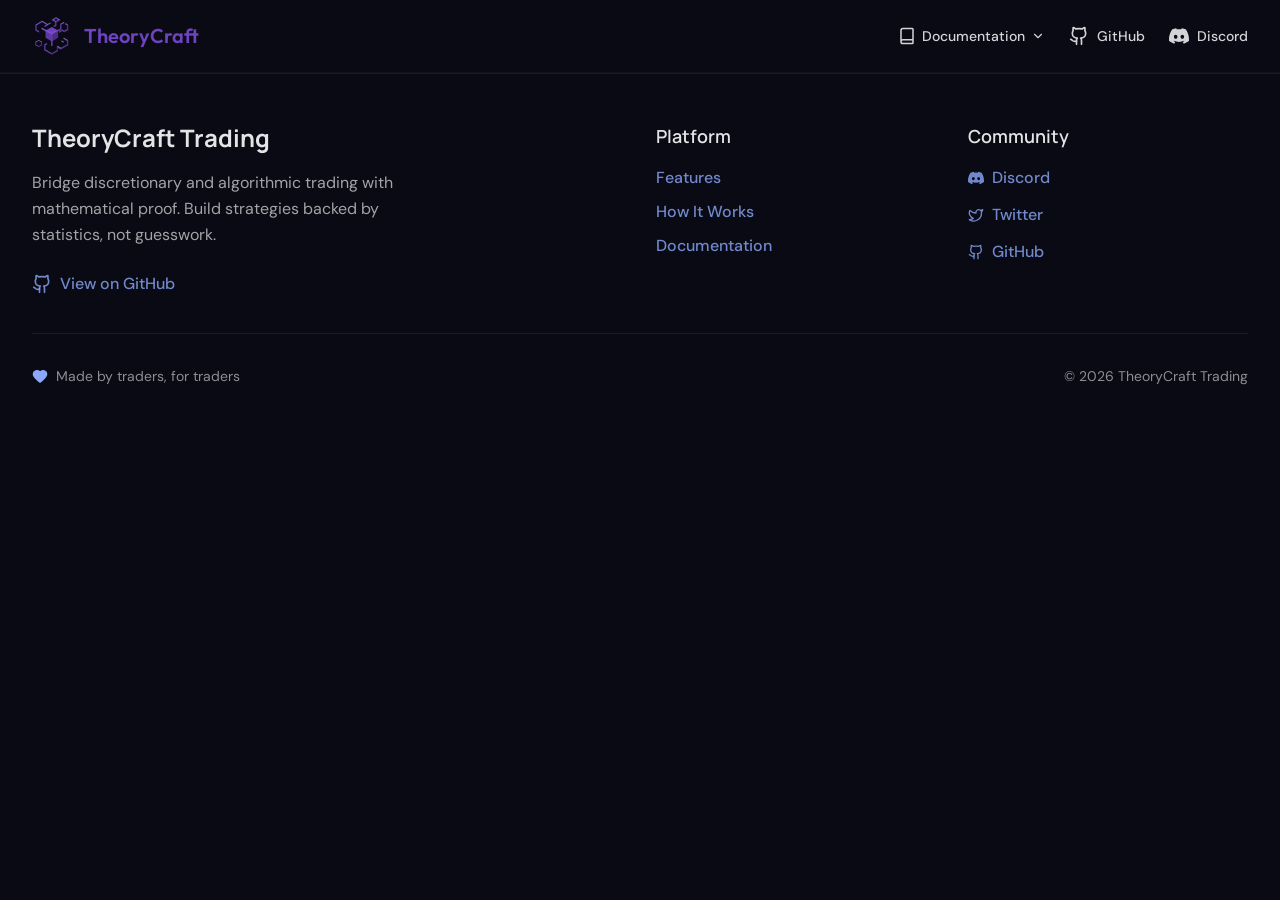
<file: index.html>
<!DOCTYPE html><html lang="en" class="dark"><head>
    <!-- Google Tag Manager -->
    <script type="text/javascript" async="" src="https://www.googletagmanager.com/gtag/js?id=G-WK1V0DGVW8&amp;cx=c&amp;gtm=4e5ca1"></script><script async="" src="https://www.googletagmanager.com/gtm.js?id=GTM-N5C9TXX9"></script><script>(function(w,d,s,l,i){w[l]=w[l]||[];w[l].push({'gtm.start':
    new Date().getTime(),event:'gtm.js'});var f=d.getElementsByTagName(s)[0],
    j=d.createElement(s),dl=l!='dataLayer'?'&l='+l:'';j.async=true;j.src=
    'https://www.googletagmanager.com/gtm.js?id='+i+dl;f.parentNode.insertBefore(j,f);
    })(window,document,'script','dataLayer','GTM-N5C9TXX9');</script>
    <!-- End Google Tag Manager -->

    <meta charset="UTF-8">
    <link rel="icon" type="image/svg+xml" href="/logo.svg">
    <meta name="viewport" content="width=device-width, initial-scale=1.0">

    <!-- Google Fonts -->
    <link rel="preconnect" href="https://fonts.googleapis.com">
    <link rel="preconnect" href="https://fonts.gstatic.com" crossorigin="">
    <link href="https://fonts.googleapis.com/css2?family=Manrope:wght@600;700;800&amp;family=Outfit:wght@500;600;700;800&amp;family=DM+Sans:wght@400;500;600;700&amp;display=swap" rel="stylesheet">

    <!-- Primary Meta Tags -->
    <title>TheoryCraft Trading | Backtest &amp; Validate Statistical Edges</title>
    <meta name="title" content="TheoryCraft Trading | Backtest &amp; Validate Statistical Edges">
    <meta name="description" content="Backtest and validate trading edges with statistical analysis. Build composable strategies, test across years of market data, and prove your edge.">
    <meta name="keywords" content="trading edge, statistical backtesting, backtest trading strategies, validate trading edge, composable trading strategies, statistical edge validation, AI trading platform, open source backtesting, modular trading edges, multi-year backtesting, statistical trading analysis, edge discovery, quantitative backtesting, AI strategy optimization, trading statistics, statistical validation, AI-powered backtesting, Python backtesting, Elixir trading">
    <meta name="author" content="DarkyZ aka ImNotAVirus">

    <!-- Open Graph / Facebook -->
    <meta property="og:type" content="website">
    <meta property="og:url" content="https://theorycraft-trading.com/">
    <meta property="og:title" content="TheoryCraft Trading | Backtest &amp; Validate Statistical Edges">
    <meta property="og:description" content="Backtest and validate trading edges with statistical analysis. Build composable strategies, test across years of market data, and prove your edge.">
    <meta property="og:image" content="https://theorycraft-trading.com/og-image.png">

    <!-- Twitter -->
    <meta property="twitter:card" content="summary_large_image">
    <meta property="twitter:url" content="https://theorycraft-trading.com/">
    <meta property="twitter:title" content="TheoryCraft Trading | Backtest &amp; Validate Statistical Edges">
    <meta property="twitter:description" content="Backtest and validate trading edges with statistical analysis. Build composable strategies, test across years of market data, and prove your edge.">
    <meta property="twitter:image" content="https://theorycraft-trading.com/og-image.png">

    <!-- Canonical URL -->
    <link rel="canonical" href="https://theorycraft-trading.com/">

    <!-- Structured Data -->
    <script type="application/ld+json">
    {
      "@context": "https://schema.org",
      "@type": "SoftwareApplication",
      "name": "TheoryCraft Trading",
      "applicationCategory": "FinanceApplication",
      "applicationSubCategory": "Trading Analysis & Backtesting Software",
      "operatingSystem": "Web",
      "description": "Backtesting platform for validating statistical trading edges. Build composable trading strategies, backtest with multi-year market data, and validate statistical edges with AI-powered analysis. Open-source backtesting engine with modular edge composition.",
      "url": "https://theorycraft-trading.com/",
      "author": {
        "@type": "Organization",
        "name": "TheoryCraft Trading"
      },
      "softwareVersion": "1.0",
      "featureList": [
        "Statistical edge validation and backtesting",
        "Composable and modular trading edge blocks",
        "Multi-year backtesting with quantitative statistics",
        "AI-powered strategy generation and optimization",
        "Edge discovery through pattern recognition",
        "Quantitative performance analysis and validation",
        "Open-source backtesting core components",
        "Python and Elixir integration"
      ],
      "keywords": [
        "trading edge validation",
        "statistical backtesting",
        "composable trading strategies",
        "AI trading platform",
        "open source backtesting",
        "edge discovery",
        "quantitative trading analysis",
        "multi-year backtesting",
        "modular trading edges",
        "AI strategy optimization"
      ]
    }
    </script>
    <script type="module" crossorigin="" src="/assets/index-MJZMhdpF.js"></script>
    <link rel="modulepreload" crossorigin="" href="/assets/rolldown-runtime-DGruFWvd.js">
    <link rel="modulepreload" crossorigin="" href="/assets/three-DgpA75CY.js">
    <link rel="stylesheet" crossorigin="" href="/assets/index-BG14EI4C.css">
  </head>
  <body>
    <div id="root"><main class="min-h-screen"><nav class="border-b border-base-200 bg-base-100"><div class="max-w-7xl mx-auto px-4 md:px-8 py-4 flex items-center justify-between"><a class="flex items-center gap-3 hover:opacity-80 hover:text-primary! transition-opacity" href="/" data-discover="true"><img alt="TheoryCraft Trading Logo" class="size-10" src="/assets/logo-3pQkZDJW.svg"><span class="text-xl font-semibold font-brand">TheoryCraft</span></a><div class="flex items-center gap-4 md:gap-6"><div class="relative group"><button class="sm:hidden flex items-center gap-1.5 text-sm font-medium transition-colors bg-transparent border-none p-0 outline-none focus:outline-none cursor-pointer text-neutral-content hover:text-accent"><svg xmlns="http://www.w3.org/2000/svg" width="18" height="18" viewBox="0 0 24 24" fill="none" stroke="currentColor" stroke-width="2" stroke-linecap="round" stroke-linejoin="round" class="lucide lucide-book" aria-hidden="true"><path d="M4 19.5v-15A2.5 2.5 0 0 1 6.5 2H19a1 1 0 0 1 1 1v18a1 1 0 0 1-1 1H6.5a1 1 0 0 1 0-5H20"></path></svg><svg xmlns="http://www.w3.org/2000/svg" width="14" height="14" viewBox="0 0 24 24" fill="none" stroke="currentColor" stroke-width="2" stroke-linecap="round" stroke-linejoin="round" class="lucide lucide-chevron-down transition-transform" aria-hidden="true"><path d="m6 9 6 6 6-6"></path></svg></button><a class="hidden sm:flex items-center gap-1.5 text-sm font-medium transition-colors text-neutral-content hover:text-accent" href="/docs" data-discover="true"><svg xmlns="http://www.w3.org/2000/svg" width="18" height="18" viewBox="0 0 24 24" fill="none" stroke="currentColor" stroke-width="2" stroke-linecap="round" stroke-linejoin="round" class="lucide lucide-book" aria-hidden="true"><path d="M4 19.5v-15A2.5 2.5 0 0 1 6.5 2H19a1 1 0 0 1 1 1v18a1 1 0 0 1-1 1H6.5a1 1 0 0 1 0-5H20"></path></svg><span>Documentation</span><svg xmlns="http://www.w3.org/2000/svg" width="14" height="14" viewBox="0 0 24 24" fill="none" stroke="currentColor" stroke-width="2" stroke-linecap="round" stroke-linejoin="round" class="lucide lucide-chevron-down transition-transform group-hover:rotate-180" aria-hidden="true"><path d="m6 9 6 6 6-6"></path></svg></a><div class="fixed sm:absolute top-16 sm:top-full left-4 right-4 sm:left-auto sm:right-0 pt-2 sm:w-72 z-50 hidden sm:hidden sm:group-hover:block"><div class="bg-base-200 border border-base-300 rounded-lg shadow-xl overflow-hidden p-2"><a class="flex items-start gap-3 p-3 rounded-md hover:bg-base-300/50 transition-colors group/link" href="/docs" data-discover="true"><svg xmlns="http://www.w3.org/2000/svg" width="20" height="20" viewBox="0 0 24 24" fill="none" stroke="currentColor" stroke-width="2" stroke-linecap="round" stroke-linejoin="round" class="lucide lucide-book text-accent/70 group-hover/link:text-accent mt-0.5 shrink-0" aria-hidden="true"><path d="M4 19.5v-15A2.5 2.5 0 0 1 6.5 2H19a1 1 0 0 1 1 1v18a1 1 0 0 1-1 1H6.5a1 1 0 0 1 0-5H20"></path></svg><div><div class="font-medium text-sm text-base-content">Introduction</div><div class="text-xs text-base-content/60">Get started with TheoryCraft</div></div></a><a class="flex items-start gap-3 p-3 rounded-md hover:bg-base-300/50 transition-colors group/link" href="/docs/concepts/datafeed" data-discover="true"><svg xmlns="http://www.w3.org/2000/svg" width="20" height="20" viewBox="0 0 24 24" fill="none" stroke="currentColor" stroke-width="2" stroke-linecap="round" stroke-linejoin="round" class="lucide lucide-database text-accent/70 group-hover/link:text-accent mt-0.5 shrink-0" aria-hidden="true"><ellipse cx="12" cy="5" rx="9" ry="3"></ellipse><path d="M3 5V19A9 3 0 0 0 21 19V5"></path><path d="M3 12A9 3 0 0 0 21 12"></path></svg><div><div class="font-medium text-sm text-base-content">DataFeeds</div><div class="text-xs text-base-content/60">Understanding market data sources</div></div></a><a class="flex items-start gap-3 p-3 rounded-md hover:bg-base-300/50 transition-colors group/link" href="/docs/concepts/broker" data-discover="true"><svg xmlns="http://www.w3.org/2000/svg" width="20" height="20" viewBox="0 0 24 24" fill="none" stroke="currentColor" stroke-width="2" stroke-linecap="round" stroke-linejoin="round" class="lucide lucide-landmark text-accent/70 group-hover/link:text-accent mt-0.5 shrink-0" aria-hidden="true"><path d="M10 18v-7"></path><path d="M11.12 2.198a2 2 0 0 1 1.76.006l7.866 3.847c.476.233.31.949-.22.949H3.474c-.53 0-.695-.716-.22-.949z"></path><path d="M14 18v-7"></path><path d="M18 18v-7"></path><path d="M3 22h18"></path><path d="M6 18v-7"></path></svg><div><div class="font-medium text-sm text-base-content">Broker</div><div class="text-xs text-base-content/60">Order execution and positions</div></div></a><a class="flex items-start gap-3 p-3 rounded-md hover:bg-base-300/50 transition-colors group/link" href="/docs/concepts/engines" data-discover="true"><svg xmlns="http://www.w3.org/2000/svg" width="20" height="20" viewBox="0 0 24 24" fill="none" stroke="currentColor" stroke-width="2" stroke-linecap="round" stroke-linejoin="round" class="lucide lucide-cog text-accent/70 group-hover/link:text-accent mt-0.5 shrink-0" aria-hidden="true"><path d="M11 10.27 7 3.34"></path><path d="m11 13.73-4 6.93"></path><path d="M12 22v-2"></path><path d="M12 2v2"></path><path d="M14 12h8"></path><path d="m17 20.66-1-1.73"></path><path d="m17 3.34-1 1.73"></path><path d="M2 12h2"></path><path d="m20.66 17-1.73-1"></path><path d="m20.66 7-1.73 1"></path><path d="m3.34 17 1.73-1"></path><path d="m3.34 7 1.73 1"></path><circle cx="12" cy="12" r="2"></circle><circle cx="12" cy="12" r="8"></circle></svg><div><div class="font-medium text-sm text-base-content">Engines</div><div class="text-xs text-base-content/60">Strategy and portfolio execution</div></div></a><a class="flex items-start gap-3 p-3 rounded-md hover:bg-base-300/50 transition-colors group/link" href="/docs/concepts/event-driven-workflow" data-discover="true"><svg xmlns="http://www.w3.org/2000/svg" width="20" height="20" viewBox="0 0 24 24" fill="none" stroke="currentColor" stroke-width="2" stroke-linecap="round" stroke-linejoin="round" class="lucide lucide-workflow text-accent/70 group-hover/link:text-accent mt-0.5 shrink-0" aria-hidden="true"><rect width="8" height="8" x="3" y="3" rx="2"></rect><path d="M7 11v4a2 2 0 0 0 2 2h4"></path><rect width="8" height="8" x="13" y="13" rx="2"></rect></svg><div><div class="font-medium text-sm text-base-content">Event-Driven Workflow</div><div class="text-xs text-base-content/60">Architecture overview</div></div></a><a class="flex items-start gap-3 p-3 rounded-md hover:bg-base-300/50 transition-colors group/link" href="/docs/guides/dukascopy" data-discover="true"><svg xmlns="http://www.w3.org/2000/svg" width="20" height="20" viewBox="0 0 24 24" fill="none" stroke="currentColor" stroke-width="2" stroke-linecap="round" stroke-linejoin="round" class="lucide lucide-file-text text-accent/70 group-hover/link:text-accent mt-0.5 shrink-0" aria-hidden="true"><path d="M15 2H6a2 2 0 0 0-2 2v16a2 2 0 0 0 2 2h12a2 2 0 0 0 2-2V7Z"></path><path d="M14 2v4a2 2 0 0 0 2 2h4"></path><path d="M10 9H8"></path><path d="M16 13H8"></path><path d="M16 17H8"></path></svg><div><div class="font-medium text-sm text-base-content">Dukascopy Guide</div><div class="text-xs text-base-content/60">Download historical data</div></div></a><a class="flex items-start gap-3 p-3 rounded-md hover:bg-base-300/50 transition-colors group/link" href="/docs/guides/visualization" data-discover="true"><svg xmlns="http://www.w3.org/2000/svg" width="20" height="20" viewBox="0 0 24 24" fill="none" stroke="currentColor" stroke-width="2" stroke-linecap="round" stroke-linejoin="round" class="lucide lucide-chart-column text-accent/70 group-hover/link:text-accent mt-0.5 shrink-0" aria-hidden="true"><path d="M3 3v16a2 2 0 0 0 2 2h16"></path><path d="M18 17V9"></path><path d="M13 17V5"></path><path d="M8 17v-3"></path></svg><div><div class="font-medium text-sm text-base-content">Visualization</div><div class="text-xs text-base-content/60">Charts with Kino TheoryCraft</div></div></a></div></div></div><a href="https://github.com/theorycraft-trading" target="_blank" rel="noopener noreferrer nofollow" class="flex items-center gap-2 text-sm font-medium text-neutral-content hover:text-accent transition-colors"><svg xmlns="http://www.w3.org/2000/svg" width="20" height="20" viewBox="0 0 24 24" fill="none" stroke="currentColor" stroke-width="2" stroke-linecap="round" stroke-linejoin="round" class="lucide lucide-github" aria-hidden="true"><path d="M15 22v-4a4.8 4.8 0 0 0-1-3.5c3 0 6-2 6-5.5.08-1.25-.27-2.48-1-3.5.28-1.15.28-2.35 0-3.5 0 0-1 0-3 1.5-2.64-.5-5.36-.5-8 0C6 2 5 2 5 2c-.3 1.15-.3 2.35 0 3.5A5.403 5.403 0 0 0 4 9c0 3.5 3 5.5 6 5.5-.39.49-.68 1.05-.85 1.65-.17.6-.22 1.23-.15 1.85v4"></path><path d="M9 18c-4.51 2-5-2-7-2"></path></svg><span class="hidden sm:inline">GitHub</span></a><a href="https://discord.gg/sV7mdxEy4G" target="_blank" rel="noopener noreferrer nofollow" class="flex items-center gap-2 text-sm font-medium text-neutral-content hover:text-accent transition-colors"><svg width="20" height="20" viewBox="0 -28.5 256 256" xmlns="http://www.w3.org/2000/svg" class="" fill="currentColor"><path d="M216.856339,16.5966031 C200.285002,8.84328665 182.566144,3.2084988 164.041564,0 C161.766523,4.11318106 159.108624,9.64549908 157.276099,14.0464379 C137.583995,11.0849896 118.072967,11.0849896 98.7430163,14.0464379 C96.9108417,9.64549908 94.1925838,4.11318106 91.8971895,0 C73.3526068,3.2084988 55.6133949,8.86399117 39.0420583,16.6376612 C5.61752293,67.146514 -3.4433191,116.400813 1.08711069,164.955721 C23.2560196,181.510915 44.7403634,191.567697 65.8621325,198.148576 C71.0772151,190.971126 75.7283628,183.341335 79.7352139,175.300261 C72.104019,172.400575 64.7949724,168.822202 57.8887866,164.667963 C59.7209612,163.310589 61.5131304,161.891452 63.2445898,160.431257 C105.36741,180.133187 151.134928,180.133187 192.754523,160.431257 C194.506336,161.891452 196.298154,163.310589 198.110326,164.667963 C191.183787,168.842556 183.854737,172.420929 176.223542,175.320965 C180.230393,183.341335 184.861538,190.991831 190.096624,198.16893 C211.238746,191.588051 232.743023,181.531619 254.911949,164.955721 C260.227747,108.668201 245.831087,59.8662432 216.856339,16.5966031 Z M85.4738752,135.09489 C72.8290281,135.09489 62.4592217,123.290155 62.4592217,108.914901 C62.4592217,94.5396472 72.607595,82.7145587 85.4738752,82.7145587 C98.3405064,82.7145587 108.709962,94.5189427 108.488529,108.914901 C108.508531,123.290155 98.3405064,135.09489 85.4738752,135.09489 Z M170.525237,135.09489 C157.88039,135.09489 147.510584,123.290155 147.510584,108.914901 C147.510584,94.5396472 157.658606,82.7145587 170.525237,82.7145587 C183.391518,82.7145587 193.761324,94.5189427 193.539891,108.914901 C193.539891,123.290155 183.391518,135.09489 170.525237,135.09489 Z"></path></svg><span class="hidden sm:inline">Discord</span></a></div></div></nav><section class="relative min-h-screen flex items-center justify-center w-full py-20"><div class="absolute inset-0" style="pointer-events: none;"><div style="position: relative; width: 100%; height: 100%; overflow: hidden; pointer-events: auto; background: transparent;"><div style="width: 100%; height: 100%;"><canvas data-engine="three.js r181" width="1280" height="720" style="display: block; width: 1280px; height: 720px;"></canvas></div></div></div><div class="max-w-4xl text-center relative z-10 px-5 md:px-8"><h1 class="text-4xl md:text-5xl font-bold leading-tight mb-6 font-heading">Build Trading Strategies with <span class="bg-linear-to-r from-primary via-secondary to-accent bg-clip-text text-transparent">Statistical Edge</span></h1><p class="text-base md:text-lg text-base-content/80 mb-12 max-w-3xl mx-auto leading-normal">Build composable trading edges, backtest them across years of market data, and validate with statistical analysis. Let AI discover and optimize proven strategies for you.</p><div class="flex flex-col sm:flex-row gap-3 sm:gap-6 justify-center items-center sm:items-start"><a class="flex items-center gap-2 px-8 py-4 text-lg rounded-lg transition-all duration-200 no-underline bg-linear-to-r from-primary to-secondary text-white hover:scale-105 border-0 font-semibold px-6! py-3! text-base! sm:px-8! sm:py-4! sm:text-lg!" href="https://forms.gle/UwXiWZsz9hBWo3z56" target="_blank" rel="noopener noreferrer nofollow">Get Early Access <svg xmlns="http://www.w3.org/2000/svg" width="18" height="18" viewBox="0 0 24 24" fill="none" stroke="currentColor" stroke-width="2" stroke-linecap="round" stroke-linejoin="round" class="lucide lucide-arrow-right sm:size-5" aria-hidden="true"><path d="M5 12h14"></path><path d="m12 5 7 7-7 7"></path></svg></a><div class="flex flex-col items-center gap-1"><a class="flex items-center gap-2 px-8 py-4 text-lg rounded-lg transition-all duration-200 no-underline font-medium border border-base-300 bg-base-200 text-base-content hover:border-accent hover:bg-base-200 px-6! py-3! text-base! sm:px-8! sm:py-4! sm:text-lg!" href="https://discord.gg/sV7mdxEy4G" target="_blank" rel="noopener noreferrer nofollow">Join our Discord</a><p class="text-xs sm:text-sm text-base-content/60">And get the latest updates</p></div></div></div></section><section id="problem" class="max-w-7xl mx-auto px-4 md:px-6 py-16 "><div class="text-center mb-14 md:mb-16 "><h2 class="text-3xl md:text-4xl font-bold leading-tight mb-4 md:mb-6 font-heading">Your Trading Edge isn't Broken, Validating it Is</h2><p class="text-base md:text-lg text-base-content/80 max-w-3xl mx-auto leading-normal">Without backtesting, traders mistake luck for edge. Data is the only proof that matters.</p></div><div class="grid md:grid-cols-2 gap-6 max-w-5xl mx-auto"><div class="group relative p-6 rounded-xl bg-base-200/20 border border-warning/13 hover:border-warning/50 transition-all duration-300 overflow-hidden "><div class="absolute inset-0 bg-linear-to-br from-warning/3 via-transparent to-transparent"></div><div class="absolute inset-0 bg-linear-to-br from-warning/5 to-warning/5 via-transparent opacity-0 group-hover:opacity-100 transition-opacity duration-300"></div><div class="absolute top-0 right-0"><div class="w-0 h-0" style="border-style: solid; border-width: 0px 50px 50px 0px; border-color: transparent var(--warning) transparent transparent;"></div><div class="absolute top-2 right-2"><svg xmlns="http://www.w3.org/2000/svg" width="16" height="16" viewBox="0 0 24 24" fill="none" stroke="currentColor" stroke-width="2" stroke-linecap="round" stroke-linejoin="round" class="lucide lucide-triangle-alert text-warning-content" aria-hidden="true"><path d="m21.73 18-8-14a2 2 0 0 0-3.48 0l-8 14A2 2 0 0 0 4 21h16a2 2 0 0 0 1.73-3"></path><path d="M12 9v4"></path><path d="M12 17h.01"></path></svg></div></div><div class="relative"><h3 class="text-lg font-semibold mb-3 font-heading ">Manual Backtesting is Unreliable</h3><p class="text-sm text-base-content/70 leading-relaxed ">Subjective pattern recognition leads to inconsistent results. What you see might not be what others see.</p></div></div><div class="group relative p-6 rounded-xl bg-base-200/20 border border-warning/13 hover:border-warning/50 transition-all duration-300 overflow-hidden "><div class="absolute inset-0 bg-linear-to-br from-warning/3 via-transparent to-transparent"></div><div class="absolute inset-0 bg-linear-to-br from-warning/5 to-warning/5 via-transparent opacity-0 group-hover:opacity-100 transition-opacity duration-300"></div><div class="absolute top-0 right-0"><div class="w-0 h-0" style="border-style: solid; border-width: 0px 50px 50px 0px; border-color: transparent var(--warning) transparent transparent;"></div><div class="absolute top-2 right-2"><svg xmlns="http://www.w3.org/2000/svg" width="16" height="16" viewBox="0 0 24 24" fill="none" stroke="currentColor" stroke-width="2" stroke-linecap="round" stroke-linejoin="round" class="lucide lucide-calendar text-warning-content" aria-hidden="true"><path d="M8 2v4"></path><path d="M16 2v4"></path><rect width="18" height="18" x="3" y="4" rx="2"></rect><path d="M3 10h18"></path></svg></div></div><div class="relative"><h3 class="text-lg font-semibold mb-3 font-heading ">Insufficient Historical Data</h3><p class="text-sm text-base-content/70 leading-relaxed ">Nobody manually backtests 10 years of charts. But without enough data, you can't trust that your edge is real.</p></div></div><div class="group relative p-6 rounded-xl bg-base-200/20 border border-warning/13 hover:border-warning/50 transition-all duration-300 overflow-hidden "><div class="absolute inset-0 bg-linear-to-br from-warning/3 via-transparent to-transparent"></div><div class="absolute inset-0 bg-linear-to-br from-warning/5 to-warning/5 via-transparent opacity-0 group-hover:opacity-100 transition-opacity duration-300"></div><div class="absolute top-0 right-0"><div class="w-0 h-0" style="border-style: solid; border-width: 0px 50px 50px 0px; border-color: transparent var(--warning) transparent transparent;"></div><div class="absolute top-2 right-2"><svg xmlns="http://www.w3.org/2000/svg" width="16" height="16" viewBox="0 0 24 24" fill="none" stroke="currentColor" stroke-width="2" stroke-linecap="round" stroke-linejoin="round" class="lucide lucide-code text-warning-content" aria-hidden="true"><path d="m16 18 6-6-6-6"></path><path d="m8 6-6 6 6 6"></path></svg></div></div><div class="relative"><h3 class="text-lg font-semibold mb-3 font-heading ">Algo Trading Feels Too Complex</h3><p class="text-sm text-base-content/70 leading-relaxed ">Coding, data pipelines, brokers, backtests... Most traders give up before they even start. It shouldn't take a Computer Science degree to automate an idea.</p></div></div><div class="group relative p-6 rounded-xl bg-base-200/20 border border-warning/13 hover:border-warning/50 transition-all duration-300 overflow-hidden "><div class="absolute inset-0 bg-linear-to-br from-warning/3 via-transparent to-transparent"></div><div class="absolute inset-0 bg-linear-to-br from-warning/5 to-warning/5 via-transparent opacity-0 group-hover:opacity-100 transition-opacity duration-300"></div><div class="absolute top-0 right-0"><div class="w-0 h-0" style="border-style: solid; border-width: 0px 50px 50px 0px; border-color: transparent var(--warning) transparent transparent;"></div><div class="absolute top-2 right-2"><svg xmlns="http://www.w3.org/2000/svg" width="16" height="16" viewBox="0 0 24 24" fill="none" stroke="currentColor" stroke-width="2" stroke-linecap="round" stroke-linejoin="round" class="lucide lucide-trending-down text-warning-content" aria-hidden="true"><path d="M16 17h6v-6"></path><path d="m22 17-8.5-8.5-5 5L2 7"></path></svg></div></div><div class="relative"><h3 class="text-lg font-semibold mb-3 font-heading ">Premature Strategy Abandonment</h3><p class="text-sm text-base-content/70 leading-relaxed ">Seasonal edges often disappear temporarily. Without long-term data, traders mistake natural drawdowns for failure and drop solid strategies.</p></div></div><div class="group relative p-6 rounded-xl bg-base-200/20 border border-warning/13 hover:border-warning/50 transition-all duration-300 overflow-hidden "><div class="absolute inset-0 bg-linear-to-br from-warning/3 via-transparent to-transparent"></div><div class="absolute inset-0 bg-linear-to-br from-warning/5 to-warning/5 via-transparent opacity-0 group-hover:opacity-100 transition-opacity duration-300"></div><div class="absolute top-0 right-0"><div class="w-0 h-0" style="border-style: solid; border-width: 0px 50px 50px 0px; border-color: transparent var(--warning) transparent transparent;"></div><div class="absolute top-2 right-2"><svg xmlns="http://www.w3.org/2000/svg" width="16" height="16" viewBox="0 0 24 24" fill="none" stroke="currentColor" stroke-width="2" stroke-linecap="round" stroke-linejoin="round" class="lucide lucide-brain text-warning-content" aria-hidden="true"><path d="M12 18V5"></path><path d="M15 13a4.17 4.17 0 0 1-3-4 4.17 4.17 0 0 1-3 4"></path><path d="M17.598 6.5A3 3 0 1 0 12 5a3 3 0 1 0-5.598 1.5"></path><path d="M17.997 5.125a4 4 0 0 1 2.526 5.77"></path><path d="M18 18a4 4 0 0 0 2-7.464"></path><path d="M19.967 17.483A4 4 0 1 1 12 18a4 4 0 1 1-7.967-.517"></path><path d="M6 18a4 4 0 0 1-2-7.464"></path><path d="M6.003 5.125a4 4 0 0 0-2.526 5.77"></path></svg></div></div><div class="relative"><h3 class="text-lg font-semibold mb-3 font-heading ">False Perception of Complexity</h3><p class="text-sm text-base-content/70 leading-relaxed ">Many traders think complexity equals profitability. But in reality, simple, consistent systems outperform "galaxy-brain" setups every time.</p></div></div></div></section><section class="max-w-7xl mx-auto px-4 md:px-6 py-16 "><div class="text-center mb-14 md:mb-16 "><h2 class="text-3xl md:text-4xl font-bold leading-tight mb-4 md:mb-6 font-heading">From Observation to Backtested Edge</h2><p class="text-base md:text-lg text-base-content/80 max-w-3xl mx-auto leading-normal">Turn observations into statistically validated edges. Build composable trading strategies. Combine, filter, and manage them across any asset or timeframe.</p></div><div class="grid md:grid-cols-2 lg:grid-cols-4 gap-6 mb-18"><div class="text-center group "><div class="inline-flex items-center justify-center w-12 h-12 mb-4 transition-all duration-200"><svg xmlns="http://www.w3.org/2000/svg" width="28" height="28" viewBox="0 0 24 24" fill="none" stroke="currentColor" stroke-width="2" stroke-linecap="round" stroke-linejoin="round" class="lucide lucide-search text-accent/70 group-hover:text-accent transition-colors duration-200" aria-hidden="true"><path d="m21 21-4.34-4.34"></path><circle cx="11" cy="11" r="8"></circle></svg></div><h3 class="text-lg font-semibold mb-2 font-heading">Edge Discovery</h3><p class="text-sm text-base-content/70 leading-relaxed">Spot recurring patterns and get instant probabilities across assets and timeframes</p></div><div class="text-center group "><div class="inline-flex items-center justify-center w-12 h-12 mb-4 transition-all duration-200"><svg xmlns="http://www.w3.org/2000/svg" width="28" height="28" viewBox="0 0 24 24" fill="none" stroke="currentColor" stroke-width="2" stroke-linecap="round" stroke-linejoin="round" class="lucide lucide-sliders-vertical text-accent/70 group-hover:text-accent transition-colors duration-200" aria-hidden="true"><path d="M10 8h4"></path><path d="M12 21v-9"></path><path d="M12 8V3"></path><path d="M17 16h4"></path><path d="M19 12V3"></path><path d="M19 21v-5"></path><path d="M3 14h4"></path><path d="M5 10V3"></path><path d="M5 21v-7"></path></svg></div><h3 class="text-lg font-semibold mb-2 font-heading">Filter Refinement</h3><p class="text-sm text-base-content/70 leading-relaxed">Add conditions to skip low-quality setups and strengthen your edge</p></div><div class="text-center group "><div class="inline-flex items-center justify-center w-12 h-12 mb-4 transition-all duration-200"><svg xmlns="http://www.w3.org/2000/svg" width="28" height="28" viewBox="0 0 24 24" fill="none" stroke="currentColor" stroke-width="2" stroke-linecap="round" stroke-linejoin="round" class="lucide lucide-shield text-accent/70 group-hover:text-accent transition-colors duration-200" aria-hidden="true"><path d="M20 13c0 5-3.5 7.5-7.66 8.95a1 1 0 0 1-.67-.01C7.5 20.5 4 18 4 13V6a1 1 0 0 1 1-1c2 0 4.5-1.2 6.24-2.72a1.17 1.17 0 0 1 1.52 0C14.51 3.81 17 5 19 5a1 1 0 0 1 1 1z"></path></svg></div><h3 class="text-lg font-semibold mb-2 font-heading">Risk Management</h3><p class="text-sm text-base-content/70 leading-relaxed">Define stops, targets, and sizing rules to protect capital</p></div><div class="text-center group "><div class="inline-flex items-center justify-center w-12 h-12 mb-4 transition-all duration-200"><svg xmlns="http://www.w3.org/2000/svg" width="28" height="28" viewBox="0 0 24 24" fill="none" stroke="currentColor" stroke-width="2" stroke-linecap="round" stroke-linejoin="round" class="lucide lucide-layers text-accent/70 group-hover:text-accent transition-colors duration-200" aria-hidden="true"><path d="M12.83 2.18a2 2 0 0 0-1.66 0L2.6 6.08a1 1 0 0 0 0 1.83l8.58 3.91a2 2 0 0 0 1.66 0l8.58-3.9a1 1 0 0 0 0-1.83z"></path><path d="M2 12a1 1 0 0 0 .58.91l8.6 3.91a2 2 0 0 0 1.65 0l8.58-3.9A1 1 0 0 0 22 12"></path><path d="M2 17a1 1 0 0 0 .58.91l8.6 3.91a2 2 0 0 0 1.65 0l8.58-3.9A1 1 0 0 0 22 17"></path></svg></div><h3 class="text-lg font-semibold mb-2 font-heading">Strategy Composition</h3><p class="text-sm text-base-content/70 leading-relaxed">Combine any edge, filter, and management rule into a tradable model</p></div></div><div class="relative rounded-2xl p-px overflow-hidden text-center"><div class="absolute inset-0 bg-linear-to-br from-primary to-secondary opacity-20 rounded-2xl"></div><div class="relative rounded-2xl p-6 md:p-10 bg-base-100 overflow-hidden"><div class="absolute inset-0 opacity-5" style="background-image: linear-gradient(to right, var(--primary) 1px, transparent 1px), linear-gradient(to bottom, var(--primary) 1px, transparent 1px); background-size: 40px 40px;"></div><div class="relative"><h3 class="text-xl md:text-2xl font-bold mb-3 font-heading">Turning Market Behavior into Systems</h3><p class="text-sm md:text-base text-base-content/70 mb-8 max-w-2xl mx-auto leading-relaxed">Every profitable system starts from a repeatable event: an edge.<br>We isolate that behavior, quantify it, and let you build structure around it: filters to refine, risk to protect, and data to prove.<br>What begins as observation becomes an engineered, tradable framework.</p><div class="grid grid-cols-1 gap-3 md:flex md:flex-wrap md:justify-center md:gap-4 text-center"><div class="relative px-4 py-2 md:px-6 md:py-3"><div class="absolute inset-0 rounded-lg bg-base-200/40 border border-primary/10"></div><div class="relative"><div class="text-2xl md:text-4xl font-bold mb-1 text-base-content">Edge</div><div class="text-xs text-base-content/60 uppercase tracking-wider whitespace-nowrap">Detected Pattern</div></div></div><div class="relative px-4 py-2 md:px-6 md:py-3"><div class="absolute inset-0 rounded-lg bg-base-200/40 border border-primary/10"></div><div class="relative"><div class="text-2xl md:text-4xl font-bold mb-1 text-base-content">+ Filters</div><div class="text-xs text-base-content/60 uppercase tracking-wider whitespace-nowrap">Entry Refinement</div></div></div><div class="relative px-4 py-2 md:px-6 md:py-3"><div class="absolute inset-0 rounded-lg bg-base-200/40 border border-primary/10"></div><div class="relative"><div class="text-2xl md:text-4xl font-bold mb-1 text-base-content">+ Risk Mgmt</div><div class="text-xs text-base-content/60 uppercase tracking-wider whitespace-nowrap">Position Control</div></div></div><div class="relative px-4 py-2 md:px-6 md:py-3"><div class="absolute inset-0 rounded-lg bg-base-200/40 border border-primary/10"></div><div class="relative"><div class="text-2xl md:text-4xl font-bold mb-1 text-success">= Strategy</div><div class="text-xs text-base-content/60 uppercase tracking-wider whitespace-nowrap">Ready to Trade</div></div></div></div></div></div></div></section><section id="features" class="max-w-7xl mx-auto px-4 md:px-6 py-16 "><div class="text-center mb-14 md:mb-16 "><h2 class="text-3xl md:text-4xl font-bold leading-tight mb-4 md:mb-6 font-heading">Platform Features</h2><p class="text-base md:text-lg text-base-content/80 max-w-3xl mx-auto leading-normal">Everything you need to validate trading strategies with data before risking real capital.</p></div><div class="grid md:grid-cols-2 lg:grid-cols-3 gap-6 max-w-6xl mx-auto"><div class="group relative p-6 rounded-xl bg-base-200/20 border border-accent/13 hover:border-accent/50 transition-all duration-300 overflow-hidden "><div class="absolute inset-0 bg-linear-to-br from-accent/3 via-transparent to-transparent"></div><div class="absolute inset-0 bg-linear-to-br from-accent/5 to-accent/5 via-transparent opacity-0 group-hover:opacity-100 transition-opacity duration-300"></div><div class="absolute top-0 right-0"><div class="w-0 h-0" style="border-style: solid; border-width: 0px 50px 50px 0px; border-color: transparent var(--accent) transparent transparent;"></div><div class="absolute top-2 right-2"><svg xmlns="http://www.w3.org/2000/svg" width="16" height="16" viewBox="0 0 24 24" fill="none" stroke="currentColor" stroke-width="2" stroke-linecap="round" stroke-linejoin="round" class="lucide lucide-layers text-accent-content" aria-hidden="true"><path d="M12.83 2.18a2 2 0 0 0-1.66 0L2.6 6.08a1 1 0 0 0 0 1.83l8.58 3.91a2 2 0 0 0 1.66 0l8.58-3.9a1 1 0 0 0 0-1.83z"></path><path d="M2 12a1 1 0 0 0 .58.91l8.6 3.91a2 2 0 0 0 1.65 0l8.58-3.9A1 1 0 0 0 22 12"></path><path d="M2 17a1 1 0 0 0 .58.91l8.6 3.91a2 2 0 0 0 1.65 0l8.58-3.9A1 1 0 0 0 22 17"></path></svg></div></div><div class="relative"><h3 class="text-lg font-semibold mb-3 font-heading ">Edge Composer</h3><p class="text-sm text-base-content/70 leading-relaxed ">Build strategies by combining edges, filters, and risk modules. Every block is reusable and validated by data.</p></div></div><div class="group relative p-6 rounded-xl bg-base-200/20 border border-accent/13 hover:border-accent/50 transition-all duration-300 overflow-hidden "><div class="absolute inset-0 bg-linear-to-br from-accent/3 via-transparent to-transparent"></div><div class="absolute inset-0 bg-linear-to-br from-accent/5 to-accent/5 via-transparent opacity-0 group-hover:opacity-100 transition-opacity duration-300"></div><div class="absolute top-0 right-0"><div class="w-0 h-0" style="border-style: solid; border-width: 0px 50px 50px 0px; border-color: transparent var(--accent) transparent transparent;"></div><div class="absolute top-2 right-2"><svg xmlns="http://www.w3.org/2000/svg" width="16" height="16" viewBox="0 0 24 24" fill="none" stroke="currentColor" stroke-width="2" stroke-linecap="round" stroke-linejoin="round" class="lucide lucide-chart-column text-accent-content" aria-hidden="true"><path d="M3 3v16a2 2 0 0 0 2 2h16"></path><path d="M18 17V9"></path><path d="M13 17V5"></path><path d="M8 17v-3"></path></svg></div></div><div class="relative"><h3 class="text-lg font-semibold mb-3 font-heading ">Multi-Year Backtesting</h3><p class="text-sm text-base-content/70 leading-relaxed ">Test your ideas against years of tick-level data in minutes. Validate patterns, measure drawdowns, and see when your edge truly works.</p></div></div><div class="group relative p-6 rounded-xl bg-base-200/20 border border-accent/13 hover:border-accent/50 transition-all duration-300 overflow-hidden "><div class="absolute inset-0 bg-linear-to-br from-accent/3 via-transparent to-transparent"></div><div class="absolute inset-0 bg-linear-to-br from-accent/5 to-accent/5 via-transparent opacity-0 group-hover:opacity-100 transition-opacity duration-300"></div><div class="absolute top-0 right-0"><div class="w-0 h-0" style="border-style: solid; border-width: 0px 50px 50px 0px; border-color: transparent var(--accent) transparent transparent;"></div><div class="absolute top-2 right-2"><svg xmlns="http://www.w3.org/2000/svg" width="16" height="16" viewBox="0 0 24 24" fill="none" stroke="currentColor" stroke-width="2" stroke-linecap="round" stroke-linejoin="round" class="lucide lucide-brain text-accent-content" aria-hidden="true"><path d="M12 18V5"></path><path d="M15 13a4.17 4.17 0 0 1-3-4 4.17 4.17 0 0 1-3 4"></path><path d="M17.598 6.5A3 3 0 1 0 12 5a3 3 0 1 0-5.598 1.5"></path><path d="M17.997 5.125a4 4 0 0 1 2.526 5.77"></path><path d="M18 18a4 4 0 0 0 2-7.464"></path><path d="M19.967 17.483A4 4 0 1 1 12 18a4 4 0 1 1-7.967-.517"></path><path d="M6 18a4 4 0 0 1-2-7.464"></path><path d="M6.003 5.125a4 4 0 0 0-2.526 5.77"></path></svg></div></div><div class="relative"><h3 class="text-lg font-semibold mb-3 font-heading ">AI Strategy Generation</h3><p class="text-sm text-base-content/70 leading-relaxed ">Describe your setup in plain English. The AI transforms it into a full system with entry logic, filters, and risk management.</p></div></div><div class="group relative p-6 rounded-xl bg-base-200/20 border border-accent/13 hover:border-accent/50 transition-all duration-300 overflow-hidden "><div class="absolute inset-0 bg-linear-to-br from-accent/3 via-transparent to-transparent"></div><div class="absolute inset-0 bg-linear-to-br from-accent/5 to-accent/5 via-transparent opacity-0 group-hover:opacity-100 transition-opacity duration-300"></div><div class="absolute top-0 right-0"><div class="w-0 h-0" style="border-style: solid; border-width: 0px 50px 50px 0px; border-color: transparent var(--accent) transparent transparent;"></div><div class="absolute top-2 right-2"><svg xmlns="http://www.w3.org/2000/svg" width="16" height="16" viewBox="0 0 24 24" fill="none" stroke="currentColor" stroke-width="2" stroke-linecap="round" stroke-linejoin="round" class="lucide lucide-circle-check-big text-accent-content" aria-hidden="true"><path d="M21.801 10A10 10 0 1 1 17 3.335"></path><path d="m9 11 3 3L22 4"></path></svg></div></div><div class="relative"><h3 class="text-lg font-semibold mb-3 font-heading ">Statistical Validation</h3><p class="text-sm text-base-content/70 leading-relaxed ">Every strategy is backed by quantitative proof as win rate, expectancy, distribution, volatility profile. Know your edge before you risk capital.</p></div></div><div class="group relative p-6 rounded-xl bg-base-200/20 border border-accent/13 hover:border-accent/50 transition-all duration-300 overflow-hidden "><div class="absolute inset-0 bg-linear-to-br from-accent/3 via-transparent to-transparent"></div><div class="absolute inset-0 bg-linear-to-br from-accent/5 to-accent/5 via-transparent opacity-0 group-hover:opacity-100 transition-opacity duration-300"></div><div class="absolute top-0 right-0"><div class="w-0 h-0" style="border-style: solid; border-width: 0px 50px 50px 0px; border-color: transparent var(--accent) transparent transparent;"></div><div class="absolute top-2 right-2"><svg xmlns="http://www.w3.org/2000/svg" width="16" height="16" viewBox="0 0 24 24" fill="none" stroke="currentColor" stroke-width="2" stroke-linecap="round" stroke-linejoin="round" class="lucide lucide-plug text-accent-content" aria-hidden="true"><path d="M12 22v-5"></path><path d="M9 8V2"></path><path d="M15 8V2"></path><path d="M18 8v5a4 4 0 0 1-4 4h-4a4 4 0 0 1-4-4V8Z"></path></svg></div></div><div class="relative"><h3 class="text-lg font-semibold mb-3 font-heading ">Code &amp; API Integration</h3><p class="text-sm text-base-content/70 leading-relaxed ">Run and deploy strategies in Python or Elixir. Seamlessly connect to brokers or data feeds with our unified API layer.</p></div></div><div class="group relative p-6 rounded-xl bg-base-200/20 border border-accent/13 hover:border-accent/50 transition-all duration-300 overflow-hidden "><div class="absolute inset-0 bg-linear-to-br from-accent/3 via-transparent to-transparent"></div><div class="absolute inset-0 bg-linear-to-br from-accent/5 to-accent/5 via-transparent opacity-0 group-hover:opacity-100 transition-opacity duration-300"></div><div class="absolute top-0 right-0"><div class="w-0 h-0" style="border-style: solid; border-width: 0px 50px 50px 0px; border-color: transparent var(--accent) transparent transparent;"></div><div class="absolute top-2 right-2"><svg xmlns="http://www.w3.org/2000/svg" width="16" height="16" viewBox="0 0 24 24" fill="none" stroke="currentColor" stroke-width="2" stroke-linecap="round" stroke-linejoin="round" class="lucide lucide-git-branch text-accent-content" aria-hidden="true"><line x1="6" x2="6" y1="3" y2="15"></line><circle cx="18" cy="6" r="3"></circle><circle cx="6" cy="18" r="3"></circle><path d="M18 9a9 9 0 0 1-9 9"></path></svg></div></div><div class="relative"><h3 class="text-lg font-semibold mb-3 font-heading ">Open Source Core</h3><p class="text-sm text-base-content/70 leading-relaxed ">Transparent architecture. Open algorithms. A community-driven foundation built for trust, collaboration, and continuous improvement.</p></div></div></div></section><section id="how-it-works" class="max-w-7xl mx-auto px-4 md:px-6 py-16 "><div class="text-center mb-14 md:mb-16 "><h2 class="text-3xl md:text-4xl font-bold leading-tight mb-4 md:mb-6 font-heading">From Idea to Trading System</h2><p class="text-base md:text-lg text-base-content/80 max-w-3xl mx-auto leading-normal">From raw market ideas to validated, ready-to-trade systems in four steps.</p></div><div class="grid md:grid-cols-2 gap-10 md:gap-8 max-w-5xl mx-auto"><div class="flex gap-6 "><div class="shrink-0"><div class="w-16 h-16 rounded-lg bg-accent/10 border border-accent/20 flex items-center justify-center relative overflow-hidden group"><div class="absolute inset-0 bg-linear-to-br from-accent/5 via-transparent to-transparent"></div><div class="relative"><svg xmlns="http://www.w3.org/2000/svg" width="28" height="28" viewBox="0 0 24 24" fill="none" stroke="currentColor" stroke-width="2" stroke-linecap="round" stroke-linejoin="round" class="lucide lucide-box text-accent" aria-hidden="true"><path d="M21 8a2 2 0 0 0-1-1.73l-7-4a2 2 0 0 0-2 0l-7 4A2 2 0 0 0 3 8v8a2 2 0 0 0 1 1.73l7 4a2 2 0 0 0 2 0l7-4A2 2 0 0 0 21 16Z"></path><path d="m3.3 7 8.7 5 8.7-5"></path><path d="M12 22V12"></path></svg></div></div></div><div class="flex-1"><div class="text-xs text-base-content/50 mb-2 uppercase tracking-wider">01</div><h3 class="text-xl font-semibold mb-2 font-heading">Define Your Edge</h3><p class="text-sm text-base-content/70 leading-relaxed">Spot recurring price behaviors (e.g., indicator patterns, sweeps, breaks, gaps, reversals) and turn them into modular edge blocks. Describe them to the AI or write the logic yourself. Each block gets statistically validated instantly.</p></div></div><div class="flex gap-6 "><div class="shrink-0"><div class="w-16 h-16 rounded-lg bg-accent/10 border border-accent/20 flex items-center justify-center relative overflow-hidden group"><div class="absolute inset-0 bg-linear-to-br from-accent/5 via-transparent to-transparent"></div><div class="relative"><svg xmlns="http://www.w3.org/2000/svg" width="28" height="28" viewBox="0 0 24 24" fill="none" stroke="currentColor" stroke-width="2" stroke-linecap="round" stroke-linejoin="round" class="lucide lucide-link2 lucide-link-2 text-accent" aria-hidden="true"><path d="M9 17H7A5 5 0 0 1 7 7h2"></path><path d="M15 7h2a5 5 0 1 1 0 10h-2"></path><line x1="8" x2="16" y1="12" y2="12"></line></svg></div></div></div><div class="flex-1"><div class="text-xs text-base-content/50 mb-2 uppercase tracking-wider">02</div><h3 class="text-xl font-semibold mb-2 font-heading">Combine &amp; Filter</h3><p class="text-sm text-base-content/70 leading-relaxed">Link edges across timeframes or assets. Add filters like sessions, indicators, or volatility regimes to remove low-quality setups. Every combination generates its own statistical profile.</p></div></div><div class="flex gap-6 "><div class="shrink-0"><div class="w-16 h-16 rounded-lg bg-accent/10 border border-accent/20 flex items-center justify-center relative overflow-hidden group"><div class="absolute inset-0 bg-linear-to-br from-accent/5 via-transparent to-transparent"></div><div class="relative"><svg xmlns="http://www.w3.org/2000/svg" width="28" height="28" viewBox="0 0 24 24" fill="none" stroke="currentColor" stroke-width="2" stroke-linecap="round" stroke-linejoin="round" class="lucide lucide-chart-column text-accent" aria-hidden="true"><path d="M3 3v16a2 2 0 0 0 2 2h16"></path><path d="M18 17V9"></path><path d="M13 17V5"></path><path d="M8 17v-3"></path></svg></div></div></div><div class="flex-1"><div class="text-xs text-base-content/50 mb-2 uppercase tracking-wider">03</div><h3 class="text-xl font-semibold mb-2 font-heading">Optimize &amp; Validate</h3><p class="text-sm text-base-content/70 leading-relaxed">Backtest across years of data in minutes. Let the AI explore alternative conditions, discover seasonal variations, and surface edges you didn't know existed.</p></div></div><div class="flex gap-6 "><div class="shrink-0"><div class="w-16 h-16 rounded-lg bg-accent/10 border border-accent/20 flex items-center justify-center relative overflow-hidden group"><div class="absolute inset-0 bg-linear-to-br from-accent/5 via-transparent to-transparent"></div><div class="relative"><svg xmlns="http://www.w3.org/2000/svg" width="28" height="28" viewBox="0 0 24 24" fill="none" stroke="currentColor" stroke-width="2" stroke-linecap="round" stroke-linejoin="round" class="lucide lucide-rocket text-accent" aria-hidden="true"><path d="M4.5 16.5c-1.5 1.26-2 5-2 5s3.74-.5 5-2c.71-.84.7-2.13-.09-2.91a2.18 2.18 0 0 0-2.91-.09z"></path><path d="m12 15-3-3a22 22 0 0 1 2-3.95A12.88 12.88 0 0 1 22 2c0 2.72-.78 7.5-6 11a22.35 22.35 0 0 1-4 2z"></path><path d="M9 12H4s.55-3.03 2-4c1.62-1.08 5 0 5 0"></path><path d="M12 15v5s3.03-.55 4-2c1.08-1.62 0-5 0-5"></path></svg></div></div></div><div class="flex-1"><div class="text-xs text-base-content/50 mb-2 uppercase tracking-wider">04</div><h3 class="text-xl font-semibold mb-2 font-heading">Deploy &amp; Manage</h3><p class="text-sm text-base-content/70 leading-relaxed">Add position sizing, stop/target logic, and risk constraints. Once validated, deploy your strategy live or export the code for execution on your broker.</p></div></div></div><div class="mt-12 text-center"><p class="text-lg text-base-content">Build once. Validate everywhere. Every edge is backed by data.</p></div></section><section class="max-w-7xl mx-auto px-4 md:px-6 py-16 "><div class="bg-gradient-dark border border-base-300 rounded-xl p-6 md:p-12"><div class="grid md:grid-cols-2 gap-8 md:gap-12 items-center"><div><h2 class="text-2xl md:text-3xl lg:text-4xl font-bold mb-6 flex items-center gap-3 font-heading"><svg xmlns="http://www.w3.org/2000/svg" width="32" height="32" viewBox="0 0 24 24" fill="none" stroke="currentColor" stroke-width="2" stroke-linecap="round" stroke-linejoin="round" class="lucide lucide-git-branch text-accent" aria-hidden="true"><line x1="6" x2="6" y1="3" y2="15"></line><circle cx="18" cy="6" r="3"></circle><circle cx="6" cy="18" r="3"></circle><path d="M18 9a9 9 0 0 1-9 9"></path></svg>Open by Design</h2><p class="text-base md:text-lg text-base-content/80 mb-4 leading-relaxed">The foundation of TheoryCraft is entirely open source. Our backtesting engine, broker connectors, data modules, and indicators are transparent, auditable, and community-driven.</p><p class="text-sm text-base-content/60 mb-8 leading-relaxed">We believe the future of trading infrastructure should be open, built and improved collectively. The platform adds orchestration, data, and AI layers on top of this shared foundation.</p><div class="flex flex-wrap gap-3 justify-center lg:justify-start"><a class="flex items-center gap-2 px-8 py-4 text-lg rounded-lg transition-all duration-200 no-underline bg-linear-to-r from-primary to-secondary text-white hover:scale-105 border-0 font-semibold text-sm px-6 py-3" href="https://github.com/theorycraft-trading" target="_blank" rel="noopener noreferrer nofollow"><svg xmlns="http://www.w3.org/2000/svg" width="18" height="18" viewBox="0 0 24 24" fill="none" stroke="currentColor" stroke-width="2" stroke-linecap="round" stroke-linejoin="round" class="lucide lucide-github" aria-hidden="true"><path d="M15 22v-4a4.8 4.8 0 0 0-1-3.5c3 0 6-2 6-5.5.08-1.25-.27-2.48-1-3.5.28-1.15.28-2.35 0-3.5 0 0-1 0-3 1.5-2.64-.5-5.36-.5-8 0C6 2 5 2 5 2c-.3 1.15-.3 2.35 0 3.5A5.403 5.403 0 0 0 4 9c0 3.5 3 5.5 6 5.5-.39.49-.68 1.05-.85 1.65-.17.6-.22 1.23-.15 1.85v4"></path><path d="M9 18c-4.51 2-5-2-7-2"></path></svg>View on GitHub</a><a class="flex items-center gap-2 px-8 py-4 text-lg rounded-lg transition-all duration-200 no-underline font-medium border border-base-300 bg-base-200 text-base-content hover:border-accent hover:bg-base-200 text-sm px-6 py-3" href="https://github.com/theorycraft-trading/theory_craft" target="_blank" rel="noopener noreferrer nofollow"><svg xmlns="http://www.w3.org/2000/svg" width="18" height="18" viewBox="0 0 24 24" fill="none" stroke="currentColor" stroke-width="2" stroke-linecap="round" stroke-linejoin="round" class="lucide lucide-star" aria-hidden="true"><path d="M11.525 2.295a.53.53 0 0 1 .95 0l2.31 4.679a2.123 2.123 0 0 0 1.595 1.16l5.166.756a.53.53 0 0 1 .294.904l-3.736 3.638a2.123 2.123 0 0 0-.611 1.878l.882 5.14a.53.53 0 0 1-.771.56l-4.618-2.428a2.122 2.122 0 0 0-1.973 0L6.396 21.01a.53.53 0 0 1-.77-.56l.881-5.139a2.122 2.122 0 0 0-.611-1.879L2.16 9.795a.53.53 0 0 1 .294-.906l5.165-.755a2.122 2.122 0 0 0 1.597-1.16z"></path></svg>Star our Engine</a></div></div><div class="grid grid-cols-1 md:grid-cols-2 gap-4"><div class="bg-base-200/50 border border-base-300 rounded-lg p-5"><svg xmlns="http://www.w3.org/2000/svg" width="28" height="28" viewBox="0 0 24 24" fill="none" stroke="currentColor" stroke-width="2" stroke-linecap="round" stroke-linejoin="round" class="lucide lucide-activity text-accent mb-4" aria-hidden="true"><path d="M22 12h-2.48a2 2 0 0 0-1.93 1.46l-2.35 8.36a.25.25 0 0 1-.48 0L9.24 2.18a.25.25 0 0 0-.48 0l-2.35 8.36A2 2 0 0 1 4.49 12H2"></path></svg><h3 class="text-lg font-bold mb-2 font-heading">Backtest Engine</h3><p class="text-xs text-base-content/60 leading-relaxed">Open, modular, and verifiable simulation core</p></div><div class="bg-base-200/50 border border-base-300 rounded-lg p-5"><svg xmlns="http://www.w3.org/2000/svg" width="28" height="28" viewBox="0 0 24 24" fill="none" stroke="currentColor" stroke-width="2" stroke-linecap="round" stroke-linejoin="round" class="lucide lucide-plug text-accent mb-4" aria-hidden="true"><path d="M12 22v-5"></path><path d="M9 8V2"></path><path d="M15 8V2"></path><path d="M18 8v5a4 4 0 0 1-4 4h-4a4 4 0 0 1-4-4V8Z"></path></svg><h3 class="text-lg font-bold mb-2 font-heading">Connectors</h3><p class="text-xs text-base-content/60 leading-relaxed">Open integrations for brokers and exchanges</p></div><div class="bg-base-200/50 border border-base-300 rounded-lg p-5 md:col-span-2"><svg xmlns="http://www.w3.org/2000/svg" width="28" height="28" viewBox="0 0 24 24" fill="none" stroke="currentColor" stroke-width="2" stroke-linecap="round" stroke-linejoin="round" class="lucide lucide-code-xml text-accent mb-4" aria-hidden="true"><path d="m18 16 4-4-4-4"></path><path d="m6 8-4 4 4 4"></path><path d="m14.5 4-5 16"></path></svg><h3 class="text-lg font-bold mb-2 font-heading">Built for Developers</h3><p class="text-xs text-base-content/60 leading-relaxed">Write, extend, or fork any module in Python or Elixir</p></div></div></div></div></section><section class="max-w-7xl mx-auto px-4 md:px-6 py-16 max-w-5xl"><div class="relative rounded-2xl p-px overflow-hidden "><div class="absolute inset-0 bg-linear-to-br from-primary to-secondary opacity-20 rounded-2xl"></div><div class="relative rounded-2xl p-6 md:p-10 bg-base-100 overflow-hidden"><div class="absolute inset-0 opacity-5" style="background-image: linear-gradient(to right, var(--primary) 1px, transparent 1px), linear-gradient(to bottom, var(--primary) 1px, transparent 1px); background-size: 40px 40px;"></div><div class="relative"><div class="text-center py-12 px-3 md:py-12 md:px-8"><h2 class="text-2xl md:text-3xl lg:text-4xl font-bold mb-4 font-heading">Be Part of the Next Generation of Trading</h2><p class="text-sm md:text-base text-base-content/70 mb-8 max-w-2xl mx-auto leading-relaxed">Join the early access list and get your gift when the platform launches.<br>Build smarter strategies, powered by real statistics not hype.</p><a class="flex items-center gap-2 px-8 py-4 text-lg rounded-lg transition-all duration-200 no-underline bg-linear-to-r from-primary to-secondary text-white hover:scale-105 border-0 font-semibold px-6 py-3.5 text-sm whitespace-nowrap inline-flex items-center gap-2" href="https://forms.gle/UwXiWZsz9hBWo3z56" target="_blank" rel="noopener noreferrer nofollow"><svg xmlns="http://www.w3.org/2000/svg" width="18" height="18" viewBox="0 0 24 24" fill="none" stroke="currentColor" stroke-width="2" stroke-linecap="round" stroke-linejoin="round" class="lucide lucide-gift" aria-hidden="true"><rect x="3" y="8" width="18" height="4" rx="1"></rect><path d="M12 8v13"></path><path d="M19 12v7a2 2 0 0 1-2 2H7a2 2 0 0 1-2-2v-7"></path><path d="M7.5 8a2.5 2.5 0 0 1 0-5A4.8 8 0 0 1 12 8a4.8 8 0 0 1 4.5-5 2.5 2.5 0 0 1 0 5"></path></svg>Join the Waitlist<svg xmlns="http://www.w3.org/2000/svg" width="18" height="18" viewBox="0 0 24 24" fill="none" stroke="currentColor" stroke-width="2" stroke-linecap="round" stroke-linejoin="round" class="lucide lucide-arrow-right" aria-hidden="true"><path d="M5 12h14"></path><path d="m12 5 7 7-7 7"></path></svg></a><p class="text-xs text-base-content/50 mt-1.5">No spam. Just one email when we launch.</p></div></div></div></div></section><footer class="border-t border-base-300"><div class="max-w-7xl mx-auto px-8 py-8 md:py-12"><div class="grid md:grid-cols-4 gap-8 mb-8"><div class="col-span-2"><h3 class="text-xl md:text-2xl font-bold mb-4 font-heading">TheoryCraft Trading</h3><p class="text-sm md:text-base text-base-content/70 mb-6 max-w-sm leading-relaxed">Bridge discretionary and algorithmic trading with mathematical proof. Build strategies backed by statistics, not guesswork.</p><div class="text-center md:text-left"><a href="https://github.com/theorycraft-trading" target="_blank" rel="noopener noreferrer nofollow" class="text-sm md:text-base text-accent/80 hover:text-accent transition-colors"><span class="inline-flex items-center gap-2"><svg xmlns="http://www.w3.org/2000/svg" width="20" height="20" viewBox="0 0 24 24" fill="none" stroke="currentColor" stroke-width="2" stroke-linecap="round" stroke-linejoin="round" class="lucide lucide-github" aria-hidden="true"><path d="M15 22v-4a4.8 4.8 0 0 0-1-3.5c3 0 6-2 6-5.5.08-1.25-.27-2.48-1-3.5.28-1.15.28-2.35 0-3.5 0 0-1 0-3 1.5-2.64-.5-5.36-.5-8 0C6 2 5 2 5 2c-.3 1.15-.3 2.35 0 3.5A5.403 5.403 0 0 0 4 9c0 3.5 3 5.5 6 5.5-.39.49-.68 1.05-.85 1.65-.17.6-.22 1.23-.15 1.85v4"></path><path d="M9 18c-4.51 2-5-2-7-2"></path></svg><span>View on GitHub</span></span></a></div></div><div><h4 class="text-base md:text-lg font-semibold mb-4 font-heading">Platform</h4><ul class="space-y-2.5"><li><a href="#features" class="text-sm md:text-base text-accent/80 hover:text-accent transition-colors">Features</a></li><li><a href="#how-it-works" class="text-sm md:text-base text-accent/80 hover:text-accent transition-colors">How It Works</a></li><li><a href="https://github.com/theorycraft-trading" target="_blank" rel="noopener noreferrer nofollow" class="text-sm md:text-base text-accent/80 hover:text-accent transition-colors">Documentation</a></li></ul></div><div><h4 class="text-base md:text-lg font-semibold mb-4 font-heading">Community</h4><ul class="space-y-2.5"><li><a href="https://discord.gg/sV7mdxEy4G" target="_blank" rel="noopener noreferrer nofollow" class="text-sm md:text-base text-accent/80 hover:text-accent transition-colors"><span class="inline-flex items-center gap-2"><svg width="16" height="16" viewBox="0 -28.5 256 256" xmlns="http://www.w3.org/2000/svg" class="" fill="currentColor"><path d="M216.856339,16.5966031 C200.285002,8.84328665 182.566144,3.2084988 164.041564,0 C161.766523,4.11318106 159.108624,9.64549908 157.276099,14.0464379 C137.583995,11.0849896 118.072967,11.0849896 98.7430163,14.0464379 C96.9108417,9.64549908 94.1925838,4.11318106 91.8971895,0 C73.3526068,3.2084988 55.6133949,8.86399117 39.0420583,16.6376612 C5.61752293,67.146514 -3.4433191,116.400813 1.08711069,164.955721 C23.2560196,181.510915 44.7403634,191.567697 65.8621325,198.148576 C71.0772151,190.971126 75.7283628,183.341335 79.7352139,175.300261 C72.104019,172.400575 64.7949724,168.822202 57.8887866,164.667963 C59.7209612,163.310589 61.5131304,161.891452 63.2445898,160.431257 C105.36741,180.133187 151.134928,180.133187 192.754523,160.431257 C194.506336,161.891452 196.298154,163.310589 198.110326,164.667963 C191.183787,168.842556 183.854737,172.420929 176.223542,175.320965 C180.230393,183.341335 184.861538,190.991831 190.096624,198.16893 C211.238746,191.588051 232.743023,181.531619 254.911949,164.955721 C260.227747,108.668201 245.831087,59.8662432 216.856339,16.5966031 Z M85.4738752,135.09489 C72.8290281,135.09489 62.4592217,123.290155 62.4592217,108.914901 C62.4592217,94.5396472 72.607595,82.7145587 85.4738752,82.7145587 C98.3405064,82.7145587 108.709962,94.5189427 108.488529,108.914901 C108.508531,123.290155 98.3405064,135.09489 85.4738752,135.09489 Z M170.525237,135.09489 C157.88039,135.09489 147.510584,123.290155 147.510584,108.914901 C147.510584,94.5396472 157.658606,82.7145587 170.525237,82.7145587 C183.391518,82.7145587 193.761324,94.5189427 193.539891,108.914901 C193.539891,123.290155 183.391518,135.09489 170.525237,135.09489 Z"></path></svg><span>Discord</span></span></a></li><li><a href="https://x.com/ImNotAV1rus" target="_blank" rel="noopener noreferrer nofollow" class="text-sm md:text-base text-accent/80 hover:text-accent transition-colors"><span class="inline-flex items-center gap-2"><svg xmlns="http://www.w3.org/2000/svg" width="16" height="16" viewBox="0 0 24 24" fill="none" stroke="currentColor" stroke-width="2" stroke-linecap="round" stroke-linejoin="round" class="lucide lucide-twitter" aria-hidden="true"><path d="M22 4s-.7 2.1-2 3.4c1.6 10-9.4 17.3-18 11.6 2.2.1 4.4-.6 6-2C3 15.5.5 9.6 3 5c2.2 2.6 5.6 4.1 9 4-.9-4.2 4-6.6 7-3.8 1.1 0 3-1.2 3-1.2z"></path></svg><span>Twitter</span></span></a></li><li><a href="https://github.com/theorycraft-trading" target="_blank" rel="noopener noreferrer nofollow" class="text-sm md:text-base text-accent/80 hover:text-accent transition-colors"><span class="inline-flex items-center gap-2"><svg xmlns="http://www.w3.org/2000/svg" width="16" height="16" viewBox="0 0 24 24" fill="none" stroke="currentColor" stroke-width="2" stroke-linecap="round" stroke-linejoin="round" class="lucide lucide-github" aria-hidden="true"><path d="M15 22v-4a4.8 4.8 0 0 0-1-3.5c3 0 6-2 6-5.5.08-1.25-.27-2.48-1-3.5.28-1.15.28-2.35 0-3.5 0 0-1 0-3 1.5-2.64-.5-5.36-.5-8 0C6 2 5 2 5 2c-.3 1.15-.3 2.35 0 3.5A5.403 5.403 0 0 0 4 9c0 3.5 3 5.5 6 5.5-.39.49-.68 1.05-.85 1.65-.17.6-.22 1.23-.15 1.85v4"></path><path d="M9 18c-4.51 2-5-2-7-2"></path></svg><span>GitHub</span></span></a></li></ul></div></div><div class="pt-6 md:pt-8 border-t border-base-300 flex flex-col sm:flex-row justify-between items-center gap-3 md:gap-4"><div class="flex items-center gap-6 text-sm text-base-content/60"><span class="inline-flex items-center gap-2"><svg xmlns="http://www.w3.org/2000/svg" width="16" height="16" viewBox="0 0 24 24" fill="currentColor" stroke="currentColor" stroke-width="2" stroke-linecap="round" stroke-linejoin="round" class="lucide lucide-heart text-accent" aria-hidden="true"><path d="M2 9.5a5.5 5.5 0 0 1 9.591-3.676.56.56 0 0 0 .818 0A5.49 5.49 0 0 1 22 9.5c0 2.29-1.5 4-3 5.5l-5.492 5.313a2 2 0 0 1-3 .019L5 15c-1.5-1.5-3-3.2-3-5.5"></path></svg><span>Made by traders, for traders</span></span></div><p class="text-sm text-base-content/60">© 2025 TheoryCraft Trading</p></div></div></footer></main></div>
  

</body></html>
</file>
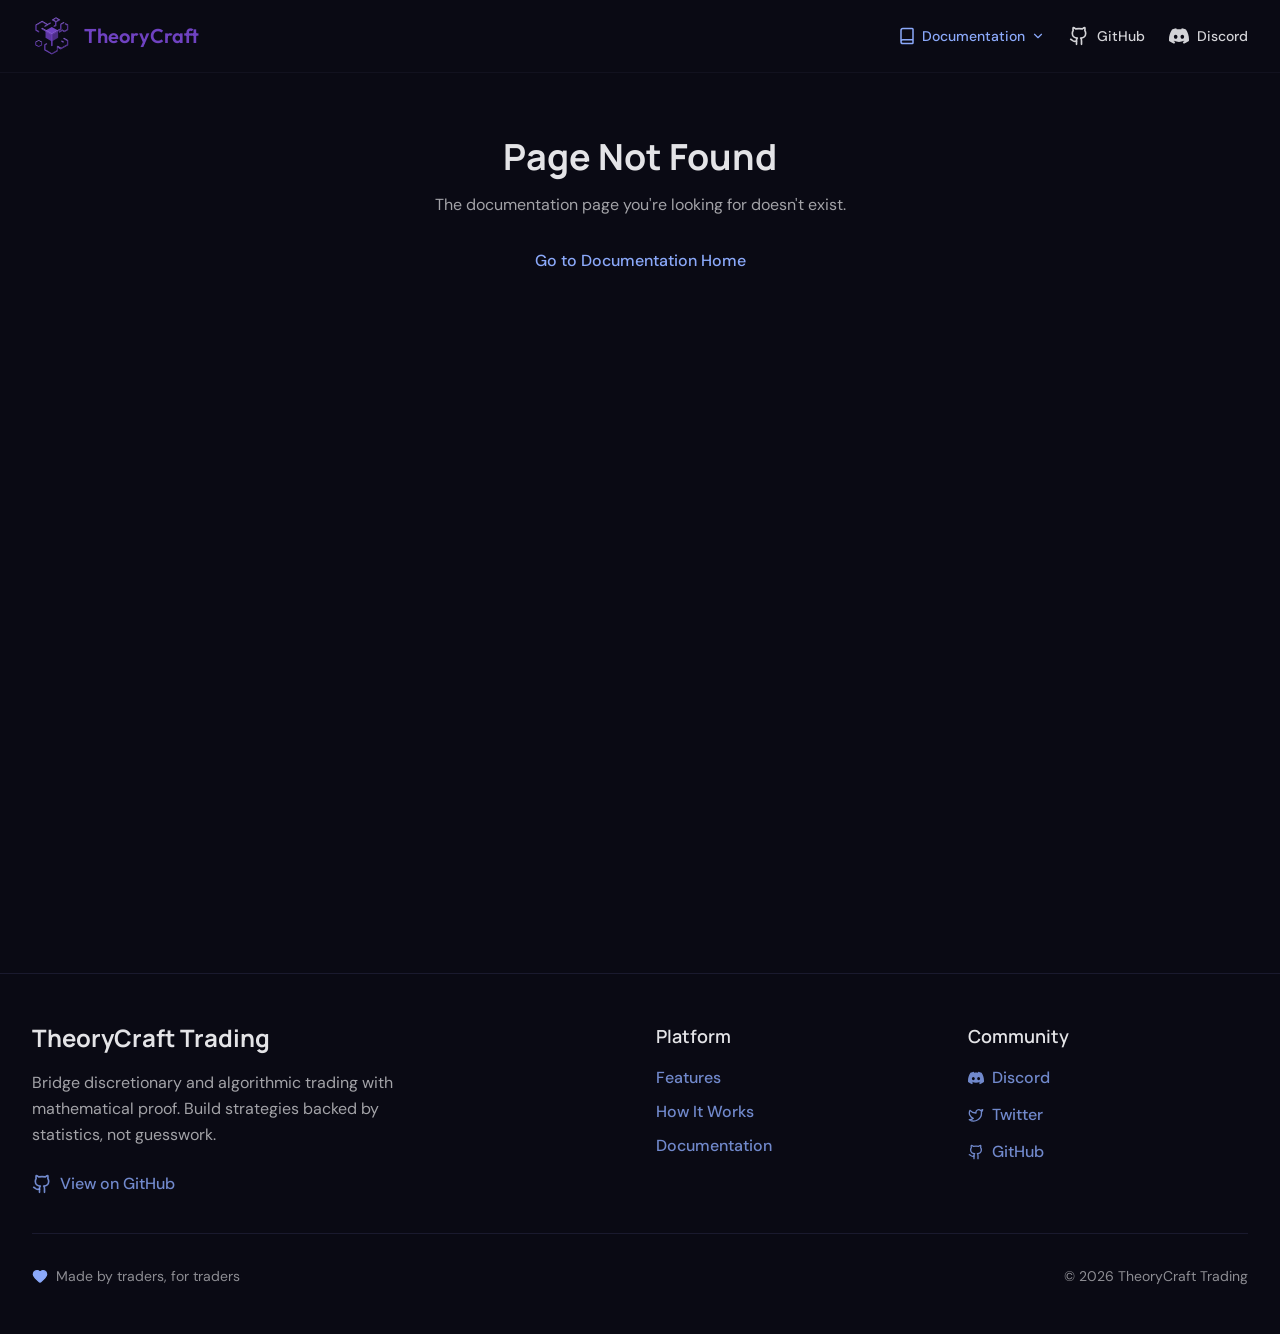
<file: docs/index.html>
<!DOCTYPE html><html lang="en" class="dark"><head>
    <!-- Google Tag Manager -->
    <script async="" src="https://www.googletagmanager.com/gtm.js?id=GTM-N5C9TXX9"></script><script type="text/javascript" async="" src="https://www.googletagmanager.com/gtag/js?id=G-WK1V0DGVW8&amp;cx=c&amp;gtm=4e5ca1"></script><script async="" src="https://www.googletagmanager.com/gtm.js?id=GTM-N5C9TXX9"></script><script>(function(w,d,s,l,i){w[l]=w[l]||[];w[l].push({'gtm.start':
    new Date().getTime(),event:'gtm.js'});var f=d.getElementsByTagName(s)[0],
    j=d.createElement(s),dl=l!='dataLayer'?'&l='+l:'';j.async=true;j.src=
    'https://www.googletagmanager.com/gtm.js?id='+i+dl;f.parentNode.insertBefore(j,f);
    })(window,document,'script','dataLayer','GTM-N5C9TXX9');</script>
    <!-- End Google Tag Manager -->

    <meta charset="UTF-8">
    <link rel="icon" type="image/svg+xml" href="/logo.svg">
    <meta name="viewport" content="width=device-width, initial-scale=1.0">

    <!-- Google Fonts -->
    <link rel="preconnect" href="https://fonts.googleapis.com">
    <link rel="preconnect" href="https://fonts.gstatic.com" crossorigin="">
    <link href="https://fonts.googleapis.com/css2?family=Manrope:wght@600;700;800&amp;family=Outfit:wght@500;600;700;800&amp;family=DM+Sans:wght@400;500;600;700&amp;display=swap" rel="stylesheet">

    <!-- Primary Meta Tags -->
    <title>Quantitative Trading Backtesting Engine | TheoryCraft Trading</title>
    <meta name="title" content="Quantitative Trading Backtesting Engine | TheoryCraft Trading">
    <meta name="description" content="TheoryCraft is an open-source backtesting engine for quantitative trading. Build, test, and validate systematic trading strategies on historical and streaming market data with Elixir.">
    <meta name="keywords" content="backtesting engine, quantitative trading, systematic trading, trading strategies, historical market data, live trading, paper trading, elixir trading, algorithmic trading">
    <meta name="author" content="DarkyZ aka ImNotAVirus">

    <!-- Open Graph / Facebook -->
    <meta property="og:type" content="website">
    <meta property="og:url" content="https://theorycraft-trading.com/">
    <meta property="og:title" content="TheoryCraft Trading | Backtest &amp; Validate Statistical Edges">
    <meta property="og:description" content="Backtest and validate trading edges with statistical analysis. Build composable strategies, test across years of market data, and prove your edge.">
    <meta property="og:image" content="https://theorycraft-trading.com/og-image.png">

    <!-- Twitter -->
    <meta property="twitter:card" content="summary_large_image">
    <meta property="twitter:url" content="https://theorycraft-trading.com/">
    <meta property="twitter:title" content="TheoryCraft Trading | Backtest &amp; Validate Statistical Edges">
    <meta property="twitter:description" content="Backtest and validate trading edges with statistical analysis. Build composable strategies, test across years of market data, and prove your edge.">
    <meta property="twitter:image" content="https://theorycraft-trading.com/og-image.png">

    <!-- Canonical URL -->
    <link rel="canonical" href="https://theorycraft-trading.com/docs/">

    <!-- Structured Data -->
    <script type="application/ld+json">
    {
      "@context": "https://schema.org",
      "@type": "SoftwareApplication",
      "name": "TheoryCraft Trading",
      "applicationCategory": "FinanceApplication",
      "applicationSubCategory": "Trading Analysis & Backtesting Software",
      "operatingSystem": "Web",
      "description": "Backtesting platform for validating statistical trading edges. Build composable trading strategies, backtest with multi-year market data, and validate statistical edges with AI-powered analysis. Open-source backtesting engine with modular edge composition.",
      "url": "https://theorycraft-trading.com/",
      "author": {
        "@type": "Organization",
        "name": "TheoryCraft Trading"
      },
      "softwareVersion": "1.0",
      "featureList": [
        "Statistical edge validation and backtesting",
        "Composable and modular trading edge blocks",
        "Multi-year backtesting with quantitative statistics",
        "AI-powered strategy generation and optimization",
        "Edge discovery through pattern recognition",
        "Quantitative performance analysis and validation",
        "Open-source backtesting core components",
        "Python and Elixir integration"
      ],
      "keywords": [
        "trading edge validation",
        "statistical backtesting",
        "composable trading strategies",
        "AI trading platform",
        "open source backtesting",
        "edge discovery",
        "quantitative trading analysis",
        "multi-year backtesting",
        "modular trading edges",
        "AI strategy optimization"
      ]
    }
    </script>
    <script type="module" crossorigin="" src="/assets/index-MJZMhdpF.js"></script>
    <link rel="modulepreload" crossorigin="" href="/assets/rolldown-runtime-DGruFWvd.js">
    <link rel="modulepreload" crossorigin="" href="/assets/three-DgpA75CY.js">
    <link rel="stylesheet" crossorigin="" href="/assets/index-BG14EI4C.css">
  </head>
  <body>
    <div id="root"><main class="min-h-screen"><nav class="border-b border-base-200 bg-base-100"><div class="max-w-7xl mx-auto px-4 md:px-8 py-4 flex items-center justify-between"><a class="flex items-center gap-3 hover:opacity-80 hover:text-primary! transition-opacity" href="/" data-discover="true"><img alt="TheoryCraft Trading Logo" class="size-10" src="/assets/logo-3pQkZDJW.svg"><span class="text-xl font-semibold font-brand">TheoryCraft</span></a><div class="flex items-center gap-4 md:gap-6"><div class="relative group"><button class="sm:hidden flex items-center gap-1.5 text-sm font-medium transition-colors bg-transparent border-none p-0 outline-none focus:outline-none cursor-pointer text-accent"><svg xmlns="http://www.w3.org/2000/svg" width="18" height="18" viewBox="0 0 24 24" fill="none" stroke="currentColor" stroke-width="2" stroke-linecap="round" stroke-linejoin="round" class="lucide lucide-book" aria-hidden="true"><path d="M4 19.5v-15A2.5 2.5 0 0 1 6.5 2H19a1 1 0 0 1 1 1v18a1 1 0 0 1-1 1H6.5a1 1 0 0 1 0-5H20"></path></svg><svg xmlns="http://www.w3.org/2000/svg" width="14" height="14" viewBox="0 0 24 24" fill="none" stroke="currentColor" stroke-width="2" stroke-linecap="round" stroke-linejoin="round" class="lucide lucide-chevron-down transition-transform" aria-hidden="true"><path d="m6 9 6 6 6-6"></path></svg></button><a class="hidden sm:flex items-center gap-1.5 text-sm font-medium transition-colors text-accent" href="/docs" data-discover="true"><svg xmlns="http://www.w3.org/2000/svg" width="18" height="18" viewBox="0 0 24 24" fill="none" stroke="currentColor" stroke-width="2" stroke-linecap="round" stroke-linejoin="round" class="lucide lucide-book" aria-hidden="true"><path d="M4 19.5v-15A2.5 2.5 0 0 1 6.5 2H19a1 1 0 0 1 1 1v18a1 1 0 0 1-1 1H6.5a1 1 0 0 1 0-5H20"></path></svg><span>Documentation</span><svg xmlns="http://www.w3.org/2000/svg" width="14" height="14" viewBox="0 0 24 24" fill="none" stroke="currentColor" stroke-width="2" stroke-linecap="round" stroke-linejoin="round" class="lucide lucide-chevron-down transition-transform group-hover:rotate-180" aria-hidden="true"><path d="m6 9 6 6 6-6"></path></svg></a><div class="fixed sm:absolute top-16 sm:top-full left-4 right-4 sm:left-auto sm:right-0 pt-2 sm:w-72 z-50 hidden sm:hidden sm:group-hover:block"><div class="bg-base-200 border border-base-300 rounded-lg shadow-xl overflow-hidden p-2"><a class="flex items-start gap-3 p-3 rounded-md hover:bg-base-300/50 transition-colors group/link" href="/docs" data-discover="true"><svg xmlns="http://www.w3.org/2000/svg" width="20" height="20" viewBox="0 0 24 24" fill="none" stroke="currentColor" stroke-width="2" stroke-linecap="round" stroke-linejoin="round" class="lucide lucide-book text-accent/70 group-hover/link:text-accent mt-0.5 shrink-0" aria-hidden="true"><path d="M4 19.5v-15A2.5 2.5 0 0 1 6.5 2H19a1 1 0 0 1 1 1v18a1 1 0 0 1-1 1H6.5a1 1 0 0 1 0-5H20"></path></svg><div><div class="font-medium text-sm text-base-content">Introduction</div><div class="text-xs text-base-content/60">Get started with TheoryCraft</div></div></a><a class="flex items-start gap-3 p-3 rounded-md hover:bg-base-300/50 transition-colors group/link" href="/docs/concepts/datafeed" data-discover="true"><svg xmlns="http://www.w3.org/2000/svg" width="20" height="20" viewBox="0 0 24 24" fill="none" stroke="currentColor" stroke-width="2" stroke-linecap="round" stroke-linejoin="round" class="lucide lucide-database text-accent/70 group-hover/link:text-accent mt-0.5 shrink-0" aria-hidden="true"><ellipse cx="12" cy="5" rx="9" ry="3"></ellipse><path d="M3 5V19A9 3 0 0 0 21 19V5"></path><path d="M3 12A9 3 0 0 0 21 12"></path></svg><div><div class="font-medium text-sm text-base-content">DataFeeds</div><div class="text-xs text-base-content/60">Understanding market data sources</div></div></a><a class="flex items-start gap-3 p-3 rounded-md hover:bg-base-300/50 transition-colors group/link" href="/docs/concepts/broker" data-discover="true"><svg xmlns="http://www.w3.org/2000/svg" width="20" height="20" viewBox="0 0 24 24" fill="none" stroke="currentColor" stroke-width="2" stroke-linecap="round" stroke-linejoin="round" class="lucide lucide-landmark text-accent/70 group-hover/link:text-accent mt-0.5 shrink-0" aria-hidden="true"><path d="M10 18v-7"></path><path d="M11.12 2.198a2 2 0 0 1 1.76.006l7.866 3.847c.476.233.31.949-.22.949H3.474c-.53 0-.695-.716-.22-.949z"></path><path d="M14 18v-7"></path><path d="M18 18v-7"></path><path d="M3 22h18"></path><path d="M6 18v-7"></path></svg><div><div class="font-medium text-sm text-base-content">Broker</div><div class="text-xs text-base-content/60">Order execution and positions</div></div></a><a class="flex items-start gap-3 p-3 rounded-md hover:bg-base-300/50 transition-colors group/link" href="/docs/concepts/engines" data-discover="true"><svg xmlns="http://www.w3.org/2000/svg" width="20" height="20" viewBox="0 0 24 24" fill="none" stroke="currentColor" stroke-width="2" stroke-linecap="round" stroke-linejoin="round" class="lucide lucide-cog text-accent/70 group-hover/link:text-accent mt-0.5 shrink-0" aria-hidden="true"><path d="M11 10.27 7 3.34"></path><path d="m11 13.73-4 6.93"></path><path d="M12 22v-2"></path><path d="M12 2v2"></path><path d="M14 12h8"></path><path d="m17 20.66-1-1.73"></path><path d="m17 3.34-1 1.73"></path><path d="M2 12h2"></path><path d="m20.66 17-1.73-1"></path><path d="m20.66 7-1.73 1"></path><path d="m3.34 17 1.73-1"></path><path d="m3.34 7 1.73 1"></path><circle cx="12" cy="12" r="2"></circle><circle cx="12" cy="12" r="8"></circle></svg><div><div class="font-medium text-sm text-base-content">Engines</div><div class="text-xs text-base-content/60">Strategy and portfolio execution</div></div></a><a class="flex items-start gap-3 p-3 rounded-md hover:bg-base-300/50 transition-colors group/link" href="/docs/concepts/event-driven-workflow" data-discover="true"><svg xmlns="http://www.w3.org/2000/svg" width="20" height="20" viewBox="0 0 24 24" fill="none" stroke="currentColor" stroke-width="2" stroke-linecap="round" stroke-linejoin="round" class="lucide lucide-workflow text-accent/70 group-hover/link:text-accent mt-0.5 shrink-0" aria-hidden="true"><rect width="8" height="8" x="3" y="3" rx="2"></rect><path d="M7 11v4a2 2 0 0 0 2 2h4"></path><rect width="8" height="8" x="13" y="13" rx="2"></rect></svg><div><div class="font-medium text-sm text-base-content">Event-Driven Workflow</div><div class="text-xs text-base-content/60">Architecture overview</div></div></a><a class="flex items-start gap-3 p-3 rounded-md hover:bg-base-300/50 transition-colors group/link" href="/docs/guides/dukascopy" data-discover="true"><svg xmlns="http://www.w3.org/2000/svg" width="20" height="20" viewBox="0 0 24 24" fill="none" stroke="currentColor" stroke-width="2" stroke-linecap="round" stroke-linejoin="round" class="lucide lucide-file-text text-accent/70 group-hover/link:text-accent mt-0.5 shrink-0" aria-hidden="true"><path d="M15 2H6a2 2 0 0 0-2 2v16a2 2 0 0 0 2 2h12a2 2 0 0 0 2-2V7Z"></path><path d="M14 2v4a2 2 0 0 0 2 2h4"></path><path d="M10 9H8"></path><path d="M16 13H8"></path><path d="M16 17H8"></path></svg><div><div class="font-medium text-sm text-base-content">Dukascopy Guide</div><div class="text-xs text-base-content/60">Download historical data</div></div></a><a class="flex items-start gap-3 p-3 rounded-md hover:bg-base-300/50 transition-colors group/link" href="/docs/guides/visualization" data-discover="true"><svg xmlns="http://www.w3.org/2000/svg" width="20" height="20" viewBox="0 0 24 24" fill="none" stroke="currentColor" stroke-width="2" stroke-linecap="round" stroke-linejoin="round" class="lucide lucide-chart-column text-accent/70 group-hover/link:text-accent mt-0.5 shrink-0" aria-hidden="true"><path d="M3 3v16a2 2 0 0 0 2 2h16"></path><path d="M18 17V9"></path><path d="M13 17V5"></path><path d="M8 17v-3"></path></svg><div><div class="font-medium text-sm text-base-content">Visualization</div><div class="text-xs text-base-content/60">Charts with Kino TheoryCraft</div></div></a></div></div></div><a href="https://github.com/theorycraft-trading" target="_blank" rel="noopener noreferrer nofollow" class="flex items-center gap-2 text-sm font-medium text-neutral-content hover:text-accent transition-colors"><svg xmlns="http://www.w3.org/2000/svg" width="20" height="20" viewBox="0 0 24 24" fill="none" stroke="currentColor" stroke-width="2" stroke-linecap="round" stroke-linejoin="round" class="lucide lucide-github" aria-hidden="true"><path d="M15 22v-4a4.8 4.8 0 0 0-1-3.5c3 0 6-2 6-5.5.08-1.25-.27-2.48-1-3.5.28-1.15.28-2.35 0-3.5 0 0-1 0-3 1.5-2.64-.5-5.36-.5-8 0C6 2 5 2 5 2c-.3 1.15-.3 2.35 0 3.5A5.403 5.403 0 0 0 4 9c0 3.5 3 5.5 6 5.5-.39.49-.68 1.05-.85 1.65-.17.6-.22 1.23-.15 1.85v4"></path><path d="M9 18c-4.51 2-5-2-7-2"></path></svg><span class="hidden sm:inline">GitHub</span></a><a href="https://discord.gg/sV7mdxEy4G" target="_blank" rel="noopener noreferrer nofollow" class="flex items-center gap-2 text-sm font-medium text-neutral-content hover:text-accent transition-colors"><svg width="20" height="20" viewBox="0 -28.5 256 256" xmlns="http://www.w3.org/2000/svg" class="" fill="currentColor"><path d="M216.856339,16.5966031 C200.285002,8.84328665 182.566144,3.2084988 164.041564,0 C161.766523,4.11318106 159.108624,9.64549908 157.276099,14.0464379 C137.583995,11.0849896 118.072967,11.0849896 98.7430163,14.0464379 C96.9108417,9.64549908 94.1925838,4.11318106 91.8971895,0 C73.3526068,3.2084988 55.6133949,8.86399117 39.0420583,16.6376612 C5.61752293,67.146514 -3.4433191,116.400813 1.08711069,164.955721 C23.2560196,181.510915 44.7403634,191.567697 65.8621325,198.148576 C71.0772151,190.971126 75.7283628,183.341335 79.7352139,175.300261 C72.104019,172.400575 64.7949724,168.822202 57.8887866,164.667963 C59.7209612,163.310589 61.5131304,161.891452 63.2445898,160.431257 C105.36741,180.133187 151.134928,180.133187 192.754523,160.431257 C194.506336,161.891452 196.298154,163.310589 198.110326,164.667963 C191.183787,168.842556 183.854737,172.420929 176.223542,175.320965 C180.230393,183.341335 184.861538,190.991831 190.096624,198.16893 C211.238746,191.588051 232.743023,181.531619 254.911949,164.955721 C260.227747,108.668201 245.831087,59.8662432 216.856339,16.5966031 Z M85.4738752,135.09489 C72.8290281,135.09489 62.4592217,123.290155 62.4592217,108.914901 C62.4592217,94.5396472 72.607595,82.7145587 85.4738752,82.7145587 C98.3405064,82.7145587 108.709962,94.5189427 108.488529,108.914901 C108.508531,123.290155 98.3405064,135.09489 85.4738752,135.09489 Z M170.525237,135.09489 C157.88039,135.09489 147.510584,123.290155 147.510584,108.914901 C147.510584,94.5396472 157.658606,82.7145587 170.525237,82.7145587 C183.391518,82.7145587 193.761324,94.5189427 193.539891,108.914901 C193.539891,123.290155 183.391518,135.09489 170.525237,135.09489 Z"></path></svg><span class="hidden sm:inline">Discord</span></a></div></div></nav><div class="min-h-screen bg-base-100"><button class="lg:hidden fixed bottom-5 right-5 z-40 p-3 rounded-lg bg-base-300 border border-base-content/20 text-base-content shadow-lg hover:bg-base-200 transition-colors" aria-label="Open menu"><svg xmlns="http://www.w3.org/2000/svg" width="24" height="24" viewBox="0 0 24 24" fill="none" stroke="currentColor" stroke-width="2" stroke-linecap="round" stroke-linejoin="round" class="lucide lucide-menu w-5 h-5" aria-hidden="true"><path d="M4 5h16"></path><path d="M4 12h16"></path><path d="M4 19h16"></path></svg></button><aside class="fixed top-0 left-0 h-full w-72 bg-base-100 border-r border-base-300 z-50 transform transition-transform duration-200 ease-in-out lg:hidden -translate-x-full"><div class="flex items-center justify-between p-4 border-b border-base-300"><span class="font-heading font-bold text-lg">Documentation</span><button class="p-2 rounded-lg bg-base-200 text-base-content hover:bg-base-300 transition-colors" aria-label="Close menu"><svg xmlns="http://www.w3.org/2000/svg" width="24" height="24" viewBox="0 0 24 24" fill="none" stroke="currentColor" stroke-width="2" stroke-linecap="round" stroke-linejoin="round" class="lucide lucide-x w-4 h-4" aria-hidden="true"><path d="M18 6 6 18"></path><path d="m6 6 12 12"></path></svg></button></div><nav class="p-4 space-y-6 overflow-y-auto h-[calc(100%-65px)]"><div><h3 class="font-semibold text-sm text-base-content/50 uppercase tracking-wider mb-2">Getting Started</h3><ul class="space-y-1"><li><a class="block px-3 py-1.5 rounded text-sm transition-colors bg-accent/10 text-accent font-medium" href="/docs" data-discover="true">Introduction</a></li></ul></div><div><h3 class="font-semibold text-sm text-base-content/50 uppercase tracking-wider mb-2">Concepts</h3><ul class="space-y-1"><li><a class="block px-3 py-1.5 rounded text-sm transition-colors text-base-content/70 hover:text-base-content hover:bg-base-200/50" href="/docs/concepts/datafeed" data-discover="true">MarketSource &amp; DataFeeds</a></li><li><a class="block px-3 py-1.5 rounded text-sm transition-colors text-base-content/70 hover:text-base-content hover:bg-base-200/50" href="/docs/concepts/broker" data-discover="true">Broker</a></li><li><a class="block px-3 py-1.5 rounded text-sm transition-colors text-base-content/70 hover:text-base-content hover:bg-base-200/50" href="/docs/concepts/engines" data-discover="true">Engines</a></li><li><a class="block px-3 py-1.5 rounded text-sm transition-colors text-base-content/70 hover:text-base-content hover:bg-base-200/50" href="/docs/concepts/event-driven-workflow" data-discover="true">Event-Driven Workflow</a></li></ul></div><div><h3 class="font-semibold text-sm text-base-content/50 uppercase tracking-wider mb-2">Guides</h3><ul class="space-y-1"><li><a class="block px-3 py-1.5 rounded text-sm transition-colors text-base-content/70 hover:text-base-content hover:bg-base-200/50" href="/docs/guides/dukascopy" data-discover="true">Dukascopy DataFeed</a></li><li><a class="block px-3 py-1.5 rounded text-sm transition-colors text-base-content/70 hover:text-base-content hover:bg-base-200/50" href="/docs/guides/visualization" data-discover="true">Visualization with Kino</a></li></ul></div></nav></aside><div class="max-w-7xl mx-auto px-4 md:px-6 py-8"><div class="flex gap-8"><aside class="hidden lg:block w-64 shrink-0"><nav class="sticky top-8 space-y-6"><div><h3 class="font-semibold text-sm text-base-content/50 uppercase tracking-wider mb-2">Getting Started</h3><ul class="space-y-1"><li><a class="block px-3 py-1.5 rounded text-sm transition-colors bg-accent/10 text-accent font-medium" href="/docs" data-discover="true">Introduction</a></li></ul></div><div><h3 class="font-semibold text-sm text-base-content/50 uppercase tracking-wider mb-2">Concepts</h3><ul class="space-y-1"><li><a class="block px-3 py-1.5 rounded text-sm transition-colors text-base-content/70 hover:text-base-content hover:bg-base-200/50" href="/docs/concepts/datafeed" data-discover="true">MarketSource &amp; DataFeeds</a></li><li><a class="block px-3 py-1.5 rounded text-sm transition-colors text-base-content/70 hover:text-base-content hover:bg-base-200/50" href="/docs/concepts/broker" data-discover="true">Broker</a></li><li><a class="block px-3 py-1.5 rounded text-sm transition-colors text-base-content/70 hover:text-base-content hover:bg-base-200/50" href="/docs/concepts/engines" data-discover="true">Engines</a></li><li><a class="block px-3 py-1.5 rounded text-sm transition-colors text-base-content/70 hover:text-base-content hover:bg-base-200/50" href="/docs/concepts/event-driven-workflow" data-discover="true">Event-Driven Workflow</a></li></ul></div><div><h3 class="font-semibold text-sm text-base-content/50 uppercase tracking-wider mb-2">Guides</h3><ul class="space-y-1"><li><a class="block px-3 py-1.5 rounded text-sm transition-colors text-base-content/70 hover:text-base-content hover:bg-base-200/50" href="/docs/guides/dukascopy" data-discover="true">Dukascopy DataFeed</a></li><li><a class="block px-3 py-1.5 rounded text-sm transition-colors text-base-content/70 hover:text-base-content hover:bg-base-200/50" href="/docs/guides/visualization" data-discover="true">Visualization with Kino</a></li></ul></div></nav></aside><main class="flex-1 min-w-0"><nav class="flex items-center gap-2 text-sm text-accent mb-6"><a class="text-accent! no-underline! hover:underline!" href="/" data-discover="true"><svg xmlns="http://www.w3.org/2000/svg" width="24" height="24" viewBox="0 0 24 24" fill="none" stroke="currentColor" stroke-width="2" stroke-linecap="round" stroke-linejoin="round" class="lucide lucide-house w-4 h-4" aria-hidden="true"><path d="M15 21v-8a1 1 0 0 0-1-1h-4a1 1 0 0 0-1 1v8"></path><path d="M3 10a2 2 0 0 1 .709-1.528l7-6a2 2 0 0 1 2.582 0l7 6A2 2 0 0 1 21 10v9a2 2 0 0 1-2 2H5a2 2 0 0 1-2-2z"></path></svg></a><svg xmlns="http://www.w3.org/2000/svg" width="24" height="24" viewBox="0 0 24 24" fill="none" stroke="currentColor" stroke-width="2" stroke-linecap="round" stroke-linejoin="round" class="lucide lucide-chevron-right w-4 h-4 text-accent/50" aria-hidden="true"><path d="m9 18 6-6-6-6"></path></svg><a class="text-accent! no-underline! hover:underline!" href="/docs" data-discover="true">Docs</a></nav><nav class="mb-8 p-6 bg-base-200/50 rounded-lg border border-base-300"><h2 class="font-heading font-bold text-lg text-base-content mb-4">Table of Contents</h2><ol class="list-decimal list-inside space-y-2 text-base"><li class="text-base-content/70"><a href="#why-backtesting-matters" class="underline text-accent hover:text-accent/70 transition-colors">Why Backtesting Matters</a></li><li class="text-base-content/70"><a href="#what-is-the-theorycraft-engine" class="underline text-accent hover:text-accent/70 transition-colors">What is the TheoryCraft Engine?</a></li><li class="text-base-content/70"><a href="#who-is-this-engine-for" class="underline text-accent hover:text-accent/70 transition-colors">Who is This Engine For?</a></li><li class="text-base-content/70"><a href="#core-concepts" class="underline text-accent hover:text-accent/70 transition-colors">Core Concepts</a></li><li class="text-base-content/70"><a href="#event-driven-workflow" class="underline text-accent hover:text-accent/70 transition-colors">Event-Driven Workflow</a></li><li class="text-base-content/70"><a href="#key-capabilities" class="underline text-accent hover:text-accent/70 transition-colors">Key Capabilities</a></li><li class="text-base-content/70"><a href="#the-ecosystem" class="underline text-accent hover:text-accent/70 transition-colors">The Ecosystem</a></li><li class="text-base-content/70"><a href="#next-steps" class="underline text-accent hover:text-accent/70 transition-colors">Next Steps</a></li><li class="text-base-content/70"><a href="#installation" class="underline text-accent hover:text-accent/70 transition-colors">Installation</a></li><li class="text-base-content/70"><a href="#community-and-support" class="underline text-accent hover:text-accent/70 transition-colors">Community and Support</a></li><li class="text-base-content/70"><a href="#license" class="underline text-accent hover:text-accent/70 transition-colors">License</a></li></ol></nav><article class="prose prose-invert max-w-none
                prose-headings:font-heading prose-headings:font-bold
                prose-h1:text-3xl
                prose-h2:border-b prose-h2:border-base-300 prose-h2:pb-2
                prose-p:text-base-content/80 prose-p:leading-relaxed
                prose-a:text-accent prose-a:no-underline prose-a:hover:underline
                prose-code:text-accent prose-code:bg-base-200 prose-code:px-1.5 prose-code:py-0.5 prose-code:rounded prose-code:before:content-none prose-code:after:content-none
                prose-pre:bg-base-200 prose-pre:border prose-pre:border-base-300 prose-pre:rounded-lg
                prose-li:text-base-content/80
                prose-strong:text-base-content
              "><h1 id="theorycraft-a-quantitative-trading-backtesting-and-execution-engine">TheoryCraft: A Quantitative Trading Backtesting and Execution Engine</h1>
<p>TheoryCraft is an open-source backtesting engine built in Elixir for quantitative trading. It provides an event-driven, composable architecture for building, testing, and validating systematic trading strategies on historical and streaming market data.</p>
<p>TheoryCraft helps traders and researchers answer a simple question:
<strong>does a trading strategy actually work?</strong></p>
<p>By providing a unified backtesting and execution engine, TheoryCraft
enables systematic strategies to be tested on historical data, validated
statistically, and executed consistently across backtest, paper, and live environments.</p>
<p>This documentation describes the TheoryCraft Engine and its core components.</p>
<h2 id="why-backtesting-matters">Why Backtesting Matters</h2>
<p>Systematic trading relies on data-driven validation. Before deploying capital, traders and researchers need to verify that their strategies perform as expected across different market conditions.</p>
<p>A backtesting engine allows you to:</p>
<ul>
<li>Test trading strategies against historical market data before risking real capital</li>
<li>Measure statistical properties such as win rate, expectancy, and drawdown</li>
<li>Identify weaknesses and edge cases in strategy logic</li>
<li>Compare multiple approaches under identical conditions</li>
<li>Build confidence through reproducible results</li>
</ul>
<p>Without proper backtesting, traders operate on assumptions rather than evidence. TheoryCraft provides the infrastructure to validate trading ideas systematically.</p>
<h2 id="what-is-the-theorycraft-engine">What is the TheoryCraft Engine?</h2>
<p>TheoryCraft is a quantitative trading backtesting and execution engine designed for building, testing, and running systematic trading strategies. It processes market data through configurable pipelines, manages broker interactions, and executes strategy logic in a unified, event-driven architecture.</p>
<p>The engine handles three core responsibilities:</p>
<ol>
<li><strong>Market data ingestion and transformation</strong> - Load historical data or connect to streaming sources, resample to multiple timeframes, and compute technical indicators</li>
<li><strong>Broker connectivity and simulation</strong> - Interface with brokers for live and paper trading, or simulate order execution for backtesting</li>
<li><strong>Strategy and portfolio execution</strong> - Run trading logic, manage positions, calculate statistics, and optimize parameters</li>
</ol>
<h2 id="who-is-this-engine-for">Who is This Engine For?</h2>
<p>TheoryCraft serves multiple audiences with different goals:</p>
<p><strong>Quantitative researchers</strong> exploring systematic strategies can use TheoryCraft to backtest ideas on historical data. A Python integration is planned for researchers who prefer that ecosystem.</p>
<p><strong>Discretionary traders</strong> who want to validate their trading models can test setups against historical data to measure actual performance rather than relying on memory or intuition.</p>
<p><strong>Elixir developers</strong> building trading systems benefit from native integration with OTP, <a href="https://hexdocs.pm/gen_stage/GenStage.html" target="_blank" rel="noopener noreferrer nofollow">GenStage</a>, and the BEAM runtime. The engine leverages Elixir's strengths in concurrent, fault-tolerant systems.</p>
<p>No prior Elixir experience is required to understand the concepts in this documentation. Code examples are provided for those ready to implement.</p>
<h2 id="core-concepts">Core Concepts</h2>
<p>TheoryCraft organizes trading system development around three main components.</p>
<h3 id="marketsource">MarketSource</h3>
<p>Handles market data ingestion, timeframe resampling, and indicator computation. Emits <strong>MarketEvent</strong> structures to downstream components.</p>
<p><a href="/docs/concepts/datafeed" data-discover="true">Learn more about MarketSource and DataFeeds →</a></p>
<h3 id="broker">Broker</h3>
<p>Manages order execution, position tracking, and account state. Emits <strong>BrokerEvent</strong> structures for order updates and position changes. Supports simulated execution for backtesting and real broker connections for live trading.</p>
<p>⚠️ <em>Currently in development.</em></p>
<p><a href="/docs/concepts/broker" data-discover="true">Learn more about Broker →</a></p>
<h3 id="engines">Engines</h3>
<p>Consume MarketEvent and BrokerEvent streams to perform specific tasks: strategy execution, portfolio management, statistics calculation, or parameter optimization.</p>
<p>⚠️ <em>Currently in development.</em></p>
<p><a href="/docs/concepts/engines" data-discover="true">Learn more about Engines →</a></p>
<h2 id="event-driven-workflow">Event-Driven Workflow</h2>
<p>The TheoryCraft Engine is built around an event-driven workflow that connects market data, execution, and strategy logic through structured events.</p>
<p>Market data and broker updates are emitted as events and consumed by engines responsible for strategy execution, portfolio management, statistics, or optimization.</p>
<p>This design allows the same strategy logic to run consistently across backtesting, paper trading, and live trading environments.</p>
<p><a href="/docs/concepts/event-driven-workflow" data-discover="true">Read the detailed event-driven architecture →</a></p>
<h2 id="key-capabilities">Key Capabilities</h2>
<p>The TheoryCraft Engine is under active development.<br>
The following capabilities are currently available and stable,
while others are being built incrementally.</p>
<h3 id="implemented">Implemented</h3>
<p><strong>Streaming data pipelines</strong> - Process millions of market events without loading entire datasets into memory. Built on <a href="https://hexdocs.pm/gen_stage/GenStage.html" target="_blank" rel="noopener noreferrer nofollow">GenStage</a> for backpressure-aware streaming.</p>
<p><strong>Multi-timeframe support</strong> - Resample tick data to any interval including seconds, minutes, hours, days, weeks, and months.</p>
<p><strong>Technical indicator computation</strong> - Calculate indicators through the <a href="https://github.com/theorycraft-trading/theory_craft_ta" target="_blank" rel="noopener noreferrer nofollow">TheoryCraftTA</a> library with support for parallel processing of independent calculations.</p>
<p><strong>Custom processors</strong> - Implement the Processor behavior to add domain-specific transformations to the data pipeline.</p>
<p><strong>Multiple data feed integrations</strong> - Connect to historical data sources such as Dukascopy with support for 1600+ instruments across forex, equities, commodities, and indices.</p>
<p><strong>Fault tolerance</strong> - Built on OTP supervisors for resilient, self-healing systems that handle failures gracefully.</p>
<p><strong>Livebook integration</strong> - Interactive development and visualization through <a href="https://livebook.dev/" target="_blank" rel="noopener noreferrer nofollow">Livebook</a> via the <a href="https://github.com/theorycraft-trading/kino_theory_craft" target="_blank" rel="noopener noreferrer nofollow">KinoTheoryCraft</a> library.</p>
<h3 id="in-development">In Development</h3>
<p><strong>Broker integrations</strong> - Connect to Interactive Brokers, Binance, and other brokers for live order execution. Simulated broker for backtesting.</p>
<p><strong>Strategy execution</strong> - StrategyEngine for running trading logic and generating entry and exit signals.</p>
<p><strong>Portfolio management</strong> - PortfolioEngine for dynamically managing and coordinating multiple strategies.</p>
<p><strong>Performance analytics</strong> - StatisticsEngine for calculating metrics such as Sharpe ratio, maximum drawdown, and win rate.</p>
<p><strong>Parameter optimization</strong> - OptimizerEngine for systematic parameter search and strategy refinement.</p>
<p><strong>Python integration</strong> - Use TheoryCraft from Python for researchers who prefer that environment.</p>
<h2 id="the-ecosystem">The Ecosystem</h2>
<p>TheoryCraft consists of several libraries that work together:</p>
<table><thead><tr><th>Library</th><th>Purpose</th><th>Status</th></tr></thead><tbody><tr><td><a href="https://github.com/theorycraft-trading/theory_craft" target="_blank" rel="noopener noreferrer nofollow">theory_craft</a></td><td>Core engine with MarketSource, pipelines, and processors</td><td>Active development</td></tr><tr><td><a href="https://github.com/theorycraft-trading/theory_craft_ta" target="_blank" rel="noopener noreferrer nofollow">theory_craft_ta</a></td><td>Technical analysis indicators via TA-Lib integration</td><td>Active development</td></tr><tr><td><a href="https://github.com/theorycraft-trading/kino_theory_craft" target="_blank" rel="noopener noreferrer nofollow">kino_theory_craft</a></td><td>Interactive visualizations in Livebook notebooks</td><td>Active development</td></tr><tr><td><a href="https://github.com/theorycraft-trading/dukascopy" target="_blank" rel="noopener noreferrer nofollow">dukascopy</a></td><td>Historical market data from Dukascopy Bank for 1600+ instruments</td><td>Stable</td></tr></tbody></table>
<p>All libraries are open-source under the Apache 2.0 license.</p>
<h2 id="next-steps">Next Steps</h2>
<p>Continue with the documentation to learn how to use TheoryCraft:</p>
<p><strong>Concepts</strong> - Understand the architecture and components</p>
<ul>
<li><a href="/docs/concepts/datafeed" data-discover="true">MarketSource &amp; DataFeeds</a> - How market data enters the system</li>
<li><a href="/docs/concepts/broker" data-discover="true">Broker</a> - Order execution and position management</li>
<li><a href="/docs/concepts/engines" data-discover="true">Engines</a> - Strategy execution and analysis</li>
<li><a href="/docs/concepts/event-driven-workflow" data-discover="true">Event-Driven Workflow</a> - How components communicate</li>
</ul>
<p><strong>Guides</strong> - Step-by-step instructions for common tasks</p>
<ul>
<li><a href="/docs/guides/dukascopy" data-discover="true">Dukascopy DataFeed Guide</a> - Download and stream historical market data</li>
<li><a href="/docs/guides/visualization" data-discover="true">Visualization with Kino</a> - Create interactive charts in Livebook</li>
</ul>
<h2 id="installation">Installation</h2>
<p>Add TheoryCraft to your Elixir project by including the dependencies in your <code>mix.exs</code> file:</p>
<div class="relative group"><pre class="shiki github-dark" tabindex="0" style="background-color: rgb(36, 41, 46); color: rgb(225, 228, 232);"><code><span class="line"><span style="color: rgb(249, 117, 131);">def</span><span style="color: rgb(179, 146, 240);"> deps</span><span style="color: rgb(249, 117, 131);"> do</span></span>
<span class="line"><span style="color: rgb(225, 228, 232);">  [</span></span>
<span class="line"><span style="color: rgb(225, 228, 232);">    {</span><span style="color: rgb(121, 184, 255);">:theory_craft</span><span style="color: rgb(225, 228, 232);">, </span><span style="color: rgb(121, 184, 255);">github:</span><span style="color: rgb(158, 203, 255);"> "theorycraft-trading/theory_craft"</span><span style="color: rgb(225, 228, 232);">},</span></span>
<span class="line"><span style="color: rgb(225, 228, 232);">    {</span><span style="color: rgb(121, 184, 255);">:dukascopy</span><span style="color: rgb(225, 228, 232);">, </span><span style="color: rgb(121, 184, 255);">github:</span><span style="color: rgb(158, 203, 255);"> "theorycraft-trading/dukascopy"</span><span style="color: rgb(225, 228, 232);">}</span></span>
<span class="line"><span style="color: rgb(225, 228, 232);">  ]</span></span>
<span class="line"><span style="color: rgb(249, 117, 131);">end</span></span></code></pre><button class="absolute top-2 right-2 p-1.5 rounded bg-base-300/80 hover:bg-base-300 text-base-content/60 hover:text-base-content opacity-0 group-hover:opacity-100 transition-opacity focus:outline-none" aria-label="Copy code"><svg xmlns="http://www.w3.org/2000/svg" width="24" height="24" viewBox="0 0 24 24" fill="none" stroke="currentColor" stroke-width="2" stroke-linecap="round" stroke-linejoin="round" class="lucide lucide-copy w-4 h-4" aria-hidden="true"><rect width="14" height="14" x="8" y="8" rx="2" ry="2"></rect><path d="M4 16c-1.1 0-2-.9-2-2V4c0-1.1.9-2 2-2h10c1.1 0 2 .9 2 2"></path></svg></button></div>
<p>TheoryCraft is under active development. Pin to a specific commit hash for stability in production environments.</p>
<h2 id="community-and-support">Community and Support</h2>
<ul>
<li><strong>GitHub</strong>: <a href="https://github.com/theorycraft-trading" target="_blank" rel="noopener noreferrer nofollow">github.com/theorycraft-trading</a></li>
<li><strong>Discord</strong>: <a href="https://discord.gg/sV7mdxEy4G" target="_blank" rel="noopener noreferrer nofollow">https://discord.gg/sV7mdxEy4G</a></li>
<li><strong>Twitter</strong>: <a href="https://x.com/ImNotAV1rus" target="_blank" rel="noopener noreferrer nofollow">@ImNotAV1rus</a></li>
</ul>
<p>Report issues and contribute on GitHub. All repositories welcome contributions.</p>
<h2 id="license">License</h2>
<p>TheoryCraft and its ecosystem libraries are open-source software licensed under Apache 2.0.</p></article></main></div></div></div><footer class="border-t border-base-300"><div class="max-w-7xl mx-auto px-8 py-8 md:py-12"><div class="grid md:grid-cols-4 gap-8 mb-8"><div class="col-span-2"><h3 class="text-xl md:text-2xl font-bold mb-4 font-heading">TheoryCraft Trading</h3><p class="text-sm md:text-base text-base-content/70 mb-6 max-w-sm leading-relaxed">Bridge discretionary and algorithmic trading with mathematical proof. Build strategies backed by statistics, not guesswork.</p><div class="text-center md:text-left"><a href="https://github.com/theorycraft-trading" target="_blank" rel="noopener noreferrer nofollow" class="text-sm md:text-base text-accent/80 hover:text-accent transition-colors"><span class="inline-flex items-center gap-2"><svg xmlns="http://www.w3.org/2000/svg" width="20" height="20" viewBox="0 0 24 24" fill="none" stroke="currentColor" stroke-width="2" stroke-linecap="round" stroke-linejoin="round" class="lucide lucide-github" aria-hidden="true"><path d="M15 22v-4a4.8 4.8 0 0 0-1-3.5c3 0 6-2 6-5.5.08-1.25-.27-2.48-1-3.5.28-1.15.28-2.35 0-3.5 0 0-1 0-3 1.5-2.64-.5-5.36-.5-8 0C6 2 5 2 5 2c-.3 1.15-.3 2.35 0 3.5A5.403 5.403 0 0 0 4 9c0 3.5 3 5.5 6 5.5-.39.49-.68 1.05-.85 1.65-.17.6-.22 1.23-.15 1.85v4"></path><path d="M9 18c-4.51 2-5-2-7-2"></path></svg><span>View on GitHub</span></span></a></div></div><div><h4 class="text-base md:text-lg font-semibold mb-4 font-heading">Platform</h4><ul class="space-y-2.5"><li><a href="#features" class="text-sm md:text-base text-accent/80 hover:text-accent transition-colors">Features</a></li><li><a href="#how-it-works" class="text-sm md:text-base text-accent/80 hover:text-accent transition-colors">How It Works</a></li><li><a href="https://github.com/theorycraft-trading" target="_blank" rel="noopener noreferrer nofollow" class="text-sm md:text-base text-accent/80 hover:text-accent transition-colors">Documentation</a></li></ul></div><div><h4 class="text-base md:text-lg font-semibold mb-4 font-heading">Community</h4><ul class="space-y-2.5"><li><a href="https://discord.gg/sV7mdxEy4G" target="_blank" rel="noopener noreferrer nofollow" class="text-sm md:text-base text-accent/80 hover:text-accent transition-colors"><span class="inline-flex items-center gap-2"><svg width="16" height="16" viewBox="0 -28.5 256 256" xmlns="http://www.w3.org/2000/svg" class="" fill="currentColor"><path d="M216.856339,16.5966031 C200.285002,8.84328665 182.566144,3.2084988 164.041564,0 C161.766523,4.11318106 159.108624,9.64549908 157.276099,14.0464379 C137.583995,11.0849896 118.072967,11.0849896 98.7430163,14.0464379 C96.9108417,9.64549908 94.1925838,4.11318106 91.8971895,0 C73.3526068,3.2084988 55.6133949,8.86399117 39.0420583,16.6376612 C5.61752293,67.146514 -3.4433191,116.400813 1.08711069,164.955721 C23.2560196,181.510915 44.7403634,191.567697 65.8621325,198.148576 C71.0772151,190.971126 75.7283628,183.341335 79.7352139,175.300261 C72.104019,172.400575 64.7949724,168.822202 57.8887866,164.667963 C59.7209612,163.310589 61.5131304,161.891452 63.2445898,160.431257 C105.36741,180.133187 151.134928,180.133187 192.754523,160.431257 C194.506336,161.891452 196.298154,163.310589 198.110326,164.667963 C191.183787,168.842556 183.854737,172.420929 176.223542,175.320965 C180.230393,183.341335 184.861538,190.991831 190.096624,198.16893 C211.238746,191.588051 232.743023,181.531619 254.911949,164.955721 C260.227747,108.668201 245.831087,59.8662432 216.856339,16.5966031 Z M85.4738752,135.09489 C72.8290281,135.09489 62.4592217,123.290155 62.4592217,108.914901 C62.4592217,94.5396472 72.607595,82.7145587 85.4738752,82.7145587 C98.3405064,82.7145587 108.709962,94.5189427 108.488529,108.914901 C108.508531,123.290155 98.3405064,135.09489 85.4738752,135.09489 Z M170.525237,135.09489 C157.88039,135.09489 147.510584,123.290155 147.510584,108.914901 C147.510584,94.5396472 157.658606,82.7145587 170.525237,82.7145587 C183.391518,82.7145587 193.761324,94.5189427 193.539891,108.914901 C193.539891,123.290155 183.391518,135.09489 170.525237,135.09489 Z"></path></svg><span>Discord</span></span></a></li><li><a href="https://x.com/ImNotAV1rus" target="_blank" rel="noopener noreferrer nofollow" class="text-sm md:text-base text-accent/80 hover:text-accent transition-colors"><span class="inline-flex items-center gap-2"><svg xmlns="http://www.w3.org/2000/svg" width="16" height="16" viewBox="0 0 24 24" fill="none" stroke="currentColor" stroke-width="2" stroke-linecap="round" stroke-linejoin="round" class="lucide lucide-twitter" aria-hidden="true"><path d="M22 4s-.7 2.1-2 3.4c1.6 10-9.4 17.3-18 11.6 2.2.1 4.4-.6 6-2C3 15.5.5 9.6 3 5c2.2 2.6 5.6 4.1 9 4-.9-4.2 4-6.6 7-3.8 1.1 0 3-1.2 3-1.2z"></path></svg><span>Twitter</span></span></a></li><li><a href="https://github.com/theorycraft-trading" target="_blank" rel="noopener noreferrer nofollow" class="text-sm md:text-base text-accent/80 hover:text-accent transition-colors"><span class="inline-flex items-center gap-2"><svg xmlns="http://www.w3.org/2000/svg" width="16" height="16" viewBox="0 0 24 24" fill="none" stroke="currentColor" stroke-width="2" stroke-linecap="round" stroke-linejoin="round" class="lucide lucide-github" aria-hidden="true"><path d="M15 22v-4a4.8 4.8 0 0 0-1-3.5c3 0 6-2 6-5.5.08-1.25-.27-2.48-1-3.5.28-1.15.28-2.35 0-3.5 0 0-1 0-3 1.5-2.64-.5-5.36-.5-8 0C6 2 5 2 5 2c-.3 1.15-.3 2.35 0 3.5A5.403 5.403 0 0 0 4 9c0 3.5 3 5.5 6 5.5-.39.49-.68 1.05-.85 1.65-.17.6-.22 1.23-.15 1.85v4"></path><path d="M9 18c-4.51 2-5-2-7-2"></path></svg><span>GitHub</span></span></a></li></ul></div></div><div class="pt-6 md:pt-8 border-t border-base-300 flex flex-col sm:flex-row justify-between items-center gap-3 md:gap-4"><div class="flex items-center gap-6 text-sm text-base-content/60"><span class="inline-flex items-center gap-2"><svg xmlns="http://www.w3.org/2000/svg" width="16" height="16" viewBox="0 0 24 24" fill="currentColor" stroke="currentColor" stroke-width="2" stroke-linecap="round" stroke-linejoin="round" class="lucide lucide-heart text-accent" aria-hidden="true"><path d="M2 9.5a5.5 5.5 0 0 1 9.591-3.676.56.56 0 0 0 .818 0A5.49 5.49 0 0 1 22 9.5c0 2.29-1.5 4-3 5.5l-5.492 5.313a2 2 0 0 1-3 .019L5 15c-1.5-1.5-3-3.2-3-5.5"></path></svg><span>Made by traders, for traders</span></span></div><p class="text-sm text-base-content/60">© 2025 TheoryCraft Trading</p></div></div></footer></main></div>
  

</body></html>
</file>
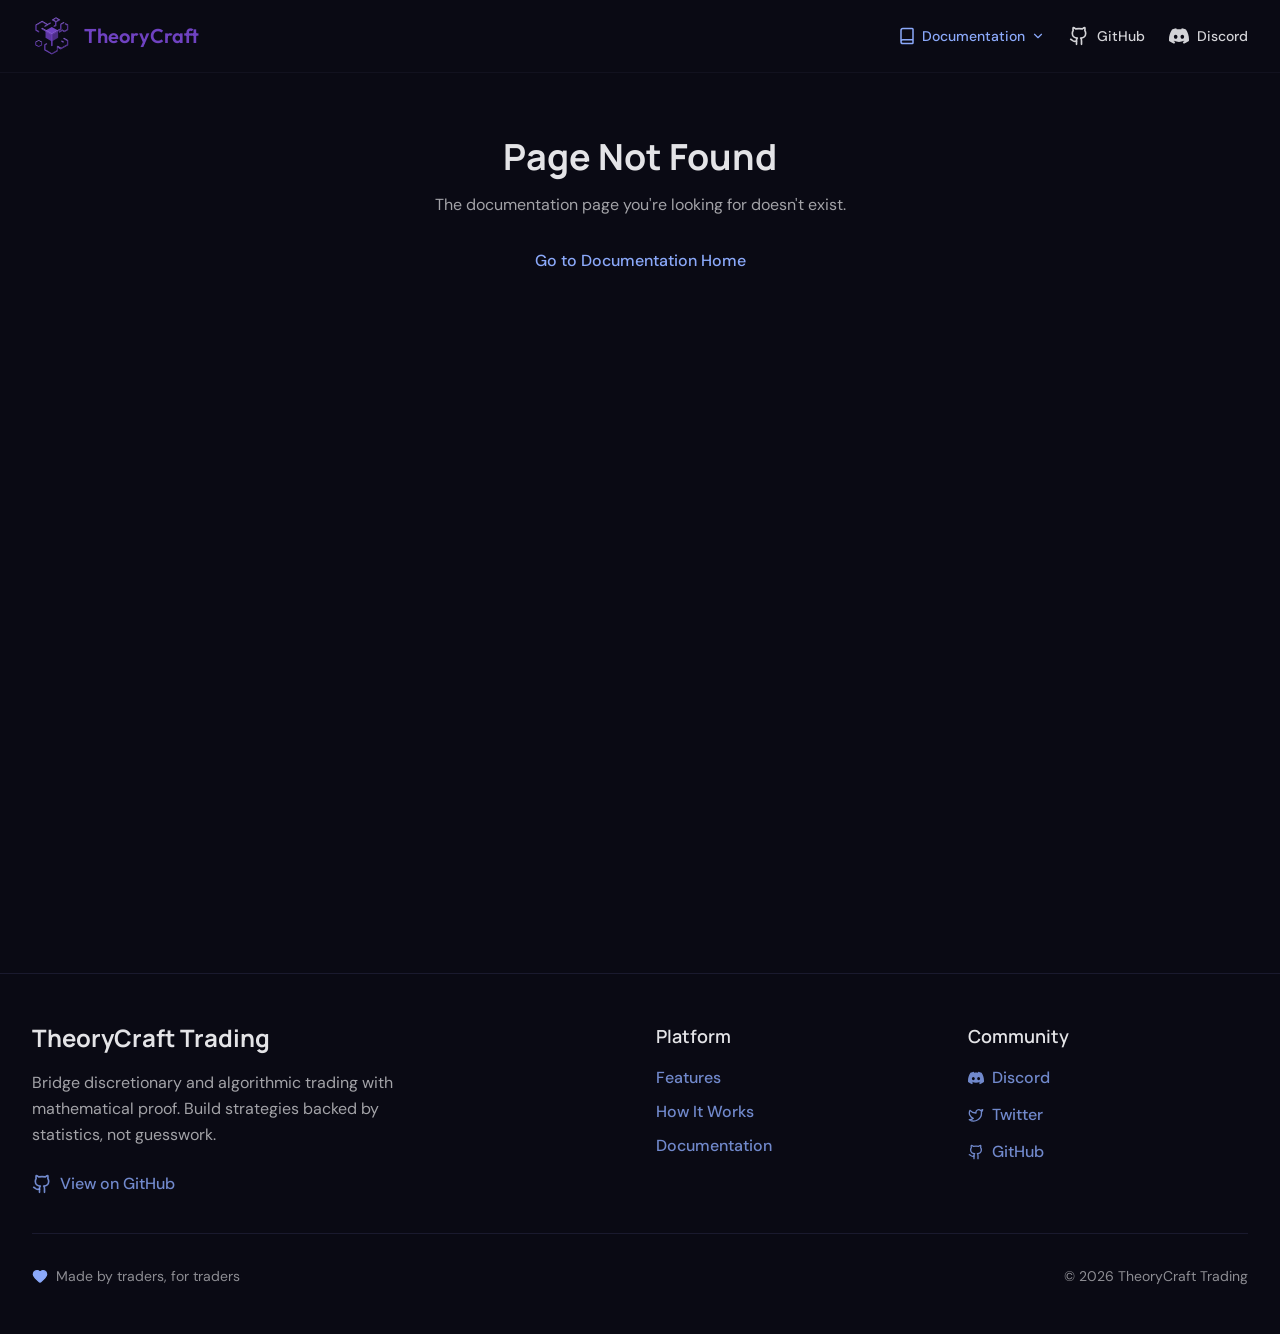
<file: docs/concepts/broker/index.html>
<!DOCTYPE html><html lang="en" class="dark"><head>
    <!-- Google Tag Manager -->
    <script async="" src="https://www.googletagmanager.com/gtm.js?id=GTM-N5C9TXX9"></script><script type="text/javascript" async="" src="https://www.googletagmanager.com/gtag/js?id=G-WK1V0DGVW8&amp;cx=c&amp;gtm=4e5ca1"></script><script async="" src="https://www.googletagmanager.com/gtm.js?id=GTM-N5C9TXX9"></script><script>(function(w,d,s,l,i){w[l]=w[l]||[];w[l].push({'gtm.start':
    new Date().getTime(),event:'gtm.js'});var f=d.getElementsByTagName(s)[0],
    j=d.createElement(s),dl=l!='dataLayer'?'&l='+l:'';j.async=true;j.src=
    'https://www.googletagmanager.com/gtm.js?id='+i+dl;f.parentNode.insertBefore(j,f);
    })(window,document,'script','dataLayer','GTM-N5C9TXX9');</script>
    <!-- End Google Tag Manager -->

    <meta charset="UTF-8">
    <link rel="icon" type="image/svg+xml" href="/logo.svg">
    <meta name="viewport" content="width=device-width, initial-scale=1.0">

    <!-- Google Fonts -->
    <link rel="preconnect" href="https://fonts.googleapis.com">
    <link rel="preconnect" href="https://fonts.gstatic.com" crossorigin="">
    <link href="https://fonts.googleapis.com/css2?family=Manrope:wght@600;700;800&amp;family=Outfit:wght@500;600;700;800&amp;family=DM+Sans:wght@400;500;600;700&amp;display=swap" rel="stylesheet">

    <!-- Primary Meta Tags -->
    <title>Broker - Order Execution and Position Management | TheoryCraft Trading</title>
    <meta name="title" content="Broker - Order Execution and Position Management | TheoryCraft Trading">
    <meta name="description" content="Learn about the Broker component in TheoryCraft, which handles order execution, position tracking, and account management for backtesting and live trading.">
    <meta name="keywords" content="broker, order execution, position management, trading, backtesting, live trading, paper trading">
    <meta name="author" content="DarkyZ aka ImNotAVirus">

    <!-- Open Graph / Facebook -->
    <meta property="og:type" content="website">
    <meta property="og:url" content="https://theorycraft-trading.com/">
    <meta property="og:title" content="TheoryCraft Trading | Backtest &amp; Validate Statistical Edges">
    <meta property="og:description" content="Backtest and validate trading edges with statistical analysis. Build composable strategies, test across years of market data, and prove your edge.">
    <meta property="og:image" content="https://theorycraft-trading.com/og-image.png">

    <!-- Twitter -->
    <meta property="twitter:card" content="summary_large_image">
    <meta property="twitter:url" content="https://theorycraft-trading.com/">
    <meta property="twitter:title" content="TheoryCraft Trading | Backtest &amp; Validate Statistical Edges">
    <meta property="twitter:description" content="Backtest and validate trading edges with statistical analysis. Build composable strategies, test across years of market data, and prove your edge.">
    <meta property="twitter:image" content="https://theorycraft-trading.com/og-image.png">

    <!-- Canonical URL -->
    <link rel="canonical" href="https://theorycraft-trading.com/docs/concepts/broker/">

    <!-- Structured Data -->
    <script type="application/ld+json">
    {
      "@context": "https://schema.org",
      "@type": "SoftwareApplication",
      "name": "TheoryCraft Trading",
      "applicationCategory": "FinanceApplication",
      "applicationSubCategory": "Trading Analysis & Backtesting Software",
      "operatingSystem": "Web",
      "description": "Backtesting platform for validating statistical trading edges. Build composable trading strategies, backtest with multi-year market data, and validate statistical edges with AI-powered analysis. Open-source backtesting engine with modular edge composition.",
      "url": "https://theorycraft-trading.com/",
      "author": {
        "@type": "Organization",
        "name": "TheoryCraft Trading"
      },
      "softwareVersion": "1.0",
      "featureList": [
        "Statistical edge validation and backtesting",
        "Composable and modular trading edge blocks",
        "Multi-year backtesting with quantitative statistics",
        "AI-powered strategy generation and optimization",
        "Edge discovery through pattern recognition",
        "Quantitative performance analysis and validation",
        "Open-source backtesting core components",
        "Python and Elixir integration"
      ],
      "keywords": [
        "trading edge validation",
        "statistical backtesting",
        "composable trading strategies",
        "AI trading platform",
        "open source backtesting",
        "edge discovery",
        "quantitative trading analysis",
        "multi-year backtesting",
        "modular trading edges",
        "AI strategy optimization"
      ]
    }
    </script>
    <script type="module" crossorigin="" src="/assets/index-MJZMhdpF.js"></script>
    <link rel="modulepreload" crossorigin="" href="/assets/rolldown-runtime-DGruFWvd.js">
    <link rel="modulepreload" crossorigin="" href="/assets/three-DgpA75CY.js">
    <link rel="stylesheet" crossorigin="" href="/assets/index-BG14EI4C.css">
  </head>
  <body>
    <div id="root"><main class="min-h-screen"><nav class="border-b border-base-200 bg-base-100"><div class="max-w-7xl mx-auto px-4 md:px-8 py-4 flex items-center justify-between"><a class="flex items-center gap-3 hover:opacity-80 hover:text-primary! transition-opacity" href="/" data-discover="true"><img alt="TheoryCraft Trading Logo" class="size-10" src="/assets/logo-3pQkZDJW.svg"><span class="text-xl font-semibold font-brand">TheoryCraft</span></a><div class="flex items-center gap-4 md:gap-6"><div class="relative group"><button class="sm:hidden flex items-center gap-1.5 text-sm font-medium transition-colors bg-transparent border-none p-0 outline-none focus:outline-none cursor-pointer text-accent"><svg xmlns="http://www.w3.org/2000/svg" width="18" height="18" viewBox="0 0 24 24" fill="none" stroke="currentColor" stroke-width="2" stroke-linecap="round" stroke-linejoin="round" class="lucide lucide-book" aria-hidden="true"><path d="M4 19.5v-15A2.5 2.5 0 0 1 6.5 2H19a1 1 0 0 1 1 1v18a1 1 0 0 1-1 1H6.5a1 1 0 0 1 0-5H20"></path></svg><svg xmlns="http://www.w3.org/2000/svg" width="14" height="14" viewBox="0 0 24 24" fill="none" stroke="currentColor" stroke-width="2" stroke-linecap="round" stroke-linejoin="round" class="lucide lucide-chevron-down transition-transform" aria-hidden="true"><path d="m6 9 6 6 6-6"></path></svg></button><a class="hidden sm:flex items-center gap-1.5 text-sm font-medium transition-colors text-accent" href="/docs" data-discover="true"><svg xmlns="http://www.w3.org/2000/svg" width="18" height="18" viewBox="0 0 24 24" fill="none" stroke="currentColor" stroke-width="2" stroke-linecap="round" stroke-linejoin="round" class="lucide lucide-book" aria-hidden="true"><path d="M4 19.5v-15A2.5 2.5 0 0 1 6.5 2H19a1 1 0 0 1 1 1v18a1 1 0 0 1-1 1H6.5a1 1 0 0 1 0-5H20"></path></svg><span>Documentation</span><svg xmlns="http://www.w3.org/2000/svg" width="14" height="14" viewBox="0 0 24 24" fill="none" stroke="currentColor" stroke-width="2" stroke-linecap="round" stroke-linejoin="round" class="lucide lucide-chevron-down transition-transform group-hover:rotate-180" aria-hidden="true"><path d="m6 9 6 6 6-6"></path></svg></a><div class="fixed sm:absolute top-16 sm:top-full left-4 right-4 sm:left-auto sm:right-0 pt-2 sm:w-72 z-50 hidden sm:hidden sm:group-hover:block"><div class="bg-base-200 border border-base-300 rounded-lg shadow-xl overflow-hidden p-2"><a class="flex items-start gap-3 p-3 rounded-md hover:bg-base-300/50 transition-colors group/link" href="/docs" data-discover="true"><svg xmlns="http://www.w3.org/2000/svg" width="20" height="20" viewBox="0 0 24 24" fill="none" stroke="currentColor" stroke-width="2" stroke-linecap="round" stroke-linejoin="round" class="lucide lucide-book text-accent/70 group-hover/link:text-accent mt-0.5 shrink-0" aria-hidden="true"><path d="M4 19.5v-15A2.5 2.5 0 0 1 6.5 2H19a1 1 0 0 1 1 1v18a1 1 0 0 1-1 1H6.5a1 1 0 0 1 0-5H20"></path></svg><div><div class="font-medium text-sm text-base-content">Introduction</div><div class="text-xs text-base-content/60">Get started with TheoryCraft</div></div></a><a class="flex items-start gap-3 p-3 rounded-md hover:bg-base-300/50 transition-colors group/link" href="/docs/concepts/datafeed" data-discover="true"><svg xmlns="http://www.w3.org/2000/svg" width="20" height="20" viewBox="0 0 24 24" fill="none" stroke="currentColor" stroke-width="2" stroke-linecap="round" stroke-linejoin="round" class="lucide lucide-database text-accent/70 group-hover/link:text-accent mt-0.5 shrink-0" aria-hidden="true"><ellipse cx="12" cy="5" rx="9" ry="3"></ellipse><path d="M3 5V19A9 3 0 0 0 21 19V5"></path><path d="M3 12A9 3 0 0 0 21 12"></path></svg><div><div class="font-medium text-sm text-base-content">DataFeeds</div><div class="text-xs text-base-content/60">Understanding market data sources</div></div></a><a class="flex items-start gap-3 p-3 rounded-md hover:bg-base-300/50 transition-colors group/link" href="/docs/concepts/broker" data-discover="true"><svg xmlns="http://www.w3.org/2000/svg" width="20" height="20" viewBox="0 0 24 24" fill="none" stroke="currentColor" stroke-width="2" stroke-linecap="round" stroke-linejoin="round" class="lucide lucide-landmark text-accent/70 group-hover/link:text-accent mt-0.5 shrink-0" aria-hidden="true"><path d="M10 18v-7"></path><path d="M11.12 2.198a2 2 0 0 1 1.76.006l7.866 3.847c.476.233.31.949-.22.949H3.474c-.53 0-.695-.716-.22-.949z"></path><path d="M14 18v-7"></path><path d="M18 18v-7"></path><path d="M3 22h18"></path><path d="M6 18v-7"></path></svg><div><div class="font-medium text-sm text-base-content">Broker</div><div class="text-xs text-base-content/60">Order execution and positions</div></div></a><a class="flex items-start gap-3 p-3 rounded-md hover:bg-base-300/50 transition-colors group/link" href="/docs/concepts/engines" data-discover="true"><svg xmlns="http://www.w3.org/2000/svg" width="20" height="20" viewBox="0 0 24 24" fill="none" stroke="currentColor" stroke-width="2" stroke-linecap="round" stroke-linejoin="round" class="lucide lucide-cog text-accent/70 group-hover/link:text-accent mt-0.5 shrink-0" aria-hidden="true"><path d="M11 10.27 7 3.34"></path><path d="m11 13.73-4 6.93"></path><path d="M12 22v-2"></path><path d="M12 2v2"></path><path d="M14 12h8"></path><path d="m17 20.66-1-1.73"></path><path d="m17 3.34-1 1.73"></path><path d="M2 12h2"></path><path d="m20.66 17-1.73-1"></path><path d="m20.66 7-1.73 1"></path><path d="m3.34 17 1.73-1"></path><path d="m3.34 7 1.73 1"></path><circle cx="12" cy="12" r="2"></circle><circle cx="12" cy="12" r="8"></circle></svg><div><div class="font-medium text-sm text-base-content">Engines</div><div class="text-xs text-base-content/60">Strategy and portfolio execution</div></div></a><a class="flex items-start gap-3 p-3 rounded-md hover:bg-base-300/50 transition-colors group/link" href="/docs/concepts/event-driven-workflow" data-discover="true"><svg xmlns="http://www.w3.org/2000/svg" width="20" height="20" viewBox="0 0 24 24" fill="none" stroke="currentColor" stroke-width="2" stroke-linecap="round" stroke-linejoin="round" class="lucide lucide-workflow text-accent/70 group-hover/link:text-accent mt-0.5 shrink-0" aria-hidden="true"><rect width="8" height="8" x="3" y="3" rx="2"></rect><path d="M7 11v4a2 2 0 0 0 2 2h4"></path><rect width="8" height="8" x="13" y="13" rx="2"></rect></svg><div><div class="font-medium text-sm text-base-content">Event-Driven Workflow</div><div class="text-xs text-base-content/60">Architecture overview</div></div></a><a class="flex items-start gap-3 p-3 rounded-md hover:bg-base-300/50 transition-colors group/link" href="/docs/guides/dukascopy" data-discover="true"><svg xmlns="http://www.w3.org/2000/svg" width="20" height="20" viewBox="0 0 24 24" fill="none" stroke="currentColor" stroke-width="2" stroke-linecap="round" stroke-linejoin="round" class="lucide lucide-file-text text-accent/70 group-hover/link:text-accent mt-0.5 shrink-0" aria-hidden="true"><path d="M15 2H6a2 2 0 0 0-2 2v16a2 2 0 0 0 2 2h12a2 2 0 0 0 2-2V7Z"></path><path d="M14 2v4a2 2 0 0 0 2 2h4"></path><path d="M10 9H8"></path><path d="M16 13H8"></path><path d="M16 17H8"></path></svg><div><div class="font-medium text-sm text-base-content">Dukascopy Guide</div><div class="text-xs text-base-content/60">Download historical data</div></div></a><a class="flex items-start gap-3 p-3 rounded-md hover:bg-base-300/50 transition-colors group/link" href="/docs/guides/visualization" data-discover="true"><svg xmlns="http://www.w3.org/2000/svg" width="20" height="20" viewBox="0 0 24 24" fill="none" stroke="currentColor" stroke-width="2" stroke-linecap="round" stroke-linejoin="round" class="lucide lucide-chart-column text-accent/70 group-hover/link:text-accent mt-0.5 shrink-0" aria-hidden="true"><path d="M3 3v16a2 2 0 0 0 2 2h16"></path><path d="M18 17V9"></path><path d="M13 17V5"></path><path d="M8 17v-3"></path></svg><div><div class="font-medium text-sm text-base-content">Visualization</div><div class="text-xs text-base-content/60">Charts with Kino TheoryCraft</div></div></a></div></div></div><a href="https://github.com/theorycraft-trading" target="_blank" rel="noopener noreferrer nofollow" class="flex items-center gap-2 text-sm font-medium text-neutral-content hover:text-accent transition-colors"><svg xmlns="http://www.w3.org/2000/svg" width="20" height="20" viewBox="0 0 24 24" fill="none" stroke="currentColor" stroke-width="2" stroke-linecap="round" stroke-linejoin="round" class="lucide lucide-github" aria-hidden="true"><path d="M15 22v-4a4.8 4.8 0 0 0-1-3.5c3 0 6-2 6-5.5.08-1.25-.27-2.48-1-3.5.28-1.15.28-2.35 0-3.5 0 0-1 0-3 1.5-2.64-.5-5.36-.5-8 0C6 2 5 2 5 2c-.3 1.15-.3 2.35 0 3.5A5.403 5.403 0 0 0 4 9c0 3.5 3 5.5 6 5.5-.39.49-.68 1.05-.85 1.65-.17.6-.22 1.23-.15 1.85v4"></path><path d="M9 18c-4.51 2-5-2-7-2"></path></svg><span class="hidden sm:inline">GitHub</span></a><a href="https://discord.gg/sV7mdxEy4G" target="_blank" rel="noopener noreferrer nofollow" class="flex items-center gap-2 text-sm font-medium text-neutral-content hover:text-accent transition-colors"><svg width="20" height="20" viewBox="0 -28.5 256 256" xmlns="http://www.w3.org/2000/svg" class="" fill="currentColor"><path d="M216.856339,16.5966031 C200.285002,8.84328665 182.566144,3.2084988 164.041564,0 C161.766523,4.11318106 159.108624,9.64549908 157.276099,14.0464379 C137.583995,11.0849896 118.072967,11.0849896 98.7430163,14.0464379 C96.9108417,9.64549908 94.1925838,4.11318106 91.8971895,0 C73.3526068,3.2084988 55.6133949,8.86399117 39.0420583,16.6376612 C5.61752293,67.146514 -3.4433191,116.400813 1.08711069,164.955721 C23.2560196,181.510915 44.7403634,191.567697 65.8621325,198.148576 C71.0772151,190.971126 75.7283628,183.341335 79.7352139,175.300261 C72.104019,172.400575 64.7949724,168.822202 57.8887866,164.667963 C59.7209612,163.310589 61.5131304,161.891452 63.2445898,160.431257 C105.36741,180.133187 151.134928,180.133187 192.754523,160.431257 C194.506336,161.891452 196.298154,163.310589 198.110326,164.667963 C191.183787,168.842556 183.854737,172.420929 176.223542,175.320965 C180.230393,183.341335 184.861538,190.991831 190.096624,198.16893 C211.238746,191.588051 232.743023,181.531619 254.911949,164.955721 C260.227747,108.668201 245.831087,59.8662432 216.856339,16.5966031 Z M85.4738752,135.09489 C72.8290281,135.09489 62.4592217,123.290155 62.4592217,108.914901 C62.4592217,94.5396472 72.607595,82.7145587 85.4738752,82.7145587 C98.3405064,82.7145587 108.709962,94.5189427 108.488529,108.914901 C108.508531,123.290155 98.3405064,135.09489 85.4738752,135.09489 Z M170.525237,135.09489 C157.88039,135.09489 147.510584,123.290155 147.510584,108.914901 C147.510584,94.5396472 157.658606,82.7145587 170.525237,82.7145587 C183.391518,82.7145587 193.761324,94.5189427 193.539891,108.914901 C193.539891,123.290155 183.391518,135.09489 170.525237,135.09489 Z"></path></svg><span class="hidden sm:inline">Discord</span></a></div></div></nav><div class="min-h-screen bg-base-100"><button class="lg:hidden fixed bottom-5 right-5 z-40 p-3 rounded-lg bg-base-300 border border-base-content/20 text-base-content shadow-lg hover:bg-base-200 transition-colors" aria-label="Open menu"><svg xmlns="http://www.w3.org/2000/svg" width="24" height="24" viewBox="0 0 24 24" fill="none" stroke="currentColor" stroke-width="2" stroke-linecap="round" stroke-linejoin="round" class="lucide lucide-menu w-5 h-5" aria-hidden="true"><path d="M4 5h16"></path><path d="M4 12h16"></path><path d="M4 19h16"></path></svg></button><aside class="fixed top-0 left-0 h-full w-72 bg-base-100 border-r border-base-300 z-50 transform transition-transform duration-200 ease-in-out lg:hidden -translate-x-full"><div class="flex items-center justify-between p-4 border-b border-base-300"><span class="font-heading font-bold text-lg">Documentation</span><button class="p-2 rounded-lg bg-base-200 text-base-content hover:bg-base-300 transition-colors" aria-label="Close menu"><svg xmlns="http://www.w3.org/2000/svg" width="24" height="24" viewBox="0 0 24 24" fill="none" stroke="currentColor" stroke-width="2" stroke-linecap="round" stroke-linejoin="round" class="lucide lucide-x w-4 h-4" aria-hidden="true"><path d="M18 6 6 18"></path><path d="m6 6 12 12"></path></svg></button></div><nav class="p-4 space-y-6 overflow-y-auto h-[calc(100%-65px)]"><div><h3 class="font-semibold text-sm text-base-content/50 uppercase tracking-wider mb-2">Getting Started</h3><ul class="space-y-1"><li><a class="block px-3 py-1.5 rounded text-sm transition-colors text-base-content/70 hover:text-base-content hover:bg-base-200/50" href="/docs" data-discover="true">Introduction</a></li></ul></div><div><h3 class="font-semibold text-sm text-base-content/50 uppercase tracking-wider mb-2">Concepts</h3><ul class="space-y-1"><li><a class="block px-3 py-1.5 rounded text-sm transition-colors text-base-content/70 hover:text-base-content hover:bg-base-200/50" href="/docs/concepts/datafeed" data-discover="true">MarketSource &amp; DataFeeds</a></li><li><a class="block px-3 py-1.5 rounded text-sm transition-colors bg-accent/10 text-accent font-medium" href="/docs/concepts/broker" data-discover="true">Broker</a></li><li><a class="block px-3 py-1.5 rounded text-sm transition-colors text-base-content/70 hover:text-base-content hover:bg-base-200/50" href="/docs/concepts/engines" data-discover="true">Engines</a></li><li><a class="block px-3 py-1.5 rounded text-sm transition-colors text-base-content/70 hover:text-base-content hover:bg-base-200/50" href="/docs/concepts/event-driven-workflow" data-discover="true">Event-Driven Workflow</a></li></ul></div><div><h3 class="font-semibold text-sm text-base-content/50 uppercase tracking-wider mb-2">Guides</h3><ul class="space-y-1"><li><a class="block px-3 py-1.5 rounded text-sm transition-colors text-base-content/70 hover:text-base-content hover:bg-base-200/50" href="/docs/guides/dukascopy" data-discover="true">Dukascopy DataFeed</a></li><li><a class="block px-3 py-1.5 rounded text-sm transition-colors text-base-content/70 hover:text-base-content hover:bg-base-200/50" href="/docs/guides/visualization" data-discover="true">Visualization with Kino</a></li></ul></div></nav></aside><div class="max-w-7xl mx-auto px-4 md:px-6 py-8"><div class="flex gap-8"><aside class="hidden lg:block w-64 shrink-0"><nav class="sticky top-8 space-y-6"><div><h3 class="font-semibold text-sm text-base-content/50 uppercase tracking-wider mb-2">Getting Started</h3><ul class="space-y-1"><li><a class="block px-3 py-1.5 rounded text-sm transition-colors text-base-content/70 hover:text-base-content hover:bg-base-200/50" href="/docs" data-discover="true">Introduction</a></li></ul></div><div><h3 class="font-semibold text-sm text-base-content/50 uppercase tracking-wider mb-2">Concepts</h3><ul class="space-y-1"><li><a class="block px-3 py-1.5 rounded text-sm transition-colors text-base-content/70 hover:text-base-content hover:bg-base-200/50" href="/docs/concepts/datafeed" data-discover="true">MarketSource &amp; DataFeeds</a></li><li><a class="block px-3 py-1.5 rounded text-sm transition-colors bg-accent/10 text-accent font-medium" href="/docs/concepts/broker" data-discover="true">Broker</a></li><li><a class="block px-3 py-1.5 rounded text-sm transition-colors text-base-content/70 hover:text-base-content hover:bg-base-200/50" href="/docs/concepts/engines" data-discover="true">Engines</a></li><li><a class="block px-3 py-1.5 rounded text-sm transition-colors text-base-content/70 hover:text-base-content hover:bg-base-200/50" href="/docs/concepts/event-driven-workflow" data-discover="true">Event-Driven Workflow</a></li></ul></div><div><h3 class="font-semibold text-sm text-base-content/50 uppercase tracking-wider mb-2">Guides</h3><ul class="space-y-1"><li><a class="block px-3 py-1.5 rounded text-sm transition-colors text-base-content/70 hover:text-base-content hover:bg-base-200/50" href="/docs/guides/dukascopy" data-discover="true">Dukascopy DataFeed</a></li><li><a class="block px-3 py-1.5 rounded text-sm transition-colors text-base-content/70 hover:text-base-content hover:bg-base-200/50" href="/docs/guides/visualization" data-discover="true">Visualization with Kino</a></li></ul></div></nav></aside><main class="flex-1 min-w-0"><nav class="flex items-center gap-2 text-sm text-accent mb-6"><a class="text-accent! no-underline! hover:underline!" href="/" data-discover="true"><svg xmlns="http://www.w3.org/2000/svg" width="24" height="24" viewBox="0 0 24 24" fill="none" stroke="currentColor" stroke-width="2" stroke-linecap="round" stroke-linejoin="round" class="lucide lucide-house w-4 h-4" aria-hidden="true"><path d="M15 21v-8a1 1 0 0 0-1-1h-4a1 1 0 0 0-1 1v8"></path><path d="M3 10a2 2 0 0 1 .709-1.528l7-6a2 2 0 0 1 2.582 0l7 6A2 2 0 0 1 21 10v9a2 2 0 0 1-2 2H5a2 2 0 0 1-2-2z"></path></svg></a><svg xmlns="http://www.w3.org/2000/svg" width="24" height="24" viewBox="0 0 24 24" fill="none" stroke="currentColor" stroke-width="2" stroke-linecap="round" stroke-linejoin="round" class="lucide lucide-chevron-right w-4 h-4 text-accent/50" aria-hidden="true"><path d="m9 18 6-6-6-6"></path></svg><a class="text-accent! no-underline! hover:underline!" href="/docs" data-discover="true">Docs</a><svg xmlns="http://www.w3.org/2000/svg" width="24" height="24" viewBox="0 0 24 24" fill="none" stroke="currentColor" stroke-width="2" stroke-linecap="round" stroke-linejoin="round" class="lucide lucide-chevron-right w-4 h-4 text-accent/50" aria-hidden="true"><path d="m9 18 6-6-6-6"></path></svg><span>Concepts</span><svg xmlns="http://www.w3.org/2000/svg" width="24" height="24" viewBox="0 0 24 24" fill="none" stroke="currentColor" stroke-width="2" stroke-linecap="round" stroke-linejoin="round" class="lucide lucide-chevron-right w-4 h-4 text-accent/50" aria-hidden="true"><path d="m9 18 6-6-6-6"></path></svg><span class="text-base-content">Broker - Order Execution and Position Management</span></nav><nav class="mb-8 p-6 bg-base-200/50 rounded-lg border border-base-300"><h2 class="font-heading font-bold text-lg text-base-content mb-4">Table of Contents</h2><ol class="list-decimal list-inside space-y-2 text-base"><li class="text-base-content/70"><a href="#what-is-the-broker" class="underline text-accent hover:text-accent/70 transition-colors">What is the Broker?</a></li><li class="text-base-content/70"><a href="#broker-responsibilities" class="underline text-accent hover:text-accent/70 transition-colors">Broker Responsibilities</a></li><li class="text-base-content/70"><a href="#execution-modes" class="underline text-accent hover:text-accent/70 transition-colors">Execution Modes</a></li><li class="text-base-content/70"><a href="#brokerevent" class="underline text-accent hover:text-accent/70 transition-colors">BrokerEvent</a></li><li class="text-base-content/70"><a href="#planned-integrations" class="underline text-accent hover:text-accent/70 transition-colors">Planned Integrations</a></li><li class="text-base-content/70"><a href="#next-steps" class="underline text-accent hover:text-accent/70 transition-colors">Next Steps</a></li></ol></nav><article class="prose prose-invert max-w-none
                prose-headings:font-heading prose-headings:font-bold
                prose-h1:text-3xl
                prose-h2:border-b prose-h2:border-base-300 prose-h2:pb-2
                prose-p:text-base-content/80 prose-p:leading-relaxed
                prose-a:text-accent prose-a:no-underline prose-a:hover:underline
                prose-code:text-accent prose-code:bg-base-200 prose-code:px-1.5 prose-code:py-0.5 prose-code:rounded prose-code:before:content-none prose-code:after:content-none
                prose-pre:bg-base-200 prose-pre:border prose-pre:border-base-300 prose-pre:rounded-lg
                prose-li:text-base-content/80
                prose-strong:text-base-content
              "><h1 id="broker">Broker</h1>
<p>The Broker component manages the execution side of trading in TheoryCraft. It handles order placement, position tracking, trade history, and account state.</p>
<p>⚠️ <strong>The Broker component is currently in development.</strong></p>
<h2 id="what-is-the-broker">What is the Broker?</h2>
<p>In TheoryCraft, the Broker acts as the interface between your strategy logic and order execution. Whether you are backtesting against historical data or trading live, the Broker provides a consistent API for:</p>
<ul>
<li>Placing and managing orders</li>
<li>Tracking open positions</li>
<li>Maintaining trade history</li>
<li>Reporting account balance and equity</li>
</ul>
<p>The Broker abstracts away the differences between simulated and real execution, allowing the same strategy code to run across all environments.</p>
<h2 id="broker-responsibilities">Broker Responsibilities</h2>
<h3 id="order-management">Order Management</h3>
<p>The Broker receives order requests from Engines and handles their lifecycle:</p>
<ul>
<li><strong>Order submission</strong> - Validate and submit market, limit, and stop orders</li>
<li><strong>Order tracking</strong> - Monitor pending, filled, and cancelled orders</li>
<li><strong>Order modification</strong> - Update or cancel existing orders</li>
</ul>
<h3 id="position-tracking">Position Tracking</h3>
<p>The Broker maintains the current state of all positions:</p>
<ul>
<li>Open positions with entry price and size</li>
<li>Unrealized profit and loss</li>
<li>Position history and closed trades</li>
</ul>
<h3 id="account-state">Account State</h3>
<p>The Broker tracks account-level information:</p>
<ul>
<li>Available balance and margin</li>
<li>Total equity</li>
<li>Realized profit and loss</li>
</ul>
<h2 id="execution-modes">Execution Modes</h2>
<p>The Broker supports three execution modes with a unified API:</p>
<h3 id="simulated-backtesting">Simulated (Backtesting)</h3>
<p>For backtesting, the Broker simulates order execution against historical market data. It models realistic fills based on available prices, accounting for factors such as slippage and spread.</p>
<h3 id="paper-trading">Paper Trading</h3>
<p>Paper trading uses live market data with simulated execution. This allows strategy validation in real market conditions without risking capital.</p>
<h3 id="live-trading">Live Trading</h3>
<p>For live trading, the Broker connects to external brokers and exchanges to execute real orders. The same strategy logic used in backtesting runs unchanged in production.</p>
<h2 id="brokerevent">BrokerEvent</h2>
<p>The Broker emits <strong>BrokerEvent</strong> structures to notify Engines of execution updates:</p>
<ul>
<li>Order status changes (submitted, filled, cancelled, rejected)</li>
<li>Position updates (opened, modified, closed)</li>
<li>Account balance changes</li>
</ul>
<p>Engines consume these events alongside MarketEvents to make trading decisions.</p>
<h2 id="planned-integrations">Planned Integrations</h2>
<p>The following broker integrations are planned:</p>
<table><thead><tr><th>Broker</th><th>Asset Classes</th><th>Status</th></tr></thead><tbody><tr><td>Simulated Broker</td><td>All (backtesting)</td><td>In development</td></tr><tr><td>Interactive Brokers</td><td>Stocks, Options, Futures, Forex</td><td>Planned</td></tr><tr><td>Binance</td><td>Cryptocurrencies</td><td>Planned</td></tr></tbody></table>
<h2 id="next-steps">Next Steps</h2>
<ul>
<li><a href="/docs/concepts/engines" data-discover="true">Engines</a> - Learn how Engines consume BrokerEvents</li>
<li><a href="/docs/concepts/event-driven-workflow" data-discover="true">Event-Driven Workflow</a> - Understand how components interact</li>
</ul></article></main></div></div></div><footer class="border-t border-base-300"><div class="max-w-7xl mx-auto px-8 py-8 md:py-12"><div class="grid md:grid-cols-4 gap-8 mb-8"><div class="col-span-2"><h3 class="text-xl md:text-2xl font-bold mb-4 font-heading">TheoryCraft Trading</h3><p class="text-sm md:text-base text-base-content/70 mb-6 max-w-sm leading-relaxed">Bridge discretionary and algorithmic trading with mathematical proof. Build strategies backed by statistics, not guesswork.</p><div class="text-center md:text-left"><a href="https://github.com/theorycraft-trading" target="_blank" rel="noopener noreferrer nofollow" class="text-sm md:text-base text-accent/80 hover:text-accent transition-colors"><span class="inline-flex items-center gap-2"><svg xmlns="http://www.w3.org/2000/svg" width="20" height="20" viewBox="0 0 24 24" fill="none" stroke="currentColor" stroke-width="2" stroke-linecap="round" stroke-linejoin="round" class="lucide lucide-github" aria-hidden="true"><path d="M15 22v-4a4.8 4.8 0 0 0-1-3.5c3 0 6-2 6-5.5.08-1.25-.27-2.48-1-3.5.28-1.15.28-2.35 0-3.5 0 0-1 0-3 1.5-2.64-.5-5.36-.5-8 0C6 2 5 2 5 2c-.3 1.15-.3 2.35 0 3.5A5.403 5.403 0 0 0 4 9c0 3.5 3 5.5 6 5.5-.39.49-.68 1.05-.85 1.65-.17.6-.22 1.23-.15 1.85v4"></path><path d="M9 18c-4.51 2-5-2-7-2"></path></svg><span>View on GitHub</span></span></a></div></div><div><h4 class="text-base md:text-lg font-semibold mb-4 font-heading">Platform</h4><ul class="space-y-2.5"><li><a href="#features" class="text-sm md:text-base text-accent/80 hover:text-accent transition-colors">Features</a></li><li><a href="#how-it-works" class="text-sm md:text-base text-accent/80 hover:text-accent transition-colors">How It Works</a></li><li><a href="https://github.com/theorycraft-trading" target="_blank" rel="noopener noreferrer nofollow" class="text-sm md:text-base text-accent/80 hover:text-accent transition-colors">Documentation</a></li></ul></div><div><h4 class="text-base md:text-lg font-semibold mb-4 font-heading">Community</h4><ul class="space-y-2.5"><li><a href="https://discord.gg/sV7mdxEy4G" target="_blank" rel="noopener noreferrer nofollow" class="text-sm md:text-base text-accent/80 hover:text-accent transition-colors"><span class="inline-flex items-center gap-2"><svg width="16" height="16" viewBox="0 -28.5 256 256" xmlns="http://www.w3.org/2000/svg" class="" fill="currentColor"><path d="M216.856339,16.5966031 C200.285002,8.84328665 182.566144,3.2084988 164.041564,0 C161.766523,4.11318106 159.108624,9.64549908 157.276099,14.0464379 C137.583995,11.0849896 118.072967,11.0849896 98.7430163,14.0464379 C96.9108417,9.64549908 94.1925838,4.11318106 91.8971895,0 C73.3526068,3.2084988 55.6133949,8.86399117 39.0420583,16.6376612 C5.61752293,67.146514 -3.4433191,116.400813 1.08711069,164.955721 C23.2560196,181.510915 44.7403634,191.567697 65.8621325,198.148576 C71.0772151,190.971126 75.7283628,183.341335 79.7352139,175.300261 C72.104019,172.400575 64.7949724,168.822202 57.8887866,164.667963 C59.7209612,163.310589 61.5131304,161.891452 63.2445898,160.431257 C105.36741,180.133187 151.134928,180.133187 192.754523,160.431257 C194.506336,161.891452 196.298154,163.310589 198.110326,164.667963 C191.183787,168.842556 183.854737,172.420929 176.223542,175.320965 C180.230393,183.341335 184.861538,190.991831 190.096624,198.16893 C211.238746,191.588051 232.743023,181.531619 254.911949,164.955721 C260.227747,108.668201 245.831087,59.8662432 216.856339,16.5966031 Z M85.4738752,135.09489 C72.8290281,135.09489 62.4592217,123.290155 62.4592217,108.914901 C62.4592217,94.5396472 72.607595,82.7145587 85.4738752,82.7145587 C98.3405064,82.7145587 108.709962,94.5189427 108.488529,108.914901 C108.508531,123.290155 98.3405064,135.09489 85.4738752,135.09489 Z M170.525237,135.09489 C157.88039,135.09489 147.510584,123.290155 147.510584,108.914901 C147.510584,94.5396472 157.658606,82.7145587 170.525237,82.7145587 C183.391518,82.7145587 193.761324,94.5189427 193.539891,108.914901 C193.539891,123.290155 183.391518,135.09489 170.525237,135.09489 Z"></path></svg><span>Discord</span></span></a></li><li><a href="https://x.com/ImNotAV1rus" target="_blank" rel="noopener noreferrer nofollow" class="text-sm md:text-base text-accent/80 hover:text-accent transition-colors"><span class="inline-flex items-center gap-2"><svg xmlns="http://www.w3.org/2000/svg" width="16" height="16" viewBox="0 0 24 24" fill="none" stroke="currentColor" stroke-width="2" stroke-linecap="round" stroke-linejoin="round" class="lucide lucide-twitter" aria-hidden="true"><path d="M22 4s-.7 2.1-2 3.4c1.6 10-9.4 17.3-18 11.6 2.2.1 4.4-.6 6-2C3 15.5.5 9.6 3 5c2.2 2.6 5.6 4.1 9 4-.9-4.2 4-6.6 7-3.8 1.1 0 3-1.2 3-1.2z"></path></svg><span>Twitter</span></span></a></li><li><a href="https://github.com/theorycraft-trading" target="_blank" rel="noopener noreferrer nofollow" class="text-sm md:text-base text-accent/80 hover:text-accent transition-colors"><span class="inline-flex items-center gap-2"><svg xmlns="http://www.w3.org/2000/svg" width="16" height="16" viewBox="0 0 24 24" fill="none" stroke="currentColor" stroke-width="2" stroke-linecap="round" stroke-linejoin="round" class="lucide lucide-github" aria-hidden="true"><path d="M15 22v-4a4.8 4.8 0 0 0-1-3.5c3 0 6-2 6-5.5.08-1.25-.27-2.48-1-3.5.28-1.15.28-2.35 0-3.5 0 0-1 0-3 1.5-2.64-.5-5.36-.5-8 0C6 2 5 2 5 2c-.3 1.15-.3 2.35 0 3.5A5.403 5.403 0 0 0 4 9c0 3.5 3 5.5 6 5.5-.39.49-.68 1.05-.85 1.65-.17.6-.22 1.23-.15 1.85v4"></path><path d="M9 18c-4.51 2-5-2-7-2"></path></svg><span>GitHub</span></span></a></li></ul></div></div><div class="pt-6 md:pt-8 border-t border-base-300 flex flex-col sm:flex-row justify-between items-center gap-3 md:gap-4"><div class="flex items-center gap-6 text-sm text-base-content/60"><span class="inline-flex items-center gap-2"><svg xmlns="http://www.w3.org/2000/svg" width="16" height="16" viewBox="0 0 24 24" fill="currentColor" stroke="currentColor" stroke-width="2" stroke-linecap="round" stroke-linejoin="round" class="lucide lucide-heart text-accent" aria-hidden="true"><path d="M2 9.5a5.5 5.5 0 0 1 9.591-3.676.56.56 0 0 0 .818 0A5.49 5.49 0 0 1 22 9.5c0 2.29-1.5 4-3 5.5l-5.492 5.313a2 2 0 0 1-3 .019L5 15c-1.5-1.5-3-3.2-3-5.5"></path></svg><span>Made by traders, for traders</span></span></div><p class="text-sm text-base-content/60">© 2025 TheoryCraft Trading</p></div></div></footer></main></div>
  

</body></html>
</file>
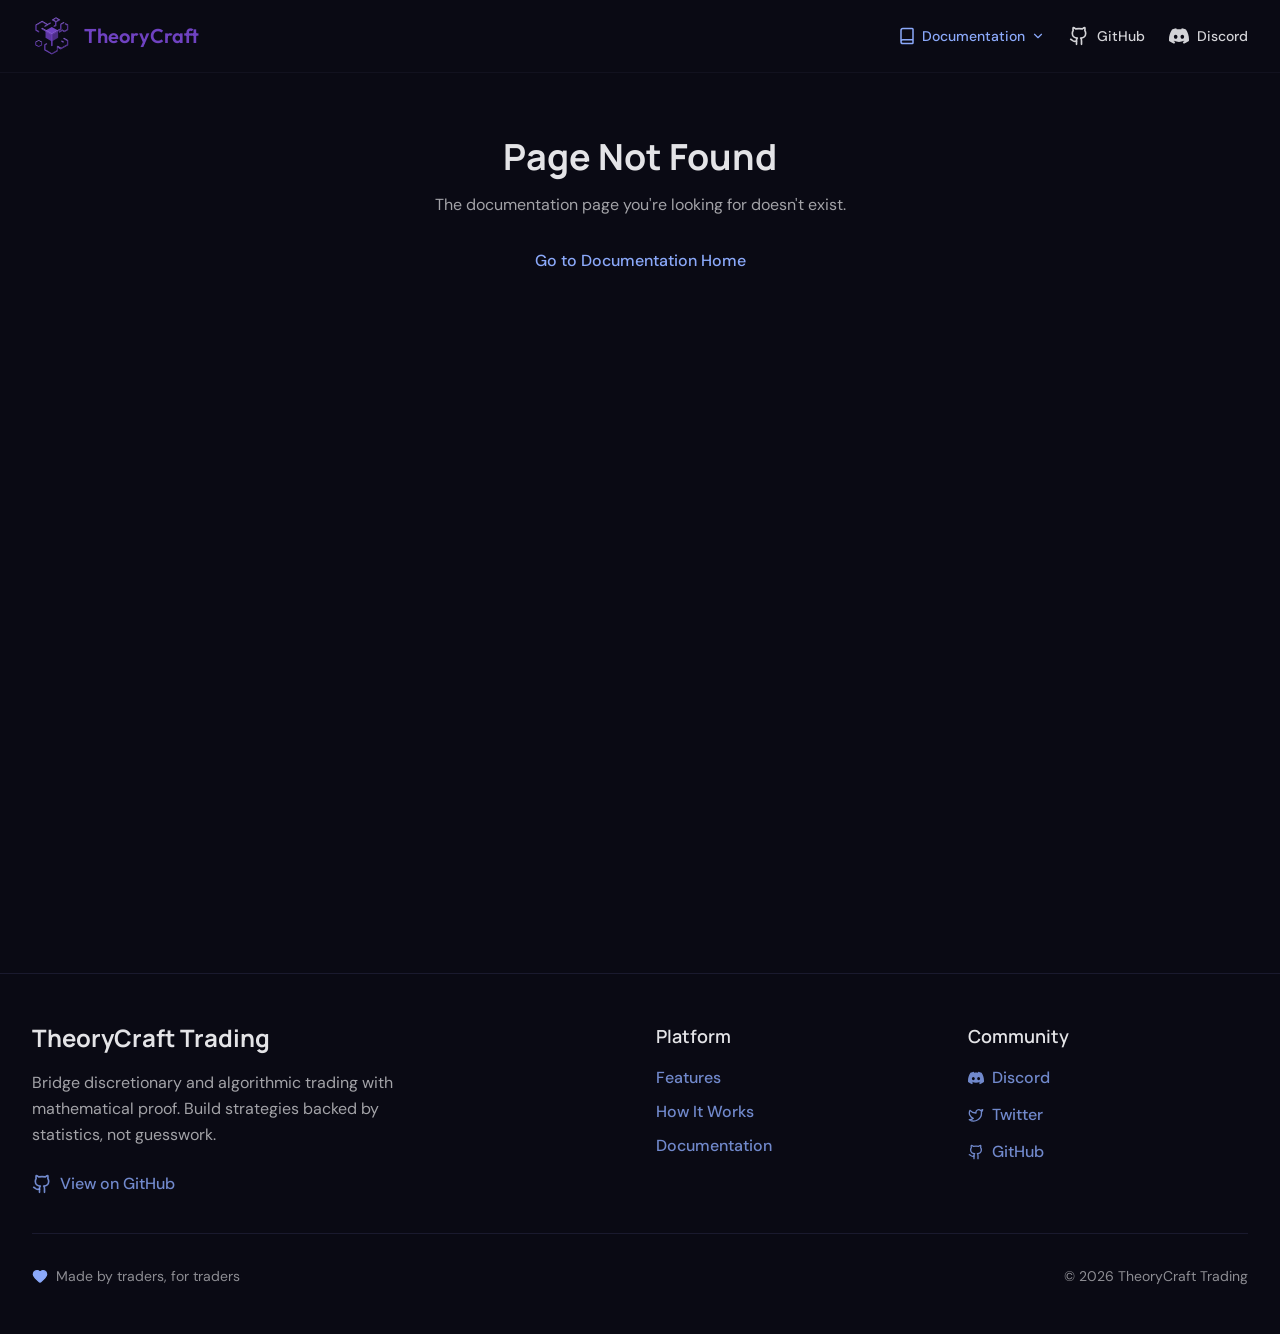
<file: docs/concepts/datafeed/index.html>
<!DOCTYPE html><html lang="en" class="dark"><head>
    <!-- Google Tag Manager -->
    <script async="" src="https://www.googletagmanager.com/gtm.js?id=GTM-N5C9TXX9"></script><script type="text/javascript" async="" src="https://www.googletagmanager.com/gtag/js?id=G-WK1V0DGVW8&amp;cx=c&amp;gtm=4e5ca1"></script><script async="" src="https://www.googletagmanager.com/gtm.js?id=GTM-N5C9TXX9"></script><script>(function(w,d,s,l,i){w[l]=w[l]||[];w[l].push({'gtm.start':
    new Date().getTime(),event:'gtm.js'});var f=d.getElementsByTagName(s)[0],
    j=d.createElement(s),dl=l!='dataLayer'?'&l='+l:'';j.async=true;j.src=
    'https://www.googletagmanager.com/gtm.js?id='+i+dl;f.parentNode.insertBefore(j,f);
    })(window,document,'script','dataLayer','GTM-N5C9TXX9');</script>
    <!-- End Google Tag Manager -->

    <meta charset="UTF-8">
    <link rel="icon" type="image/svg+xml" href="/logo.svg">
    <meta name="viewport" content="width=device-width, initial-scale=1.0">

    <!-- Google Fonts -->
    <link rel="preconnect" href="https://fonts.googleapis.com">
    <link rel="preconnect" href="https://fonts.gstatic.com" crossorigin="">
    <link href="https://fonts.googleapis.com/css2?family=Manrope:wght@600;700;800&amp;family=Outfit:wght@500;600;700;800&amp;family=DM+Sans:wght@400;500;600;700&amp;display=swap" rel="stylesheet">

    <!-- Primary Meta Tags -->
    <title>MarketSource and DataFeeds - Market Data Ingestion | TheoryCraft Trading</title>
    <meta name="title" content="MarketSource and DataFeeds - Market Data Ingestion | TheoryCraft Trading">
    <meta name="description" content="Learn how TheoryCraft handles market data through MarketSource and DataFeeds, including data types, timeframes, resampling, and available data sources.">
    <meta name="keywords" content="MarketSource, datafeed, market data, OHLC, ticks, candlestick, trading data, backtesting">
    <meta name="author" content="DarkyZ aka ImNotAVirus">

    <!-- Open Graph / Facebook -->
    <meta property="og:type" content="website">
    <meta property="og:url" content="https://theorycraft-trading.com/">
    <meta property="og:title" content="TheoryCraft Trading | Backtest &amp; Validate Statistical Edges">
    <meta property="og:description" content="Backtest and validate trading edges with statistical analysis. Build composable strategies, test across years of market data, and prove your edge.">
    <meta property="og:image" content="https://theorycraft-trading.com/og-image.png">

    <!-- Twitter -->
    <meta property="twitter:card" content="summary_large_image">
    <meta property="twitter:url" content="https://theorycraft-trading.com/">
    <meta property="twitter:title" content="TheoryCraft Trading | Backtest &amp; Validate Statistical Edges">
    <meta property="twitter:description" content="Backtest and validate trading edges with statistical analysis. Build composable strategies, test across years of market data, and prove your edge.">
    <meta property="twitter:image" content="https://theorycraft-trading.com/og-image.png">

    <!-- Canonical URL -->
    <link rel="canonical" href="https://theorycraft-trading.com/docs/concepts/datafeed/">

    <!-- Structured Data -->
    <script type="application/ld+json">
    {
      "@context": "https://schema.org",
      "@type": "SoftwareApplication",
      "name": "TheoryCraft Trading",
      "applicationCategory": "FinanceApplication",
      "applicationSubCategory": "Trading Analysis & Backtesting Software",
      "operatingSystem": "Web",
      "description": "Backtesting platform for validating statistical trading edges. Build composable trading strategies, backtest with multi-year market data, and validate statistical edges with AI-powered analysis. Open-source backtesting engine with modular edge composition.",
      "url": "https://theorycraft-trading.com/",
      "author": {
        "@type": "Organization",
        "name": "TheoryCraft Trading"
      },
      "softwareVersion": "1.0",
      "featureList": [
        "Statistical edge validation and backtesting",
        "Composable and modular trading edge blocks",
        "Multi-year backtesting with quantitative statistics",
        "AI-powered strategy generation and optimization",
        "Edge discovery through pattern recognition",
        "Quantitative performance analysis and validation",
        "Open-source backtesting core components",
        "Python and Elixir integration"
      ],
      "keywords": [
        "trading edge validation",
        "statistical backtesting",
        "composable trading strategies",
        "AI trading platform",
        "open source backtesting",
        "edge discovery",
        "quantitative trading analysis",
        "multi-year backtesting",
        "modular trading edges",
        "AI strategy optimization"
      ]
    }
    </script>
    <script type="module" crossorigin="" src="/assets/index-MJZMhdpF.js"></script>
    <link rel="modulepreload" crossorigin="" href="/assets/rolldown-runtime-DGruFWvd.js">
    <link rel="modulepreload" crossorigin="" href="/assets/three-DgpA75CY.js">
    <link rel="stylesheet" crossorigin="" href="/assets/index-BG14EI4C.css">
  </head>
  <body>
    <div id="root"><main class="min-h-screen"><nav class="border-b border-base-200 bg-base-100"><div class="max-w-7xl mx-auto px-4 md:px-8 py-4 flex items-center justify-between"><a class="flex items-center gap-3 hover:opacity-80 hover:text-primary! transition-opacity" href="/" data-discover="true"><img alt="TheoryCraft Trading Logo" class="size-10" src="/assets/logo-3pQkZDJW.svg"><span class="text-xl font-semibold font-brand">TheoryCraft</span></a><div class="flex items-center gap-4 md:gap-6"><div class="relative group"><button class="sm:hidden flex items-center gap-1.5 text-sm font-medium transition-colors bg-transparent border-none p-0 outline-none focus:outline-none cursor-pointer text-accent"><svg xmlns="http://www.w3.org/2000/svg" width="18" height="18" viewBox="0 0 24 24" fill="none" stroke="currentColor" stroke-width="2" stroke-linecap="round" stroke-linejoin="round" class="lucide lucide-book" aria-hidden="true"><path d="M4 19.5v-15A2.5 2.5 0 0 1 6.5 2H19a1 1 0 0 1 1 1v18a1 1 0 0 1-1 1H6.5a1 1 0 0 1 0-5H20"></path></svg><svg xmlns="http://www.w3.org/2000/svg" width="14" height="14" viewBox="0 0 24 24" fill="none" stroke="currentColor" stroke-width="2" stroke-linecap="round" stroke-linejoin="round" class="lucide lucide-chevron-down transition-transform" aria-hidden="true"><path d="m6 9 6 6 6-6"></path></svg></button><a class="hidden sm:flex items-center gap-1.5 text-sm font-medium transition-colors text-accent" href="/docs" data-discover="true"><svg xmlns="http://www.w3.org/2000/svg" width="18" height="18" viewBox="0 0 24 24" fill="none" stroke="currentColor" stroke-width="2" stroke-linecap="round" stroke-linejoin="round" class="lucide lucide-book" aria-hidden="true"><path d="M4 19.5v-15A2.5 2.5 0 0 1 6.5 2H19a1 1 0 0 1 1 1v18a1 1 0 0 1-1 1H6.5a1 1 0 0 1 0-5H20"></path></svg><span>Documentation</span><svg xmlns="http://www.w3.org/2000/svg" width="14" height="14" viewBox="0 0 24 24" fill="none" stroke="currentColor" stroke-width="2" stroke-linecap="round" stroke-linejoin="round" class="lucide lucide-chevron-down transition-transform group-hover:rotate-180" aria-hidden="true"><path d="m6 9 6 6 6-6"></path></svg></a><div class="fixed sm:absolute top-16 sm:top-full left-4 right-4 sm:left-auto sm:right-0 pt-2 sm:w-72 z-50 hidden sm:hidden sm:group-hover:block"><div class="bg-base-200 border border-base-300 rounded-lg shadow-xl overflow-hidden p-2"><a class="flex items-start gap-3 p-3 rounded-md hover:bg-base-300/50 transition-colors group/link" href="/docs" data-discover="true"><svg xmlns="http://www.w3.org/2000/svg" width="20" height="20" viewBox="0 0 24 24" fill="none" stroke="currentColor" stroke-width="2" stroke-linecap="round" stroke-linejoin="round" class="lucide lucide-book text-accent/70 group-hover/link:text-accent mt-0.5 shrink-0" aria-hidden="true"><path d="M4 19.5v-15A2.5 2.5 0 0 1 6.5 2H19a1 1 0 0 1 1 1v18a1 1 0 0 1-1 1H6.5a1 1 0 0 1 0-5H20"></path></svg><div><div class="font-medium text-sm text-base-content">Introduction</div><div class="text-xs text-base-content/60">Get started with TheoryCraft</div></div></a><a class="flex items-start gap-3 p-3 rounded-md hover:bg-base-300/50 transition-colors group/link" href="/docs/concepts/datafeed" data-discover="true"><svg xmlns="http://www.w3.org/2000/svg" width="20" height="20" viewBox="0 0 24 24" fill="none" stroke="currentColor" stroke-width="2" stroke-linecap="round" stroke-linejoin="round" class="lucide lucide-database text-accent/70 group-hover/link:text-accent mt-0.5 shrink-0" aria-hidden="true"><ellipse cx="12" cy="5" rx="9" ry="3"></ellipse><path d="M3 5V19A9 3 0 0 0 21 19V5"></path><path d="M3 12A9 3 0 0 0 21 12"></path></svg><div><div class="font-medium text-sm text-base-content">DataFeeds</div><div class="text-xs text-base-content/60">Understanding market data sources</div></div></a><a class="flex items-start gap-3 p-3 rounded-md hover:bg-base-300/50 transition-colors group/link" href="/docs/concepts/broker" data-discover="true"><svg xmlns="http://www.w3.org/2000/svg" width="20" height="20" viewBox="0 0 24 24" fill="none" stroke="currentColor" stroke-width="2" stroke-linecap="round" stroke-linejoin="round" class="lucide lucide-landmark text-accent/70 group-hover/link:text-accent mt-0.5 shrink-0" aria-hidden="true"><path d="M10 18v-7"></path><path d="M11.12 2.198a2 2 0 0 1 1.76.006l7.866 3.847c.476.233.31.949-.22.949H3.474c-.53 0-.695-.716-.22-.949z"></path><path d="M14 18v-7"></path><path d="M18 18v-7"></path><path d="M3 22h18"></path><path d="M6 18v-7"></path></svg><div><div class="font-medium text-sm text-base-content">Broker</div><div class="text-xs text-base-content/60">Order execution and positions</div></div></a><a class="flex items-start gap-3 p-3 rounded-md hover:bg-base-300/50 transition-colors group/link" href="/docs/concepts/engines" data-discover="true"><svg xmlns="http://www.w3.org/2000/svg" width="20" height="20" viewBox="0 0 24 24" fill="none" stroke="currentColor" stroke-width="2" stroke-linecap="round" stroke-linejoin="round" class="lucide lucide-cog text-accent/70 group-hover/link:text-accent mt-0.5 shrink-0" aria-hidden="true"><path d="M11 10.27 7 3.34"></path><path d="m11 13.73-4 6.93"></path><path d="M12 22v-2"></path><path d="M12 2v2"></path><path d="M14 12h8"></path><path d="m17 20.66-1-1.73"></path><path d="m17 3.34-1 1.73"></path><path d="M2 12h2"></path><path d="m20.66 17-1.73-1"></path><path d="m20.66 7-1.73 1"></path><path d="m3.34 17 1.73-1"></path><path d="m3.34 7 1.73 1"></path><circle cx="12" cy="12" r="2"></circle><circle cx="12" cy="12" r="8"></circle></svg><div><div class="font-medium text-sm text-base-content">Engines</div><div class="text-xs text-base-content/60">Strategy and portfolio execution</div></div></a><a class="flex items-start gap-3 p-3 rounded-md hover:bg-base-300/50 transition-colors group/link" href="/docs/concepts/event-driven-workflow" data-discover="true"><svg xmlns="http://www.w3.org/2000/svg" width="20" height="20" viewBox="0 0 24 24" fill="none" stroke="currentColor" stroke-width="2" stroke-linecap="round" stroke-linejoin="round" class="lucide lucide-workflow text-accent/70 group-hover/link:text-accent mt-0.5 shrink-0" aria-hidden="true"><rect width="8" height="8" x="3" y="3" rx="2"></rect><path d="M7 11v4a2 2 0 0 0 2 2h4"></path><rect width="8" height="8" x="13" y="13" rx="2"></rect></svg><div><div class="font-medium text-sm text-base-content">Event-Driven Workflow</div><div class="text-xs text-base-content/60">Architecture overview</div></div></a><a class="flex items-start gap-3 p-3 rounded-md hover:bg-base-300/50 transition-colors group/link" href="/docs/guides/dukascopy" data-discover="true"><svg xmlns="http://www.w3.org/2000/svg" width="20" height="20" viewBox="0 0 24 24" fill="none" stroke="currentColor" stroke-width="2" stroke-linecap="round" stroke-linejoin="round" class="lucide lucide-file-text text-accent/70 group-hover/link:text-accent mt-0.5 shrink-0" aria-hidden="true"><path d="M15 2H6a2 2 0 0 0-2 2v16a2 2 0 0 0 2 2h12a2 2 0 0 0 2-2V7Z"></path><path d="M14 2v4a2 2 0 0 0 2 2h4"></path><path d="M10 9H8"></path><path d="M16 13H8"></path><path d="M16 17H8"></path></svg><div><div class="font-medium text-sm text-base-content">Dukascopy Guide</div><div class="text-xs text-base-content/60">Download historical data</div></div></a><a class="flex items-start gap-3 p-3 rounded-md hover:bg-base-300/50 transition-colors group/link" href="/docs/guides/visualization" data-discover="true"><svg xmlns="http://www.w3.org/2000/svg" width="20" height="20" viewBox="0 0 24 24" fill="none" stroke="currentColor" stroke-width="2" stroke-linecap="round" stroke-linejoin="round" class="lucide lucide-chart-column text-accent/70 group-hover/link:text-accent mt-0.5 shrink-0" aria-hidden="true"><path d="M3 3v16a2 2 0 0 0 2 2h16"></path><path d="M18 17V9"></path><path d="M13 17V5"></path><path d="M8 17v-3"></path></svg><div><div class="font-medium text-sm text-base-content">Visualization</div><div class="text-xs text-base-content/60">Charts with Kino TheoryCraft</div></div></a></div></div></div><a href="https://github.com/theorycraft-trading" target="_blank" rel="noopener noreferrer nofollow" class="flex items-center gap-2 text-sm font-medium text-neutral-content hover:text-accent transition-colors"><svg xmlns="http://www.w3.org/2000/svg" width="20" height="20" viewBox="0 0 24 24" fill="none" stroke="currentColor" stroke-width="2" stroke-linecap="round" stroke-linejoin="round" class="lucide lucide-github" aria-hidden="true"><path d="M15 22v-4a4.8 4.8 0 0 0-1-3.5c3 0 6-2 6-5.5.08-1.25-.27-2.48-1-3.5.28-1.15.28-2.35 0-3.5 0 0-1 0-3 1.5-2.64-.5-5.36-.5-8 0C6 2 5 2 5 2c-.3 1.15-.3 2.35 0 3.5A5.403 5.403 0 0 0 4 9c0 3.5 3 5.5 6 5.5-.39.49-.68 1.05-.85 1.65-.17.6-.22 1.23-.15 1.85v4"></path><path d="M9 18c-4.51 2-5-2-7-2"></path></svg><span class="hidden sm:inline">GitHub</span></a><a href="https://discord.gg/sV7mdxEy4G" target="_blank" rel="noopener noreferrer nofollow" class="flex items-center gap-2 text-sm font-medium text-neutral-content hover:text-accent transition-colors"><svg width="20" height="20" viewBox="0 -28.5 256 256" xmlns="http://www.w3.org/2000/svg" class="" fill="currentColor"><path d="M216.856339,16.5966031 C200.285002,8.84328665 182.566144,3.2084988 164.041564,0 C161.766523,4.11318106 159.108624,9.64549908 157.276099,14.0464379 C137.583995,11.0849896 118.072967,11.0849896 98.7430163,14.0464379 C96.9108417,9.64549908 94.1925838,4.11318106 91.8971895,0 C73.3526068,3.2084988 55.6133949,8.86399117 39.0420583,16.6376612 C5.61752293,67.146514 -3.4433191,116.400813 1.08711069,164.955721 C23.2560196,181.510915 44.7403634,191.567697 65.8621325,198.148576 C71.0772151,190.971126 75.7283628,183.341335 79.7352139,175.300261 C72.104019,172.400575 64.7949724,168.822202 57.8887866,164.667963 C59.7209612,163.310589 61.5131304,161.891452 63.2445898,160.431257 C105.36741,180.133187 151.134928,180.133187 192.754523,160.431257 C194.506336,161.891452 196.298154,163.310589 198.110326,164.667963 C191.183787,168.842556 183.854737,172.420929 176.223542,175.320965 C180.230393,183.341335 184.861538,190.991831 190.096624,198.16893 C211.238746,191.588051 232.743023,181.531619 254.911949,164.955721 C260.227747,108.668201 245.831087,59.8662432 216.856339,16.5966031 Z M85.4738752,135.09489 C72.8290281,135.09489 62.4592217,123.290155 62.4592217,108.914901 C62.4592217,94.5396472 72.607595,82.7145587 85.4738752,82.7145587 C98.3405064,82.7145587 108.709962,94.5189427 108.488529,108.914901 C108.508531,123.290155 98.3405064,135.09489 85.4738752,135.09489 Z M170.525237,135.09489 C157.88039,135.09489 147.510584,123.290155 147.510584,108.914901 C147.510584,94.5396472 157.658606,82.7145587 170.525237,82.7145587 C183.391518,82.7145587 193.761324,94.5189427 193.539891,108.914901 C193.539891,123.290155 183.391518,135.09489 170.525237,135.09489 Z"></path></svg><span class="hidden sm:inline">Discord</span></a></div></div></nav><div class="min-h-screen bg-base-100"><button class="lg:hidden fixed bottom-5 right-5 z-40 p-3 rounded-lg bg-base-300 border border-base-content/20 text-base-content shadow-lg hover:bg-base-200 transition-colors" aria-label="Open menu"><svg xmlns="http://www.w3.org/2000/svg" width="24" height="24" viewBox="0 0 24 24" fill="none" stroke="currentColor" stroke-width="2" stroke-linecap="round" stroke-linejoin="round" class="lucide lucide-menu w-5 h-5" aria-hidden="true"><path d="M4 5h16"></path><path d="M4 12h16"></path><path d="M4 19h16"></path></svg></button><aside class="fixed top-0 left-0 h-full w-72 bg-base-100 border-r border-base-300 z-50 transform transition-transform duration-200 ease-in-out lg:hidden -translate-x-full"><div class="flex items-center justify-between p-4 border-b border-base-300"><span class="font-heading font-bold text-lg">Documentation</span><button class="p-2 rounded-lg bg-base-200 text-base-content hover:bg-base-300 transition-colors" aria-label="Close menu"><svg xmlns="http://www.w3.org/2000/svg" width="24" height="24" viewBox="0 0 24 24" fill="none" stroke="currentColor" stroke-width="2" stroke-linecap="round" stroke-linejoin="round" class="lucide lucide-x w-4 h-4" aria-hidden="true"><path d="M18 6 6 18"></path><path d="m6 6 12 12"></path></svg></button></div><nav class="p-4 space-y-6 overflow-y-auto h-[calc(100%-65px)]"><div><h3 class="font-semibold text-sm text-base-content/50 uppercase tracking-wider mb-2">Getting Started</h3><ul class="space-y-1"><li><a class="block px-3 py-1.5 rounded text-sm transition-colors text-base-content/70 hover:text-base-content hover:bg-base-200/50" href="/docs" data-discover="true">Introduction</a></li></ul></div><div><h3 class="font-semibold text-sm text-base-content/50 uppercase tracking-wider mb-2">Concepts</h3><ul class="space-y-1"><li><a class="block px-3 py-1.5 rounded text-sm transition-colors bg-accent/10 text-accent font-medium" href="/docs/concepts/datafeed" data-discover="true">MarketSource &amp; DataFeeds</a></li><li><a class="block px-3 py-1.5 rounded text-sm transition-colors text-base-content/70 hover:text-base-content hover:bg-base-200/50" href="/docs/concepts/broker" data-discover="true">Broker</a></li><li><a class="block px-3 py-1.5 rounded text-sm transition-colors text-base-content/70 hover:text-base-content hover:bg-base-200/50" href="/docs/concepts/engines" data-discover="true">Engines</a></li><li><a class="block px-3 py-1.5 rounded text-sm transition-colors text-base-content/70 hover:text-base-content hover:bg-base-200/50" href="/docs/concepts/event-driven-workflow" data-discover="true">Event-Driven Workflow</a></li></ul></div><div><h3 class="font-semibold text-sm text-base-content/50 uppercase tracking-wider mb-2">Guides</h3><ul class="space-y-1"><li><a class="block px-3 py-1.5 rounded text-sm transition-colors text-base-content/70 hover:text-base-content hover:bg-base-200/50" href="/docs/guides/dukascopy" data-discover="true">Dukascopy DataFeed</a></li><li><a class="block px-3 py-1.5 rounded text-sm transition-colors text-base-content/70 hover:text-base-content hover:bg-base-200/50" href="/docs/guides/visualization" data-discover="true">Visualization with Kino</a></li></ul></div></nav></aside><div class="max-w-7xl mx-auto px-4 md:px-6 py-8"><div class="flex gap-8"><aside class="hidden lg:block w-64 shrink-0"><nav class="sticky top-8 space-y-6"><div><h3 class="font-semibold text-sm text-base-content/50 uppercase tracking-wider mb-2">Getting Started</h3><ul class="space-y-1"><li><a class="block px-3 py-1.5 rounded text-sm transition-colors text-base-content/70 hover:text-base-content hover:bg-base-200/50" href="/docs" data-discover="true">Introduction</a></li></ul></div><div><h3 class="font-semibold text-sm text-base-content/50 uppercase tracking-wider mb-2">Concepts</h3><ul class="space-y-1"><li><a class="block px-3 py-1.5 rounded text-sm transition-colors bg-accent/10 text-accent font-medium" href="/docs/concepts/datafeed" data-discover="true">MarketSource &amp; DataFeeds</a></li><li><a class="block px-3 py-1.5 rounded text-sm transition-colors text-base-content/70 hover:text-base-content hover:bg-base-200/50" href="/docs/concepts/broker" data-discover="true">Broker</a></li><li><a class="block px-3 py-1.5 rounded text-sm transition-colors text-base-content/70 hover:text-base-content hover:bg-base-200/50" href="/docs/concepts/engines" data-discover="true">Engines</a></li><li><a class="block px-3 py-1.5 rounded text-sm transition-colors text-base-content/70 hover:text-base-content hover:bg-base-200/50" href="/docs/concepts/event-driven-workflow" data-discover="true">Event-Driven Workflow</a></li></ul></div><div><h3 class="font-semibold text-sm text-base-content/50 uppercase tracking-wider mb-2">Guides</h3><ul class="space-y-1"><li><a class="block px-3 py-1.5 rounded text-sm transition-colors text-base-content/70 hover:text-base-content hover:bg-base-200/50" href="/docs/guides/dukascopy" data-discover="true">Dukascopy DataFeed</a></li><li><a class="block px-3 py-1.5 rounded text-sm transition-colors text-base-content/70 hover:text-base-content hover:bg-base-200/50" href="/docs/guides/visualization" data-discover="true">Visualization with Kino</a></li></ul></div></nav></aside><main class="flex-1 min-w-0"><nav class="flex items-center gap-2 text-sm text-accent mb-6"><a class="text-accent! no-underline! hover:underline!" href="/" data-discover="true"><svg xmlns="http://www.w3.org/2000/svg" width="24" height="24" viewBox="0 0 24 24" fill="none" stroke="currentColor" stroke-width="2" stroke-linecap="round" stroke-linejoin="round" class="lucide lucide-house w-4 h-4" aria-hidden="true"><path d="M15 21v-8a1 1 0 0 0-1-1h-4a1 1 0 0 0-1 1v8"></path><path d="M3 10a2 2 0 0 1 .709-1.528l7-6a2 2 0 0 1 2.582 0l7 6A2 2 0 0 1 21 10v9a2 2 0 0 1-2 2H5a2 2 0 0 1-2-2z"></path></svg></a><svg xmlns="http://www.w3.org/2000/svg" width="24" height="24" viewBox="0 0 24 24" fill="none" stroke="currentColor" stroke-width="2" stroke-linecap="round" stroke-linejoin="round" class="lucide lucide-chevron-right w-4 h-4 text-accent/50" aria-hidden="true"><path d="m9 18 6-6-6-6"></path></svg><a class="text-accent! no-underline! hover:underline!" href="/docs" data-discover="true">Docs</a><svg xmlns="http://www.w3.org/2000/svg" width="24" height="24" viewBox="0 0 24 24" fill="none" stroke="currentColor" stroke-width="2" stroke-linecap="round" stroke-linejoin="round" class="lucide lucide-chevron-right w-4 h-4 text-accent/50" aria-hidden="true"><path d="m9 18 6-6-6-6"></path></svg><span>Concepts</span><svg xmlns="http://www.w3.org/2000/svg" width="24" height="24" viewBox="0 0 24 24" fill="none" stroke="currentColor" stroke-width="2" stroke-linecap="round" stroke-linejoin="round" class="lucide lucide-chevron-right w-4 h-4 text-accent/50" aria-hidden="true"><path d="m9 18 6-6-6-6"></path></svg><span class="text-base-content">MarketSource and DataFeeds - Market Data Ingestion</span></nav><nav class="mb-8 p-6 bg-base-200/50 rounded-lg border border-base-300"><h2 class="font-heading font-bold text-lg text-base-content mb-4">Table of Contents</h2><ol class="list-decimal list-inside space-y-2 text-base"><li class="text-base-content/70"><a href="#why-data-quality-matters" class="underline text-accent hover:text-accent/70 transition-colors">Why Data Quality Matters</a></li><li class="text-base-content/70"><a href="#what-is-marketsource" class="underline text-accent hover:text-accent/70 transition-colors">What is MarketSource?</a></li><li class="text-base-content/70"><a href="#what-is-a-datafeed" class="underline text-accent hover:text-accent/70 transition-colors">What is a DataFeed?</a></li><li class="text-base-content/70"><a href="#what-are-processors" class="underline text-accent hover:text-accent/70 transition-colors">What are Processors?</a></li><li class="text-base-content/70"><a href="#types-of-market-data" class="underline text-accent hover:text-accent/70 transition-colors">Types of Market Data</a></li><li class="text-base-content/70"><a href="#supported-timeframes" class="underline text-accent hover:text-accent/70 transition-colors">Supported Timeframes</a></li><li class="text-base-content/70"><a href="#mental-model" class="underline text-accent hover:text-accent/70 transition-colors">Mental Model</a></li><li class="text-base-content/70"><a href="#building-a-marketsource-pipeline" class="underline text-accent hover:text-accent/70 transition-colors">Building a MarketSource Pipeline</a></li><li class="text-base-content/70"><a href="#available-datafeeds" class="underline text-accent hover:text-accent/70 transition-colors">Available DataFeeds</a></li><li class="text-base-content/70"><a href="#best-practices" class="underline text-accent hover:text-accent/70 transition-colors">Best Practices</a></li><li class="text-base-content/70"><a href="#next-steps" class="underline text-accent hover:text-accent/70 transition-colors">Next Steps</a></li></ol></nav><article class="prose prose-invert max-w-none
                prose-headings:font-heading prose-headings:font-bold
                prose-h1:text-3xl
                prose-h2:border-b prose-h2:border-base-300 prose-h2:pb-2
                prose-p:text-base-content/80 prose-p:leading-relaxed
                prose-a:text-accent prose-a:no-underline prose-a:hover:underline
                prose-code:text-accent prose-code:bg-base-200 prose-code:px-1.5 prose-code:py-0.5 prose-code:rounded prose-code:before:content-none prose-code:after:content-none
                prose-pre:bg-base-200 prose-pre:border prose-pre:border-base-300 prose-pre:rounded-lg
                prose-li:text-base-content/80
                prose-strong:text-base-content
              "><h1 id="marketsource-and-datafeeds">MarketSource and DataFeeds</h1>
<p>Market data is the foundation of any trading system. TheoryCraft provides a flexible architecture for ingesting, transforming, and streaming market data through DataFeeds and MarketSource.</p>
<h2 id="why-data-quality-matters">Why Data Quality Matters</h2>
<p>Data is the most critical element in backtesting. A strategy is only as good as the data used to test it. Poor data quality or improper data handling renders backtests meaningless-live trading results will diverge significantly from historical simulations.</p>
<p>Common data problems that invalidate backtests:</p>
<ul>
<li><strong>Look-ahead bias</strong> - Using future information that wasn't available at decision time</li>
<li><strong>Missing data</strong> - Gaps that hide important market events</li>
<li><strong>Incorrect timestamps</strong> - Events processed out of order</li>
<li><strong>Bad prices</strong> - Spikes, gaps, or errors in price data</li>
<li><strong>Survivorship bias</strong> - Testing on today's S&amp;P 500 composition excludes companies like Lehman Brothers or Enron that went bankrupt, artificially inflating historical returns</li>
</ul>
<p>TheoryCraft addresses these challenges through an event-driven architecture rather than a vectorized approach. Unlike vectorized backtesting engines that operate on pre-loaded arrays of data, TheoryCraft replays market data event by event, preserving temporal ordering and execution realism.</p>
<p>This design choice prioritizes accuracy over raw speed. By processing events sequentially with proper timestamps, TheoryCraft reproduces market conditions as faithfully as possible. Your strategy sees the same data flow in backtesting as it would in live trading, eliminating an entire class of simulation artifacts.</p>
<p>The goal is simple: <strong>backtests that translate reliably to live performance</strong>.</p>
<h2 id="what-is-marketsource">What is MarketSource?</h2>
<p>MarketSource is the main orchestrator for market data in TheoryCraft. It manages the entire data pipeline, from raw data ingestion to processed events ready for strategy consumption.</p>
<p>MarketSource combines two types of components:</p>
<ul>
<li><strong>DataFeed</strong> - Handles data ingestion from external sources</li>
<li><strong>Processors</strong> - Transform and compute on the data (resampling, indicators, filters)</li>
</ul>
<p>Together, these components form a streaming pipeline that emits <strong>MarketEvent</strong> structures to downstream Engines.<br>
<strong>MarketEvent</strong> represents the immutable market state at a given point in time and forms the contract between data ingestion and strategy execution.</p>
<h2 id="what-is-a-datafeed">What is a DataFeed?</h2>
<p>A DataFeed is the component within MarketSource responsible for data ingestion. It connects to external data sources (files, APIs, databases) and streams raw price data into the pipeline.</p>
<p>In TheoryCraft, a DataFeed implements the <code>TheoryCraft.DataFeed</code> behaviour and is responsible for:</p>
<ul>
<li>Fetching raw market data from a source</li>
<li>Converting data into TheoryCraft's internal format (Tick or Bar)</li>
<li>Streaming data into the MarketSource pipeline</li>
</ul>
<p>Think of a DataFeed as an adapter between external data and TheoryCraft.</p>
<h2 id="what-are-processors">What are Processors?</h2>
<p>Processors are the compute layer within MarketSource. They transform, filter, and enrich the data stream. Common processors include:</p>
<ul>
<li><strong>Resampler</strong> - Converts tick data to bars or aggregates bars to higher timeframes</li>
<li><strong>Indicators</strong> - Computes technical indicators (SMA, RSI, MACD, etc.)</li>
<li><strong>Filters</strong> - Removes or flags invalid data points</li>
</ul>
<p>Processors can be chained together and independent processors can run in parallel for better performance.</p>
<h2 id="types-of-market-data">Types of Market Data</h2>
<h3 id="tick-data">Tick Data</h3>
<p>The most granular form of market data. Each tick represents a single price update with bid, ask, and volume information.</p>
<div class="relative group"><pre class="shiki github-dark" tabindex="0" style="background-color: rgb(36, 41, 46); color: rgb(225, 228, 232);"><code><span class="line"><span style="color: rgb(225, 228, 232);">%</span><span style="color: rgb(179, 146, 240);">Tick</span><span style="color: rgb(225, 228, 232);">{</span></span>
<span class="line"><span style="color: rgb(121, 184, 255);">  time:</span><span style="color: rgb(158, 203, 255);"> ~U[2024-01-15 14:30:00.123Z]</span><span style="color: rgb(225, 228, 232);">,</span></span>
<span class="line"><span style="color: rgb(121, 184, 255);">  bid:</span><span style="color: rgb(121, 184, 255);"> 1.08542</span><span style="color: rgb(225, 228, 232);">,</span></span>
<span class="line"><span style="color: rgb(121, 184, 255);">  ask:</span><span style="color: rgb(121, 184, 255);"> 1.08545</span><span style="color: rgb(225, 228, 232);">,</span></span>
<span class="line"><span style="color: rgb(121, 184, 255);">  bid_volume:</span><span style="color: rgb(121, 184, 255);"> 1.5</span><span style="color: rgb(225, 228, 232);">,</span></span>
<span class="line"><span style="color: rgb(121, 184, 255);">  ask_volume:</span><span style="color: rgb(121, 184, 255);"> 2.0</span></span>
<span class="line"><span style="color: rgb(225, 228, 232);">}</span></span></code></pre><button class="absolute top-2 right-2 p-1.5 rounded bg-base-300/80 hover:bg-base-300 text-base-content/60 hover:text-base-content opacity-0 group-hover:opacity-100 transition-opacity focus:outline-none" aria-label="Copy code"><svg xmlns="http://www.w3.org/2000/svg" width="24" height="24" viewBox="0 0 24 24" fill="none" stroke="currentColor" stroke-width="2" stroke-linecap="round" stroke-linejoin="round" class="lucide lucide-copy w-4 h-4" aria-hidden="true"><rect width="14" height="14" x="8" y="8" rx="2" ry="2"></rect><path d="M4 16c-1.1 0-2-.9-2-2V4c0-1.1.9-2 2-2h10c1.1 0 2 .9 2 2"></path></svg></button></div>
<p><strong>Use cases:</strong> High-frequency strategies, spread analysis, order flow</p>
<h3 id="ohlc-bars-candlesticks">OHLC Bars (Candlesticks)</h3>
<p>Aggregated price data over a time period. Each bar contains open, high, low, close prices and volume.</p>
<div class="relative group"><pre class="shiki github-dark" tabindex="0" style="background-color: rgb(36, 41, 46); color: rgb(225, 228, 232);"><code><span class="line"><span style="color: rgb(225, 228, 232);">%</span><span style="color: rgb(179, 146, 240);">Bar</span><span style="color: rgb(225, 228, 232);">{</span></span>
<span class="line"><span style="color: rgb(121, 184, 255);">  time:</span><span style="color: rgb(158, 203, 255);"> ~U[2024-01-15 14:30:00Z]</span><span style="color: rgb(225, 228, 232);">,</span></span>
<span class="line"><span style="color: rgb(121, 184, 255);">  open:</span><span style="color: rgb(121, 184, 255);"> 1.08540</span><span style="color: rgb(225, 228, 232);">,</span></span>
<span class="line"><span style="color: rgb(121, 184, 255);">  high:</span><span style="color: rgb(121, 184, 255);"> 1.08560</span><span style="color: rgb(225, 228, 232);">,</span></span>
<span class="line"><span style="color: rgb(121, 184, 255);">  low:</span><span style="color: rgb(121, 184, 255);"> 1.08535</span><span style="color: rgb(225, 228, 232);">,</span></span>
<span class="line"><span style="color: rgb(121, 184, 255);">  close:</span><span style="color: rgb(121, 184, 255);"> 1.08552</span><span style="color: rgb(225, 228, 232);">,</span></span>
<span class="line"><span style="color: rgb(121, 184, 255);">  volume:</span><span style="color: rgb(121, 184, 255);"> 1250.5</span></span>
<span class="line"><span style="color: rgb(225, 228, 232);">}</span></span></code></pre><button class="absolute top-2 right-2 p-1.5 rounded bg-base-300/80 hover:bg-base-300 text-base-content/60 hover:text-base-content opacity-0 group-hover:opacity-100 transition-opacity focus:outline-none" aria-label="Copy code"><svg xmlns="http://www.w3.org/2000/svg" width="24" height="24" viewBox="0 0 24 24" fill="none" stroke="currentColor" stroke-width="2" stroke-linecap="round" stroke-linejoin="round" class="lucide lucide-copy w-4 h-4" aria-hidden="true"><rect width="14" height="14" x="8" y="8" rx="2" ry="2"></rect><path d="M4 16c-1.1 0-2-.9-2-2V4c0-1.1.9-2 2-2h10c1.1 0 2 .9 2 2"></path></svg></button></div>
<p><strong>Use cases:</strong> Technical analysis, trend following, most trading strategies</p>
<h2 id="supported-timeframes">Supported Timeframes</h2>
<p>TheoryCraft can resample data to any timeframe. Common examples include:</p>
<table><thead><tr><th>Code</th><th>Meaning</th></tr></thead><tbody><tr><td><code>t1</code></td><td>1 tick (raw tick data)</td></tr><tr><td><code>s30</code></td><td>30 seconds</td></tr><tr><td><code>m1</code></td><td>1 minute</td></tr><tr><td><code>m5</code></td><td>5 minutes</td></tr><tr><td><code>m15</code></td><td>15 minutes</td></tr><tr><td><code>h1</code></td><td>1 hour</td></tr><tr><td><code>h4</code></td><td>4 hours</td></tr><tr><td><code>D1</code></td><td>1 day</td></tr><tr><td><code>W1</code></td><td>1 week</td></tr><tr><td><code>M1</code></td><td>1 month</td></tr></tbody></table>
<p>These are just examples. You can resample to any interval (e.g., <code>m3</code> for 3 minutes, <code>h2</code> for 2 hours). The resampler processor converts lower timeframes into higher ones automatically.</p>
<h2 id="mental-model">Mental Model</h2>
<p>Think of MarketSource as a streaming factory:</p>
<ol>
<li><strong>DataFeed</strong> is the loading dock - raw materials (market data) enter here</li>
<li><strong>Processors</strong> are the assembly line - data gets transformed, enriched, and quality-checked</li>
<li><strong>MarketEvent</strong> is the finished product - ready for consumption by Engines</li>
</ol>
<p>Data flows in one direction, from raw source to processed output, with each step adding value.</p>
<h2 id="building-a-marketsource-pipeline">Building a MarketSource Pipeline</h2>
<p>A typical MarketSource pipeline:</p>
<ol>
<li>Configure a DataFeed with instrument and date range</li>
<li>Add a resampler processor to convert to the desired timeframe</li>
<li>Add indicator processors for technical analysis</li>
<li>Stream the resulting MarketEvents to an Engine</li>
</ol>
<p>MarketSource coordinates the DataFeed and Processors into a unified streaming pipeline, handling backpressure and parallelization automatically.</p>
<h2 id="available-datafeeds">Available DataFeeds</h2>
<h3 id="dukascopy-datafeed">Dukascopy DataFeed</h3>
<p>Free historical data from Dukascopy Bank for 1600+ instruments:</p>
<ul>
<li><strong>Forex:</strong> Majors, minors, and exotic pairs</li>
<li><strong>Equities:</strong> US and European stocks</li>
<li><strong>Cryptocurrencies:</strong> Major crypto pairs</li>
<li><strong>Commodities:</strong> Precious metals, energy</li>
<li><strong>Indices:</strong> Major global indices</li>
</ul>
<p>The <a href="https://github.com/theorycraft-trading/dukascopy" target="_blank" rel="noopener noreferrer nofollow">Dukascopy library</a> is stable and ready for use.</p>
<p><a href="/docs/guides/dukascopy" data-discover="true">Dukascopy DataFeed Guide →</a></p>
<h3 id="custom-datafeed">Custom DataFeed</h3>
<p>You can create a custom DataFeed by implementing the <code>TheoryCraft.DataFeed</code> behaviour. This allows integration with any data source: proprietary databases, broker APIs, or real-time feeds.</p>
<p>ℹ️ <strong>Additional data sources and real-time feeds are planned.</strong></p>
<h2 id="best-practices">Best Practices</h2>
<h3 id="stream-dont-load">Stream, Don't Load</h3>
<p>Always use streaming to process data. Loading entire datasets into memory defeats the purpose of TheoryCraft's streaming architecture and can cause memory issues with large datasets.</p>
<h3 id="handle-data-gaps">Handle Data Gaps</h3>
<p>Market data often has gaps (weekends, holidays, trading halts). Design your strategy to handle missing bars gracefully.</p>
<h3 id="validate-data-quality">Validate Data Quality</h3>
<p>Check for data quality issues:</p>
<ul>
<li>Missing timestamps</li>
<li>Invalid prices (negative, zero, or extreme values)</li>
<li>Incorrect OHLC relationships (high &lt; low)</li>
</ul>
<h2 id="next-steps">Next Steps</h2>
<p>This page focused on market data ingestion and transformation. Strategy execution and order handling are covered in the following sections.</p>
<ul>
<li><a href="/docs/concepts/broker" data-discover="true">Broker</a> - Order execution and position management</li>
<li><a href="/docs/concepts/engines" data-discover="true">Engines</a> - Strategy execution and analysis</li>
<li><a href="/docs/concepts/event-driven-workflow" data-discover="true">Event-Driven Workflow</a> - See how MarketSource fits in the architecture</li>
<li><a href="/docs/guides/dukascopy" data-discover="true">Dukascopy DataFeed Guide</a> - Get started with free historical data</li>
<li><a href="/docs/guides/visualization" data-discover="true">Visualization with Kino</a> - Visualize your data in Livebook</li>
</ul></article></main></div></div></div><footer class="border-t border-base-300"><div class="max-w-7xl mx-auto px-8 py-8 md:py-12"><div class="grid md:grid-cols-4 gap-8 mb-8"><div class="col-span-2"><h3 class="text-xl md:text-2xl font-bold mb-4 font-heading">TheoryCraft Trading</h3><p class="text-sm md:text-base text-base-content/70 mb-6 max-w-sm leading-relaxed">Bridge discretionary and algorithmic trading with mathematical proof. Build strategies backed by statistics, not guesswork.</p><div class="text-center md:text-left"><a href="https://github.com/theorycraft-trading" target="_blank" rel="noopener noreferrer nofollow" class="text-sm md:text-base text-accent/80 hover:text-accent transition-colors"><span class="inline-flex items-center gap-2"><svg xmlns="http://www.w3.org/2000/svg" width="20" height="20" viewBox="0 0 24 24" fill="none" stroke="currentColor" stroke-width="2" stroke-linecap="round" stroke-linejoin="round" class="lucide lucide-github" aria-hidden="true"><path d="M15 22v-4a4.8 4.8 0 0 0-1-3.5c3 0 6-2 6-5.5.08-1.25-.27-2.48-1-3.5.28-1.15.28-2.35 0-3.5 0 0-1 0-3 1.5-2.64-.5-5.36-.5-8 0C6 2 5 2 5 2c-.3 1.15-.3 2.35 0 3.5A5.403 5.403 0 0 0 4 9c0 3.5 3 5.5 6 5.5-.39.49-.68 1.05-.85 1.65-.17.6-.22 1.23-.15 1.85v4"></path><path d="M9 18c-4.51 2-5-2-7-2"></path></svg><span>View on GitHub</span></span></a></div></div><div><h4 class="text-base md:text-lg font-semibold mb-4 font-heading">Platform</h4><ul class="space-y-2.5"><li><a href="#features" class="text-sm md:text-base text-accent/80 hover:text-accent transition-colors">Features</a></li><li><a href="#how-it-works" class="text-sm md:text-base text-accent/80 hover:text-accent transition-colors">How It Works</a></li><li><a href="https://github.com/theorycraft-trading" target="_blank" rel="noopener noreferrer nofollow" class="text-sm md:text-base text-accent/80 hover:text-accent transition-colors">Documentation</a></li></ul></div><div><h4 class="text-base md:text-lg font-semibold mb-4 font-heading">Community</h4><ul class="space-y-2.5"><li><a href="https://discord.gg/sV7mdxEy4G" target="_blank" rel="noopener noreferrer nofollow" class="text-sm md:text-base text-accent/80 hover:text-accent transition-colors"><span class="inline-flex items-center gap-2"><svg width="16" height="16" viewBox="0 -28.5 256 256" xmlns="http://www.w3.org/2000/svg" class="" fill="currentColor"><path d="M216.856339,16.5966031 C200.285002,8.84328665 182.566144,3.2084988 164.041564,0 C161.766523,4.11318106 159.108624,9.64549908 157.276099,14.0464379 C137.583995,11.0849896 118.072967,11.0849896 98.7430163,14.0464379 C96.9108417,9.64549908 94.1925838,4.11318106 91.8971895,0 C73.3526068,3.2084988 55.6133949,8.86399117 39.0420583,16.6376612 C5.61752293,67.146514 -3.4433191,116.400813 1.08711069,164.955721 C23.2560196,181.510915 44.7403634,191.567697 65.8621325,198.148576 C71.0772151,190.971126 75.7283628,183.341335 79.7352139,175.300261 C72.104019,172.400575 64.7949724,168.822202 57.8887866,164.667963 C59.7209612,163.310589 61.5131304,161.891452 63.2445898,160.431257 C105.36741,180.133187 151.134928,180.133187 192.754523,160.431257 C194.506336,161.891452 196.298154,163.310589 198.110326,164.667963 C191.183787,168.842556 183.854737,172.420929 176.223542,175.320965 C180.230393,183.341335 184.861538,190.991831 190.096624,198.16893 C211.238746,191.588051 232.743023,181.531619 254.911949,164.955721 C260.227747,108.668201 245.831087,59.8662432 216.856339,16.5966031 Z M85.4738752,135.09489 C72.8290281,135.09489 62.4592217,123.290155 62.4592217,108.914901 C62.4592217,94.5396472 72.607595,82.7145587 85.4738752,82.7145587 C98.3405064,82.7145587 108.709962,94.5189427 108.488529,108.914901 C108.508531,123.290155 98.3405064,135.09489 85.4738752,135.09489 Z M170.525237,135.09489 C157.88039,135.09489 147.510584,123.290155 147.510584,108.914901 C147.510584,94.5396472 157.658606,82.7145587 170.525237,82.7145587 C183.391518,82.7145587 193.761324,94.5189427 193.539891,108.914901 C193.539891,123.290155 183.391518,135.09489 170.525237,135.09489 Z"></path></svg><span>Discord</span></span></a></li><li><a href="https://x.com/ImNotAV1rus" target="_blank" rel="noopener noreferrer nofollow" class="text-sm md:text-base text-accent/80 hover:text-accent transition-colors"><span class="inline-flex items-center gap-2"><svg xmlns="http://www.w3.org/2000/svg" width="16" height="16" viewBox="0 0 24 24" fill="none" stroke="currentColor" stroke-width="2" stroke-linecap="round" stroke-linejoin="round" class="lucide lucide-twitter" aria-hidden="true"><path d="M22 4s-.7 2.1-2 3.4c1.6 10-9.4 17.3-18 11.6 2.2.1 4.4-.6 6-2C3 15.5.5 9.6 3 5c2.2 2.6 5.6 4.1 9 4-.9-4.2 4-6.6 7-3.8 1.1 0 3-1.2 3-1.2z"></path></svg><span>Twitter</span></span></a></li><li><a href="https://github.com/theorycraft-trading" target="_blank" rel="noopener noreferrer nofollow" class="text-sm md:text-base text-accent/80 hover:text-accent transition-colors"><span class="inline-flex items-center gap-2"><svg xmlns="http://www.w3.org/2000/svg" width="16" height="16" viewBox="0 0 24 24" fill="none" stroke="currentColor" stroke-width="2" stroke-linecap="round" stroke-linejoin="round" class="lucide lucide-github" aria-hidden="true"><path d="M15 22v-4a4.8 4.8 0 0 0-1-3.5c3 0 6-2 6-5.5.08-1.25-.27-2.48-1-3.5.28-1.15.28-2.35 0-3.5 0 0-1 0-3 1.5-2.64-.5-5.36-.5-8 0C6 2 5 2 5 2c-.3 1.15-.3 2.35 0 3.5A5.403 5.403 0 0 0 4 9c0 3.5 3 5.5 6 5.5-.39.49-.68 1.05-.85 1.65-.17.6-.22 1.23-.15 1.85v4"></path><path d="M9 18c-4.51 2-5-2-7-2"></path></svg><span>GitHub</span></span></a></li></ul></div></div><div class="pt-6 md:pt-8 border-t border-base-300 flex flex-col sm:flex-row justify-between items-center gap-3 md:gap-4"><div class="flex items-center gap-6 text-sm text-base-content/60"><span class="inline-flex items-center gap-2"><svg xmlns="http://www.w3.org/2000/svg" width="16" height="16" viewBox="0 0 24 24" fill="currentColor" stroke="currentColor" stroke-width="2" stroke-linecap="round" stroke-linejoin="round" class="lucide lucide-heart text-accent" aria-hidden="true"><path d="M2 9.5a5.5 5.5 0 0 1 9.591-3.676.56.56 0 0 0 .818 0A5.49 5.49 0 0 1 22 9.5c0 2.29-1.5 4-3 5.5l-5.492 5.313a2 2 0 0 1-3 .019L5 15c-1.5-1.5-3-3.2-3-5.5"></path></svg><span>Made by traders, for traders</span></span></div><p class="text-sm text-base-content/60">© 2025 TheoryCraft Trading</p></div></div></footer></main></div>
  

</body></html>
</file>
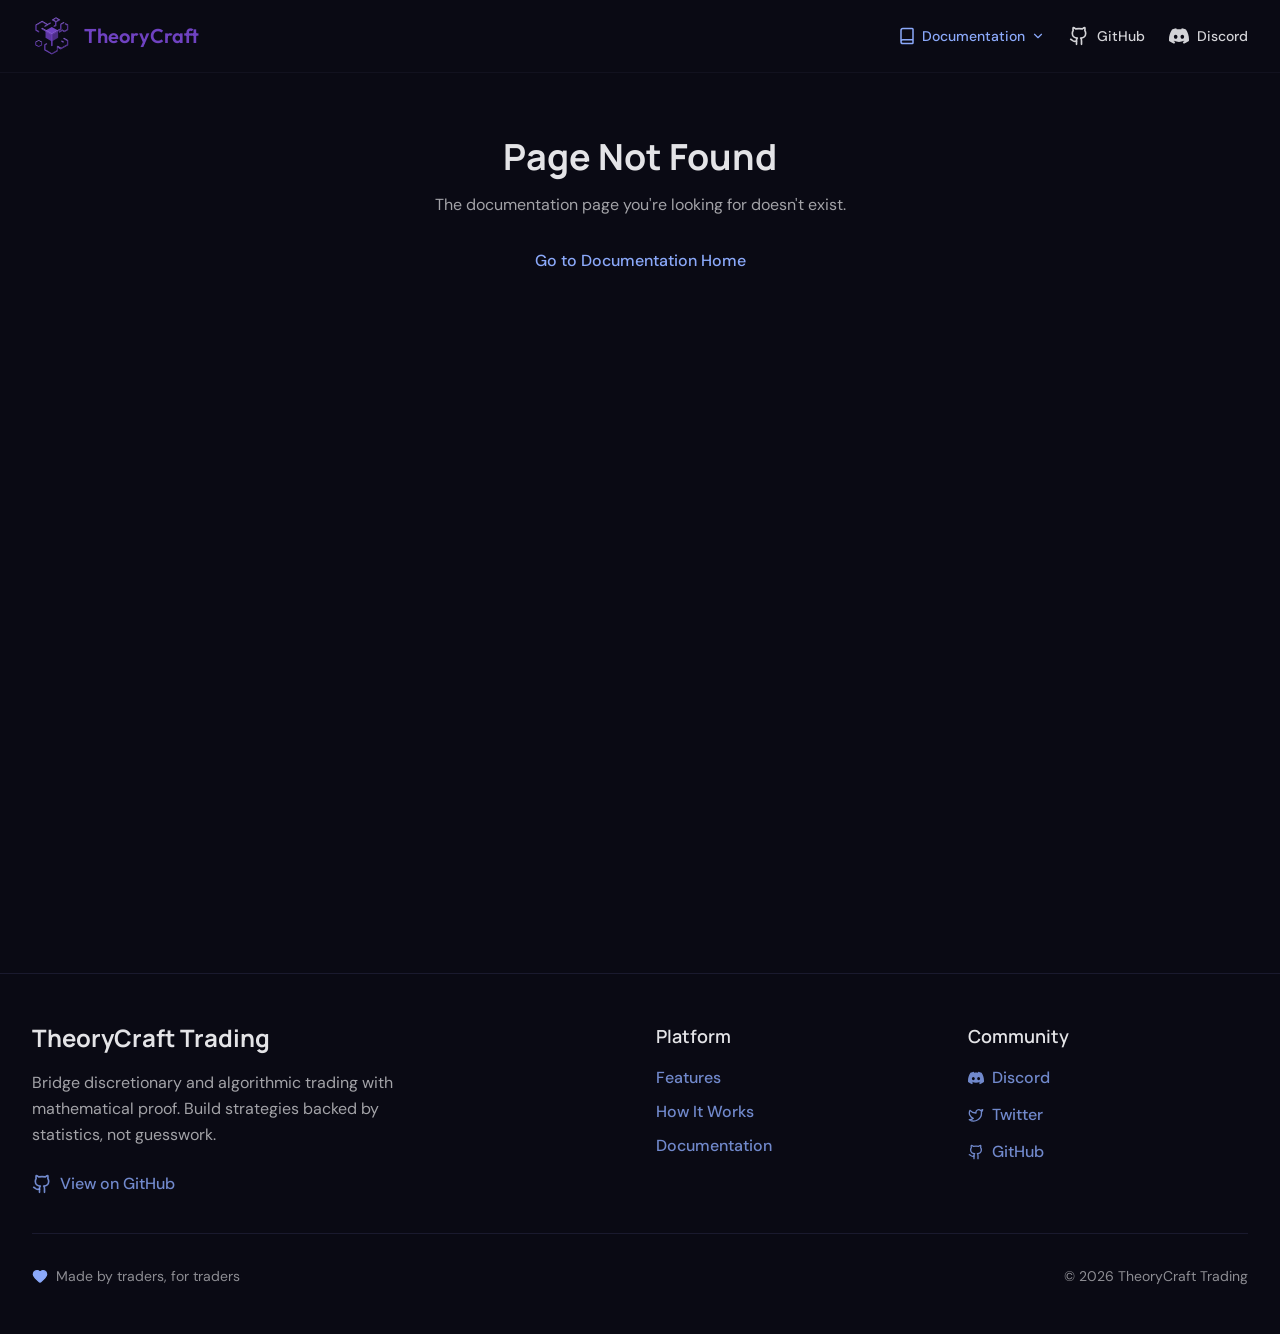
<file: docs/concepts/engines/index.html>
<!DOCTYPE html><html lang="en" class="dark"><head>
    <!-- Google Tag Manager -->
    <script async="" src="https://www.googletagmanager.com/gtm.js?id=GTM-N5C9TXX9"></script><script type="text/javascript" async="" src="https://www.googletagmanager.com/gtag/js?id=G-WK1V0DGVW8&amp;cx=c&amp;gtm=4e5ca1"></script><script async="" src="https://www.googletagmanager.com/gtm.js?id=GTM-N5C9TXX9"></script><script>(function(w,d,s,l,i){w[l]=w[l]||[];w[l].push({'gtm.start':
    new Date().getTime(),event:'gtm.js'});var f=d.getElementsByTagName(s)[0],
    j=d.createElement(s),dl=l!='dataLayer'?'&l='+l:'';j.async=true;j.src=
    'https://www.googletagmanager.com/gtm.js?id='+i+dl;f.parentNode.insertBefore(j,f);
    })(window,document,'script','dataLayer','GTM-N5C9TXX9');</script>
    <!-- End Google Tag Manager -->

    <meta charset="UTF-8">
    <link rel="icon" type="image/svg+xml" href="/logo.svg">
    <meta name="viewport" content="width=device-width, initial-scale=1.0">

    <!-- Google Fonts -->
    <link rel="preconnect" href="https://fonts.googleapis.com">
    <link rel="preconnect" href="https://fonts.gstatic.com" crossorigin="">
    <link href="https://fonts.googleapis.com/css2?family=Manrope:wght@600;700;800&amp;family=Outfit:wght@500;600;700;800&amp;family=DM+Sans:wght@400;500;600;700&amp;display=swap" rel="stylesheet">

    <!-- Primary Meta Tags -->
    <title>Engines - Strategy Execution and Analysis | TheoryCraft Trading</title>
    <meta name="title" content="Engines - Strategy Execution and Analysis | TheoryCraft Trading">
    <meta name="description" content="Learn about Engines in TheoryCraft, the components that consume market and broker events to execute trading logic, manage portfolios, control risk, calculate statistics, and optimize parameters.">
    <meta name="keywords" content="engine, strategy execution, trading strategy, backtesting, portfolio management, optimization, risk management, performance metrics">
    <meta name="author" content="DarkyZ aka ImNotAVirus">

    <!-- Open Graph / Facebook -->
    <meta property="og:type" content="website">
    <meta property="og:url" content="https://theorycraft-trading.com/">
    <meta property="og:title" content="TheoryCraft Trading | Backtest &amp; Validate Statistical Edges">
    <meta property="og:description" content="Backtest and validate trading edges with statistical analysis. Build composable strategies, test across years of market data, and prove your edge.">
    <meta property="og:image" content="https://theorycraft-trading.com/og-image.png">

    <!-- Twitter -->
    <meta property="twitter:card" content="summary_large_image">
    <meta property="twitter:url" content="https://theorycraft-trading.com/">
    <meta property="twitter:title" content="TheoryCraft Trading | Backtest &amp; Validate Statistical Edges">
    <meta property="twitter:description" content="Backtest and validate trading edges with statistical analysis. Build composable strategies, test across years of market data, and prove your edge.">
    <meta property="twitter:image" content="https://theorycraft-trading.com/og-image.png">

    <!-- Canonical URL -->
    <link rel="canonical" href="https://theorycraft-trading.com/docs/concepts/engines/">

    <!-- Structured Data -->
    <script type="application/ld+json">
    {
      "@context": "https://schema.org",
      "@type": "SoftwareApplication",
      "name": "TheoryCraft Trading",
      "applicationCategory": "FinanceApplication",
      "applicationSubCategory": "Trading Analysis & Backtesting Software",
      "operatingSystem": "Web",
      "description": "Backtesting platform for validating statistical trading edges. Build composable trading strategies, backtest with multi-year market data, and validate statistical edges with AI-powered analysis. Open-source backtesting engine with modular edge composition.",
      "url": "https://theorycraft-trading.com/",
      "author": {
        "@type": "Organization",
        "name": "TheoryCraft Trading"
      },
      "softwareVersion": "1.0",
      "featureList": [
        "Statistical edge validation and backtesting",
        "Composable and modular trading edge blocks",
        "Multi-year backtesting with quantitative statistics",
        "AI-powered strategy generation and optimization",
        "Edge discovery through pattern recognition",
        "Quantitative performance analysis and validation",
        "Open-source backtesting core components",
        "Python and Elixir integration"
      ],
      "keywords": [
        "trading edge validation",
        "statistical backtesting",
        "composable trading strategies",
        "AI trading platform",
        "open source backtesting",
        "edge discovery",
        "quantitative trading analysis",
        "multi-year backtesting",
        "modular trading edges",
        "AI strategy optimization"
      ]
    }
    </script>
    <script type="module" crossorigin="" src="/assets/index-MJZMhdpF.js"></script>
    <link rel="modulepreload" crossorigin="" href="/assets/rolldown-runtime-DGruFWvd.js">
    <link rel="modulepreload" crossorigin="" href="/assets/three-DgpA75CY.js">
    <link rel="stylesheet" crossorigin="" href="/assets/index-BG14EI4C.css">
  </head>
  <body>
    <div id="root"><main class="min-h-screen"><nav class="border-b border-base-200 bg-base-100"><div class="max-w-7xl mx-auto px-4 md:px-8 py-4 flex items-center justify-between"><a class="flex items-center gap-3 hover:opacity-80 hover:text-primary! transition-opacity" href="/" data-discover="true"><img alt="TheoryCraft Trading Logo" class="size-10" src="/assets/logo-3pQkZDJW.svg"><span class="text-xl font-semibold font-brand">TheoryCraft</span></a><div class="flex items-center gap-4 md:gap-6"><div class="relative group"><button class="sm:hidden flex items-center gap-1.5 text-sm font-medium transition-colors bg-transparent border-none p-0 outline-none focus:outline-none cursor-pointer text-accent"><svg xmlns="http://www.w3.org/2000/svg" width="18" height="18" viewBox="0 0 24 24" fill="none" stroke="currentColor" stroke-width="2" stroke-linecap="round" stroke-linejoin="round" class="lucide lucide-book" aria-hidden="true"><path d="M4 19.5v-15A2.5 2.5 0 0 1 6.5 2H19a1 1 0 0 1 1 1v18a1 1 0 0 1-1 1H6.5a1 1 0 0 1 0-5H20"></path></svg><svg xmlns="http://www.w3.org/2000/svg" width="14" height="14" viewBox="0 0 24 24" fill="none" stroke="currentColor" stroke-width="2" stroke-linecap="round" stroke-linejoin="round" class="lucide lucide-chevron-down transition-transform" aria-hidden="true"><path d="m6 9 6 6 6-6"></path></svg></button><a class="hidden sm:flex items-center gap-1.5 text-sm font-medium transition-colors text-accent" href="/docs" data-discover="true"><svg xmlns="http://www.w3.org/2000/svg" width="18" height="18" viewBox="0 0 24 24" fill="none" stroke="currentColor" stroke-width="2" stroke-linecap="round" stroke-linejoin="round" class="lucide lucide-book" aria-hidden="true"><path d="M4 19.5v-15A2.5 2.5 0 0 1 6.5 2H19a1 1 0 0 1 1 1v18a1 1 0 0 1-1 1H6.5a1 1 0 0 1 0-5H20"></path></svg><span>Documentation</span><svg xmlns="http://www.w3.org/2000/svg" width="14" height="14" viewBox="0 0 24 24" fill="none" stroke="currentColor" stroke-width="2" stroke-linecap="round" stroke-linejoin="round" class="lucide lucide-chevron-down transition-transform group-hover:rotate-180" aria-hidden="true"><path d="m6 9 6 6 6-6"></path></svg></a><div class="fixed sm:absolute top-16 sm:top-full left-4 right-4 sm:left-auto sm:right-0 pt-2 sm:w-72 z-50 hidden sm:hidden sm:group-hover:block"><div class="bg-base-200 border border-base-300 rounded-lg shadow-xl overflow-hidden p-2"><a class="flex items-start gap-3 p-3 rounded-md hover:bg-base-300/50 transition-colors group/link" href="/docs" data-discover="true"><svg xmlns="http://www.w3.org/2000/svg" width="20" height="20" viewBox="0 0 24 24" fill="none" stroke="currentColor" stroke-width="2" stroke-linecap="round" stroke-linejoin="round" class="lucide lucide-book text-accent/70 group-hover/link:text-accent mt-0.5 shrink-0" aria-hidden="true"><path d="M4 19.5v-15A2.5 2.5 0 0 1 6.5 2H19a1 1 0 0 1 1 1v18a1 1 0 0 1-1 1H6.5a1 1 0 0 1 0-5H20"></path></svg><div><div class="font-medium text-sm text-base-content">Introduction</div><div class="text-xs text-base-content/60">Get started with TheoryCraft</div></div></a><a class="flex items-start gap-3 p-3 rounded-md hover:bg-base-300/50 transition-colors group/link" href="/docs/concepts/datafeed" data-discover="true"><svg xmlns="http://www.w3.org/2000/svg" width="20" height="20" viewBox="0 0 24 24" fill="none" stroke="currentColor" stroke-width="2" stroke-linecap="round" stroke-linejoin="round" class="lucide lucide-database text-accent/70 group-hover/link:text-accent mt-0.5 shrink-0" aria-hidden="true"><ellipse cx="12" cy="5" rx="9" ry="3"></ellipse><path d="M3 5V19A9 3 0 0 0 21 19V5"></path><path d="M3 12A9 3 0 0 0 21 12"></path></svg><div><div class="font-medium text-sm text-base-content">DataFeeds</div><div class="text-xs text-base-content/60">Understanding market data sources</div></div></a><a class="flex items-start gap-3 p-3 rounded-md hover:bg-base-300/50 transition-colors group/link" href="/docs/concepts/broker" data-discover="true"><svg xmlns="http://www.w3.org/2000/svg" width="20" height="20" viewBox="0 0 24 24" fill="none" stroke="currentColor" stroke-width="2" stroke-linecap="round" stroke-linejoin="round" class="lucide lucide-landmark text-accent/70 group-hover/link:text-accent mt-0.5 shrink-0" aria-hidden="true"><path d="M10 18v-7"></path><path d="M11.12 2.198a2 2 0 0 1 1.76.006l7.866 3.847c.476.233.31.949-.22.949H3.474c-.53 0-.695-.716-.22-.949z"></path><path d="M14 18v-7"></path><path d="M18 18v-7"></path><path d="M3 22h18"></path><path d="M6 18v-7"></path></svg><div><div class="font-medium text-sm text-base-content">Broker</div><div class="text-xs text-base-content/60">Order execution and positions</div></div></a><a class="flex items-start gap-3 p-3 rounded-md hover:bg-base-300/50 transition-colors group/link" href="/docs/concepts/engines" data-discover="true"><svg xmlns="http://www.w3.org/2000/svg" width="20" height="20" viewBox="0 0 24 24" fill="none" stroke="currentColor" stroke-width="2" stroke-linecap="round" stroke-linejoin="round" class="lucide lucide-cog text-accent/70 group-hover/link:text-accent mt-0.5 shrink-0" aria-hidden="true"><path d="M11 10.27 7 3.34"></path><path d="m11 13.73-4 6.93"></path><path d="M12 22v-2"></path><path d="M12 2v2"></path><path d="M14 12h8"></path><path d="m17 20.66-1-1.73"></path><path d="m17 3.34-1 1.73"></path><path d="M2 12h2"></path><path d="m20.66 17-1.73-1"></path><path d="m20.66 7-1.73 1"></path><path d="m3.34 17 1.73-1"></path><path d="m3.34 7 1.73 1"></path><circle cx="12" cy="12" r="2"></circle><circle cx="12" cy="12" r="8"></circle></svg><div><div class="font-medium text-sm text-base-content">Engines</div><div class="text-xs text-base-content/60">Strategy and portfolio execution</div></div></a><a class="flex items-start gap-3 p-3 rounded-md hover:bg-base-300/50 transition-colors group/link" href="/docs/concepts/event-driven-workflow" data-discover="true"><svg xmlns="http://www.w3.org/2000/svg" width="20" height="20" viewBox="0 0 24 24" fill="none" stroke="currentColor" stroke-width="2" stroke-linecap="round" stroke-linejoin="round" class="lucide lucide-workflow text-accent/70 group-hover/link:text-accent mt-0.5 shrink-0" aria-hidden="true"><rect width="8" height="8" x="3" y="3" rx="2"></rect><path d="M7 11v4a2 2 0 0 0 2 2h4"></path><rect width="8" height="8" x="13" y="13" rx="2"></rect></svg><div><div class="font-medium text-sm text-base-content">Event-Driven Workflow</div><div class="text-xs text-base-content/60">Architecture overview</div></div></a><a class="flex items-start gap-3 p-3 rounded-md hover:bg-base-300/50 transition-colors group/link" href="/docs/guides/dukascopy" data-discover="true"><svg xmlns="http://www.w3.org/2000/svg" width="20" height="20" viewBox="0 0 24 24" fill="none" stroke="currentColor" stroke-width="2" stroke-linecap="round" stroke-linejoin="round" class="lucide lucide-file-text text-accent/70 group-hover/link:text-accent mt-0.5 shrink-0" aria-hidden="true"><path d="M15 2H6a2 2 0 0 0-2 2v16a2 2 0 0 0 2 2h12a2 2 0 0 0 2-2V7Z"></path><path d="M14 2v4a2 2 0 0 0 2 2h4"></path><path d="M10 9H8"></path><path d="M16 13H8"></path><path d="M16 17H8"></path></svg><div><div class="font-medium text-sm text-base-content">Dukascopy Guide</div><div class="text-xs text-base-content/60">Download historical data</div></div></a><a class="flex items-start gap-3 p-3 rounded-md hover:bg-base-300/50 transition-colors group/link" href="/docs/guides/visualization" data-discover="true"><svg xmlns="http://www.w3.org/2000/svg" width="20" height="20" viewBox="0 0 24 24" fill="none" stroke="currentColor" stroke-width="2" stroke-linecap="round" stroke-linejoin="round" class="lucide lucide-chart-column text-accent/70 group-hover/link:text-accent mt-0.5 shrink-0" aria-hidden="true"><path d="M3 3v16a2 2 0 0 0 2 2h16"></path><path d="M18 17V9"></path><path d="M13 17V5"></path><path d="M8 17v-3"></path></svg><div><div class="font-medium text-sm text-base-content">Visualization</div><div class="text-xs text-base-content/60">Charts with Kino TheoryCraft</div></div></a></div></div></div><a href="https://github.com/theorycraft-trading" target="_blank" rel="noopener noreferrer nofollow" class="flex items-center gap-2 text-sm font-medium text-neutral-content hover:text-accent transition-colors"><svg xmlns="http://www.w3.org/2000/svg" width="20" height="20" viewBox="0 0 24 24" fill="none" stroke="currentColor" stroke-width="2" stroke-linecap="round" stroke-linejoin="round" class="lucide lucide-github" aria-hidden="true"><path d="M15 22v-4a4.8 4.8 0 0 0-1-3.5c3 0 6-2 6-5.5.08-1.25-.27-2.48-1-3.5.28-1.15.28-2.35 0-3.5 0 0-1 0-3 1.5-2.64-.5-5.36-.5-8 0C6 2 5 2 5 2c-.3 1.15-.3 2.35 0 3.5A5.403 5.403 0 0 0 4 9c0 3.5 3 5.5 6 5.5-.39.49-.68 1.05-.85 1.65-.17.6-.22 1.23-.15 1.85v4"></path><path d="M9 18c-4.51 2-5-2-7-2"></path></svg><span class="hidden sm:inline">GitHub</span></a><a href="https://discord.gg/sV7mdxEy4G" target="_blank" rel="noopener noreferrer nofollow" class="flex items-center gap-2 text-sm font-medium text-neutral-content hover:text-accent transition-colors"><svg width="20" height="20" viewBox="0 -28.5 256 256" xmlns="http://www.w3.org/2000/svg" class="" fill="currentColor"><path d="M216.856339,16.5966031 C200.285002,8.84328665 182.566144,3.2084988 164.041564,0 C161.766523,4.11318106 159.108624,9.64549908 157.276099,14.0464379 C137.583995,11.0849896 118.072967,11.0849896 98.7430163,14.0464379 C96.9108417,9.64549908 94.1925838,4.11318106 91.8971895,0 C73.3526068,3.2084988 55.6133949,8.86399117 39.0420583,16.6376612 C5.61752293,67.146514 -3.4433191,116.400813 1.08711069,164.955721 C23.2560196,181.510915 44.7403634,191.567697 65.8621325,198.148576 C71.0772151,190.971126 75.7283628,183.341335 79.7352139,175.300261 C72.104019,172.400575 64.7949724,168.822202 57.8887866,164.667963 C59.7209612,163.310589 61.5131304,161.891452 63.2445898,160.431257 C105.36741,180.133187 151.134928,180.133187 192.754523,160.431257 C194.506336,161.891452 196.298154,163.310589 198.110326,164.667963 C191.183787,168.842556 183.854737,172.420929 176.223542,175.320965 C180.230393,183.341335 184.861538,190.991831 190.096624,198.16893 C211.238746,191.588051 232.743023,181.531619 254.911949,164.955721 C260.227747,108.668201 245.831087,59.8662432 216.856339,16.5966031 Z M85.4738752,135.09489 C72.8290281,135.09489 62.4592217,123.290155 62.4592217,108.914901 C62.4592217,94.5396472 72.607595,82.7145587 85.4738752,82.7145587 C98.3405064,82.7145587 108.709962,94.5189427 108.488529,108.914901 C108.508531,123.290155 98.3405064,135.09489 85.4738752,135.09489 Z M170.525237,135.09489 C157.88039,135.09489 147.510584,123.290155 147.510584,108.914901 C147.510584,94.5396472 157.658606,82.7145587 170.525237,82.7145587 C183.391518,82.7145587 193.761324,94.5189427 193.539891,108.914901 C193.539891,123.290155 183.391518,135.09489 170.525237,135.09489 Z"></path></svg><span class="hidden sm:inline">Discord</span></a></div></div></nav><div class="min-h-screen bg-base-100"><button class="lg:hidden fixed bottom-5 right-5 z-40 p-3 rounded-lg bg-base-300 border border-base-content/20 text-base-content shadow-lg hover:bg-base-200 transition-colors" aria-label="Open menu"><svg xmlns="http://www.w3.org/2000/svg" width="24" height="24" viewBox="0 0 24 24" fill="none" stroke="currentColor" stroke-width="2" stroke-linecap="round" stroke-linejoin="round" class="lucide lucide-menu w-5 h-5" aria-hidden="true"><path d="M4 5h16"></path><path d="M4 12h16"></path><path d="M4 19h16"></path></svg></button><aside class="fixed top-0 left-0 h-full w-72 bg-base-100 border-r border-base-300 z-50 transform transition-transform duration-200 ease-in-out lg:hidden -translate-x-full"><div class="flex items-center justify-between p-4 border-b border-base-300"><span class="font-heading font-bold text-lg">Documentation</span><button class="p-2 rounded-lg bg-base-200 text-base-content hover:bg-base-300 transition-colors" aria-label="Close menu"><svg xmlns="http://www.w3.org/2000/svg" width="24" height="24" viewBox="0 0 24 24" fill="none" stroke="currentColor" stroke-width="2" stroke-linecap="round" stroke-linejoin="round" class="lucide lucide-x w-4 h-4" aria-hidden="true"><path d="M18 6 6 18"></path><path d="m6 6 12 12"></path></svg></button></div><nav class="p-4 space-y-6 overflow-y-auto h-[calc(100%-65px)]"><div><h3 class="font-semibold text-sm text-base-content/50 uppercase tracking-wider mb-2">Getting Started</h3><ul class="space-y-1"><li><a class="block px-3 py-1.5 rounded text-sm transition-colors text-base-content/70 hover:text-base-content hover:bg-base-200/50" href="/docs" data-discover="true">Introduction</a></li></ul></div><div><h3 class="font-semibold text-sm text-base-content/50 uppercase tracking-wider mb-2">Concepts</h3><ul class="space-y-1"><li><a class="block px-3 py-1.5 rounded text-sm transition-colors text-base-content/70 hover:text-base-content hover:bg-base-200/50" href="/docs/concepts/datafeed" data-discover="true">MarketSource &amp; DataFeeds</a></li><li><a class="block px-3 py-1.5 rounded text-sm transition-colors text-base-content/70 hover:text-base-content hover:bg-base-200/50" href="/docs/concepts/broker" data-discover="true">Broker</a></li><li><a class="block px-3 py-1.5 rounded text-sm transition-colors bg-accent/10 text-accent font-medium" href="/docs/concepts/engines" data-discover="true">Engines</a></li><li><a class="block px-3 py-1.5 rounded text-sm transition-colors text-base-content/70 hover:text-base-content hover:bg-base-200/50" href="/docs/concepts/event-driven-workflow" data-discover="true">Event-Driven Workflow</a></li></ul></div><div><h3 class="font-semibold text-sm text-base-content/50 uppercase tracking-wider mb-2">Guides</h3><ul class="space-y-1"><li><a class="block px-3 py-1.5 rounded text-sm transition-colors text-base-content/70 hover:text-base-content hover:bg-base-200/50" href="/docs/guides/dukascopy" data-discover="true">Dukascopy DataFeed</a></li><li><a class="block px-3 py-1.5 rounded text-sm transition-colors text-base-content/70 hover:text-base-content hover:bg-base-200/50" href="/docs/guides/visualization" data-discover="true">Visualization with Kino</a></li></ul></div></nav></aside><div class="max-w-7xl mx-auto px-4 md:px-6 py-8"><div class="flex gap-8"><aside class="hidden lg:block w-64 shrink-0"><nav class="sticky top-8 space-y-6"><div><h3 class="font-semibold text-sm text-base-content/50 uppercase tracking-wider mb-2">Getting Started</h3><ul class="space-y-1"><li><a class="block px-3 py-1.5 rounded text-sm transition-colors text-base-content/70 hover:text-base-content hover:bg-base-200/50" href="/docs" data-discover="true">Introduction</a></li></ul></div><div><h3 class="font-semibold text-sm text-base-content/50 uppercase tracking-wider mb-2">Concepts</h3><ul class="space-y-1"><li><a class="block px-3 py-1.5 rounded text-sm transition-colors text-base-content/70 hover:text-base-content hover:bg-base-200/50" href="/docs/concepts/datafeed" data-discover="true">MarketSource &amp; DataFeeds</a></li><li><a class="block px-3 py-1.5 rounded text-sm transition-colors text-base-content/70 hover:text-base-content hover:bg-base-200/50" href="/docs/concepts/broker" data-discover="true">Broker</a></li><li><a class="block px-3 py-1.5 rounded text-sm transition-colors bg-accent/10 text-accent font-medium" href="/docs/concepts/engines" data-discover="true">Engines</a></li><li><a class="block px-3 py-1.5 rounded text-sm transition-colors text-base-content/70 hover:text-base-content hover:bg-base-200/50" href="/docs/concepts/event-driven-workflow" data-discover="true">Event-Driven Workflow</a></li></ul></div><div><h3 class="font-semibold text-sm text-base-content/50 uppercase tracking-wider mb-2">Guides</h3><ul class="space-y-1"><li><a class="block px-3 py-1.5 rounded text-sm transition-colors text-base-content/70 hover:text-base-content hover:bg-base-200/50" href="/docs/guides/dukascopy" data-discover="true">Dukascopy DataFeed</a></li><li><a class="block px-3 py-1.5 rounded text-sm transition-colors text-base-content/70 hover:text-base-content hover:bg-base-200/50" href="/docs/guides/visualization" data-discover="true">Visualization with Kino</a></li></ul></div></nav></aside><main class="flex-1 min-w-0"><nav class="flex items-center gap-2 text-sm text-accent mb-6"><a class="text-accent! no-underline! hover:underline!" href="/" data-discover="true"><svg xmlns="http://www.w3.org/2000/svg" width="24" height="24" viewBox="0 0 24 24" fill="none" stroke="currentColor" stroke-width="2" stroke-linecap="round" stroke-linejoin="round" class="lucide lucide-house w-4 h-4" aria-hidden="true"><path d="M15 21v-8a1 1 0 0 0-1-1h-4a1 1 0 0 0-1 1v8"></path><path d="M3 10a2 2 0 0 1 .709-1.528l7-6a2 2 0 0 1 2.582 0l7 6A2 2 0 0 1 21 10v9a2 2 0 0 1-2 2H5a2 2 0 0 1-2-2z"></path></svg></a><svg xmlns="http://www.w3.org/2000/svg" width="24" height="24" viewBox="0 0 24 24" fill="none" stroke="currentColor" stroke-width="2" stroke-linecap="round" stroke-linejoin="round" class="lucide lucide-chevron-right w-4 h-4 text-accent/50" aria-hidden="true"><path d="m9 18 6-6-6-6"></path></svg><a class="text-accent! no-underline! hover:underline!" href="/docs" data-discover="true">Docs</a><svg xmlns="http://www.w3.org/2000/svg" width="24" height="24" viewBox="0 0 24 24" fill="none" stroke="currentColor" stroke-width="2" stroke-linecap="round" stroke-linejoin="round" class="lucide lucide-chevron-right w-4 h-4 text-accent/50" aria-hidden="true"><path d="m9 18 6-6-6-6"></path></svg><span>Concepts</span><svg xmlns="http://www.w3.org/2000/svg" width="24" height="24" viewBox="0 0 24 24" fill="none" stroke="currentColor" stroke-width="2" stroke-linecap="round" stroke-linejoin="round" class="lucide lucide-chevron-right w-4 h-4 text-accent/50" aria-hidden="true"><path d="m9 18 6-6-6-6"></path></svg><span class="text-base-content">Engines - Strategy Execution and Analysis</span></nav><nav class="mb-8 p-6 bg-base-200/50 rounded-lg border border-base-300"><h2 class="font-heading font-bold text-lg text-base-content mb-4">Table of Contents</h2><ol class="list-decimal list-inside space-y-2 text-base"><li class="text-base-content/70"><a href="#design-principle" class="underline text-accent hover:text-accent/70 transition-colors">Design Principle</a></li><li class="text-base-content/70"><a href="#types-of-engines" class="underline text-accent hover:text-accent/70 transition-colors">Types of Engines</a></li><li class="text-base-content/70"><a href="#how-engines-work" class="underline text-accent hover:text-accent/70 transition-colors">How Engines Work</a></li><li class="text-base-content/70"><a href="#composing-engines" class="underline text-accent hover:text-accent/70 transition-colors">Composing Engines</a></li><li class="text-base-content/70"><a href="#next-steps" class="underline text-accent hover:text-accent/70 transition-colors">Next Steps</a></li></ol></nav><article class="prose prose-invert max-w-none
                prose-headings:font-heading prose-headings:font-bold
                prose-h1:text-3xl
                prose-h2:border-b prose-h2:border-base-300 prose-h2:pb-2
                prose-p:text-base-content/80 prose-p:leading-relaxed
                prose-a:text-accent prose-a:no-underline prose-a:hover:underline
                prose-code:text-accent prose-code:bg-base-200 prose-code:px-1.5 prose-code:py-0.5 prose-code:rounded prose-code:before:content-none prose-code:after:content-none
                prose-pre:bg-base-200 prose-pre:border prose-pre:border-base-300 prose-pre:rounded-lg
                prose-li:text-base-content/80
                prose-strong:text-base-content
              "><h1 id="engines">Engines</h1>
<p>⚠️ <strong>This page may change as the Engine architecture is still being designed.</strong></p>
<p>Engines are the processing components in TheoryCraft that consume events and perform specific tasks. Each Engine receives MarketEvents and/or BrokerEvents, then executes its designated function.</p>
<h2 id="design-principle">Design Principle</h2>
<p><strong>One Engine = one event consumer with a single, stable responsibility.</strong></p>
<p>Each Engine:</p>
<ul>
<li>Consumes MarketEvent and/or BrokerEvent streams</li>
<li>Can emit orders, metrics, or artifacts</li>
<li>Does exactly one thing</li>
<li>Can be plugged or unplugged without breaking the system</li>
</ul>
<p>If two responsibilities have different rhythms, time horizons, or outputs, they belong in separate Engines. This separation ensures clean boundaries, testability, and flexibility.</p>
<h2 id="types-of-engines">Types of Engines</h2>
<h3 id="strategyengine">StrategyEngine</h3>
<p>Transforms market events into trading decisions. The StrategyEngine is the decision-making brain: it evaluates strategy logic and produces signals.</p>
<p><strong>Responsibilities:</strong></p>
<ul>
<li>Evaluate entry and exit conditions</li>
<li>Produce signals (entry, exit, sizing)</li>
<li>Remain stateless or minimally stateful</li>
</ul>
<p><strong>Inputs:</strong> MarketEvent, optionally BrokerEvent (for position awareness)</p>
<p><strong>Outputs:</strong> Order intentions (not direct execution)</p>
<p>The StrategyEngine focuses purely on decision logic. It doesn't execute orders, calculate statistics, or manage risk. Those responsibilities belong to other Engines.</p>
<h3 id="portfolioengine">PortfolioEngine</h3>
<p>Coordinates multiple strategies. The PortfolioEngine handles capital allocation, aggregate risk, and strategy arbitration.</p>
<p><strong>Responsibilities:</strong></p>
<ul>
<li>Allocate capital across strategies</li>
<li>Manage global risk exposure</li>
<li>Arbitrate between competing signals</li>
<li>Control correlation and exposure</li>
</ul>
<p><strong>Inputs:</strong> Signals from multiple StrategyEngines, Broker state</p>
<p><strong>Outputs:</strong> Aggregated orders</p>
<p><strong>Why separate from StrategyEngine?</strong> Strategy logic and portfolio management operate at different levels. A StrategyEngine knows nothing about other strategies. It just produces signals. The PortfolioEngine sees the full picture and decides how to combine them.</p>
<p>Without a PortfolioEngine, you're limited to single-strategy trading.</p>
<h3 id="riskengine">RiskEngine</h3>
<p>Controls risk before execution. The RiskEngine validates order intentions against risk rules before they reach the Broker.</p>
<p><strong>Responsibilities:</strong></p>
<ul>
<li>Enforce drawdown limits</li>
<li>Monitor maximum exposure</li>
<li>Control leverage</li>
<li>Implement kill-switch logic</li>
<li>Apply risk management rules</li>
</ul>
<p><strong>Inputs:</strong> Order intentions, Broker state</p>
<p><strong>Outputs:</strong> Validated or blocked orders</p>
<p><strong>Why separate?</strong> Separating risk control from strategy logic is an institutional best practice. It creates a clear boundary: strategies propose, risk controls dispose.</p>
<h3 id="statisticsengine">StatisticsEngine</h3>
<p>Measures performance after the fact. The StatisticsEngine tracks trades and computes metrics to evaluate strategy performance.</p>
<p><strong>Responsibilities:</strong></p>
<ul>
<li>Calculate metrics: PnL, drawdown, Sharpe ratio, Sortino ratio, expectancy</li>
<li>Aggregate by trade, day, or period</li>
<li>Generate performance reports and time series</li>
</ul>
<p><strong>Inputs:</strong> BrokerEvent, optionally MarketEvent</p>
<p><strong>Outputs:</strong> Metrics, reports, time series data</p>
<p><strong>Why separate from StrategyEngine?</strong> Statistics operate at different frequencies and use non-causal logic (they look at completed trades). Mixing statistics into strategy code risks look-ahead contamination. Keeping them separate ensures clean backtesting.</p>
<h3 id="optimizerengine">OptimizerEngine</h3>
<p>Explores parameter space. The OptimizerEngine runs multiple backtests with different configurations to find optimal parameters.</p>
<p><strong>Responsibilities:</strong></p>
<ul>
<li>Define parameter search space</li>
<li>Launch N backtests</li>
<li>Collect and compare metrics</li>
<li>Return optimal configurations</li>
</ul>
<p><strong>Inputs:</strong> Parameter ranges, strategy definitions</p>
<p><strong>Outputs:</strong> Ranked configurations, optimization reports</p>
<p>The OptimizerEngine is a "meta" engine. It orchestrates other engines and pipelines rather than processing market data directly, and operates outside real-time.</p>
<h3 id="liveguardengine">LiveGuardEngine</h3>
<p>Monitors live execution. The LiveGuardEngine watches for anomalies and divergences during live trading.</p>
<p><strong>Responsibilities:</strong></p>
<ul>
<li>Detect backtest vs live divergence</li>
<li>Monitor abnormal latency</li>
<li>Flag Broker/Market inconsistencies</li>
<li>Trigger alerts</li>
</ul>
<p><strong>Inputs:</strong> MarketEvent, BrokerEvent, system metrics</p>
<p><strong>Outputs:</strong> Alerts, diagnostics</p>
<p>The LiveGuardEngine is only relevant in live trading, but provides professional-grade monitoring for production systems.</p>
<h2 id="how-engines-work">How Engines Work</h2>
<p>A typical workflow:</p>
<ol>
<li>MarketSource emits MarketEvents (price data, indicators)</li>
<li>Broker emits BrokerEvents (order updates, position changes)</li>
<li>Engine receives one or both event streams</li>
<li>Engine processes events and performs its task</li>
<li>Engine emits outputs (orders, metrics, alerts)</li>
</ol>
<p>This event-driven design ensures the same Engine logic works across backtesting, paper trading, and live trading.</p>
<h2 id="composing-engines">Composing Engines</h2>
<p>While each workflow connects to a single primary Engine, Engines can be composed:</p>
<ul>
<li>StrategyEngine → RiskEngine → Broker</li>
<li>Multiple StrategyEngines → PortfolioEngine → RiskEngine → Broker</li>
<li>Any configuration → StatisticsEngine (observing)</li>
</ul>
<p>This composability lets you build sophisticated trading systems from simple, focused components.</p>
<h2 id="next-steps">Next Steps</h2>
<ul>
<li><a href="/docs/concepts/broker" data-discover="true">Broker</a> - Learn about order execution</li>
<li><a href="/docs/concepts/event-driven-workflow" data-discover="true">Event-Driven Workflow</a> - See how all components connect</li>
<li><a href="/docs/concepts/datafeed" data-discover="true">MarketSource &amp; DataFeeds</a> - Understand market data ingestion</li>
</ul></article></main></div></div></div><footer class="border-t border-base-300"><div class="max-w-7xl mx-auto px-8 py-8 md:py-12"><div class="grid md:grid-cols-4 gap-8 mb-8"><div class="col-span-2"><h3 class="text-xl md:text-2xl font-bold mb-4 font-heading">TheoryCraft Trading</h3><p class="text-sm md:text-base text-base-content/70 mb-6 max-w-sm leading-relaxed">Bridge discretionary and algorithmic trading with mathematical proof. Build strategies backed by statistics, not guesswork.</p><div class="text-center md:text-left"><a href="https://github.com/theorycraft-trading" target="_blank" rel="noopener noreferrer nofollow" class="text-sm md:text-base text-accent/80 hover:text-accent transition-colors"><span class="inline-flex items-center gap-2"><svg xmlns="http://www.w3.org/2000/svg" width="20" height="20" viewBox="0 0 24 24" fill="none" stroke="currentColor" stroke-width="2" stroke-linecap="round" stroke-linejoin="round" class="lucide lucide-github" aria-hidden="true"><path d="M15 22v-4a4.8 4.8 0 0 0-1-3.5c3 0 6-2 6-5.5.08-1.25-.27-2.48-1-3.5.28-1.15.28-2.35 0-3.5 0 0-1 0-3 1.5-2.64-.5-5.36-.5-8 0C6 2 5 2 5 2c-.3 1.15-.3 2.35 0 3.5A5.403 5.403 0 0 0 4 9c0 3.5 3 5.5 6 5.5-.39.49-.68 1.05-.85 1.65-.17.6-.22 1.23-.15 1.85v4"></path><path d="M9 18c-4.51 2-5-2-7-2"></path></svg><span>View on GitHub</span></span></a></div></div><div><h4 class="text-base md:text-lg font-semibold mb-4 font-heading">Platform</h4><ul class="space-y-2.5"><li><a href="#features" class="text-sm md:text-base text-accent/80 hover:text-accent transition-colors">Features</a></li><li><a href="#how-it-works" class="text-sm md:text-base text-accent/80 hover:text-accent transition-colors">How It Works</a></li><li><a href="https://github.com/theorycraft-trading" target="_blank" rel="noopener noreferrer nofollow" class="text-sm md:text-base text-accent/80 hover:text-accent transition-colors">Documentation</a></li></ul></div><div><h4 class="text-base md:text-lg font-semibold mb-4 font-heading">Community</h4><ul class="space-y-2.5"><li><a href="https://discord.gg/sV7mdxEy4G" target="_blank" rel="noopener noreferrer nofollow" class="text-sm md:text-base text-accent/80 hover:text-accent transition-colors"><span class="inline-flex items-center gap-2"><svg width="16" height="16" viewBox="0 -28.5 256 256" xmlns="http://www.w3.org/2000/svg" class="" fill="currentColor"><path d="M216.856339,16.5966031 C200.285002,8.84328665 182.566144,3.2084988 164.041564,0 C161.766523,4.11318106 159.108624,9.64549908 157.276099,14.0464379 C137.583995,11.0849896 118.072967,11.0849896 98.7430163,14.0464379 C96.9108417,9.64549908 94.1925838,4.11318106 91.8971895,0 C73.3526068,3.2084988 55.6133949,8.86399117 39.0420583,16.6376612 C5.61752293,67.146514 -3.4433191,116.400813 1.08711069,164.955721 C23.2560196,181.510915 44.7403634,191.567697 65.8621325,198.148576 C71.0772151,190.971126 75.7283628,183.341335 79.7352139,175.300261 C72.104019,172.400575 64.7949724,168.822202 57.8887866,164.667963 C59.7209612,163.310589 61.5131304,161.891452 63.2445898,160.431257 C105.36741,180.133187 151.134928,180.133187 192.754523,160.431257 C194.506336,161.891452 196.298154,163.310589 198.110326,164.667963 C191.183787,168.842556 183.854737,172.420929 176.223542,175.320965 C180.230393,183.341335 184.861538,190.991831 190.096624,198.16893 C211.238746,191.588051 232.743023,181.531619 254.911949,164.955721 C260.227747,108.668201 245.831087,59.8662432 216.856339,16.5966031 Z M85.4738752,135.09489 C72.8290281,135.09489 62.4592217,123.290155 62.4592217,108.914901 C62.4592217,94.5396472 72.607595,82.7145587 85.4738752,82.7145587 C98.3405064,82.7145587 108.709962,94.5189427 108.488529,108.914901 C108.508531,123.290155 98.3405064,135.09489 85.4738752,135.09489 Z M170.525237,135.09489 C157.88039,135.09489 147.510584,123.290155 147.510584,108.914901 C147.510584,94.5396472 157.658606,82.7145587 170.525237,82.7145587 C183.391518,82.7145587 193.761324,94.5189427 193.539891,108.914901 C193.539891,123.290155 183.391518,135.09489 170.525237,135.09489 Z"></path></svg><span>Discord</span></span></a></li><li><a href="https://x.com/ImNotAV1rus" target="_blank" rel="noopener noreferrer nofollow" class="text-sm md:text-base text-accent/80 hover:text-accent transition-colors"><span class="inline-flex items-center gap-2"><svg xmlns="http://www.w3.org/2000/svg" width="16" height="16" viewBox="0 0 24 24" fill="none" stroke="currentColor" stroke-width="2" stroke-linecap="round" stroke-linejoin="round" class="lucide lucide-twitter" aria-hidden="true"><path d="M22 4s-.7 2.1-2 3.4c1.6 10-9.4 17.3-18 11.6 2.2.1 4.4-.6 6-2C3 15.5.5 9.6 3 5c2.2 2.6 5.6 4.1 9 4-.9-4.2 4-6.6 7-3.8 1.1 0 3-1.2 3-1.2z"></path></svg><span>Twitter</span></span></a></li><li><a href="https://github.com/theorycraft-trading" target="_blank" rel="noopener noreferrer nofollow" class="text-sm md:text-base text-accent/80 hover:text-accent transition-colors"><span class="inline-flex items-center gap-2"><svg xmlns="http://www.w3.org/2000/svg" width="16" height="16" viewBox="0 0 24 24" fill="none" stroke="currentColor" stroke-width="2" stroke-linecap="round" stroke-linejoin="round" class="lucide lucide-github" aria-hidden="true"><path d="M15 22v-4a4.8 4.8 0 0 0-1-3.5c3 0 6-2 6-5.5.08-1.25-.27-2.48-1-3.5.28-1.15.28-2.35 0-3.5 0 0-1 0-3 1.5-2.64-.5-5.36-.5-8 0C6 2 5 2 5 2c-.3 1.15-.3 2.35 0 3.5A5.403 5.403 0 0 0 4 9c0 3.5 3 5.5 6 5.5-.39.49-.68 1.05-.85 1.65-.17.6-.22 1.23-.15 1.85v4"></path><path d="M9 18c-4.51 2-5-2-7-2"></path></svg><span>GitHub</span></span></a></li></ul></div></div><div class="pt-6 md:pt-8 border-t border-base-300 flex flex-col sm:flex-row justify-between items-center gap-3 md:gap-4"><div class="flex items-center gap-6 text-sm text-base-content/60"><span class="inline-flex items-center gap-2"><svg xmlns="http://www.w3.org/2000/svg" width="16" height="16" viewBox="0 0 24 24" fill="currentColor" stroke="currentColor" stroke-width="2" stroke-linecap="round" stroke-linejoin="round" class="lucide lucide-heart text-accent" aria-hidden="true"><path d="M2 9.5a5.5 5.5 0 0 1 9.591-3.676.56.56 0 0 0 .818 0A5.49 5.49 0 0 1 22 9.5c0 2.29-1.5 4-3 5.5l-5.492 5.313a2 2 0 0 1-3 .019L5 15c-1.5-1.5-3-3.2-3-5.5"></path></svg><span>Made by traders, for traders</span></span></div><p class="text-sm text-base-content/60">© 2025 TheoryCraft Trading</p></div></div></footer></main></div>
  

</body></html>
</file>
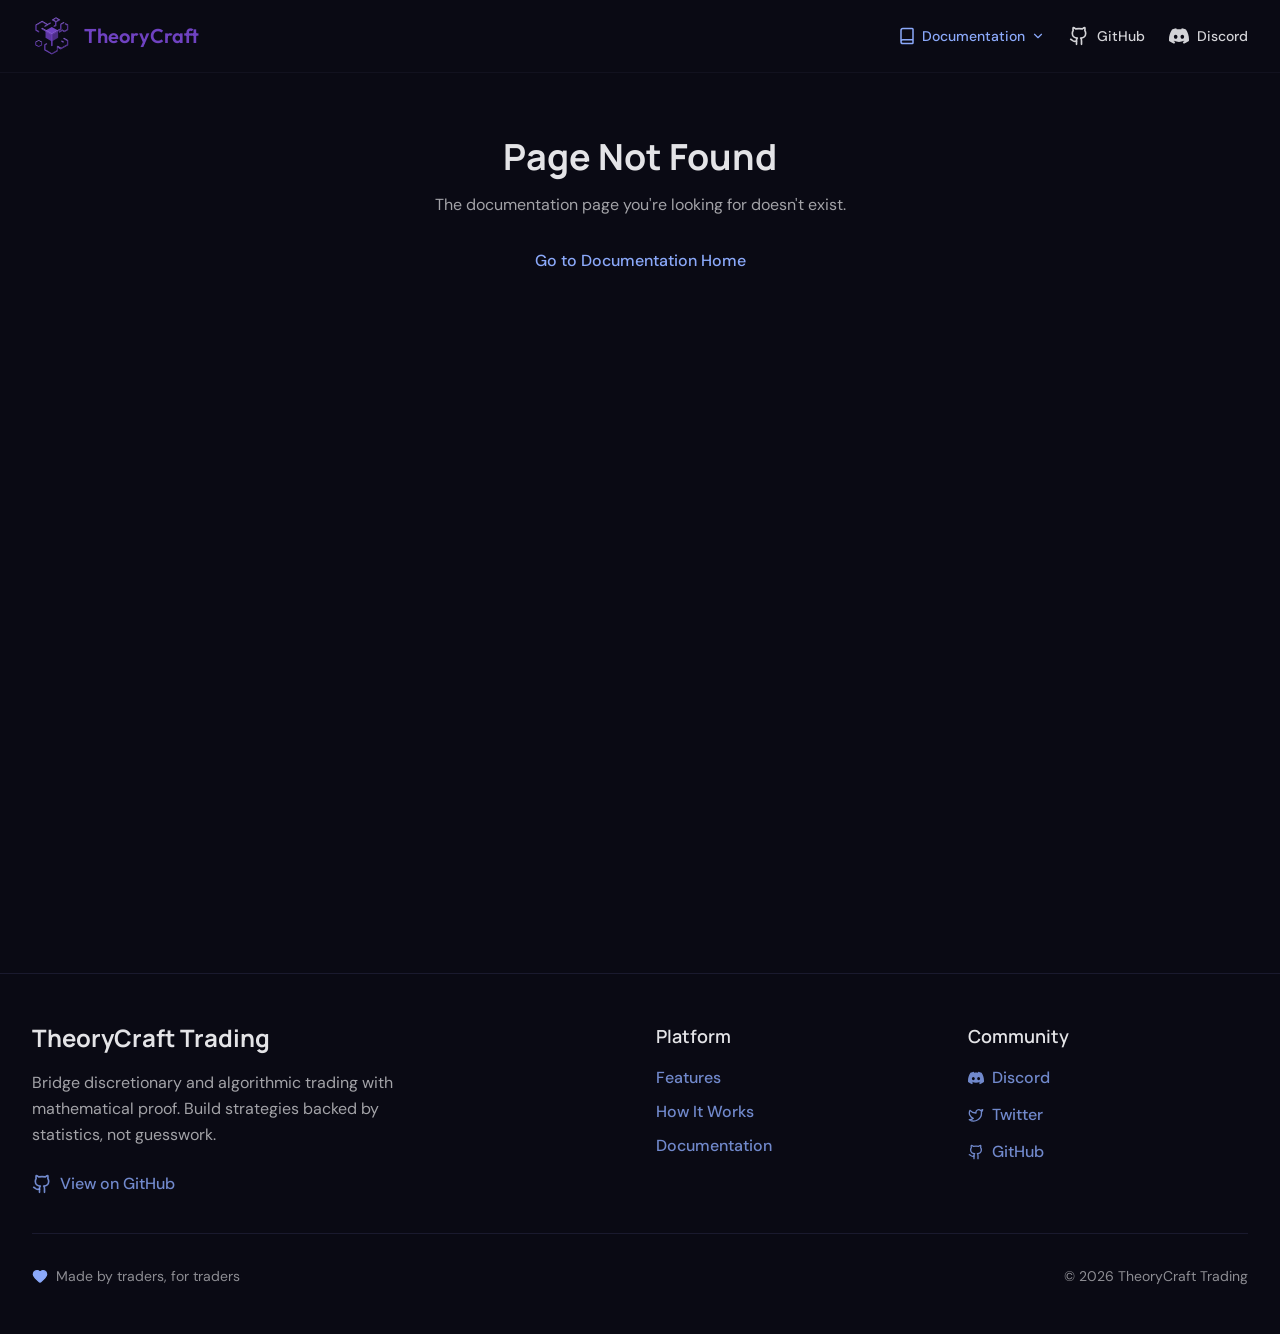
<file: docs/concepts/event-driven-workflow/index.html>
<!DOCTYPE html><html lang="en" class="dark"><head>
    <!-- Google Tag Manager -->
    <script async="" src="https://www.googletagmanager.com/gtm.js?id=GTM-N5C9TXX9"></script><script type="text/javascript" async="" src="https://www.googletagmanager.com/gtag/js?id=G-WK1V0DGVW8&amp;cx=c&amp;gtm=4e5ca1"></script><script async="" src="https://www.googletagmanager.com/gtm.js?id=GTM-N5C9TXX9"></script><script>(function(w,d,s,l,i){w[l]=w[l]||[];w[l].push({'gtm.start':
    new Date().getTime(),event:'gtm.js'});var f=d.getElementsByTagName(s)[0],
    j=d.createElement(s),dl=l!='dataLayer'?'&l='+l:'';j.async=true;j.src=
    'https://www.googletagmanager.com/gtm.js?id='+i+dl;f.parentNode.insertBefore(j,f);
    })(window,document,'script','dataLayer','GTM-N5C9TXX9');</script>
    <!-- End Google Tag Manager -->

    <meta charset="UTF-8">
    <link rel="icon" type="image/svg+xml" href="/logo.svg">
    <meta name="viewport" content="width=device-width, initial-scale=1.0">

    <!-- Google Fonts -->
    <link rel="preconnect" href="https://fonts.googleapis.com">
    <link rel="preconnect" href="https://fonts.gstatic.com" crossorigin="">
    <link href="https://fonts.googleapis.com/css2?family=Manrope:wght@600;700;800&amp;family=Outfit:wght@500;600;700;800&amp;family=DM+Sans:wght@400;500;600;700&amp;display=swap" rel="stylesheet">

    <!-- Primary Meta Tags -->
    <title>Event-Driven Workflow - Architecture Overview | TheoryCraft Trading</title>
    <meta name="title" content="Event-Driven Workflow - Architecture Overview | TheoryCraft Trading">
    <meta name="description" content="Understand the event-driven architecture of TheoryCraft, how MarketSource, Broker, and Engines communicate through structured events.">
    <meta name="keywords" content="event-driven, architecture, workflow, MarketEvent, BrokerEvent, backtesting, trading system">
    <meta name="author" content="DarkyZ aka ImNotAVirus">

    <!-- Open Graph / Facebook -->
    <meta property="og:type" content="website">
    <meta property="og:url" content="https://theorycraft-trading.com/">
    <meta property="og:title" content="TheoryCraft Trading | Backtest &amp; Validate Statistical Edges">
    <meta property="og:description" content="Backtest and validate trading edges with statistical analysis. Build composable strategies, test across years of market data, and prove your edge.">
    <meta property="og:image" content="https://theorycraft-trading.com/og-image.png">

    <!-- Twitter -->
    <meta property="twitter:card" content="summary_large_image">
    <meta property="twitter:url" content="https://theorycraft-trading.com/">
    <meta property="twitter:title" content="TheoryCraft Trading | Backtest &amp; Validate Statistical Edges">
    <meta property="twitter:description" content="Backtest and validate trading edges with statistical analysis. Build composable strategies, test across years of market data, and prove your edge.">
    <meta property="twitter:image" content="https://theorycraft-trading.com/og-image.png">

    <!-- Canonical URL -->
    <link rel="canonical" href="https://theorycraft-trading.com/docs/concepts/event-driven-workflow/">

    <!-- Structured Data -->
    <script type="application/ld+json">
    {
      "@context": "https://schema.org",
      "@type": "SoftwareApplication",
      "name": "TheoryCraft Trading",
      "applicationCategory": "FinanceApplication",
      "applicationSubCategory": "Trading Analysis & Backtesting Software",
      "operatingSystem": "Web",
      "description": "Backtesting platform for validating statistical trading edges. Build composable trading strategies, backtest with multi-year market data, and validate statistical edges with AI-powered analysis. Open-source backtesting engine with modular edge composition.",
      "url": "https://theorycraft-trading.com/",
      "author": {
        "@type": "Organization",
        "name": "TheoryCraft Trading"
      },
      "softwareVersion": "1.0",
      "featureList": [
        "Statistical edge validation and backtesting",
        "Composable and modular trading edge blocks",
        "Multi-year backtesting with quantitative statistics",
        "AI-powered strategy generation and optimization",
        "Edge discovery through pattern recognition",
        "Quantitative performance analysis and validation",
        "Open-source backtesting core components",
        "Python and Elixir integration"
      ],
      "keywords": [
        "trading edge validation",
        "statistical backtesting",
        "composable trading strategies",
        "AI trading platform",
        "open source backtesting",
        "edge discovery",
        "quantitative trading analysis",
        "multi-year backtesting",
        "modular trading edges",
        "AI strategy optimization"
      ]
    }
    </script>
    <script type="module" crossorigin="" src="/assets/index-MJZMhdpF.js"></script>
    <link rel="modulepreload" crossorigin="" href="/assets/rolldown-runtime-DGruFWvd.js">
    <link rel="modulepreload" crossorigin="" href="/assets/three-DgpA75CY.js">
    <link rel="stylesheet" crossorigin="" href="/assets/index-BG14EI4C.css">
  </head>
  <body>
    <div id="root"><main class="min-h-screen"><nav class="border-b border-base-200 bg-base-100"><div class="max-w-7xl mx-auto px-4 md:px-8 py-4 flex items-center justify-between"><a class="flex items-center gap-3 hover:opacity-80 hover:text-primary! transition-opacity" href="/" data-discover="true"><img alt="TheoryCraft Trading Logo" class="size-10" src="/assets/logo-3pQkZDJW.svg"><span class="text-xl font-semibold font-brand">TheoryCraft</span></a><div class="flex items-center gap-4 md:gap-6"><div class="relative group"><button class="sm:hidden flex items-center gap-1.5 text-sm font-medium transition-colors bg-transparent border-none p-0 outline-none focus:outline-none cursor-pointer text-accent"><svg xmlns="http://www.w3.org/2000/svg" width="18" height="18" viewBox="0 0 24 24" fill="none" stroke="currentColor" stroke-width="2" stroke-linecap="round" stroke-linejoin="round" class="lucide lucide-book" aria-hidden="true"><path d="M4 19.5v-15A2.5 2.5 0 0 1 6.5 2H19a1 1 0 0 1 1 1v18a1 1 0 0 1-1 1H6.5a1 1 0 0 1 0-5H20"></path></svg><svg xmlns="http://www.w3.org/2000/svg" width="14" height="14" viewBox="0 0 24 24" fill="none" stroke="currentColor" stroke-width="2" stroke-linecap="round" stroke-linejoin="round" class="lucide lucide-chevron-down transition-transform" aria-hidden="true"><path d="m6 9 6 6 6-6"></path></svg></button><a class="hidden sm:flex items-center gap-1.5 text-sm font-medium transition-colors text-accent" href="/docs" data-discover="true"><svg xmlns="http://www.w3.org/2000/svg" width="18" height="18" viewBox="0 0 24 24" fill="none" stroke="currentColor" stroke-width="2" stroke-linecap="round" stroke-linejoin="round" class="lucide lucide-book" aria-hidden="true"><path d="M4 19.5v-15A2.5 2.5 0 0 1 6.5 2H19a1 1 0 0 1 1 1v18a1 1 0 0 1-1 1H6.5a1 1 0 0 1 0-5H20"></path></svg><span>Documentation</span><svg xmlns="http://www.w3.org/2000/svg" width="14" height="14" viewBox="0 0 24 24" fill="none" stroke="currentColor" stroke-width="2" stroke-linecap="round" stroke-linejoin="round" class="lucide lucide-chevron-down transition-transform group-hover:rotate-180" aria-hidden="true"><path d="m6 9 6 6 6-6"></path></svg></a><div class="fixed sm:absolute top-16 sm:top-full left-4 right-4 sm:left-auto sm:right-0 pt-2 sm:w-72 z-50 hidden sm:hidden sm:group-hover:block"><div class="bg-base-200 border border-base-300 rounded-lg shadow-xl overflow-hidden p-2"><a class="flex items-start gap-3 p-3 rounded-md hover:bg-base-300/50 transition-colors group/link" href="/docs" data-discover="true"><svg xmlns="http://www.w3.org/2000/svg" width="20" height="20" viewBox="0 0 24 24" fill="none" stroke="currentColor" stroke-width="2" stroke-linecap="round" stroke-linejoin="round" class="lucide lucide-book text-accent/70 group-hover/link:text-accent mt-0.5 shrink-0" aria-hidden="true"><path d="M4 19.5v-15A2.5 2.5 0 0 1 6.5 2H19a1 1 0 0 1 1 1v18a1 1 0 0 1-1 1H6.5a1 1 0 0 1 0-5H20"></path></svg><div><div class="font-medium text-sm text-base-content">Introduction</div><div class="text-xs text-base-content/60">Get started with TheoryCraft</div></div></a><a class="flex items-start gap-3 p-3 rounded-md hover:bg-base-300/50 transition-colors group/link" href="/docs/concepts/datafeed" data-discover="true"><svg xmlns="http://www.w3.org/2000/svg" width="20" height="20" viewBox="0 0 24 24" fill="none" stroke="currentColor" stroke-width="2" stroke-linecap="round" stroke-linejoin="round" class="lucide lucide-database text-accent/70 group-hover/link:text-accent mt-0.5 shrink-0" aria-hidden="true"><ellipse cx="12" cy="5" rx="9" ry="3"></ellipse><path d="M3 5V19A9 3 0 0 0 21 19V5"></path><path d="M3 12A9 3 0 0 0 21 12"></path></svg><div><div class="font-medium text-sm text-base-content">DataFeeds</div><div class="text-xs text-base-content/60">Understanding market data sources</div></div></a><a class="flex items-start gap-3 p-3 rounded-md hover:bg-base-300/50 transition-colors group/link" href="/docs/concepts/broker" data-discover="true"><svg xmlns="http://www.w3.org/2000/svg" width="20" height="20" viewBox="0 0 24 24" fill="none" stroke="currentColor" stroke-width="2" stroke-linecap="round" stroke-linejoin="round" class="lucide lucide-landmark text-accent/70 group-hover/link:text-accent mt-0.5 shrink-0" aria-hidden="true"><path d="M10 18v-7"></path><path d="M11.12 2.198a2 2 0 0 1 1.76.006l7.866 3.847c.476.233.31.949-.22.949H3.474c-.53 0-.695-.716-.22-.949z"></path><path d="M14 18v-7"></path><path d="M18 18v-7"></path><path d="M3 22h18"></path><path d="M6 18v-7"></path></svg><div><div class="font-medium text-sm text-base-content">Broker</div><div class="text-xs text-base-content/60">Order execution and positions</div></div></a><a class="flex items-start gap-3 p-3 rounded-md hover:bg-base-300/50 transition-colors group/link" href="/docs/concepts/engines" data-discover="true"><svg xmlns="http://www.w3.org/2000/svg" width="20" height="20" viewBox="0 0 24 24" fill="none" stroke="currentColor" stroke-width="2" stroke-linecap="round" stroke-linejoin="round" class="lucide lucide-cog text-accent/70 group-hover/link:text-accent mt-0.5 shrink-0" aria-hidden="true"><path d="M11 10.27 7 3.34"></path><path d="m11 13.73-4 6.93"></path><path d="M12 22v-2"></path><path d="M12 2v2"></path><path d="M14 12h8"></path><path d="m17 20.66-1-1.73"></path><path d="m17 3.34-1 1.73"></path><path d="M2 12h2"></path><path d="m20.66 17-1.73-1"></path><path d="m20.66 7-1.73 1"></path><path d="m3.34 17 1.73-1"></path><path d="m3.34 7 1.73 1"></path><circle cx="12" cy="12" r="2"></circle><circle cx="12" cy="12" r="8"></circle></svg><div><div class="font-medium text-sm text-base-content">Engines</div><div class="text-xs text-base-content/60">Strategy and portfolio execution</div></div></a><a class="flex items-start gap-3 p-3 rounded-md hover:bg-base-300/50 transition-colors group/link" href="/docs/concepts/event-driven-workflow" data-discover="true"><svg xmlns="http://www.w3.org/2000/svg" width="20" height="20" viewBox="0 0 24 24" fill="none" stroke="currentColor" stroke-width="2" stroke-linecap="round" stroke-linejoin="round" class="lucide lucide-workflow text-accent/70 group-hover/link:text-accent mt-0.5 shrink-0" aria-hidden="true"><rect width="8" height="8" x="3" y="3" rx="2"></rect><path d="M7 11v4a2 2 0 0 0 2 2h4"></path><rect width="8" height="8" x="13" y="13" rx="2"></rect></svg><div><div class="font-medium text-sm text-base-content">Event-Driven Workflow</div><div class="text-xs text-base-content/60">Architecture overview</div></div></a><a class="flex items-start gap-3 p-3 rounded-md hover:bg-base-300/50 transition-colors group/link" href="/docs/guides/dukascopy" data-discover="true"><svg xmlns="http://www.w3.org/2000/svg" width="20" height="20" viewBox="0 0 24 24" fill="none" stroke="currentColor" stroke-width="2" stroke-linecap="round" stroke-linejoin="round" class="lucide lucide-file-text text-accent/70 group-hover/link:text-accent mt-0.5 shrink-0" aria-hidden="true"><path d="M15 2H6a2 2 0 0 0-2 2v16a2 2 0 0 0 2 2h12a2 2 0 0 0 2-2V7Z"></path><path d="M14 2v4a2 2 0 0 0 2 2h4"></path><path d="M10 9H8"></path><path d="M16 13H8"></path><path d="M16 17H8"></path></svg><div><div class="font-medium text-sm text-base-content">Dukascopy Guide</div><div class="text-xs text-base-content/60">Download historical data</div></div></a><a class="flex items-start gap-3 p-3 rounded-md hover:bg-base-300/50 transition-colors group/link" href="/docs/guides/visualization" data-discover="true"><svg xmlns="http://www.w3.org/2000/svg" width="20" height="20" viewBox="0 0 24 24" fill="none" stroke="currentColor" stroke-width="2" stroke-linecap="round" stroke-linejoin="round" class="lucide lucide-chart-column text-accent/70 group-hover/link:text-accent mt-0.5 shrink-0" aria-hidden="true"><path d="M3 3v16a2 2 0 0 0 2 2h16"></path><path d="M18 17V9"></path><path d="M13 17V5"></path><path d="M8 17v-3"></path></svg><div><div class="font-medium text-sm text-base-content">Visualization</div><div class="text-xs text-base-content/60">Charts with Kino TheoryCraft</div></div></a></div></div></div><a href="https://github.com/theorycraft-trading" target="_blank" rel="noopener noreferrer nofollow" class="flex items-center gap-2 text-sm font-medium text-neutral-content hover:text-accent transition-colors"><svg xmlns="http://www.w3.org/2000/svg" width="20" height="20" viewBox="0 0 24 24" fill="none" stroke="currentColor" stroke-width="2" stroke-linecap="round" stroke-linejoin="round" class="lucide lucide-github" aria-hidden="true"><path d="M15 22v-4a4.8 4.8 0 0 0-1-3.5c3 0 6-2 6-5.5.08-1.25-.27-2.48-1-3.5.28-1.15.28-2.35 0-3.5 0 0-1 0-3 1.5-2.64-.5-5.36-.5-8 0C6 2 5 2 5 2c-.3 1.15-.3 2.35 0 3.5A5.403 5.403 0 0 0 4 9c0 3.5 3 5.5 6 5.5-.39.49-.68 1.05-.85 1.65-.17.6-.22 1.23-.15 1.85v4"></path><path d="M9 18c-4.51 2-5-2-7-2"></path></svg><span class="hidden sm:inline">GitHub</span></a><a href="https://discord.gg/sV7mdxEy4G" target="_blank" rel="noopener noreferrer nofollow" class="flex items-center gap-2 text-sm font-medium text-neutral-content hover:text-accent transition-colors"><svg width="20" height="20" viewBox="0 -28.5 256 256" xmlns="http://www.w3.org/2000/svg" class="" fill="currentColor"><path d="M216.856339,16.5966031 C200.285002,8.84328665 182.566144,3.2084988 164.041564,0 C161.766523,4.11318106 159.108624,9.64549908 157.276099,14.0464379 C137.583995,11.0849896 118.072967,11.0849896 98.7430163,14.0464379 C96.9108417,9.64549908 94.1925838,4.11318106 91.8971895,0 C73.3526068,3.2084988 55.6133949,8.86399117 39.0420583,16.6376612 C5.61752293,67.146514 -3.4433191,116.400813 1.08711069,164.955721 C23.2560196,181.510915 44.7403634,191.567697 65.8621325,198.148576 C71.0772151,190.971126 75.7283628,183.341335 79.7352139,175.300261 C72.104019,172.400575 64.7949724,168.822202 57.8887866,164.667963 C59.7209612,163.310589 61.5131304,161.891452 63.2445898,160.431257 C105.36741,180.133187 151.134928,180.133187 192.754523,160.431257 C194.506336,161.891452 196.298154,163.310589 198.110326,164.667963 C191.183787,168.842556 183.854737,172.420929 176.223542,175.320965 C180.230393,183.341335 184.861538,190.991831 190.096624,198.16893 C211.238746,191.588051 232.743023,181.531619 254.911949,164.955721 C260.227747,108.668201 245.831087,59.8662432 216.856339,16.5966031 Z M85.4738752,135.09489 C72.8290281,135.09489 62.4592217,123.290155 62.4592217,108.914901 C62.4592217,94.5396472 72.607595,82.7145587 85.4738752,82.7145587 C98.3405064,82.7145587 108.709962,94.5189427 108.488529,108.914901 C108.508531,123.290155 98.3405064,135.09489 85.4738752,135.09489 Z M170.525237,135.09489 C157.88039,135.09489 147.510584,123.290155 147.510584,108.914901 C147.510584,94.5396472 157.658606,82.7145587 170.525237,82.7145587 C183.391518,82.7145587 193.761324,94.5189427 193.539891,108.914901 C193.539891,123.290155 183.391518,135.09489 170.525237,135.09489 Z"></path></svg><span class="hidden sm:inline">Discord</span></a></div></div></nav><div class="min-h-screen bg-base-100"><button class="lg:hidden fixed bottom-5 right-5 z-40 p-3 rounded-lg bg-base-300 border border-base-content/20 text-base-content shadow-lg hover:bg-base-200 transition-colors" aria-label="Open menu"><svg xmlns="http://www.w3.org/2000/svg" width="24" height="24" viewBox="0 0 24 24" fill="none" stroke="currentColor" stroke-width="2" stroke-linecap="round" stroke-linejoin="round" class="lucide lucide-menu w-5 h-5" aria-hidden="true"><path d="M4 5h16"></path><path d="M4 12h16"></path><path d="M4 19h16"></path></svg></button><aside class="fixed top-0 left-0 h-full w-72 bg-base-100 border-r border-base-300 z-50 transform transition-transform duration-200 ease-in-out lg:hidden -translate-x-full"><div class="flex items-center justify-between p-4 border-b border-base-300"><span class="font-heading font-bold text-lg">Documentation</span><button class="p-2 rounded-lg bg-base-200 text-base-content hover:bg-base-300 transition-colors" aria-label="Close menu"><svg xmlns="http://www.w3.org/2000/svg" width="24" height="24" viewBox="0 0 24 24" fill="none" stroke="currentColor" stroke-width="2" stroke-linecap="round" stroke-linejoin="round" class="lucide lucide-x w-4 h-4" aria-hidden="true"><path d="M18 6 6 18"></path><path d="m6 6 12 12"></path></svg></button></div><nav class="p-4 space-y-6 overflow-y-auto h-[calc(100%-65px)]"><div><h3 class="font-semibold text-sm text-base-content/50 uppercase tracking-wider mb-2">Getting Started</h3><ul class="space-y-1"><li><a class="block px-3 py-1.5 rounded text-sm transition-colors text-base-content/70 hover:text-base-content hover:bg-base-200/50" href="/docs" data-discover="true">Introduction</a></li></ul></div><div><h3 class="font-semibold text-sm text-base-content/50 uppercase tracking-wider mb-2">Concepts</h3><ul class="space-y-1"><li><a class="block px-3 py-1.5 rounded text-sm transition-colors text-base-content/70 hover:text-base-content hover:bg-base-200/50" href="/docs/concepts/datafeed" data-discover="true">MarketSource &amp; DataFeeds</a></li><li><a class="block px-3 py-1.5 rounded text-sm transition-colors text-base-content/70 hover:text-base-content hover:bg-base-200/50" href="/docs/concepts/broker" data-discover="true">Broker</a></li><li><a class="block px-3 py-1.5 rounded text-sm transition-colors text-base-content/70 hover:text-base-content hover:bg-base-200/50" href="/docs/concepts/engines" data-discover="true">Engines</a></li><li><a class="block px-3 py-1.5 rounded text-sm transition-colors bg-accent/10 text-accent font-medium" href="/docs/concepts/event-driven-workflow" data-discover="true">Event-Driven Workflow</a></li></ul></div><div><h3 class="font-semibold text-sm text-base-content/50 uppercase tracking-wider mb-2">Guides</h3><ul class="space-y-1"><li><a class="block px-3 py-1.5 rounded text-sm transition-colors text-base-content/70 hover:text-base-content hover:bg-base-200/50" href="/docs/guides/dukascopy" data-discover="true">Dukascopy DataFeed</a></li><li><a class="block px-3 py-1.5 rounded text-sm transition-colors text-base-content/70 hover:text-base-content hover:bg-base-200/50" href="/docs/guides/visualization" data-discover="true">Visualization with Kino</a></li></ul></div></nav></aside><div class="max-w-7xl mx-auto px-4 md:px-6 py-8"><div class="flex gap-8"><aside class="hidden lg:block w-64 shrink-0"><nav class="sticky top-8 space-y-6"><div><h3 class="font-semibold text-sm text-base-content/50 uppercase tracking-wider mb-2">Getting Started</h3><ul class="space-y-1"><li><a class="block px-3 py-1.5 rounded text-sm transition-colors text-base-content/70 hover:text-base-content hover:bg-base-200/50" href="/docs" data-discover="true">Introduction</a></li></ul></div><div><h3 class="font-semibold text-sm text-base-content/50 uppercase tracking-wider mb-2">Concepts</h3><ul class="space-y-1"><li><a class="block px-3 py-1.5 rounded text-sm transition-colors text-base-content/70 hover:text-base-content hover:bg-base-200/50" href="/docs/concepts/datafeed" data-discover="true">MarketSource &amp; DataFeeds</a></li><li><a class="block px-3 py-1.5 rounded text-sm transition-colors text-base-content/70 hover:text-base-content hover:bg-base-200/50" href="/docs/concepts/broker" data-discover="true">Broker</a></li><li><a class="block px-3 py-1.5 rounded text-sm transition-colors text-base-content/70 hover:text-base-content hover:bg-base-200/50" href="/docs/concepts/engines" data-discover="true">Engines</a></li><li><a class="block px-3 py-1.5 rounded text-sm transition-colors bg-accent/10 text-accent font-medium" href="/docs/concepts/event-driven-workflow" data-discover="true">Event-Driven Workflow</a></li></ul></div><div><h3 class="font-semibold text-sm text-base-content/50 uppercase tracking-wider mb-2">Guides</h3><ul class="space-y-1"><li><a class="block px-3 py-1.5 rounded text-sm transition-colors text-base-content/70 hover:text-base-content hover:bg-base-200/50" href="/docs/guides/dukascopy" data-discover="true">Dukascopy DataFeed</a></li><li><a class="block px-3 py-1.5 rounded text-sm transition-colors text-base-content/70 hover:text-base-content hover:bg-base-200/50" href="/docs/guides/visualization" data-discover="true">Visualization with Kino</a></li></ul></div></nav></aside><main class="flex-1 min-w-0"><nav class="flex items-center gap-2 text-sm text-accent mb-6"><a class="text-accent! no-underline! hover:underline!" href="/" data-discover="true"><svg xmlns="http://www.w3.org/2000/svg" width="24" height="24" viewBox="0 0 24 24" fill="none" stroke="currentColor" stroke-width="2" stroke-linecap="round" stroke-linejoin="round" class="lucide lucide-house w-4 h-4" aria-hidden="true"><path d="M15 21v-8a1 1 0 0 0-1-1h-4a1 1 0 0 0-1 1v8"></path><path d="M3 10a2 2 0 0 1 .709-1.528l7-6a2 2 0 0 1 2.582 0l7 6A2 2 0 0 1 21 10v9a2 2 0 0 1-2 2H5a2 2 0 0 1-2-2z"></path></svg></a><svg xmlns="http://www.w3.org/2000/svg" width="24" height="24" viewBox="0 0 24 24" fill="none" stroke="currentColor" stroke-width="2" stroke-linecap="round" stroke-linejoin="round" class="lucide lucide-chevron-right w-4 h-4 text-accent/50" aria-hidden="true"><path d="m9 18 6-6-6-6"></path></svg><a class="text-accent! no-underline! hover:underline!" href="/docs" data-discover="true">Docs</a><svg xmlns="http://www.w3.org/2000/svg" width="24" height="24" viewBox="0 0 24 24" fill="none" stroke="currentColor" stroke-width="2" stroke-linecap="round" stroke-linejoin="round" class="lucide lucide-chevron-right w-4 h-4 text-accent/50" aria-hidden="true"><path d="m9 18 6-6-6-6"></path></svg><span>Concepts</span><svg xmlns="http://www.w3.org/2000/svg" width="24" height="24" viewBox="0 0 24 24" fill="none" stroke="currentColor" stroke-width="2" stroke-linecap="round" stroke-linejoin="round" class="lucide lucide-chevron-right w-4 h-4 text-accent/50" aria-hidden="true"><path d="m9 18 6-6-6-6"></path></svg><span class="text-base-content">Event-Driven Workflow - Architecture Overview</span></nav><nav class="mb-8 p-6 bg-base-200/50 rounded-lg border border-base-300"><h2 class="font-heading font-bold text-lg text-base-content mb-4">Table of Contents</h2><ol class="list-decimal list-inside space-y-2 text-base"><li class="text-base-content/70"><a href="#core-components" class="underline text-accent hover:text-accent/70 transition-colors">Core Components</a></li><li class="text-base-content/70"><a href="#event-streams" class="underline text-accent hover:text-accent/70 transition-colors">Event Streams</a></li><li class="text-base-content/70"><a href="#engines-as-event-consumers" class="underline text-accent hover:text-accent/70 transition-colors">Engines as Event Consumers</a></li><li class="text-base-content/70"><a href="#event-broadcasting-model" class="underline text-accent hover:text-accent/70 transition-colors">Event Broadcasting Model</a></li><li class="text-base-content/70"><a href="#causal-and-reproducible-execution" class="underline text-accent hover:text-accent/70 transition-colors">Causal and Reproducible Execution</a></li><li class="text-base-content/70"><a href="#same-logic-different-environments" class="underline text-accent hover:text-accent/70 transition-colors">Same Logic, Different Environments</a></li><li class="text-base-content/70"><a href="#why-event-driven" class="underline text-accent hover:text-accent/70 transition-colors">Why Event-Driven?</a></li><li class="text-base-content/70"><a href="#next-steps" class="underline text-accent hover:text-accent/70 transition-colors">Next Steps</a></li></ol></nav><article class="prose prose-invert max-w-none
                prose-headings:font-heading prose-headings:font-bold
                prose-h1:text-3xl
                prose-h2:border-b prose-h2:border-base-300 prose-h2:pb-2
                prose-p:text-base-content/80 prose-p:leading-relaxed
                prose-a:text-accent prose-a:no-underline prose-a:hover:underline
                prose-code:text-accent prose-code:bg-base-200 prose-code:px-1.5 prose-code:py-0.5 prose-code:rounded prose-code:before:content-none prose-code:after:content-none
                prose-pre:bg-base-200 prose-pre:border prose-pre:border-base-300 prose-pre:rounded-lg
                prose-li:text-base-content/80
                prose-strong:text-base-content
              "><h1 id="event-driven-workflow">Event-Driven Workflow</h1>
<p>⚠️ <strong>This page may evolve as the architecture is refined.</strong></p>
<p>TheoryCraft is built around an event-driven architecture.<br>
Market data, execution updates, and strategy logic communicate exclusively through structured events.</p>
<p>This design ensures that the same trading logic behaves consistently across backtesting, paper trading, and live trading environments.</p>
<h2 id="core-components">Core Components</h2>
<p>A TheoryCraft system is composed of three conceptual components:</p>
<ul>
<li><strong>MarketSource</strong> - produces market data events</li>
<li><strong>Broker</strong> - produces execution and account events, and receives orders</li>
<li><strong>Engines</strong> - consume events and perform specific tasks</li>
</ul>
<p>Each component operates independently and communicates only through events.</p>
<h2 id="event-streams">Event Streams</h2>
<p>Two primary event streams exist in the system:</p>
<h3 id="marketevents">MarketEvents</h3>
<p>MarketEvents are emitted by the <strong>MarketSource</strong> when new market data becomes available.</p>
<p>They may represent:</p>
<ul>
<li>Price updates (ticks or bars)</li>
<li>Timeframe resampling</li>
<li>Computed indicators</li>
<li>Instrument or session metadata</li>
</ul>
<p>MarketEvents flow sequentially and represent the passage of market time.</p>
<h3 id="brokerevents">BrokerEvents</h3>
<p>BrokerEvents are emitted by the <strong>Broker</strong> when execution state changes.</p>
<p>They may represent:</p>
<ul>
<li>Order lifecycle updates (submitted, filled, cancelled)</li>
<li>Position changes</li>
<li>Account balance updates</li>
</ul>
<p>BrokerEvents reflect the consequences of prior trading decisions.</p>
<h2 id="engines-as-event-consumers">Engines as Event Consumers</h2>
<p>Engines consume one or both event streams depending on their responsibility.</p>
<p>An Engine:</p>
<ul>
<li>Subscribes to MarketEvents and/or BrokerEvents</li>
<li>Reacts to events according to its role</li>
<li>May emit new artifacts such as orders, metrics, or alerts</li>
</ul>
<p>Engines do not communicate directly with each other. Coordination emerges through shared event streams.</p>
<h2 id="event-broadcasting-model">Event Broadcasting Model</h2>
<p>MarketSource and Broker broadcast events to all Engines.</p>
<div class="relative group"><pre><code>┌──────────────┐     MarketEvent     ┌──────────┐
│ MarketSource │ ──────────────────► │          │
└──────────────┘                     │  Engine  │
                                     │          │
┌──────────────┐     BrokerEvent     │          │
│    Broker    │ ──────────────────► │          │
└──────────────┘ ◄────────────────── └──────────┘
                   Orders / Queries


MarketSource ──(MarketEvents)──► Engines
Broker ────(BrokerEvents)──────► Engines
Engines ──────(Orders)─────────► Broker
</code></pre><button class="absolute top-2 right-2 p-1.5 rounded bg-base-300/80 hover:bg-base-300 text-base-content/60 hover:text-base-content opacity-0 group-hover:opacity-100 transition-opacity focus:outline-none" aria-label="Copy code"><svg xmlns="http://www.w3.org/2000/svg" width="24" height="24" viewBox="0 0 24 24" fill="none" stroke="currentColor" stroke-width="2" stroke-linecap="round" stroke-linejoin="round" class="lucide lucide-copy w-4 h-4" aria-hidden="true"><rect width="14" height="14" x="8" y="8" rx="2" ry="2"></rect><path d="M4 16c-1.1 0-2-.9-2-2V4c0-1.1.9-2 2-2h10c1.1 0 2 .9 2 2"></path></svg></button></div>
<p>Each Engine operates independently and can be added or removed without affecting the rest of the system.</p>
<h2 id="causal-and-reproducible-execution">Causal and Reproducible Execution</h2>
<p>Each event represents a discrete decision point.</p>
<p>Engines react only to information available at the time of the event.
No future data is accessible, eliminating look-ahead bias by construction.</p>
<p>Because events are processed sequentially, a historical replay of events produces the same behavior as live execution.</p>
<h2 id="same-logic-different-environments">Same Logic, Different Environments</h2>
<p>The event-driven model allows the same Engine logic to run unchanged in different environments:</p>
<h3 id="backtesting">Backtesting</h3>
<ul>
<li>MarketSource replays historical data</li>
<li>Broker simulates execution</li>
<li>Time advances as fast as events are processed</li>
</ul>
<h3 id="paper-trading">Paper Trading</h3>
<ul>
<li>MarketSource streams live market data</li>
<li>Broker simulates execution</li>
<li>Time advances in real time</li>
</ul>
<h3 id="live-trading">Live Trading</h3>
<ul>
<li>MarketSource streams live market data</li>
<li>Broker executes orders on real venues</li>
<li>Time advances in real time</li>
</ul>
<p>Only the data source and broker configuration change.
Engine logic remains identical.</p>
<h2 id="why-event-driven">Why Event-Driven?</h2>
<p>Event-driven systems are a natural fit for trading:</p>
<ul>
<li><strong>Accuracy</strong> - events mirror how markets evolve over time</li>
<li><strong>Consistency</strong> - identical logic across environments</li>
<li><strong>Composability</strong> - Engines can be combined flexibly</li>
<li><strong>Fault tolerance</strong> - components are isolated</li>
<li><strong>Scalability</strong> - parallel processing of independent workloads</li>
</ul>
<p>This architecture favors correctness and reproducibility over raw throughput.</p>
<h2 id="next-steps">Next Steps</h2>
<ul>
<li><a href="/docs/concepts/datafeed" data-discover="true">MarketSource and DataFeeds</a> - Learn about market data ingestion</li>
<li><a href="/docs/concepts/broker" data-discover="true">Broker</a> - Understand order execution</li>
<li><a href="/docs/concepts/engines" data-discover="true">Engines</a> - Explore the different Engine types</li>
</ul></article></main></div></div></div><footer class="border-t border-base-300"><div class="max-w-7xl mx-auto px-8 py-8 md:py-12"><div class="grid md:grid-cols-4 gap-8 mb-8"><div class="col-span-2"><h3 class="text-xl md:text-2xl font-bold mb-4 font-heading">TheoryCraft Trading</h3><p class="text-sm md:text-base text-base-content/70 mb-6 max-w-sm leading-relaxed">Bridge discretionary and algorithmic trading with mathematical proof. Build strategies backed by statistics, not guesswork.</p><div class="text-center md:text-left"><a href="https://github.com/theorycraft-trading" target="_blank" rel="noopener noreferrer nofollow" class="text-sm md:text-base text-accent/80 hover:text-accent transition-colors"><span class="inline-flex items-center gap-2"><svg xmlns="http://www.w3.org/2000/svg" width="20" height="20" viewBox="0 0 24 24" fill="none" stroke="currentColor" stroke-width="2" stroke-linecap="round" stroke-linejoin="round" class="lucide lucide-github" aria-hidden="true"><path d="M15 22v-4a4.8 4.8 0 0 0-1-3.5c3 0 6-2 6-5.5.08-1.25-.27-2.48-1-3.5.28-1.15.28-2.35 0-3.5 0 0-1 0-3 1.5-2.64-.5-5.36-.5-8 0C6 2 5 2 5 2c-.3 1.15-.3 2.35 0 3.5A5.403 5.403 0 0 0 4 9c0 3.5 3 5.5 6 5.5-.39.49-.68 1.05-.85 1.65-.17.6-.22 1.23-.15 1.85v4"></path><path d="M9 18c-4.51 2-5-2-7-2"></path></svg><span>View on GitHub</span></span></a></div></div><div><h4 class="text-base md:text-lg font-semibold mb-4 font-heading">Platform</h4><ul class="space-y-2.5"><li><a href="#features" class="text-sm md:text-base text-accent/80 hover:text-accent transition-colors">Features</a></li><li><a href="#how-it-works" class="text-sm md:text-base text-accent/80 hover:text-accent transition-colors">How It Works</a></li><li><a href="https://github.com/theorycraft-trading" target="_blank" rel="noopener noreferrer nofollow" class="text-sm md:text-base text-accent/80 hover:text-accent transition-colors">Documentation</a></li></ul></div><div><h4 class="text-base md:text-lg font-semibold mb-4 font-heading">Community</h4><ul class="space-y-2.5"><li><a href="https://discord.gg/sV7mdxEy4G" target="_blank" rel="noopener noreferrer nofollow" class="text-sm md:text-base text-accent/80 hover:text-accent transition-colors"><span class="inline-flex items-center gap-2"><svg width="16" height="16" viewBox="0 -28.5 256 256" xmlns="http://www.w3.org/2000/svg" class="" fill="currentColor"><path d="M216.856339,16.5966031 C200.285002,8.84328665 182.566144,3.2084988 164.041564,0 C161.766523,4.11318106 159.108624,9.64549908 157.276099,14.0464379 C137.583995,11.0849896 118.072967,11.0849896 98.7430163,14.0464379 C96.9108417,9.64549908 94.1925838,4.11318106 91.8971895,0 C73.3526068,3.2084988 55.6133949,8.86399117 39.0420583,16.6376612 C5.61752293,67.146514 -3.4433191,116.400813 1.08711069,164.955721 C23.2560196,181.510915 44.7403634,191.567697 65.8621325,198.148576 C71.0772151,190.971126 75.7283628,183.341335 79.7352139,175.300261 C72.104019,172.400575 64.7949724,168.822202 57.8887866,164.667963 C59.7209612,163.310589 61.5131304,161.891452 63.2445898,160.431257 C105.36741,180.133187 151.134928,180.133187 192.754523,160.431257 C194.506336,161.891452 196.298154,163.310589 198.110326,164.667963 C191.183787,168.842556 183.854737,172.420929 176.223542,175.320965 C180.230393,183.341335 184.861538,190.991831 190.096624,198.16893 C211.238746,191.588051 232.743023,181.531619 254.911949,164.955721 C260.227747,108.668201 245.831087,59.8662432 216.856339,16.5966031 Z M85.4738752,135.09489 C72.8290281,135.09489 62.4592217,123.290155 62.4592217,108.914901 C62.4592217,94.5396472 72.607595,82.7145587 85.4738752,82.7145587 C98.3405064,82.7145587 108.709962,94.5189427 108.488529,108.914901 C108.508531,123.290155 98.3405064,135.09489 85.4738752,135.09489 Z M170.525237,135.09489 C157.88039,135.09489 147.510584,123.290155 147.510584,108.914901 C147.510584,94.5396472 157.658606,82.7145587 170.525237,82.7145587 C183.391518,82.7145587 193.761324,94.5189427 193.539891,108.914901 C193.539891,123.290155 183.391518,135.09489 170.525237,135.09489 Z"></path></svg><span>Discord</span></span></a></li><li><a href="https://x.com/ImNotAV1rus" target="_blank" rel="noopener noreferrer nofollow" class="text-sm md:text-base text-accent/80 hover:text-accent transition-colors"><span class="inline-flex items-center gap-2"><svg xmlns="http://www.w3.org/2000/svg" width="16" height="16" viewBox="0 0 24 24" fill="none" stroke="currentColor" stroke-width="2" stroke-linecap="round" stroke-linejoin="round" class="lucide lucide-twitter" aria-hidden="true"><path d="M22 4s-.7 2.1-2 3.4c1.6 10-9.4 17.3-18 11.6 2.2.1 4.4-.6 6-2C3 15.5.5 9.6 3 5c2.2 2.6 5.6 4.1 9 4-.9-4.2 4-6.6 7-3.8 1.1 0 3-1.2 3-1.2z"></path></svg><span>Twitter</span></span></a></li><li><a href="https://github.com/theorycraft-trading" target="_blank" rel="noopener noreferrer nofollow" class="text-sm md:text-base text-accent/80 hover:text-accent transition-colors"><span class="inline-flex items-center gap-2"><svg xmlns="http://www.w3.org/2000/svg" width="16" height="16" viewBox="0 0 24 24" fill="none" stroke="currentColor" stroke-width="2" stroke-linecap="round" stroke-linejoin="round" class="lucide lucide-github" aria-hidden="true"><path d="M15 22v-4a4.8 4.8 0 0 0-1-3.5c3 0 6-2 6-5.5.08-1.25-.27-2.48-1-3.5.28-1.15.28-2.35 0-3.5 0 0-1 0-3 1.5-2.64-.5-5.36-.5-8 0C6 2 5 2 5 2c-.3 1.15-.3 2.35 0 3.5A5.403 5.403 0 0 0 4 9c0 3.5 3 5.5 6 5.5-.39.49-.68 1.05-.85 1.65-.17.6-.22 1.23-.15 1.85v4"></path><path d="M9 18c-4.51 2-5-2-7-2"></path></svg><span>GitHub</span></span></a></li></ul></div></div><div class="pt-6 md:pt-8 border-t border-base-300 flex flex-col sm:flex-row justify-between items-center gap-3 md:gap-4"><div class="flex items-center gap-6 text-sm text-base-content/60"><span class="inline-flex items-center gap-2"><svg xmlns="http://www.w3.org/2000/svg" width="16" height="16" viewBox="0 0 24 24" fill="currentColor" stroke="currentColor" stroke-width="2" stroke-linecap="round" stroke-linejoin="round" class="lucide lucide-heart text-accent" aria-hidden="true"><path d="M2 9.5a5.5 5.5 0 0 1 9.591-3.676.56.56 0 0 0 .818 0A5.49 5.49 0 0 1 22 9.5c0 2.29-1.5 4-3 5.5l-5.492 5.313a2 2 0 0 1-3 .019L5 15c-1.5-1.5-3-3.2-3-5.5"></path></svg><span>Made by traders, for traders</span></span></div><p class="text-sm text-base-content/60">© 2025 TheoryCraft Trading</p></div></div></footer></main></div>
  

</body></html>
</file>
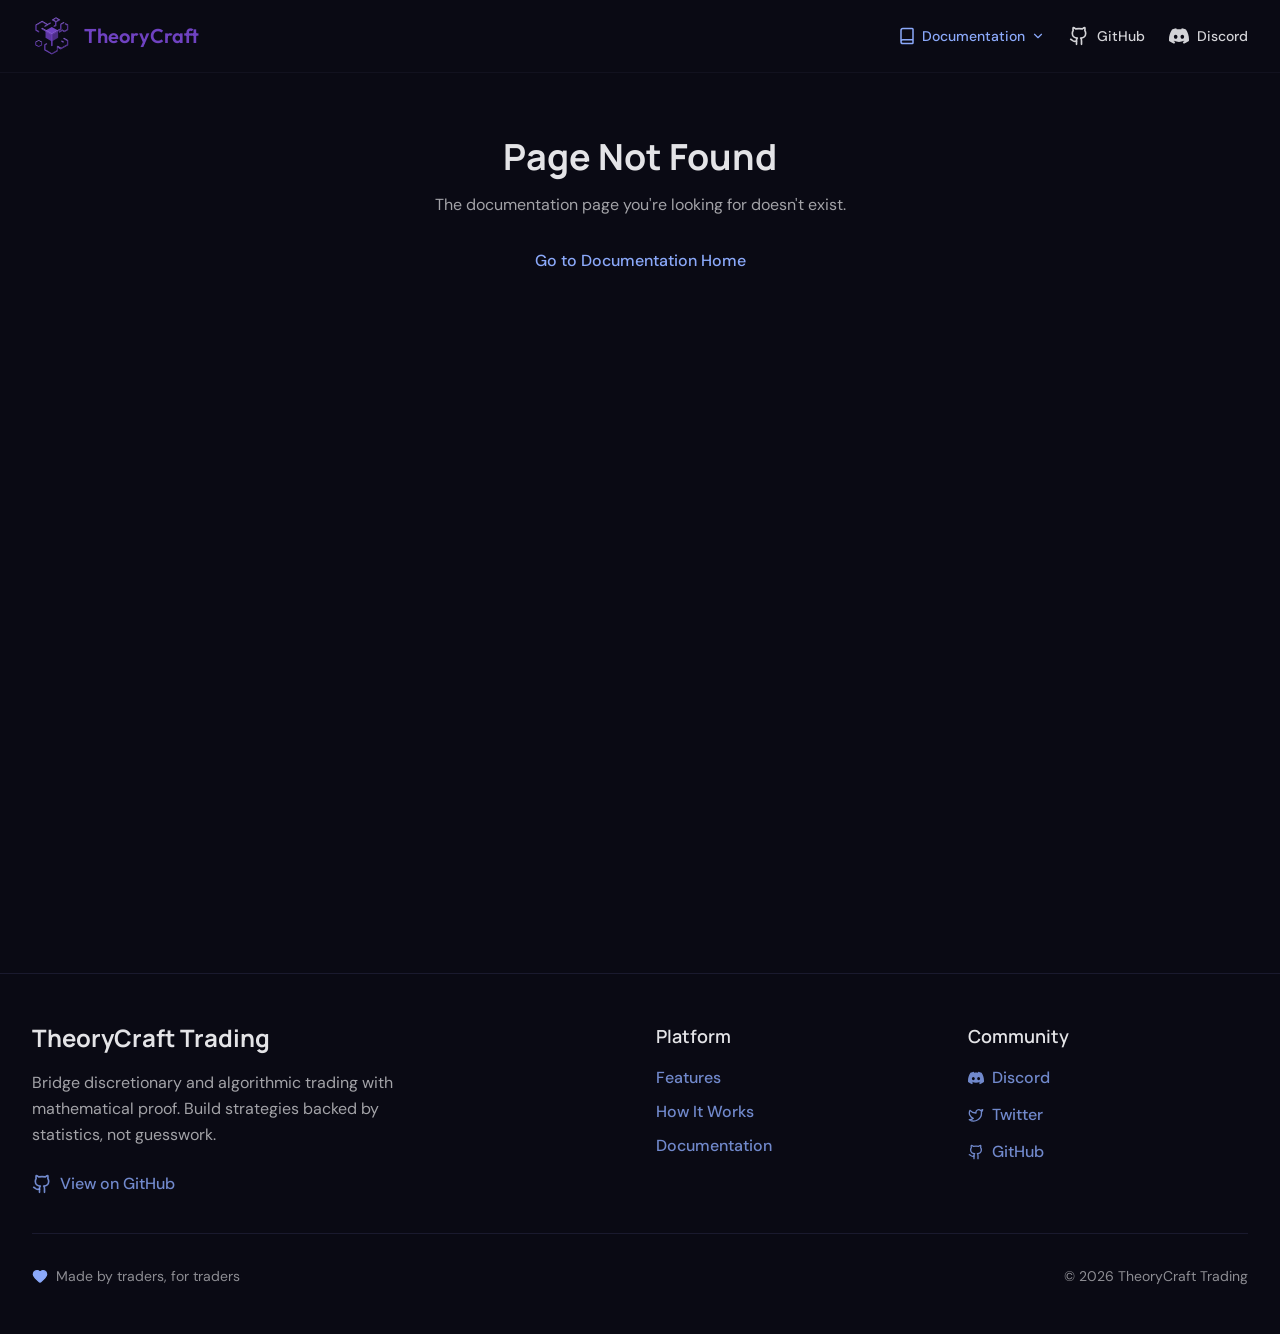
<file: docs/guides/dukascopy/index.html>
<!DOCTYPE html><html lang="en" class="dark"><head>
    <!-- Google Tag Manager -->
    <script async="" src="https://www.googletagmanager.com/gtm.js?id=GTM-N5C9TXX9"></script><script type="text/javascript" async="" src="https://www.googletagmanager.com/gtag/js?id=G-WK1V0DGVW8&amp;cx=c&amp;gtm=4e5ca1"></script><script async="" src="https://www.googletagmanager.com/gtm.js?id=GTM-N5C9TXX9"></script><script>(function(w,d,s,l,i){w[l]=w[l]||[];w[l].push({'gtm.start':
    new Date().getTime(),event:'gtm.js'});var f=d.getElementsByTagName(s)[0],
    j=d.createElement(s),dl=l!='dataLayer'?'&l='+l:'';j.async=true;j.src=
    'https://www.googletagmanager.com/gtm.js?id='+i+dl;f.parentNode.insertBefore(j,f);
    })(window,document,'script','dataLayer','GTM-N5C9TXX9');</script>
    <!-- End Google Tag Manager -->

    <meta charset="UTF-8">
    <link rel="icon" type="image/svg+xml" href="/logo.svg">
    <meta name="viewport" content="width=device-width, initial-scale=1.0">

    <!-- Google Fonts -->
    <link rel="preconnect" href="https://fonts.googleapis.com">
    <link rel="preconnect" href="https://fonts.gstatic.com" crossorigin="">
    <link href="https://fonts.googleapis.com/css2?family=Manrope:wght@600;700;800&amp;family=Outfit:wght@500;600;700;800&amp;family=DM+Sans:wght@400;500;600;700&amp;display=swap" rel="stylesheet">

    <!-- Primary Meta Tags -->
    <title>Dukascopy DataFeed Guide | TheoryCraft Trading</title>
    <meta name="title" content="Dukascopy DataFeed Guide | TheoryCraft Trading">
    <meta name="description" content="Download and stream free historical market data from Dukascopy Bank for forex, stocks, metals, and more using the TheoryCraft Dukascopy library.">
    <meta name="keywords" content="dukascopy, historical data, forex data, market data download, free trading data, elixir">
    <meta name="author" content="DarkyZ aka ImNotAVirus">

    <!-- Open Graph / Facebook -->
    <meta property="og:type" content="website">
    <meta property="og:url" content="https://theorycraft-trading.com/">
    <meta property="og:title" content="TheoryCraft Trading | Backtest &amp; Validate Statistical Edges">
    <meta property="og:description" content="Backtest and validate trading edges with statistical analysis. Build composable strategies, test across years of market data, and prove your edge.">
    <meta property="og:image" content="https://theorycraft-trading.com/og-image.png">

    <!-- Twitter -->
    <meta property="twitter:card" content="summary_large_image">
    <meta property="twitter:url" content="https://theorycraft-trading.com/">
    <meta property="twitter:title" content="TheoryCraft Trading | Backtest &amp; Validate Statistical Edges">
    <meta property="twitter:description" content="Backtest and validate trading edges with statistical analysis. Build composable strategies, test across years of market data, and prove your edge.">
    <meta property="twitter:image" content="https://theorycraft-trading.com/og-image.png">

    <!-- Canonical URL -->
    <link rel="canonical" href="https://theorycraft-trading.com/docs/guides/dukascopy/">

    <!-- Structured Data -->
    <script type="application/ld+json">
    {
      "@context": "https://schema.org",
      "@type": "SoftwareApplication",
      "name": "TheoryCraft Trading",
      "applicationCategory": "FinanceApplication",
      "applicationSubCategory": "Trading Analysis & Backtesting Software",
      "operatingSystem": "Web",
      "description": "Backtesting platform for validating statistical trading edges. Build composable trading strategies, backtest with multi-year market data, and validate statistical edges with AI-powered analysis. Open-source backtesting engine with modular edge composition.",
      "url": "https://theorycraft-trading.com/",
      "author": {
        "@type": "Organization",
        "name": "TheoryCraft Trading"
      },
      "softwareVersion": "1.0",
      "featureList": [
        "Statistical edge validation and backtesting",
        "Composable and modular trading edge blocks",
        "Multi-year backtesting with quantitative statistics",
        "AI-powered strategy generation and optimization",
        "Edge discovery through pattern recognition",
        "Quantitative performance analysis and validation",
        "Open-source backtesting core components",
        "Python and Elixir integration"
      ],
      "keywords": [
        "trading edge validation",
        "statistical backtesting",
        "composable trading strategies",
        "AI trading platform",
        "open source backtesting",
        "edge discovery",
        "quantitative trading analysis",
        "multi-year backtesting",
        "modular trading edges",
        "AI strategy optimization"
      ]
    }
    </script>
    <script type="module" crossorigin="" src="/assets/index-MJZMhdpF.js"></script>
    <link rel="modulepreload" crossorigin="" href="/assets/rolldown-runtime-DGruFWvd.js">
    <link rel="modulepreload" crossorigin="" href="/assets/three-DgpA75CY.js">
    <link rel="stylesheet" crossorigin="" href="/assets/index-BG14EI4C.css">
  </head>
  <body>
    <div id="root"><main class="min-h-screen"><nav class="border-b border-base-200 bg-base-100"><div class="max-w-7xl mx-auto px-4 md:px-8 py-4 flex items-center justify-between"><a class="flex items-center gap-3 hover:opacity-80 hover:text-primary! transition-opacity" href="/" data-discover="true"><img alt="TheoryCraft Trading Logo" class="size-10" src="/assets/logo-3pQkZDJW.svg"><span class="text-xl font-semibold font-brand">TheoryCraft</span></a><div class="flex items-center gap-4 md:gap-6"><div class="relative group"><button class="sm:hidden flex items-center gap-1.5 text-sm font-medium transition-colors bg-transparent border-none p-0 outline-none focus:outline-none cursor-pointer text-accent"><svg xmlns="http://www.w3.org/2000/svg" width="18" height="18" viewBox="0 0 24 24" fill="none" stroke="currentColor" stroke-width="2" stroke-linecap="round" stroke-linejoin="round" class="lucide lucide-book" aria-hidden="true"><path d="M4 19.5v-15A2.5 2.5 0 0 1 6.5 2H19a1 1 0 0 1 1 1v18a1 1 0 0 1-1 1H6.5a1 1 0 0 1 0-5H20"></path></svg><svg xmlns="http://www.w3.org/2000/svg" width="14" height="14" viewBox="0 0 24 24" fill="none" stroke="currentColor" stroke-width="2" stroke-linecap="round" stroke-linejoin="round" class="lucide lucide-chevron-down transition-transform" aria-hidden="true"><path d="m6 9 6 6 6-6"></path></svg></button><a class="hidden sm:flex items-center gap-1.5 text-sm font-medium transition-colors text-accent" href="/docs" data-discover="true"><svg xmlns="http://www.w3.org/2000/svg" width="18" height="18" viewBox="0 0 24 24" fill="none" stroke="currentColor" stroke-width="2" stroke-linecap="round" stroke-linejoin="round" class="lucide lucide-book" aria-hidden="true"><path d="M4 19.5v-15A2.5 2.5 0 0 1 6.5 2H19a1 1 0 0 1 1 1v18a1 1 0 0 1-1 1H6.5a1 1 0 0 1 0-5H20"></path></svg><span>Documentation</span><svg xmlns="http://www.w3.org/2000/svg" width="14" height="14" viewBox="0 0 24 24" fill="none" stroke="currentColor" stroke-width="2" stroke-linecap="round" stroke-linejoin="round" class="lucide lucide-chevron-down transition-transform group-hover:rotate-180" aria-hidden="true"><path d="m6 9 6 6 6-6"></path></svg></a><div class="fixed sm:absolute top-16 sm:top-full left-4 right-4 sm:left-auto sm:right-0 pt-2 sm:w-72 z-50 hidden sm:hidden sm:group-hover:block"><div class="bg-base-200 border border-base-300 rounded-lg shadow-xl overflow-hidden p-2"><a class="flex items-start gap-3 p-3 rounded-md hover:bg-base-300/50 transition-colors group/link" href="/docs" data-discover="true"><svg xmlns="http://www.w3.org/2000/svg" width="20" height="20" viewBox="0 0 24 24" fill="none" stroke="currentColor" stroke-width="2" stroke-linecap="round" stroke-linejoin="round" class="lucide lucide-book text-accent/70 group-hover/link:text-accent mt-0.5 shrink-0" aria-hidden="true"><path d="M4 19.5v-15A2.5 2.5 0 0 1 6.5 2H19a1 1 0 0 1 1 1v18a1 1 0 0 1-1 1H6.5a1 1 0 0 1 0-5H20"></path></svg><div><div class="font-medium text-sm text-base-content">Introduction</div><div class="text-xs text-base-content/60">Get started with TheoryCraft</div></div></a><a class="flex items-start gap-3 p-3 rounded-md hover:bg-base-300/50 transition-colors group/link" href="/docs/concepts/datafeed" data-discover="true"><svg xmlns="http://www.w3.org/2000/svg" width="20" height="20" viewBox="0 0 24 24" fill="none" stroke="currentColor" stroke-width="2" stroke-linecap="round" stroke-linejoin="round" class="lucide lucide-database text-accent/70 group-hover/link:text-accent mt-0.5 shrink-0" aria-hidden="true"><ellipse cx="12" cy="5" rx="9" ry="3"></ellipse><path d="M3 5V19A9 3 0 0 0 21 19V5"></path><path d="M3 12A9 3 0 0 0 21 12"></path></svg><div><div class="font-medium text-sm text-base-content">DataFeeds</div><div class="text-xs text-base-content/60">Understanding market data sources</div></div></a><a class="flex items-start gap-3 p-3 rounded-md hover:bg-base-300/50 transition-colors group/link" href="/docs/concepts/broker" data-discover="true"><svg xmlns="http://www.w3.org/2000/svg" width="20" height="20" viewBox="0 0 24 24" fill="none" stroke="currentColor" stroke-width="2" stroke-linecap="round" stroke-linejoin="round" class="lucide lucide-landmark text-accent/70 group-hover/link:text-accent mt-0.5 shrink-0" aria-hidden="true"><path d="M10 18v-7"></path><path d="M11.12 2.198a2 2 0 0 1 1.76.006l7.866 3.847c.476.233.31.949-.22.949H3.474c-.53 0-.695-.716-.22-.949z"></path><path d="M14 18v-7"></path><path d="M18 18v-7"></path><path d="M3 22h18"></path><path d="M6 18v-7"></path></svg><div><div class="font-medium text-sm text-base-content">Broker</div><div class="text-xs text-base-content/60">Order execution and positions</div></div></a><a class="flex items-start gap-3 p-3 rounded-md hover:bg-base-300/50 transition-colors group/link" href="/docs/concepts/engines" data-discover="true"><svg xmlns="http://www.w3.org/2000/svg" width="20" height="20" viewBox="0 0 24 24" fill="none" stroke="currentColor" stroke-width="2" stroke-linecap="round" stroke-linejoin="round" class="lucide lucide-cog text-accent/70 group-hover/link:text-accent mt-0.5 shrink-0" aria-hidden="true"><path d="M11 10.27 7 3.34"></path><path d="m11 13.73-4 6.93"></path><path d="M12 22v-2"></path><path d="M12 2v2"></path><path d="M14 12h8"></path><path d="m17 20.66-1-1.73"></path><path d="m17 3.34-1 1.73"></path><path d="M2 12h2"></path><path d="m20.66 17-1.73-1"></path><path d="m20.66 7-1.73 1"></path><path d="m3.34 17 1.73-1"></path><path d="m3.34 7 1.73 1"></path><circle cx="12" cy="12" r="2"></circle><circle cx="12" cy="12" r="8"></circle></svg><div><div class="font-medium text-sm text-base-content">Engines</div><div class="text-xs text-base-content/60">Strategy and portfolio execution</div></div></a><a class="flex items-start gap-3 p-3 rounded-md hover:bg-base-300/50 transition-colors group/link" href="/docs/concepts/event-driven-workflow" data-discover="true"><svg xmlns="http://www.w3.org/2000/svg" width="20" height="20" viewBox="0 0 24 24" fill="none" stroke="currentColor" stroke-width="2" stroke-linecap="round" stroke-linejoin="round" class="lucide lucide-workflow text-accent/70 group-hover/link:text-accent mt-0.5 shrink-0" aria-hidden="true"><rect width="8" height="8" x="3" y="3" rx="2"></rect><path d="M7 11v4a2 2 0 0 0 2 2h4"></path><rect width="8" height="8" x="13" y="13" rx="2"></rect></svg><div><div class="font-medium text-sm text-base-content">Event-Driven Workflow</div><div class="text-xs text-base-content/60">Architecture overview</div></div></a><a class="flex items-start gap-3 p-3 rounded-md hover:bg-base-300/50 transition-colors group/link" href="/docs/guides/dukascopy" data-discover="true"><svg xmlns="http://www.w3.org/2000/svg" width="20" height="20" viewBox="0 0 24 24" fill="none" stroke="currentColor" stroke-width="2" stroke-linecap="round" stroke-linejoin="round" class="lucide lucide-file-text text-accent/70 group-hover/link:text-accent mt-0.5 shrink-0" aria-hidden="true"><path d="M15 2H6a2 2 0 0 0-2 2v16a2 2 0 0 0 2 2h12a2 2 0 0 0 2-2V7Z"></path><path d="M14 2v4a2 2 0 0 0 2 2h4"></path><path d="M10 9H8"></path><path d="M16 13H8"></path><path d="M16 17H8"></path></svg><div><div class="font-medium text-sm text-base-content">Dukascopy Guide</div><div class="text-xs text-base-content/60">Download historical data</div></div></a><a class="flex items-start gap-3 p-3 rounded-md hover:bg-base-300/50 transition-colors group/link" href="/docs/guides/visualization" data-discover="true"><svg xmlns="http://www.w3.org/2000/svg" width="20" height="20" viewBox="0 0 24 24" fill="none" stroke="currentColor" stroke-width="2" stroke-linecap="round" stroke-linejoin="round" class="lucide lucide-chart-column text-accent/70 group-hover/link:text-accent mt-0.5 shrink-0" aria-hidden="true"><path d="M3 3v16a2 2 0 0 0 2 2h16"></path><path d="M18 17V9"></path><path d="M13 17V5"></path><path d="M8 17v-3"></path></svg><div><div class="font-medium text-sm text-base-content">Visualization</div><div class="text-xs text-base-content/60">Charts with Kino TheoryCraft</div></div></a></div></div></div><a href="https://github.com/theorycraft-trading" target="_blank" rel="noopener noreferrer nofollow" class="flex items-center gap-2 text-sm font-medium text-neutral-content hover:text-accent transition-colors"><svg xmlns="http://www.w3.org/2000/svg" width="20" height="20" viewBox="0 0 24 24" fill="none" stroke="currentColor" stroke-width="2" stroke-linecap="round" stroke-linejoin="round" class="lucide lucide-github" aria-hidden="true"><path d="M15 22v-4a4.8 4.8 0 0 0-1-3.5c3 0 6-2 6-5.5.08-1.25-.27-2.48-1-3.5.28-1.15.28-2.35 0-3.5 0 0-1 0-3 1.5-2.64-.5-5.36-.5-8 0C6 2 5 2 5 2c-.3 1.15-.3 2.35 0 3.5A5.403 5.403 0 0 0 4 9c0 3.5 3 5.5 6 5.5-.39.49-.68 1.05-.85 1.65-.17.6-.22 1.23-.15 1.85v4"></path><path d="M9 18c-4.51 2-5-2-7-2"></path></svg><span class="hidden sm:inline">GitHub</span></a><a href="https://discord.gg/sV7mdxEy4G" target="_blank" rel="noopener noreferrer nofollow" class="flex items-center gap-2 text-sm font-medium text-neutral-content hover:text-accent transition-colors"><svg width="20" height="20" viewBox="0 -28.5 256 256" xmlns="http://www.w3.org/2000/svg" class="" fill="currentColor"><path d="M216.856339,16.5966031 C200.285002,8.84328665 182.566144,3.2084988 164.041564,0 C161.766523,4.11318106 159.108624,9.64549908 157.276099,14.0464379 C137.583995,11.0849896 118.072967,11.0849896 98.7430163,14.0464379 C96.9108417,9.64549908 94.1925838,4.11318106 91.8971895,0 C73.3526068,3.2084988 55.6133949,8.86399117 39.0420583,16.6376612 C5.61752293,67.146514 -3.4433191,116.400813 1.08711069,164.955721 C23.2560196,181.510915 44.7403634,191.567697 65.8621325,198.148576 C71.0772151,190.971126 75.7283628,183.341335 79.7352139,175.300261 C72.104019,172.400575 64.7949724,168.822202 57.8887866,164.667963 C59.7209612,163.310589 61.5131304,161.891452 63.2445898,160.431257 C105.36741,180.133187 151.134928,180.133187 192.754523,160.431257 C194.506336,161.891452 196.298154,163.310589 198.110326,164.667963 C191.183787,168.842556 183.854737,172.420929 176.223542,175.320965 C180.230393,183.341335 184.861538,190.991831 190.096624,198.16893 C211.238746,191.588051 232.743023,181.531619 254.911949,164.955721 C260.227747,108.668201 245.831087,59.8662432 216.856339,16.5966031 Z M85.4738752,135.09489 C72.8290281,135.09489 62.4592217,123.290155 62.4592217,108.914901 C62.4592217,94.5396472 72.607595,82.7145587 85.4738752,82.7145587 C98.3405064,82.7145587 108.709962,94.5189427 108.488529,108.914901 C108.508531,123.290155 98.3405064,135.09489 85.4738752,135.09489 Z M170.525237,135.09489 C157.88039,135.09489 147.510584,123.290155 147.510584,108.914901 C147.510584,94.5396472 157.658606,82.7145587 170.525237,82.7145587 C183.391518,82.7145587 193.761324,94.5189427 193.539891,108.914901 C193.539891,123.290155 183.391518,135.09489 170.525237,135.09489 Z"></path></svg><span class="hidden sm:inline">Discord</span></a></div></div></nav><div class="min-h-screen bg-base-100"><button class="lg:hidden fixed bottom-5 right-5 z-40 p-3 rounded-lg bg-base-300 border border-base-content/20 text-base-content shadow-lg hover:bg-base-200 transition-colors" aria-label="Open menu"><svg xmlns="http://www.w3.org/2000/svg" width="24" height="24" viewBox="0 0 24 24" fill="none" stroke="currentColor" stroke-width="2" stroke-linecap="round" stroke-linejoin="round" class="lucide lucide-menu w-5 h-5" aria-hidden="true"><path d="M4 5h16"></path><path d="M4 12h16"></path><path d="M4 19h16"></path></svg></button><aside class="fixed top-0 left-0 h-full w-72 bg-base-100 border-r border-base-300 z-50 transform transition-transform duration-200 ease-in-out lg:hidden -translate-x-full"><div class="flex items-center justify-between p-4 border-b border-base-300"><span class="font-heading font-bold text-lg">Documentation</span><button class="p-2 rounded-lg bg-base-200 text-base-content hover:bg-base-300 transition-colors" aria-label="Close menu"><svg xmlns="http://www.w3.org/2000/svg" width="24" height="24" viewBox="0 0 24 24" fill="none" stroke="currentColor" stroke-width="2" stroke-linecap="round" stroke-linejoin="round" class="lucide lucide-x w-4 h-4" aria-hidden="true"><path d="M18 6 6 18"></path><path d="m6 6 12 12"></path></svg></button></div><nav class="p-4 space-y-6 overflow-y-auto h-[calc(100%-65px)]"><div><h3 class="font-semibold text-sm text-base-content/50 uppercase tracking-wider mb-2">Getting Started</h3><ul class="space-y-1"><li><a class="block px-3 py-1.5 rounded text-sm transition-colors text-base-content/70 hover:text-base-content hover:bg-base-200/50" href="/docs" data-discover="true">Introduction</a></li></ul></div><div><h3 class="font-semibold text-sm text-base-content/50 uppercase tracking-wider mb-2">Concepts</h3><ul class="space-y-1"><li><a class="block px-3 py-1.5 rounded text-sm transition-colors text-base-content/70 hover:text-base-content hover:bg-base-200/50" href="/docs/concepts/datafeed" data-discover="true">MarketSource &amp; DataFeeds</a></li><li><a class="block px-3 py-1.5 rounded text-sm transition-colors text-base-content/70 hover:text-base-content hover:bg-base-200/50" href="/docs/concepts/broker" data-discover="true">Broker</a></li><li><a class="block px-3 py-1.5 rounded text-sm transition-colors text-base-content/70 hover:text-base-content hover:bg-base-200/50" href="/docs/concepts/engines" data-discover="true">Engines</a></li><li><a class="block px-3 py-1.5 rounded text-sm transition-colors text-base-content/70 hover:text-base-content hover:bg-base-200/50" href="/docs/concepts/event-driven-workflow" data-discover="true">Event-Driven Workflow</a></li></ul></div><div><h3 class="font-semibold text-sm text-base-content/50 uppercase tracking-wider mb-2">Guides</h3><ul class="space-y-1"><li><a class="block px-3 py-1.5 rounded text-sm transition-colors bg-accent/10 text-accent font-medium" href="/docs/guides/dukascopy" data-discover="true">Dukascopy DataFeed</a></li><li><a class="block px-3 py-1.5 rounded text-sm transition-colors text-base-content/70 hover:text-base-content hover:bg-base-200/50" href="/docs/guides/visualization" data-discover="true">Visualization with Kino</a></li></ul></div></nav></aside><div class="max-w-7xl mx-auto px-4 md:px-6 py-8"><div class="flex gap-8"><aside class="hidden lg:block w-64 shrink-0"><nav class="sticky top-8 space-y-6"><div><h3 class="font-semibold text-sm text-base-content/50 uppercase tracking-wider mb-2">Getting Started</h3><ul class="space-y-1"><li><a class="block px-3 py-1.5 rounded text-sm transition-colors text-base-content/70 hover:text-base-content hover:bg-base-200/50" href="/docs" data-discover="true">Introduction</a></li></ul></div><div><h3 class="font-semibold text-sm text-base-content/50 uppercase tracking-wider mb-2">Concepts</h3><ul class="space-y-1"><li><a class="block px-3 py-1.5 rounded text-sm transition-colors text-base-content/70 hover:text-base-content hover:bg-base-200/50" href="/docs/concepts/datafeed" data-discover="true">MarketSource &amp; DataFeeds</a></li><li><a class="block px-3 py-1.5 rounded text-sm transition-colors text-base-content/70 hover:text-base-content hover:bg-base-200/50" href="/docs/concepts/broker" data-discover="true">Broker</a></li><li><a class="block px-3 py-1.5 rounded text-sm transition-colors text-base-content/70 hover:text-base-content hover:bg-base-200/50" href="/docs/concepts/engines" data-discover="true">Engines</a></li><li><a class="block px-3 py-1.5 rounded text-sm transition-colors text-base-content/70 hover:text-base-content hover:bg-base-200/50" href="/docs/concepts/event-driven-workflow" data-discover="true">Event-Driven Workflow</a></li></ul></div><div><h3 class="font-semibold text-sm text-base-content/50 uppercase tracking-wider mb-2">Guides</h3><ul class="space-y-1"><li><a class="block px-3 py-1.5 rounded text-sm transition-colors bg-accent/10 text-accent font-medium" href="/docs/guides/dukascopy" data-discover="true">Dukascopy DataFeed</a></li><li><a class="block px-3 py-1.5 rounded text-sm transition-colors text-base-content/70 hover:text-base-content hover:bg-base-200/50" href="/docs/guides/visualization" data-discover="true">Visualization with Kino</a></li></ul></div></nav></aside><main class="flex-1 min-w-0"><nav class="flex items-center gap-2 text-sm text-accent mb-6"><a class="text-accent! no-underline! hover:underline!" href="/" data-discover="true"><svg xmlns="http://www.w3.org/2000/svg" width="24" height="24" viewBox="0 0 24 24" fill="none" stroke="currentColor" stroke-width="2" stroke-linecap="round" stroke-linejoin="round" class="lucide lucide-house w-4 h-4" aria-hidden="true"><path d="M15 21v-8a1 1 0 0 0-1-1h-4a1 1 0 0 0-1 1v8"></path><path d="M3 10a2 2 0 0 1 .709-1.528l7-6a2 2 0 0 1 2.582 0l7 6A2 2 0 0 1 21 10v9a2 2 0 0 1-2 2H5a2 2 0 0 1-2-2z"></path></svg></a><svg xmlns="http://www.w3.org/2000/svg" width="24" height="24" viewBox="0 0 24 24" fill="none" stroke="currentColor" stroke-width="2" stroke-linecap="round" stroke-linejoin="round" class="lucide lucide-chevron-right w-4 h-4 text-accent/50" aria-hidden="true"><path d="m9 18 6-6-6-6"></path></svg><a class="text-accent! no-underline! hover:underline!" href="/docs" data-discover="true">Docs</a><svg xmlns="http://www.w3.org/2000/svg" width="24" height="24" viewBox="0 0 24 24" fill="none" stroke="currentColor" stroke-width="2" stroke-linecap="round" stroke-linejoin="round" class="lucide lucide-chevron-right w-4 h-4 text-accent/50" aria-hidden="true"><path d="m9 18 6-6-6-6"></path></svg><span>Guides</span><svg xmlns="http://www.w3.org/2000/svg" width="24" height="24" viewBox="0 0 24 24" fill="none" stroke="currentColor" stroke-width="2" stroke-linecap="round" stroke-linejoin="round" class="lucide lucide-chevron-right w-4 h-4 text-accent/50" aria-hidden="true"><path d="m9 18 6-6-6-6"></path></svg><span class="text-base-content">Dukascopy DataFeed Guide</span></nav><nav class="mb-8 p-6 bg-base-200/50 rounded-lg border border-base-300"><h2 class="font-heading font-bold text-lg text-base-content mb-4">Table of Contents</h2><ol class="list-decimal list-inside space-y-2 text-base"><li class="text-base-content/70"><a href="#what-is-dukascopy" class="underline text-accent hover:text-accent/70 transition-colors">What is Dukascopy?</a></li><li class="text-base-content/70"><a href="#installation" class="underline text-accent hover:text-accent/70 transition-colors">Installation</a></li><li class="text-base-content/70"><a href="#cli-usage" class="underline text-accent hover:text-accent/70 transition-colors">CLI Usage</a></li><li class="text-base-content/70"><a href="#elixir-api" class="underline text-accent hover:text-accent/70 transition-colors">Elixir API</a></li><li class="text-base-content/70"><a href="#integration-with-theorycraft" class="underline text-accent hover:text-accent/70 transition-colors">Integration with TheoryCraft</a></li><li class="text-base-content/70"><a href="#timeframe-reference" class="underline text-accent hover:text-accent/70 transition-colors">Timeframe Reference</a></li><li class="text-base-content/70"><a href="#tips-and-best-practices" class="underline text-accent hover:text-accent/70 transition-colors">Tips and Best Practices</a></li><li class="text-base-content/70"><a href="#next-steps" class="underline text-accent hover:text-accent/70 transition-colors">Next Steps</a></li></ol></nav><article class="prose prose-invert max-w-none
                prose-headings:font-heading prose-headings:font-bold
                prose-h1:text-3xl
                prose-h2:border-b prose-h2:border-base-300 prose-h2:pb-2
                prose-p:text-base-content/80 prose-p:leading-relaxed
                prose-a:text-accent prose-a:no-underline prose-a:hover:underline
                prose-code:text-accent prose-code:bg-base-200 prose-code:px-1.5 prose-code:py-0.5 prose-code:rounded prose-code:before:content-none prose-code:after:content-none
                prose-pre:bg-base-200 prose-pre:border prose-pre:border-base-300 prose-pre:rounded-lg
                prose-li:text-base-content/80
                prose-strong:text-base-content
              "><h1 id="dukascopy-datafeed-guide">Dukascopy DataFeed Guide</h1>
<p>The <a href="https://github.com/theorycraft-trading/dukascopy" target="_blank" rel="noopener noreferrer nofollow">Dukascopy</a> library provides access to free historical market data from Dukascopy Bank SA, covering 1600+ financial instruments.</p>
<h2 id="what-is-dukascopy">What is Dukascopy?</h2>
<p>Dukascopy Bank SA is a Swiss bank that provides free historical market data (ticks and bars) through their public servers. The TheoryCraft Dukascopy library makes it easy to download and stream this data directly into your backtesting pipelines.</p>
<p>This makes Dukascopy an ideal data source for backtesting forex, equities, commodities, and cryptocurrency strategies.</p>
<h3 id="available-instruments">Available Instruments</h3>
<table><thead><tr><th>Category</th><th>Examples</th><th>Count</th></tr></thead><tbody><tr><td>Forex Majors</td><td>EUR/USD, GBP/USD, USD/JPY</td><td>7</td></tr><tr><td>Forex Crosses</td><td>EUR/GBP, GBP/JPY, AUD/NZD</td><td>290+</td></tr><tr><td>Metals</td><td>XAU/USD (Gold), XAG/USD (Silver)</td><td>50+</td></tr><tr><td>Stocks</td><td>AAPL.US/USD, MSFT.US/USD, GOOGL.US/USD</td><td>1000+</td></tr><tr><td>Commodities</td><td>Oil, Natural Gas</td><td>10+</td></tr><tr><td>Agriculturals</td><td>Wheat, Corn, Soybeans</td><td>6</td></tr></tbody></table>
<h2 id="installation">Installation</h2>
<h3 id="as-a-library">As a Library</h3>
<p>Add to your <code>mix.exs</code>:</p>
<div class="relative group"><pre class="shiki github-dark" tabindex="0" style="background-color: rgb(36, 41, 46); color: rgb(225, 228, 232);"><code><span class="line"><span style="color: rgb(249, 117, 131);">def</span><span style="color: rgb(179, 146, 240);"> deps</span><span style="color: rgb(249, 117, 131);"> do</span></span>
<span class="line"><span style="color: rgb(225, 228, 232);">  [</span></span>
<span class="line"><span style="color: rgb(225, 228, 232);">    {</span><span style="color: rgb(121, 184, 255);">:dukascopy</span><span style="color: rgb(225, 228, 232);">, </span><span style="color: rgb(121, 184, 255);">github:</span><span style="color: rgb(158, 203, 255);"> "theorycraft-trading/dukascopy"</span><span style="color: rgb(225, 228, 232);">}</span></span>
<span class="line"><span style="color: rgb(225, 228, 232);">  ]</span></span>
<span class="line"><span style="color: rgb(249, 117, 131);">end</span></span></code></pre><button class="absolute top-2 right-2 p-1.5 rounded bg-base-300/80 hover:bg-base-300 text-base-content/60 hover:text-base-content opacity-0 group-hover:opacity-100 transition-opacity focus:outline-none" aria-label="Copy code"><svg xmlns="http://www.w3.org/2000/svg" width="24" height="24" viewBox="0 0 24 24" fill="none" stroke="currentColor" stroke-width="2" stroke-linecap="round" stroke-linejoin="round" class="lucide lucide-copy w-4 h-4" aria-hidden="true"><rect width="14" height="14" x="8" y="8" rx="2" ry="2"></rect><path d="M4 16c-1.1 0-2-.9-2-2V4c0-1.1.9-2 2-2h10c1.1 0 2 .9 2 2"></path></svg></button></div>
<h3 id="as-a-cli-tool">As a CLI Tool</h3>
<p>Install the command-line interface:</p>
<div class="relative group"><pre class="shiki github-dark" tabindex="0" style="background-color: rgb(36, 41, 46); color: rgb(225, 228, 232);"><code><span class="line has-prompt" data-prompt="$&gt; "><span style="color: rgb(179, 146, 240);"></span><span style="color: rgb(225, 228, 232);"></span><span style="color: rgb(158, 203, 255);">mix</span><span style="color: rgb(158, 203, 255);"> escript.install</span><span style="color: rgb(158, 203, 255);"> github</span><span style="color: rgb(158, 203, 255);"> theorycraft-trading/dukascopy</span></span></code></pre><button class="absolute top-2 right-2 p-1.5 rounded bg-base-300/80 hover:bg-base-300 text-base-content/60 hover:text-base-content opacity-0 group-hover:opacity-100 transition-opacity focus:outline-none" aria-label="Copy code"><svg xmlns="http://www.w3.org/2000/svg" width="24" height="24" viewBox="0 0 24 24" fill="none" stroke="currentColor" stroke-width="2" stroke-linecap="round" stroke-linejoin="round" class="lucide lucide-copy w-4 h-4" aria-hidden="true"><rect width="14" height="14" x="8" y="8" rx="2" ry="2"></rect><path d="M4 16c-1.1 0-2-.9-2-2V4c0-1.1.9-2 2-2h10c1.1 0 2 .9 2 2"></path></svg></button></div>
<h2 id="cli-usage">CLI Usage</h2>
<p>The CLI provides two commands: <code>download</code> and <code>search</code>.</p>
<h3 id="search-for-instruments">Search for Instruments</h3>
<p>Find available instruments by symbol:</p>
<div class="relative group"><pre class="shiki github-dark" tabindex="0" style="background-color: rgb(36, 41, 46); color: rgb(225, 228, 232);"><code><span class="line"><span style="color: rgb(106, 115, 125);"># Search for EUR pairs</span></span>
<span class="line has-prompt" data-prompt="$&gt; "><span style="color: rgb(179, 146, 240);"></span><span style="color: rgb(225, 228, 232);"></span><span style="color: rgb(158, 203, 255);">dukascopy</span><span style="color: rgb(158, 203, 255);"> search</span><span style="color: rgb(158, 203, 255);"> EUR</span></span>
<span class="line"></span>
<span class="line"><span style="color: rgb(106, 115, 125);"># Search for Apple stock</span></span>
<span class="line has-prompt" data-prompt="$&gt; "><span style="color: rgb(179, 146, 240);"></span><span style="color: rgb(225, 228, 232);"></span><span style="color: rgb(158, 203, 255);">dukascopy</span><span style="color: rgb(158, 203, 255);"> search</span><span style="color: rgb(158, 203, 255);"> AAPL</span></span>
<span class="line"></span>
<span class="line"><span style="color: rgb(106, 115, 125);"># Search for Bitcoin</span></span>
<span class="line has-prompt" data-prompt="$&gt; "><span style="color: rgb(179, 146, 240);"></span><span style="color: rgb(225, 228, 232);"></span><span style="color: rgb(158, 203, 255);">dukascopy</span><span style="color: rgb(158, 203, 255);"> search</span><span style="color: rgb(158, 203, 255);"> BTC</span></span></code></pre><button class="absolute top-2 right-2 p-1.5 rounded bg-base-300/80 hover:bg-base-300 text-base-content/60 hover:text-base-content opacity-0 group-hover:opacity-100 transition-opacity focus:outline-none" aria-label="Copy code"><svg xmlns="http://www.w3.org/2000/svg" width="24" height="24" viewBox="0 0 24 24" fill="none" stroke="currentColor" stroke-width="2" stroke-linecap="round" stroke-linejoin="round" class="lucide lucide-copy w-4 h-4" aria-hidden="true"><rect width="14" height="14" x="8" y="8" rx="2" ry="2"></rect><path d="M4 16c-1.1 0-2-.9-2-2V4c0-1.1.9-2 2-2h10c1.1 0 2 .9 2 2"></path></svg></button></div>
<h3 id="download-data">Download Data</h3>
<p>Download historical data in various formats:</p>
<div class="relative group"><pre class="shiki github-dark" tabindex="0" style="background-color: rgb(36, 41, 46); color: rgb(225, 228, 232);"><code><span class="line"><span style="color: rgb(106, 115, 125);"># Daily EUR/USD data for 2024</span></span>
<span class="line has-prompt" data-prompt="$&gt; "><span style="color: rgb(179, 146, 240);"></span><span style="color: rgb(225, 228, 232);"></span><span style="color: rgb(158, 203, 255);">dukascopy</span><span style="color: rgb(158, 203, 255);"> download</span><span style="color: rgb(121, 184, 255);"> -i</span><span style="color: rgb(158, 203, 255);"> EUR/USD</span><span style="color: rgb(121, 184, 255);"> --from</span><span style="color: rgb(158, 203, 255);"> 2024-01-01</span><span style="color: rgb(121, 184, 255);"> --to</span><span style="color: rgb(158, 203, 255);"> 2024-12-31</span></span>
<span class="line"></span>
<span class="line"><span style="color: rgb(106, 115, 125);"># 5-minute bars in JSON format</span></span>
<span class="line has-prompt" data-prompt="$&gt; "><span style="color: rgb(179, 146, 240);"></span><span style="color: rgb(225, 228, 232);"></span><span style="color: rgb(158, 203, 255);">dukascopy</span><span style="color: rgb(158, 203, 255);"> download</span><span style="color: rgb(121, 184, 255);"> -i</span><span style="color: rgb(158, 203, 255);"> EUR/USD</span><span style="color: rgb(121, 184, 255);"> -t</span><span style="color: rgb(158, 203, 255);"> m5</span><span style="color: rgb(121, 184, 255);"> --from</span><span style="color: rgb(158, 203, 255);"> 2024-01-01</span><span style="color: rgb(121, 184, 255);"> -f</span><span style="color: rgb(158, 203, 255);"> json</span></span>
<span class="line"></span>
<span class="line"><span style="color: rgb(106, 115, 125);"># Tick data (very granular)</span></span>
<span class="line has-prompt" data-prompt="$&gt; "><span style="color: rgb(179, 146, 240);"></span><span style="color: rgb(225, 228, 232);"></span><span style="color: rgb(158, 203, 255);">dukascopy</span><span style="color: rgb(158, 203, 255);"> download</span><span style="color: rgb(121, 184, 255);"> -i</span><span style="color: rgb(158, 203, 255);"> EUR/USD</span><span style="color: rgb(121, 184, 255);"> -t</span><span style="color: rgb(158, 203, 255);"> tick</span><span style="color: rgb(121, 184, 255);"> --from</span><span style="color: rgb(158, 203, 255);"> 2024-01-01</span><span style="color: rgb(121, 184, 255);"> --to</span><span style="color: rgb(158, 203, 255);"> 2024-01-02</span></span>
<span class="line"></span>
<span class="line"><span style="color: rgb(106, 115, 125);"># Hourly Gold data with ask prices</span></span>
<span class="line has-prompt" data-prompt="$&gt; "><span style="color: rgb(179, 146, 240);"></span><span style="color: rgb(225, 228, 232);"></span><span style="color: rgb(158, 203, 255);">dukascopy</span><span style="color: rgb(158, 203, 255);"> download</span><span style="color: rgb(121, 184, 255);"> -i</span><span style="color: rgb(158, 203, 255);"> XAU/USD</span><span style="color: rgb(121, 184, 255);"> -t</span><span style="color: rgb(158, 203, 255);"> h1</span><span style="color: rgb(121, 184, 255);"> --from</span><span style="color: rgb(158, 203, 255);"> 2024-01-01</span><span style="color: rgb(121, 184, 255);"> -p</span><span style="color: rgb(158, 203, 255);"> ask</span></span></code></pre><button class="absolute top-2 right-2 p-1.5 rounded bg-base-300/80 hover:bg-base-300 text-base-content/60 hover:text-base-content opacity-0 group-hover:opacity-100 transition-opacity focus:outline-none" aria-label="Copy code"><svg xmlns="http://www.w3.org/2000/svg" width="24" height="24" viewBox="0 0 24 24" fill="none" stroke="currentColor" stroke-width="2" stroke-linecap="round" stroke-linejoin="round" class="lucide lucide-copy w-4 h-4" aria-hidden="true"><rect width="14" height="14" x="8" y="8" rx="2" ry="2"></rect><path d="M4 16c-1.1 0-2-.9-2-2V4c0-1.1.9-2 2-2h10c1.1 0 2 .9 2 2"></path></svg></button></div>
<h3 id="cli-options">CLI Options</h3>
<table><thead><tr><th>Flag</th><th>Default</th><th>Description</th></tr></thead><tbody><tr><td><code>-i, --instrument</code></td><td>-</td><td>Instrument symbol (required)</td></tr><tr><td><code>--from</code></td><td>-</td><td>Start date YYYY-MM-DD (required)</td></tr><tr><td><code>--to</code></td><td>now</td><td>End date (YYYY-MM-DD or "now")</td></tr><tr><td><code>-t, --timeframe</code></td><td>D</td><td>tick, m1, m5, m15, m30, h1, h4, D, W, M</td></tr><tr><td><code>-p, --price-type</code></td><td>bid</td><td>bid, ask, mid</td></tr><tr><td><code>-v, --volume-units</code></td><td>millions</td><td>millions, thousands, units</td></tr><tr><td><code>--flats</code></td><td>false</td><td>Include zero-volume bars</td></tr><tr><td><code>-f, --format</code></td><td>csv</td><td>csv, json, ndjson</td></tr><tr><td><code>-o, --output</code></td><td>./download</td><td>Output directory</td></tr><tr><td><code>--filename</code></td><td>-</td><td>Custom filename (without extension)</td></tr><tr><td><code>-s, --silent</code></td><td>false</td><td>No header output</td></tr><tr><td><code>--timezone</code></td><td>Etc/UTC</td><td>Timezone (e.g., America/New_York)</td></tr><tr><td><code>--utc-offset</code></td><td>0</td><td>UTC offset in minutes</td></tr><tr><td><code>--market-open</code></td><td>00:00:00</td><td>Market open time (HH:MM:SS)</td></tr><tr><td><code>--weekly-open</code></td><td>monday</td><td>Week start day</td></tr><tr><td><code>--batch-size</code></td><td>10</td><td>Parallel downloads per batch</td></tr><tr><td><code>--batch-pause</code></td><td>1000</td><td>Pause between batches (ms)</td></tr><tr><td><code>--cache</code></td><td>false</td><td>Enable file caching</td></tr><tr><td><code>--cache-path</code></td><td>.dukascopy-cache</td><td>Cache folder path</td></tr><tr><td><code>--retries</code></td><td>3</td><td>Retries per request</td></tr><tr><td><code>--retry-pause</code></td><td>500</td><td>Pause between retries (ms)</td></tr><tr><td><code>-h, --help</code></td><td>-</td><td>Display help</td></tr></tbody></table>
<h2 id="elixir-api">Elixir API</h2>
<h3 id="instruments-module">Instruments Module</h3>
<div class="relative group"><pre class="shiki github-dark" tabindex="0" style="background-color: rgb(36, 41, 46); color: rgb(225, 228, 232);"><code><span class="line has-prompt" data-prompt="iex&gt; "><span style="color: rgb(225, 228, 232);"></span><span style="color: rgb(249, 117, 131);"></span><span style="color: rgb(249, 117, 131);">alias</span><span style="color: rgb(179, 146, 240);"> Dukascopy</span><span style="color: rgb(225, 228, 232);">.</span><span style="color: rgb(179, 146, 240);">Instruments</span></span>
<span class="line"></span>
<span class="line has-prompt" data-prompt="iex&gt; "><span style="color: rgb(225, 228, 232);"></span><span style="color: rgb(249, 117, 131);"></span><span style="color: rgb(179, 146, 240);">Instruments</span><span style="color: rgb(225, 228, 232);">.</span><span style="color: rgb(179, 146, 240);">all</span><span style="color: rgb(225, 228, 232);">()</span></span>
<span class="line"><span style="color: rgb(225, 228, 232);">[</span><span style="color: rgb(158, 203, 255);">"EUR/USD"</span><span style="color: rgb(225, 228, 232);">, </span><span style="color: rgb(158, 203, 255);">"GBP/USD"</span><span style="color: rgb(225, 228, 232);">, </span><span style="color: rgb(158, 203, 255);">"AAPL.US/USD"</span><span style="color: rgb(225, 228, 232);">, </span><span style="color: rgb(249, 117, 131);">..</span><span style="color: rgb(225, 228, 232);">.]</span></span>
<span class="line"></span>
<span class="line has-prompt" data-prompt="iex&gt; "><span style="color: rgb(225, 228, 232);"></span><span style="color: rgb(249, 117, 131);"></span><span style="color: rgb(179, 146, 240);">Instruments</span><span style="color: rgb(225, 228, 232);">.</span><span style="color: rgb(179, 146, 240);">forex</span><span style="color: rgb(225, 228, 232);">()          </span><span style="color: rgb(106, 115, 125);"># All forex</span></span>
<span class="line has-prompt" data-prompt="iex&gt; "><span style="color: rgb(225, 228, 232);"></span><span style="color: rgb(249, 117, 131);"></span><span style="color: rgb(179, 146, 240);">Instruments</span><span style="color: rgb(225, 228, 232);">.</span><span style="color: rgb(179, 146, 240);">forex_majors</span><span style="color: rgb(225, 228, 232);">()   </span><span style="color: rgb(106, 115, 125);"># EUR/USD, GBP/USD, USD/JPY, etc.</span></span>
<span class="line has-prompt" data-prompt="iex&gt; "><span style="color: rgb(225, 228, 232);"></span><span style="color: rgb(249, 117, 131);"></span><span style="color: rgb(179, 146, 240);">Instruments</span><span style="color: rgb(225, 228, 232);">.</span><span style="color: rgb(179, 146, 240);">forex_crosses</span><span style="color: rgb(225, 228, 232);">()  </span><span style="color: rgb(106, 115, 125);"># EUR/GBP, GBP/JPY, etc.</span></span>
<span class="line has-prompt" data-prompt="iex&gt; "><span style="color: rgb(225, 228, 232);"></span><span style="color: rgb(249, 117, 131);"></span><span style="color: rgb(179, 146, 240);">Instruments</span><span style="color: rgb(225, 228, 232);">.</span><span style="color: rgb(179, 146, 240);">metals</span><span style="color: rgb(225, 228, 232);">()         </span><span style="color: rgb(106, 115, 125);"># XAU/USD, XAG/USD, etc.</span></span>
<span class="line has-prompt" data-prompt="iex&gt; "><span style="color: rgb(225, 228, 232);"></span><span style="color: rgb(249, 117, 131);"></span><span style="color: rgb(179, 146, 240);">Instruments</span><span style="color: rgb(225, 228, 232);">.</span><span style="color: rgb(179, 146, 240);">stocks</span><span style="color: rgb(225, 228, 232);">()         </span><span style="color: rgb(106, 115, 125);"># AAPL.US/USD, MSFT.US/USD, etc.</span></span>
<span class="line has-prompt" data-prompt="iex&gt; "><span style="color: rgb(225, 228, 232);"></span><span style="color: rgb(249, 117, 131);"></span><span style="color: rgb(179, 146, 240);">Instruments</span><span style="color: rgb(225, 228, 232);">.</span><span style="color: rgb(179, 146, 240);">commodities</span><span style="color: rgb(225, 228, 232);">()    </span><span style="color: rgb(106, 115, 125);"># Oil, Natural Gas, etc.</span></span>
<span class="line has-prompt" data-prompt="iex&gt; "><span style="color: rgb(225, 228, 232);"></span><span style="color: rgb(249, 117, 131);"></span><span style="color: rgb(179, 146, 240);">Instruments</span><span style="color: rgb(225, 228, 232);">.</span><span style="color: rgb(179, 146, 240);">agriculturals</span><span style="color: rgb(225, 228, 232);">()  </span><span style="color: rgb(106, 115, 125);"># Wheat, Corn, etc.</span></span>
<span class="line"></span>
<span class="line has-prompt" data-prompt="iex&gt; "><span style="color: rgb(225, 228, 232);"></span><span style="color: rgb(249, 117, 131);"></span><span style="color: rgb(179, 146, 240);">Instruments</span><span style="color: rgb(225, 228, 232);">.</span><span style="color: rgb(179, 146, 240);">search</span><span style="color: rgb(225, 228, 232);">(</span><span style="color: rgb(158, 203, 255);">"XAU"</span><span style="color: rgb(225, 228, 232);">)</span></span>
<span class="line"><span style="color: rgb(225, 228, 232);">[</span><span style="color: rgb(158, 203, 255);">"XAU/USD"</span><span style="color: rgb(225, 228, 232);">]</span></span>
<span class="line"></span>
<span class="line has-prompt" data-prompt="iex&gt; "><span style="color: rgb(225, 228, 232);"></span><span style="color: rgb(249, 117, 131);"></span><span style="color: rgb(179, 146, 240);">Instruments</span><span style="color: rgb(225, 228, 232);">.</span><span style="color: rgb(179, 146, 240);">search</span><span style="color: rgb(225, 228, 232);">(</span><span style="color: rgb(158, 203, 255);">"AAPL"</span><span style="color: rgb(225, 228, 232);">)</span></span>
<span class="line"><span style="color: rgb(225, 228, 232);">[</span><span style="color: rgb(158, 203, 255);">"AAPL.US/USD"</span><span style="color: rgb(225, 228, 232);">]</span></span></code></pre><button class="absolute top-2 right-2 p-1.5 rounded bg-base-300/80 hover:bg-base-300 text-base-content/60 hover:text-base-content opacity-0 group-hover:opacity-100 transition-opacity focus:outline-none" aria-label="Copy code"><svg xmlns="http://www.w3.org/2000/svg" width="24" height="24" viewBox="0 0 24 24" fill="none" stroke="currentColor" stroke-width="2" stroke-linecap="round" stroke-linejoin="round" class="lucide lucide-copy w-4 h-4" aria-hidden="true"><rect width="14" height="14" x="8" y="8" rx="2" ry="2"></rect><path d="M4 16c-1.1 0-2-.9-2-2V4c0-1.1.9-2 2-2h10c1.1 0 2 .9 2 2"></path></svg></button></div>
<h3 id="streaming-data">Streaming Data</h3>
<p>The <code>Dukascopy.stream/3</code> function creates a lazy stream of market data.</p>
<div class="relative group"><pre class="shiki github-dark" tabindex="0" style="background-color: rgb(36, 41, 46); color: rgb(225, 228, 232);"><code><span class="line has-prompt" data-prompt="iex&gt; "><span style="color: rgb(225, 228, 232);"></span><span style="color: rgb(249, 117, 131);"></span><span style="color: rgb(225, 228, 232);">stream </span><span style="color: rgb(249, 117, 131);">=</span><span style="color: rgb(179, 146, 240);"> Dukascopy</span><span style="color: rgb(225, 228, 232);">.</span><span style="color: rgb(179, 146, 240);">stream</span><span style="color: rgb(225, 228, 232);">(</span><span style="color: rgb(158, 203, 255);">"EUR/USD"</span><span style="color: rgb(225, 228, 232);">, </span><span style="color: rgb(121, 184, 255);">:ticks</span><span style="color: rgb(225, 228, 232);">, </span><span style="color: rgb(121, 184, 255);">from:</span><span style="color: rgb(158, 203, 255);"> ~D[2024-01-01]</span><span style="color: rgb(225, 228, 232);">, </span><span style="color: rgb(121, 184, 255);">to:</span><span style="color: rgb(158, 203, 255);"> ~D[2024-01-02]</span><span style="color: rgb(225, 228, 232);">)</span></span>
<span class="line has-prompt" data-prompt="iex&gt; "><span style="color: rgb(225, 228, 232);"></span><span style="color: rgb(249, 117, 131);"></span><span style="color: rgb(249, 117, 131);">for</span><span style="color: rgb(225, 228, 232);"> tick </span><span style="color: rgb(249, 117, 131);">&lt;-</span><span style="color: rgb(225, 228, 232);"> stream </span><span style="color: rgb(249, 117, 131);">do</span></span>
<span class="line has-prompt" data-prompt="...&gt; "><span style="color: rgb(249, 117, 131);"></span><span style="color: rgb(225, 228, 232);"></span><span style="color: rgb(249, 117, 131);"></span><span style="color: rgb(179, 146, 240);">  IO</span><span style="color: rgb(225, 228, 232);">.</span><span style="color: rgb(179, 146, 240);">puts</span><span style="color: rgb(225, 228, 232);">(</span><span style="color: rgb(158, 203, 255);">"</span><span style="color: rgb(158, 203, 255);">#{tick.time}</span><span style="color: rgb(158, 203, 255);">: bid=</span><span style="color: rgb(158, 203, 255);">#{tick.bid}</span><span style="color: rgb(158, 203, 255);"> ask=</span><span style="color: rgb(158, 203, 255);">#{tick.ask}</span><span style="color: rgb(158, 203, 255);">"</span><span style="color: rgb(225, 228, 232);">)</span></span>
<span class="line has-prompt" data-prompt="...&gt; "><span style="color: rgb(249, 117, 131);"></span><span style="color: rgb(225, 228, 232);"></span><span style="color: rgb(249, 117, 131);"></span><span style="color: rgb(249, 117, 131);">end</span></span>
<span class="line"><span style="color: rgb(121, 184, 255);">2024</span><span style="color: rgb(249, 117, 131);">-</span><span style="color: rgb(121, 184, 255);">01</span><span style="color: rgb(249, 117, 131);">-</span><span style="color: rgb(121, 184, 255);">01</span><span style="color: rgb(121, 184, 255);"> 00</span><span style="color: rgb(225, 228, 232);">:</span><span style="color: rgb(121, 184, 255);">00:00</span><span style="color: rgb(225, 228, 232);">.</span><span style="color: rgb(179, 146, 240);">123Z</span><span style="color: rgb(225, 228, 232);">: bid</span><span style="color: rgb(249, 117, 131);">=</span><span style="color: rgb(121, 184, 255);">1.10452</span><span style="color: rgb(225, 228, 232);"> ask</span><span style="color: rgb(249, 117, 131);">=</span><span style="color: rgb(121, 184, 255);">1.10455</span></span>
<span class="line"><span style="color: rgb(121, 184, 255);">2024</span><span style="color: rgb(249, 117, 131);">-</span><span style="color: rgb(121, 184, 255);">01</span><span style="color: rgb(249, 117, 131);">-</span><span style="color: rgb(121, 184, 255);">01</span><span style="color: rgb(121, 184, 255);"> 00</span><span style="color: rgb(225, 228, 232);">:</span><span style="color: rgb(121, 184, 255);">00:00</span><span style="color: rgb(225, 228, 232);">.</span><span style="color: rgb(179, 146, 240);">456Z</span><span style="color: rgb(225, 228, 232);">: bid</span><span style="color: rgb(249, 117, 131);">=</span><span style="color: rgb(121, 184, 255);">1.10453</span><span style="color: rgb(225, 228, 232);"> ask</span><span style="color: rgb(249, 117, 131);">=</span><span style="color: rgb(121, 184, 255);">1.10456</span></span>
<span class="line"><span style="color: rgb(121, 184, 255);">2024</span><span style="color: rgb(249, 117, 131);">-</span><span style="color: rgb(121, 184, 255);">01</span><span style="color: rgb(249, 117, 131);">-</span><span style="color: rgb(121, 184, 255);">01</span><span style="color: rgb(121, 184, 255);"> 00</span><span style="color: rgb(225, 228, 232);">:</span><span style="color: rgb(121, 184, 255);">00:00</span><span style="color: rgb(225, 228, 232);">.</span><span style="color: rgb(179, 146, 240);">789Z</span><span style="color: rgb(225, 228, 232);">: bid</span><span style="color: rgb(249, 117, 131);">=</span><span style="color: rgb(121, 184, 255);">1.10451</span><span style="color: rgb(225, 228, 232);"> ask</span><span style="color: rgb(249, 117, 131);">=</span><span style="color: rgb(121, 184, 255);">1.10454</span></span>
<span class="line"><span style="color: rgb(249, 117, 131);">..</span><span style="color: rgb(225, 228, 232);">.</span></span>
<span class="line"></span>
<span class="line has-prompt" data-prompt="iex&gt; "><span style="color: rgb(225, 228, 232);"></span><span style="color: rgb(249, 117, 131);"></span><span style="color: rgb(225, 228, 232);">stream </span><span style="color: rgb(249, 117, 131);">=</span><span style="color: rgb(179, 146, 240);"> Dukascopy</span><span style="color: rgb(225, 228, 232);">.</span><span style="color: rgb(179, 146, 240);">stream</span><span style="color: rgb(225, 228, 232);">(</span><span style="color: rgb(158, 203, 255);">"EUR/USD"</span><span style="color: rgb(225, 228, 232);">, </span><span style="color: rgb(121, 184, 255);">:m5</span><span style="color: rgb(225, 228, 232);">, </span><span style="color: rgb(121, 184, 255);">from:</span><span style="color: rgb(158, 203, 255);"> ~D[2024-01-01]</span><span style="color: rgb(225, 228, 232);">, </span><span style="color: rgb(121, 184, 255);">to:</span><span style="color: rgb(158, 203, 255);"> ~D[2024-01-31]</span><span style="color: rgb(225, 228, 232);">)</span></span>
<span class="line has-prompt" data-prompt="iex&gt; "><span style="color: rgb(225, 228, 232);"></span><span style="color: rgb(249, 117, 131);"></span><span style="color: rgb(249, 117, 131);">for</span><span style="color: rgb(225, 228, 232);"> bar </span><span style="color: rgb(249, 117, 131);">&lt;-</span><span style="color: rgb(225, 228, 232);"> stream </span><span style="color: rgb(249, 117, 131);">do</span></span>
<span class="line has-prompt" data-prompt="...&gt; "><span style="color: rgb(249, 117, 131);"></span><span style="color: rgb(225, 228, 232);"></span><span style="color: rgb(249, 117, 131);"></span><span style="color: rgb(179, 146, 240);">  IO</span><span style="color: rgb(225, 228, 232);">.</span><span style="color: rgb(179, 146, 240);">puts</span><span style="color: rgb(225, 228, 232);">(</span><span style="color: rgb(158, 203, 255);">"</span><span style="color: rgb(158, 203, 255);">#{bar.time}</span><span style="color: rgb(158, 203, 255);">: O=</span><span style="color: rgb(158, 203, 255);">#{bar.open}</span><span style="color: rgb(158, 203, 255);"> H=</span><span style="color: rgb(158, 203, 255);">#{bar.high}</span><span style="color: rgb(158, 203, 255);"> L=</span><span style="color: rgb(158, 203, 255);">#{bar.low}</span><span style="color: rgb(158, 203, 255);"> C=</span><span style="color: rgb(158, 203, 255);">#{bar.close}</span><span style="color: rgb(158, 203, 255);">"</span><span style="color: rgb(225, 228, 232);">)</span></span>
<span class="line has-prompt" data-prompt="...&gt; "><span style="color: rgb(249, 117, 131);"></span><span style="color: rgb(225, 228, 232);"></span><span style="color: rgb(249, 117, 131);"></span><span style="color: rgb(249, 117, 131);">end</span></span>
<span class="line"><span style="color: rgb(121, 184, 255);">2024</span><span style="color: rgb(249, 117, 131);">-</span><span style="color: rgb(121, 184, 255);">01</span><span style="color: rgb(249, 117, 131);">-</span><span style="color: rgb(121, 184, 255);">01</span><span style="color: rgb(121, 184, 255);"> 00</span><span style="color: rgb(225, 228, 232);">:</span><span style="color: rgb(121, 184, 255);">00</span><span style="color: rgb(225, 228, 232);">:00</span><span style="color: rgb(121, 184, 255);">Z:</span><span style="color: rgb(179, 146, 240);"> O</span><span style="color: rgb(249, 117, 131);">=</span><span style="color: rgb(121, 184, 255);">1.10450</span><span style="color: rgb(179, 146, 240);"> H</span><span style="color: rgb(249, 117, 131);">=</span><span style="color: rgb(121, 184, 255);">1.10480</span><span style="color: rgb(179, 146, 240);"> L</span><span style="color: rgb(249, 117, 131);">=</span><span style="color: rgb(121, 184, 255);">1.10445</span><span style="color: rgb(179, 146, 240);"> C</span><span style="color: rgb(249, 117, 131);">=</span><span style="color: rgb(121, 184, 255);">1.10472</span></span>
<span class="line"><span style="color: rgb(121, 184, 255);">2024</span><span style="color: rgb(249, 117, 131);">-</span><span style="color: rgb(121, 184, 255);">01</span><span style="color: rgb(249, 117, 131);">-</span><span style="color: rgb(121, 184, 255);">01</span><span style="color: rgb(121, 184, 255);"> 00</span><span style="color: rgb(225, 228, 232);">:</span><span style="color: rgb(121, 184, 255);">05</span><span style="color: rgb(225, 228, 232);">:00</span><span style="color: rgb(121, 184, 255);">Z:</span><span style="color: rgb(179, 146, 240);"> O</span><span style="color: rgb(249, 117, 131);">=</span><span style="color: rgb(121, 184, 255);">1.10472</span><span style="color: rgb(179, 146, 240);"> H</span><span style="color: rgb(249, 117, 131);">=</span><span style="color: rgb(121, 184, 255);">1.10495</span><span style="color: rgb(179, 146, 240);"> L</span><span style="color: rgb(249, 117, 131);">=</span><span style="color: rgb(121, 184, 255);">1.10468</span><span style="color: rgb(179, 146, 240);"> C</span><span style="color: rgb(249, 117, 131);">=</span><span style="color: rgb(121, 184, 255);">1.10491</span></span>
<span class="line"><span style="color: rgb(121, 184, 255);">2024</span><span style="color: rgb(249, 117, 131);">-</span><span style="color: rgb(121, 184, 255);">01</span><span style="color: rgb(249, 117, 131);">-</span><span style="color: rgb(121, 184, 255);">01</span><span style="color: rgb(121, 184, 255);"> 00</span><span style="color: rgb(225, 228, 232);">:</span><span style="color: rgb(121, 184, 255);">10</span><span style="color: rgb(225, 228, 232);">:00</span><span style="color: rgb(121, 184, 255);">Z:</span><span style="color: rgb(179, 146, 240);"> O</span><span style="color: rgb(249, 117, 131);">=</span><span style="color: rgb(121, 184, 255);">1.10491</span><span style="color: rgb(179, 146, 240);"> H</span><span style="color: rgb(249, 117, 131);">=</span><span style="color: rgb(121, 184, 255);">1.10502</span><span style="color: rgb(179, 146, 240);"> L</span><span style="color: rgb(249, 117, 131);">=</span><span style="color: rgb(121, 184, 255);">1.10485</span><span style="color: rgb(179, 146, 240);"> C</span><span style="color: rgb(249, 117, 131);">=</span><span style="color: rgb(121, 184, 255);">1.10498</span></span>
<span class="line"><span style="color: rgb(249, 117, 131);">..</span><span style="color: rgb(225, 228, 232);">.</span></span></code></pre><button class="absolute top-2 right-2 p-1.5 rounded bg-base-300/80 hover:bg-base-300 text-base-content/60 hover:text-base-content opacity-0 group-hover:opacity-100 transition-opacity focus:outline-none" aria-label="Copy code"><svg xmlns="http://www.w3.org/2000/svg" width="24" height="24" viewBox="0 0 24 24" fill="none" stroke="currentColor" stroke-width="2" stroke-linecap="round" stroke-linejoin="round" class="lucide lucide-copy w-4 h-4" aria-hidden="true"><rect width="14" height="14" x="8" y="8" rx="2" ry="2"></rect><path d="M4 16c-1.1 0-2-.9-2-2V4c0-1.1.9-2 2-2h10c1.1 0 2 .9 2 2"></path></svg></button></div>
<h3 id="stream-options">Stream Options</h3>
<p><strong>Date Range (required):</strong></p>
<p>Provide either <code>:from</code> and <code>:to</code> (half-open interval <code>[from, to)</code>) or <code>:date_range</code> (inclusive <a href="https://hexdocs.pm/elixir/Date.Range.html" target="_blank" rel="noopener noreferrer nofollow">Date.Range</a>).</p>
<div class="relative group"><pre class="shiki github-dark" tabindex="0" style="background-color: rgb(36, 41, 46); color: rgb(225, 228, 232);"><code><span class="line"><span style="color: rgb(106, 115, 125);"># Using from/to</span></span>
<span class="line has-prompt" data-prompt="iex&gt; "><span style="color: rgb(225, 228, 232);"></span><span style="color: rgb(249, 117, 131);"></span><span style="color: rgb(179, 146, 240);">Dukascopy</span><span style="color: rgb(225, 228, 232);">.</span><span style="color: rgb(179, 146, 240);">stream</span><span style="color: rgb(225, 228, 232);">(</span><span style="color: rgb(158, 203, 255);">"EUR/USD"</span><span style="color: rgb(225, 228, 232);">, </span><span style="color: rgb(121, 184, 255);">:h1</span><span style="color: rgb(225, 228, 232);">, </span><span style="color: rgb(121, 184, 255);">from:</span><span style="color: rgb(158, 203, 255);"> ~D[2024-01-01]</span><span style="color: rgb(225, 228, 232);">, </span><span style="color: rgb(121, 184, 255);">to:</span><span style="color: rgb(158, 203, 255);"> ~D[2024-02-01]</span><span style="color: rgb(225, 228, 232);">)</span></span>
<span class="line"></span>
<span class="line"><span style="color: rgb(106, 115, 125);"># Using date_range</span></span>
<span class="line has-prompt" data-prompt="iex&gt; "><span style="color: rgb(225, 228, 232);"></span><span style="color: rgb(249, 117, 131);"></span><span style="color: rgb(179, 146, 240);">Dukascopy</span><span style="color: rgb(225, 228, 232);">.</span><span style="color: rgb(179, 146, 240);">stream</span><span style="color: rgb(225, 228, 232);">(</span><span style="color: rgb(158, 203, 255);">"EUR/USD"</span><span style="color: rgb(225, 228, 232);">, </span><span style="color: rgb(121, 184, 255);">:h1</span><span style="color: rgb(225, 228, 232);">, </span><span style="color: rgb(121, 184, 255);">date_range:</span><span style="color: rgb(179, 146, 240);"> Date</span><span style="color: rgb(225, 228, 232);">.</span><span style="color: rgb(179, 146, 240);">range</span><span style="color: rgb(225, 228, 232);">(</span><span style="color: rgb(158, 203, 255);">~D[2024-01-01]</span><span style="color: rgb(225, 228, 232);">, </span><span style="color: rgb(158, 203, 255);">~D[2024-01-31]</span><span style="color: rgb(225, 228, 232);">))</span></span></code></pre><button class="absolute top-2 right-2 p-1.5 rounded bg-base-300/80 hover:bg-base-300 text-base-content/60 hover:text-base-content opacity-0 group-hover:opacity-100 transition-opacity focus:outline-none" aria-label="Copy code"><svg xmlns="http://www.w3.org/2000/svg" width="24" height="24" viewBox="0 0 24 24" fill="none" stroke="currentColor" stroke-width="2" stroke-linecap="round" stroke-linejoin="round" class="lucide lucide-copy w-4 h-4" aria-hidden="true"><rect width="14" height="14" x="8" y="8" rx="2" ry="2"></rect><path d="M4 16c-1.1 0-2-.9-2-2V4c0-1.1.9-2 2-2h10c1.1 0 2 .9 2 2"></path></svg></button></div>
<p><strong>All Options:</strong></p>
<table><thead><tr><th>Option</th><th>Default</th><th>Description</th></tr></thead><tbody><tr><td><code>:price_type</code></td><td><code>:bid</code></td><td><code>:bid</code>, <code>:ask</code>, or <code>:mid</code></td></tr><tr><td><code>:timezone</code></td><td><code>"Etc/UTC"</code></td><td>Timezone string (supports DST)</td></tr><tr><td><code>:volume_units</code></td><td><code>:millions</code></td><td><code>:millions</code>, <code>:thousands</code>, or <code>:units</code></td></tr><tr><td><code>:ignore_flats</code></td><td><code>true</code></td><td>Skip zero-volume bars</td></tr><tr><td><code>:batch_size</code></td><td><code>10</code></td><td>Parallel requests per batch</td></tr><tr><td><code>:pause_between_batches_ms</code></td><td><code>1000</code></td><td>Delay between batches (ms)</td></tr><tr><td><code>:use_cache</code></td><td><code>false</code></td><td>Enable file caching</td></tr><tr><td><code>:cache_folder_path</code></td><td><code>".dukascopy-cache"</code></td><td>Cache directory</td></tr><tr><td><code>:max_retries</code></td><td><code>3</code></td><td>Retry attempts per request</td></tr><tr><td><code>:market_open</code></td><td><code>~T[00:00:00]</code></td><td>Market open time for alignment</td></tr><tr><td><code>:weekly_open</code></td><td><code>:monday</code></td><td>Week start day</td></tr></tbody></table>
<h3 id="price-types">Price Types</h3>
<div class="relative group"><pre class="shiki github-dark" tabindex="0" style="background-color: rgb(36, 41, 46); color: rgb(225, 228, 232);"><code><span class="line has-prompt" data-prompt="iex&gt; "><span style="color: rgb(225, 228, 232);"></span><span style="color: rgb(249, 117, 131);"></span><span style="color: rgb(179, 146, 240);">Dukascopy</span><span style="color: rgb(225, 228, 232);">.</span><span style="color: rgb(179, 146, 240);">stream</span><span style="color: rgb(225, 228, 232);">(</span><span style="color: rgb(158, 203, 255);">"EUR/USD"</span><span style="color: rgb(225, 228, 232);">, </span><span style="color: rgb(121, 184, 255);">:h1</span><span style="color: rgb(225, 228, 232);">, </span><span style="color: rgb(121, 184, 255);">price_type:</span><span style="color: rgb(121, 184, 255);"> :bid</span><span style="color: rgb(225, 228, 232);">, </span><span style="color: rgb(121, 184, 255);">from:</span><span style="color: rgb(158, 203, 255);"> ~D[2024-01-01]</span><span style="color: rgb(225, 228, 232);">)  </span><span style="color: rgb(106, 115, 125);"># Bid (default)</span></span>
<span class="line has-prompt" data-prompt="iex&gt; "><span style="color: rgb(225, 228, 232);"></span><span style="color: rgb(249, 117, 131);"></span><span style="color: rgb(179, 146, 240);">Dukascopy</span><span style="color: rgb(225, 228, 232);">.</span><span style="color: rgb(179, 146, 240);">stream</span><span style="color: rgb(225, 228, 232);">(</span><span style="color: rgb(158, 203, 255);">"EUR/USD"</span><span style="color: rgb(225, 228, 232);">, </span><span style="color: rgb(121, 184, 255);">:h1</span><span style="color: rgb(225, 228, 232);">, </span><span style="color: rgb(121, 184, 255);">price_type:</span><span style="color: rgb(121, 184, 255);"> :ask</span><span style="color: rgb(225, 228, 232);">, </span><span style="color: rgb(121, 184, 255);">from:</span><span style="color: rgb(158, 203, 255);"> ~D[2024-01-01]</span><span style="color: rgb(225, 228, 232);">)  </span><span style="color: rgb(106, 115, 125);"># Ask</span></span>
<span class="line has-prompt" data-prompt="iex&gt; "><span style="color: rgb(225, 228, 232);"></span><span style="color: rgb(249, 117, 131);"></span><span style="color: rgb(179, 146, 240);">Dukascopy</span><span style="color: rgb(225, 228, 232);">.</span><span style="color: rgb(179, 146, 240);">stream</span><span style="color: rgb(225, 228, 232);">(</span><span style="color: rgb(158, 203, 255);">"EUR/USD"</span><span style="color: rgb(225, 228, 232);">, </span><span style="color: rgb(121, 184, 255);">:h1</span><span style="color: rgb(225, 228, 232);">, </span><span style="color: rgb(121, 184, 255);">price_type:</span><span style="color: rgb(121, 184, 255);"> :mid</span><span style="color: rgb(225, 228, 232);">, </span><span style="color: rgb(121, 184, 255);">from:</span><span style="color: rgb(158, 203, 255);"> ~D[2024-01-01]</span><span style="color: rgb(225, 228, 232);">)  </span><span style="color: rgb(106, 115, 125);"># Mid</span></span></code></pre><button class="absolute top-2 right-2 p-1.5 rounded bg-base-300/80 hover:bg-base-300 text-base-content/60 hover:text-base-content opacity-0 group-hover:opacity-100 transition-opacity focus:outline-none" aria-label="Copy code"><svg xmlns="http://www.w3.org/2000/svg" width="24" height="24" viewBox="0 0 24 24" fill="none" stroke="currentColor" stroke-width="2" stroke-linecap="round" stroke-linejoin="round" class="lucide lucide-copy w-4 h-4" aria-hidden="true"><rect width="14" height="14" x="8" y="8" rx="2" ry="2"></rect><path d="M4 16c-1.1 0-2-.9-2-2V4c0-1.1.9-2 2-2h10c1.1 0 2 .9 2 2"></path></svg></button></div>
<h2 id="integration-with-theorycraft">Integration with TheoryCraft</h2>
<p>Use <code>Dukascopy.DataFeed</code> as a data source in your MarketSource pipeline:</p>
<div class="relative group"><pre class="shiki github-dark" tabindex="0" style="background-color: rgb(36, 41, 46); color: rgb(225, 228, 232);"><code><span class="line has-prompt" data-prompt="iex&gt; "><span style="color: rgb(225, 228, 232);"></span><span style="color: rgb(249, 117, 131);"></span><span style="color: rgb(249, 117, 131);">alias</span><span style="color: rgb(179, 146, 240);"> TheoryCraft</span><span style="color: rgb(225, 228, 232);">.</span><span style="color: rgb(179, 146, 240);">MarketSource</span></span>
<span class="line"></span>
<span class="line has-prompt" data-prompt="iex&gt; "><span style="color: rgb(225, 228, 232);"></span><span style="color: rgb(249, 117, 131);"></span><span style="color: rgb(225, 228, 232);">opts </span><span style="color: rgb(249, 117, 131);">=</span><span style="color: rgb(225, 228, 232);"> [</span></span>
<span class="line has-prompt" data-prompt="...&gt; "><span style="color: rgb(249, 117, 131);"></span><span style="color: rgb(225, 228, 232);"></span><span style="color: rgb(249, 117, 131);"></span><span style="color: rgb(121, 184, 255);">  instrument:</span><span style="color: rgb(158, 203, 255);"> "EUR/USD"</span><span style="color: rgb(225, 228, 232);">,</span></span>
<span class="line has-prompt" data-prompt="...&gt; "><span style="color: rgb(249, 117, 131);"></span><span style="color: rgb(225, 228, 232);"></span><span style="color: rgb(249, 117, 131);"></span><span style="color: rgb(121, 184, 255);">  granularity:</span><span style="color: rgb(121, 184, 255);"> :ticks</span><span style="color: rgb(225, 228, 232);">,</span></span>
<span class="line has-prompt" data-prompt="...&gt; "><span style="color: rgb(249, 117, 131);"></span><span style="color: rgb(225, 228, 232);"></span><span style="color: rgb(249, 117, 131);"></span><span style="color: rgb(121, 184, 255);">  from:</span><span style="color: rgb(158, 203, 255);"> ~D[2024-01-01]</span><span style="color: rgb(225, 228, 232);">,</span></span>
<span class="line has-prompt" data-prompt="...&gt; "><span style="color: rgb(249, 117, 131);"></span><span style="color: rgb(225, 228, 232);"></span><span style="color: rgb(249, 117, 131);"></span><span style="color: rgb(121, 184, 255);">  to:</span><span style="color: rgb(158, 203, 255);"> ~D[2024-01-31]</span></span>
<span class="line has-prompt" data-prompt="...&gt; "><span style="color: rgb(249, 117, 131);"></span><span style="color: rgb(225, 228, 232);"></span><span style="color: rgb(249, 117, 131);"></span><span style="color: rgb(225, 228, 232);">]</span></span>
<span class="line"></span>
<span class="line has-prompt" data-prompt="iex&gt; "><span style="color: rgb(225, 228, 232);"></span><span style="color: rgb(249, 117, 131);"></span><span style="color: rgb(225, 228, 232);">market </span><span style="color: rgb(249, 117, 131);">=</span></span>
<span class="line has-prompt" data-prompt="...&gt; "><span style="color: rgb(249, 117, 131);"></span><span style="color: rgb(225, 228, 232);"></span><span style="color: rgb(249, 117, 131);"></span><span style="color: rgb(225, 228, 232);">  %</span><span style="color: rgb(179, 146, 240);">MarketSource</span><span style="color: rgb(225, 228, 232);">{}</span></span>
<span class="line has-prompt" data-prompt="...&gt; "><span style="color: rgb(249, 117, 131);"></span><span style="color: rgb(225, 228, 232);"></span><span style="color: rgb(249, 117, 131);"></span><span style="color: rgb(249, 117, 131);">  |&gt;</span><span style="color: rgb(179, 146, 240);"> MarketSource</span><span style="color: rgb(225, 228, 232);">.</span><span style="color: rgb(179, 146, 240);">add_data</span><span style="color: rgb(225, 228, 232);">({</span><span style="color: rgb(179, 146, 240);">Dukascopy</span><span style="color: rgb(225, 228, 232);">.</span><span style="color: rgb(179, 146, 240);">DataFeed</span><span style="color: rgb(225, 228, 232);">, opts}, </span><span style="color: rgb(121, 184, 255);">name:</span><span style="color: rgb(158, 203, 255);"> "EURUSD"</span><span style="color: rgb(225, 228, 232);">)</span></span>
<span class="line has-prompt" data-prompt="...&gt; "><span style="color: rgb(249, 117, 131);"></span><span style="color: rgb(225, 228, 232);"></span><span style="color: rgb(249, 117, 131);"></span><span style="color: rgb(249, 117, 131);">  |&gt;</span><span style="color: rgb(179, 146, 240);"> MarketSource</span><span style="color: rgb(225, 228, 232);">.</span><span style="color: rgb(179, 146, 240);">resample</span><span style="color: rgb(225, 228, 232);">(</span><span style="color: rgb(158, 203, 255);">"m5"</span><span style="color: rgb(225, 228, 232);">, </span><span style="color: rgb(121, 184, 255);">name:</span><span style="color: rgb(158, 203, 255);"> "EURUSD_m5"</span><span style="color: rgb(225, 228, 232);">)</span></span>
<span class="line has-prompt" data-prompt="...&gt; "><span style="color: rgb(249, 117, 131);"></span><span style="color: rgb(225, 228, 232);"></span><span style="color: rgb(249, 117, 131);"></span><span style="color: rgb(249, 117, 131);">  |&gt;</span><span style="color: rgb(179, 146, 240);"> MarketSource</span><span style="color: rgb(225, 228, 232);">.</span><span style="color: rgb(179, 146, 240);">resample</span><span style="color: rgb(225, 228, 232);">(</span><span style="color: rgb(158, 203, 255);">"h1"</span><span style="color: rgb(225, 228, 232);">, </span><span style="color: rgb(121, 184, 255);">name:</span><span style="color: rgb(158, 203, 255);"> "EURUSD_h1"</span><span style="color: rgb(225, 228, 232);">)</span></span>
<span class="line"></span>
<span class="line has-prompt" data-prompt="iex&gt; "><span style="color: rgb(225, 228, 232);"></span><span style="color: rgb(249, 117, 131);"></span><span style="color: rgb(249, 117, 131);">for</span><span style="color: rgb(225, 228, 232);"> event </span><span style="color: rgb(249, 117, 131);">&lt;-</span><span style="color: rgb(179, 146, 240);"> MarketSource</span><span style="color: rgb(225, 228, 232);">.</span><span style="color: rgb(179, 146, 240);">stream</span><span style="color: rgb(225, 228, 232);">(market) </span><span style="color: rgb(249, 117, 131);">do</span></span>
<span class="line has-prompt" data-prompt="...&gt; "><span style="color: rgb(249, 117, 131);"></span><span style="color: rgb(225, 228, 232);"></span><span style="color: rgb(249, 117, 131);"></span><span style="color: rgb(179, 146, 240);">  IO</span><span style="color: rgb(225, 228, 232);">.</span><span style="color: rgb(179, 146, 240);">inspect</span><span style="color: rgb(225, 228, 232);">(event)</span></span>
<span class="line has-prompt" data-prompt="...&gt; "><span style="color: rgb(249, 117, 131);"></span><span style="color: rgb(225, 228, 232);"></span><span style="color: rgb(249, 117, 131);"></span><span style="color: rgb(249, 117, 131);">end</span></span></code></pre><button class="absolute top-2 right-2 p-1.5 rounded bg-base-300/80 hover:bg-base-300 text-base-content/60 hover:text-base-content opacity-0 group-hover:opacity-100 transition-opacity focus:outline-none" aria-label="Copy code"><svg xmlns="http://www.w3.org/2000/svg" width="24" height="24" viewBox="0 0 24 24" fill="none" stroke="currentColor" stroke-width="2" stroke-linecap="round" stroke-linejoin="round" class="lucide lucide-copy w-4 h-4" aria-hidden="true"><rect width="14" height="14" x="8" y="8" rx="2" ry="2"></rect><path d="M4 16c-1.1 0-2-.9-2-2V4c0-1.1.9-2 2-2h10c1.1 0 2 .9 2 2"></path></svg></button></div>
<h2 id="timeframe-reference">Timeframe Reference</h2>
<p>Timeframes can be atoms or strings (e.g., <code>:m5</code> or <code>"m5"</code>).<br>
The <code>1</code> is optional: <code>D1</code> = <code>D</code>, <code>h1</code> = <code>h</code>, etc...</p>
<table><thead><tr><th>Pattern</th><th>Description</th><th>Examples</th></tr></thead><tbody><tr><td><code>:ticks</code></td><td>Raw tick data</td><td><code>ticks</code></td></tr><tr><td><code>t&lt;N&gt;</code></td><td>N ticks per bar</td><td><code>t5</code>, <code>t100</code></td></tr><tr><td><code>s&lt;N&gt;</code></td><td>N-second bars</td><td><code>s30</code></td></tr><tr><td><code>m&lt;N&gt;</code></td><td>N-minute bars</td><td><code>m1</code>, <code>m5</code>, <code>m15</code>, <code>m30</code></td></tr><tr><td><code>h&lt;N&gt;</code></td><td>N-hour bars</td><td><code>h1</code>, <code>h4</code></td></tr><tr><td><code>D&lt;N&gt;</code></td><td>N-day bars</td><td><code>D</code>, <code>D3</code></td></tr><tr><td><code>W&lt;N&gt;</code></td><td>N-week bars</td><td><code>W</code></td></tr><tr><td><code>M&lt;N&gt;</code></td><td>N-month bars</td><td><code>M</code></td></tr></tbody></table>
<h2 id="tips-and-best-practices">Tips and Best Practices</h2>
<h3 id="use-caching">Use Caching</h3>
<p>Enable caching to avoid redundant downloads:</p>
<div class="relative group"><pre class="shiki github-dark" tabindex="0" style="background-color: rgb(36, 41, 46); color: rgb(225, 228, 232);"><code><span class="line has-prompt" data-prompt="iex&gt; "><span style="color: rgb(225, 228, 232);"></span><span style="color: rgb(249, 117, 131);"></span><span style="color: rgb(179, 146, 240);">Dukascopy</span><span style="color: rgb(225, 228, 232);">.</span><span style="color: rgb(179, 146, 240);">stream</span><span style="color: rgb(225, 228, 232);">(</span><span style="color: rgb(158, 203, 255);">"EUR/USD"</span><span style="color: rgb(225, 228, 232);">, </span><span style="color: rgb(121, 184, 255);">:h1</span><span style="color: rgb(225, 228, 232);">,</span></span>
<span class="line has-prompt" data-prompt="...&gt; "><span style="color: rgb(249, 117, 131);"></span><span style="color: rgb(225, 228, 232);"></span><span style="color: rgb(249, 117, 131);"></span><span style="color: rgb(121, 184, 255);">  from:</span><span style="color: rgb(158, 203, 255);"> ~D[2024-01-01]</span><span style="color: rgb(225, 228, 232);">,</span></span>
<span class="line has-prompt" data-prompt="...&gt; "><span style="color: rgb(249, 117, 131);"></span><span style="color: rgb(225, 228, 232);"></span><span style="color: rgb(249, 117, 131);"></span><span style="color: rgb(121, 184, 255);">  to:</span><span style="color: rgb(158, 203, 255);"> ~D[2024-06-30]</span><span style="color: rgb(225, 228, 232);">,</span></span>
<span class="line has-prompt" data-prompt="...&gt; "><span style="color: rgb(249, 117, 131);"></span><span style="color: rgb(225, 228, 232);"></span><span style="color: rgb(249, 117, 131);"></span><span style="color: rgb(121, 184, 255);">  use_cache:</span><span style="color: rgb(121, 184, 255);"> true</span></span>
<span class="line has-prompt" data-prompt="...&gt; "><span style="color: rgb(249, 117, 131);"></span><span style="color: rgb(225, 228, 232);"></span><span style="color: rgb(249, 117, 131);"></span><span style="color: rgb(225, 228, 232);">)</span></span></code></pre><button class="absolute top-2 right-2 p-1.5 rounded bg-base-300/80 hover:bg-base-300 text-base-content/60 hover:text-base-content opacity-0 group-hover:opacity-100 transition-opacity focus:outline-none" aria-label="Copy code"><svg xmlns="http://www.w3.org/2000/svg" width="24" height="24" viewBox="0 0 24 24" fill="none" stroke="currentColor" stroke-width="2" stroke-linecap="round" stroke-linejoin="round" class="lucide lucide-copy w-4 h-4" aria-hidden="true"><rect width="14" height="14" x="8" y="8" rx="2" ry="2"></rect><path d="M4 16c-1.1 0-2-.9-2-2V4c0-1.1.9-2 2-2h10c1.1 0 2 .9 2 2"></path></svg></button></div>
<div class="relative group"><pre class="shiki github-dark" tabindex="0" style="background-color: rgb(36, 41, 46); color: rgb(225, 228, 232);"><code><span class="line has-prompt" data-prompt="$&gt; "><span style="color: rgb(179, 146, 240);"></span><span style="color: rgb(225, 228, 232);"></span><span style="color: rgb(158, 203, 255);">dukascopy</span><span style="color: rgb(158, 203, 255);"> download</span><span style="color: rgb(121, 184, 255);"> -i</span><span style="color: rgb(158, 203, 255);"> EUR/USD</span><span style="color: rgb(121, 184, 255);"> -t</span><span style="color: rgb(158, 203, 255);"> h1</span><span style="color: rgb(121, 184, 255);"> --from</span><span style="color: rgb(158, 203, 255);"> 2024-01-01</span><span style="color: rgb(121, 184, 255);"> --to</span><span style="color: rgb(158, 203, 255);"> 2024-06-30</span><span style="color: rgb(121, 184, 255);"> --cache</span></span></code></pre><button class="absolute top-2 right-2 p-1.5 rounded bg-base-300/80 hover:bg-base-300 text-base-content/60 hover:text-base-content opacity-0 group-hover:opacity-100 transition-opacity focus:outline-none" aria-label="Copy code"><svg xmlns="http://www.w3.org/2000/svg" width="24" height="24" viewBox="0 0 24 24" fill="none" stroke="currentColor" stroke-width="2" stroke-linecap="round" stroke-linejoin="round" class="lucide lucide-copy w-4 h-4" aria-hidden="true"><rect width="14" height="14" x="8" y="8" rx="2" ry="2"></rect><path d="M4 16c-1.1 0-2-.9-2-2V4c0-1.1.9-2 2-2h10c1.1 0 2 .9 2 2"></path></svg></button></div>
<h3 id="start-with-higher-timeframes">Start with Higher Timeframes</h3>
<p>Start with higher timeframes for faster prototyping, then move to lower timeframes for more precise data:</p>
<div class="relative group"><pre class="shiki github-dark" tabindex="0" style="background-color: rgb(36, 41, 46); color: rgb(225, 228, 232);"><code><span class="line"><span style="color: rgb(106, 115, 125);"># Fast iteration during development</span></span>
<span class="line has-prompt" data-prompt="iex&gt; "><span style="color: rgb(225, 228, 232);"></span><span style="color: rgb(249, 117, 131);"></span><span style="color: rgb(179, 146, 240);">Dukascopy</span><span style="color: rgb(225, 228, 232);">.</span><span style="color: rgb(179, 146, 240);">stream</span><span style="color: rgb(225, 228, 232);">(</span><span style="color: rgb(158, 203, 255);">"EUR/USD"</span><span style="color: rgb(225, 228, 232);">, </span><span style="color: rgb(121, 184, 255);">:D</span><span style="color: rgb(225, 228, 232);">, </span><span style="color: rgb(121, 184, 255);">from:</span><span style="color: rgb(158, 203, 255);"> ~D[2020-01-01]</span><span style="color: rgb(225, 228, 232);">, </span><span style="color: rgb(121, 184, 255);">to:</span><span style="color: rgb(158, 203, 255);"> ~D[2024-01-01]</span><span style="color: rgb(225, 228, 232);">)</span></span>
<span class="line"></span>
<span class="line"><span style="color: rgb(106, 115, 125);"># Switch to detailed data for final testing</span></span>
<span class="line has-prompt" data-prompt="iex&gt; "><span style="color: rgb(225, 228, 232);"></span><span style="color: rgb(249, 117, 131);"></span><span style="color: rgb(179, 146, 240);">Dukascopy</span><span style="color: rgb(225, 228, 232);">.</span><span style="color: rgb(179, 146, 240);">stream</span><span style="color: rgb(225, 228, 232);">(</span><span style="color: rgb(158, 203, 255);">"EUR/USD"</span><span style="color: rgb(225, 228, 232);">, </span><span style="color: rgb(121, 184, 255);">:m1</span><span style="color: rgb(225, 228, 232);">, </span><span style="color: rgb(121, 184, 255);">from:</span><span style="color: rgb(158, 203, 255);"> ~D[2024-01-01]</span><span style="color: rgb(225, 228, 232);">, </span><span style="color: rgb(121, 184, 255);">to:</span><span style="color: rgb(158, 203, 255);"> ~D[2024-03-01]</span><span style="color: rgb(225, 228, 232);">)</span></span></code></pre><button class="absolute top-2 right-2 p-1.5 rounded bg-base-300/80 hover:bg-base-300 text-base-content/60 hover:text-base-content opacity-0 group-hover:opacity-100 transition-opacity focus:outline-none" aria-label="Copy code"><svg xmlns="http://www.w3.org/2000/svg" width="24" height="24" viewBox="0 0 24 24" fill="none" stroke="currentColor" stroke-width="2" stroke-linecap="round" stroke-linejoin="round" class="lucide lucide-copy w-4 h-4" aria-hidden="true"><rect width="14" height="14" x="8" y="8" rx="2" ry="2"></rect><path d="M4 16c-1.1 0-2-.9-2-2V4c0-1.1.9-2 2-2h10c1.1 0 2 .9 2 2"></path></svg></button></div>
<div class="relative group"><pre class="shiki github-dark" tabindex="0" style="background-color: rgb(36, 41, 46); color: rgb(225, 228, 232);"><code><span class="line"><span style="color: rgb(106, 115, 125);"># Fast iteration during development</span></span>
<span class="line has-prompt" data-prompt="$&gt; "><span style="color: rgb(179, 146, 240);"></span><span style="color: rgb(225, 228, 232);"></span><span style="color: rgb(158, 203, 255);">dukascopy</span><span style="color: rgb(158, 203, 255);"> download</span><span style="color: rgb(121, 184, 255);"> -i</span><span style="color: rgb(158, 203, 255);"> EUR/USD</span><span style="color: rgb(121, 184, 255);"> -t</span><span style="color: rgb(158, 203, 255);"> D</span><span style="color: rgb(121, 184, 255);"> --from</span><span style="color: rgb(158, 203, 255);"> 2020-01-01</span><span style="color: rgb(121, 184, 255);"> --to</span><span style="color: rgb(158, 203, 255);"> 2024-01-01</span></span>
<span class="line"></span>
<span class="line"><span style="color: rgb(106, 115, 125);"># Switch to detailed data for final testing</span></span>
<span class="line has-prompt" data-prompt="$&gt; "><span style="color: rgb(179, 146, 240);"></span><span style="color: rgb(225, 228, 232);"></span><span style="color: rgb(158, 203, 255);">dukascopy</span><span style="color: rgb(158, 203, 255);"> download</span><span style="color: rgb(121, 184, 255);"> -i</span><span style="color: rgb(158, 203, 255);"> EUR/USD</span><span style="color: rgb(121, 184, 255);"> -t</span><span style="color: rgb(158, 203, 255);"> m1</span><span style="color: rgb(121, 184, 255);"> --from</span><span style="color: rgb(158, 203, 255);"> 2024-01-01</span><span style="color: rgb(121, 184, 255);"> --to</span><span style="color: rgb(158, 203, 255);"> 2024-03-01</span></span></code></pre><button class="absolute top-2 right-2 p-1.5 rounded bg-base-300/80 hover:bg-base-300 text-base-content/60 hover:text-base-content opacity-0 group-hover:opacity-100 transition-opacity focus:outline-none" aria-label="Copy code"><svg xmlns="http://www.w3.org/2000/svg" width="24" height="24" viewBox="0 0 24 24" fill="none" stroke="currentColor" stroke-width="2" stroke-linecap="round" stroke-linejoin="round" class="lucide lucide-copy w-4 h-4" aria-hidden="true"><rect width="14" height="14" x="8" y="8" rx="2" ry="2"></rect><path d="M4 16c-1.1 0-2-.9-2-2V4c0-1.1.9-2 2-2h10c1.1 0 2 .9 2 2"></path></svg></button></div>
<h3 id="handle-market-hours">Handle Market Hours</h3>
<p>Forex markets close on weekends. Your data will have gaps from Friday evening to Sunday evening.</p>
<h2 id="next-steps">Next Steps</h2>
<ul>
<li><a href="/docs/concepts/datafeed" data-discover="true">Understanding DataFeeds</a> - Learn about DataFeed concepts</li>
<li><a href="/docs/guides/visualization" data-discover="true">Visualization with Kino</a> - Visualize your downloaded data</li>
</ul></article></main></div></div></div><footer class="border-t border-base-300"><div class="max-w-7xl mx-auto px-8 py-8 md:py-12"><div class="grid md:grid-cols-4 gap-8 mb-8"><div class="col-span-2"><h3 class="text-xl md:text-2xl font-bold mb-4 font-heading">TheoryCraft Trading</h3><p class="text-sm md:text-base text-base-content/70 mb-6 max-w-sm leading-relaxed">Bridge discretionary and algorithmic trading with mathematical proof. Build strategies backed by statistics, not guesswork.</p><div class="text-center md:text-left"><a href="https://github.com/theorycraft-trading" target="_blank" rel="noopener noreferrer nofollow" class="text-sm md:text-base text-accent/80 hover:text-accent transition-colors"><span class="inline-flex items-center gap-2"><svg xmlns="http://www.w3.org/2000/svg" width="20" height="20" viewBox="0 0 24 24" fill="none" stroke="currentColor" stroke-width="2" stroke-linecap="round" stroke-linejoin="round" class="lucide lucide-github" aria-hidden="true"><path d="M15 22v-4a4.8 4.8 0 0 0-1-3.5c3 0 6-2 6-5.5.08-1.25-.27-2.48-1-3.5.28-1.15.28-2.35 0-3.5 0 0-1 0-3 1.5-2.64-.5-5.36-.5-8 0C6 2 5 2 5 2c-.3 1.15-.3 2.35 0 3.5A5.403 5.403 0 0 0 4 9c0 3.5 3 5.5 6 5.5-.39.49-.68 1.05-.85 1.65-.17.6-.22 1.23-.15 1.85v4"></path><path d="M9 18c-4.51 2-5-2-7-2"></path></svg><span>View on GitHub</span></span></a></div></div><div><h4 class="text-base md:text-lg font-semibold mb-4 font-heading">Platform</h4><ul class="space-y-2.5"><li><a href="#features" class="text-sm md:text-base text-accent/80 hover:text-accent transition-colors">Features</a></li><li><a href="#how-it-works" class="text-sm md:text-base text-accent/80 hover:text-accent transition-colors">How It Works</a></li><li><a href="https://github.com/theorycraft-trading" target="_blank" rel="noopener noreferrer nofollow" class="text-sm md:text-base text-accent/80 hover:text-accent transition-colors">Documentation</a></li></ul></div><div><h4 class="text-base md:text-lg font-semibold mb-4 font-heading">Community</h4><ul class="space-y-2.5"><li><a href="https://discord.gg/sV7mdxEy4G" target="_blank" rel="noopener noreferrer nofollow" class="text-sm md:text-base text-accent/80 hover:text-accent transition-colors"><span class="inline-flex items-center gap-2"><svg width="16" height="16" viewBox="0 -28.5 256 256" xmlns="http://www.w3.org/2000/svg" class="" fill="currentColor"><path d="M216.856339,16.5966031 C200.285002,8.84328665 182.566144,3.2084988 164.041564,0 C161.766523,4.11318106 159.108624,9.64549908 157.276099,14.0464379 C137.583995,11.0849896 118.072967,11.0849896 98.7430163,14.0464379 C96.9108417,9.64549908 94.1925838,4.11318106 91.8971895,0 C73.3526068,3.2084988 55.6133949,8.86399117 39.0420583,16.6376612 C5.61752293,67.146514 -3.4433191,116.400813 1.08711069,164.955721 C23.2560196,181.510915 44.7403634,191.567697 65.8621325,198.148576 C71.0772151,190.971126 75.7283628,183.341335 79.7352139,175.300261 C72.104019,172.400575 64.7949724,168.822202 57.8887866,164.667963 C59.7209612,163.310589 61.5131304,161.891452 63.2445898,160.431257 C105.36741,180.133187 151.134928,180.133187 192.754523,160.431257 C194.506336,161.891452 196.298154,163.310589 198.110326,164.667963 C191.183787,168.842556 183.854737,172.420929 176.223542,175.320965 C180.230393,183.341335 184.861538,190.991831 190.096624,198.16893 C211.238746,191.588051 232.743023,181.531619 254.911949,164.955721 C260.227747,108.668201 245.831087,59.8662432 216.856339,16.5966031 Z M85.4738752,135.09489 C72.8290281,135.09489 62.4592217,123.290155 62.4592217,108.914901 C62.4592217,94.5396472 72.607595,82.7145587 85.4738752,82.7145587 C98.3405064,82.7145587 108.709962,94.5189427 108.488529,108.914901 C108.508531,123.290155 98.3405064,135.09489 85.4738752,135.09489 Z M170.525237,135.09489 C157.88039,135.09489 147.510584,123.290155 147.510584,108.914901 C147.510584,94.5396472 157.658606,82.7145587 170.525237,82.7145587 C183.391518,82.7145587 193.761324,94.5189427 193.539891,108.914901 C193.539891,123.290155 183.391518,135.09489 170.525237,135.09489 Z"></path></svg><span>Discord</span></span></a></li><li><a href="https://x.com/ImNotAV1rus" target="_blank" rel="noopener noreferrer nofollow" class="text-sm md:text-base text-accent/80 hover:text-accent transition-colors"><span class="inline-flex items-center gap-2"><svg xmlns="http://www.w3.org/2000/svg" width="16" height="16" viewBox="0 0 24 24" fill="none" stroke="currentColor" stroke-width="2" stroke-linecap="round" stroke-linejoin="round" class="lucide lucide-twitter" aria-hidden="true"><path d="M22 4s-.7 2.1-2 3.4c1.6 10-9.4 17.3-18 11.6 2.2.1 4.4-.6 6-2C3 15.5.5 9.6 3 5c2.2 2.6 5.6 4.1 9 4-.9-4.2 4-6.6 7-3.8 1.1 0 3-1.2 3-1.2z"></path></svg><span>Twitter</span></span></a></li><li><a href="https://github.com/theorycraft-trading" target="_blank" rel="noopener noreferrer nofollow" class="text-sm md:text-base text-accent/80 hover:text-accent transition-colors"><span class="inline-flex items-center gap-2"><svg xmlns="http://www.w3.org/2000/svg" width="16" height="16" viewBox="0 0 24 24" fill="none" stroke="currentColor" stroke-width="2" stroke-linecap="round" stroke-linejoin="round" class="lucide lucide-github" aria-hidden="true"><path d="M15 22v-4a4.8 4.8 0 0 0-1-3.5c3 0 6-2 6-5.5.08-1.25-.27-2.48-1-3.5.28-1.15.28-2.35 0-3.5 0 0-1 0-3 1.5-2.64-.5-5.36-.5-8 0C6 2 5 2 5 2c-.3 1.15-.3 2.35 0 3.5A5.403 5.403 0 0 0 4 9c0 3.5 3 5.5 6 5.5-.39.49-.68 1.05-.85 1.65-.17.6-.22 1.23-.15 1.85v4"></path><path d="M9 18c-4.51 2-5-2-7-2"></path></svg><span>GitHub</span></span></a></li></ul></div></div><div class="pt-6 md:pt-8 border-t border-base-300 flex flex-col sm:flex-row justify-between items-center gap-3 md:gap-4"><div class="flex items-center gap-6 text-sm text-base-content/60"><span class="inline-flex items-center gap-2"><svg xmlns="http://www.w3.org/2000/svg" width="16" height="16" viewBox="0 0 24 24" fill="currentColor" stroke="currentColor" stroke-width="2" stroke-linecap="round" stroke-linejoin="round" class="lucide lucide-heart text-accent" aria-hidden="true"><path d="M2 9.5a5.5 5.5 0 0 1 9.591-3.676.56.56 0 0 0 .818 0A5.49 5.49 0 0 1 22 9.5c0 2.29-1.5 4-3 5.5l-5.492 5.313a2 2 0 0 1-3 .019L5 15c-1.5-1.5-3-3.2-3-5.5"></path></svg><span>Made by traders, for traders</span></span></div><p class="text-sm text-base-content/60">© 2025 TheoryCraft Trading</p></div></div></footer></main></div>
  

</body></html>
</file>
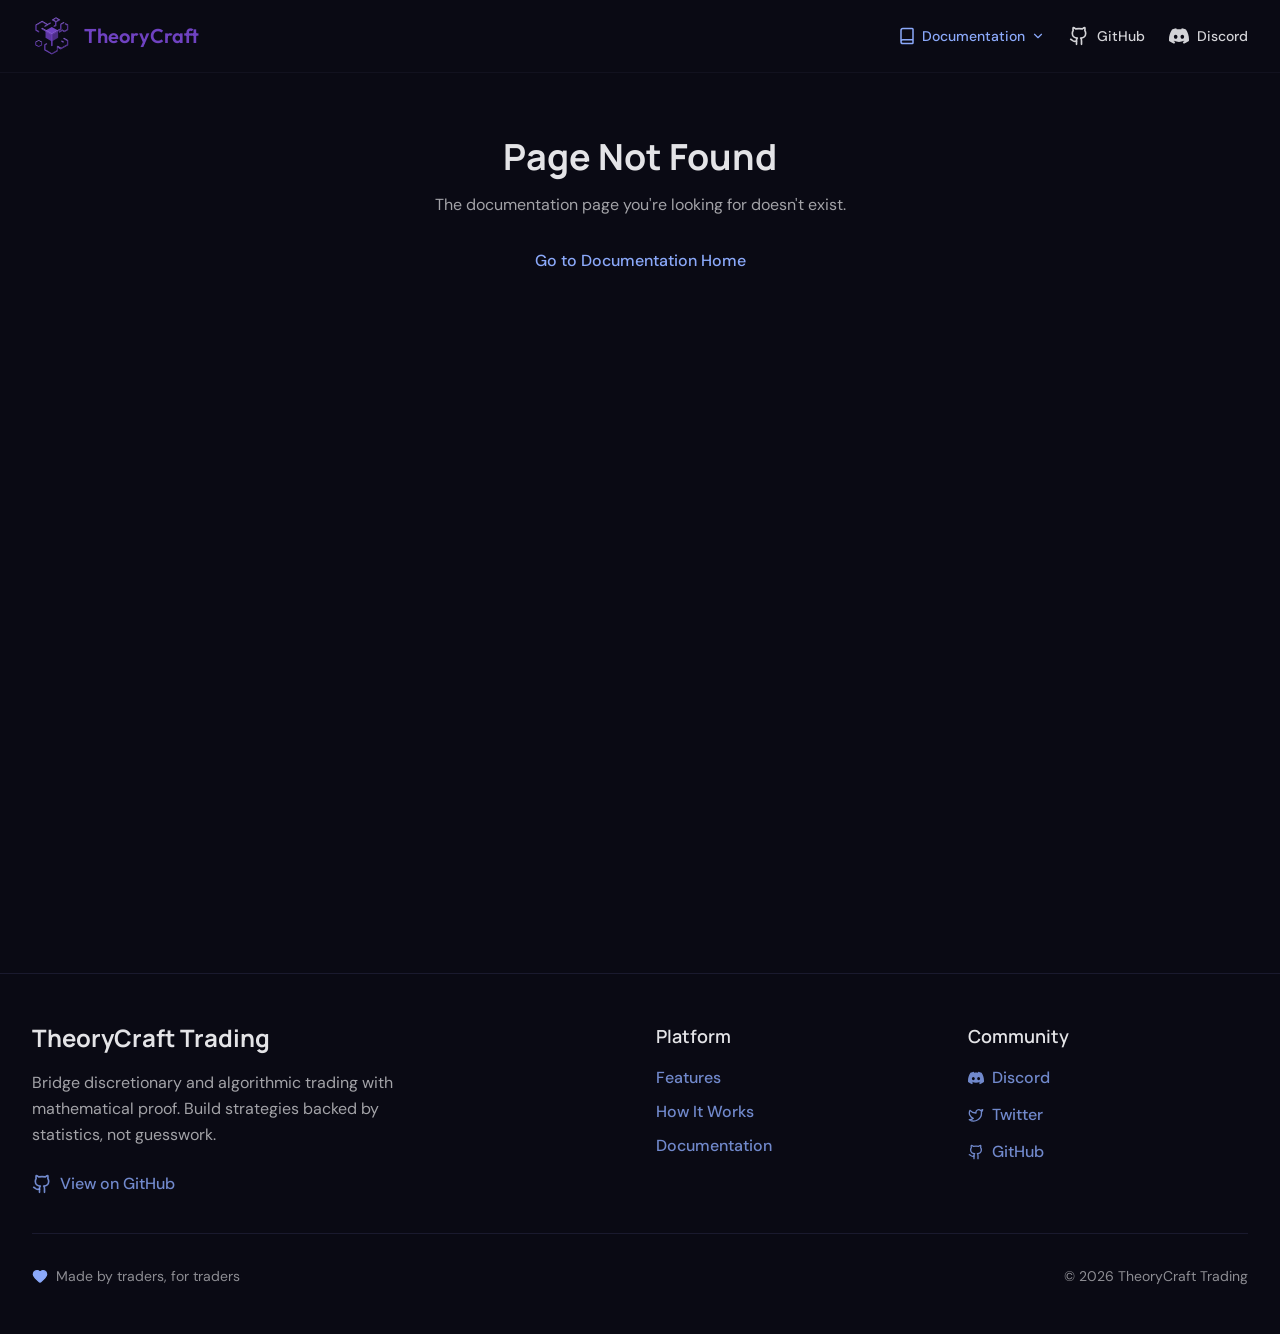
<file: docs/guides/visualization/index.html>
<!DOCTYPE html><html lang="en" class="dark"><head>
    <!-- Google Tag Manager -->
    <script async="" src="https://www.googletagmanager.com/gtm.js?id=GTM-N5C9TXX9"></script><script type="text/javascript" async="" src="https://www.googletagmanager.com/gtag/js?id=G-WK1V0DGVW8&amp;cx=c&amp;gtm=4e5ca1"></script><script async="" src="https://www.googletagmanager.com/gtm.js?id=GTM-N5C9TXX9"></script><script>(function(w,d,s,l,i){w[l]=w[l]||[];w[l].push({'gtm.start':
    new Date().getTime(),event:'gtm.js'});var f=d.getElementsByTagName(s)[0],
    j=d.createElement(s),dl=l!='dataLayer'?'&l='+l:'';j.async=true;j.src=
    'https://www.googletagmanager.com/gtm.js?id='+i+dl;f.parentNode.insertBefore(j,f);
    })(window,document,'script','dataLayer','GTM-N5C9TXX9');</script>
    <!-- End Google Tag Manager -->

    <meta charset="UTF-8">
    <link rel="icon" type="image/svg+xml" href="/logo.svg">
    <meta name="viewport" content="width=device-width, initial-scale=1.0">

    <!-- Google Fonts -->
    <link rel="preconnect" href="https://fonts.googleapis.com">
    <link rel="preconnect" href="https://fonts.gstatic.com" crossorigin="">
    <link href="https://fonts.googleapis.com/css2?family=Manrope:wght@600;700;800&amp;family=Outfit:wght@500;600;700;800&amp;family=DM+Sans:wght@400;500;600;700&amp;display=swap" rel="stylesheet">

    <!-- Primary Meta Tags -->
    <title>Visualization with Kino TheoryCraft | TheoryCraft Trading</title>
    <meta name="title" content="Visualization with Kino TheoryCraft | TheoryCraft Trading">
    <meta name="description" content="Visualize market data and indicators in Elixir Livebook using Kino TheoryCraft, a library built on TradingView's Lightweight Charts.">
    <meta name="keywords" content="livebook, kino, trading charts, candlestick, visualization, elixir, lightweight charts">
    <meta name="author" content="DarkyZ aka ImNotAVirus">

    <!-- Open Graph / Facebook -->
    <meta property="og:type" content="website">
    <meta property="og:url" content="https://theorycraft-trading.com/">
    <meta property="og:title" content="TheoryCraft Trading | Backtest &amp; Validate Statistical Edges">
    <meta property="og:description" content="Backtest and validate trading edges with statistical analysis. Build composable strategies, test across years of market data, and prove your edge.">
    <meta property="og:image" content="https://theorycraft-trading.com/og-image.png">

    <!-- Twitter -->
    <meta property="twitter:card" content="summary_large_image">
    <meta property="twitter:url" content="https://theorycraft-trading.com/">
    <meta property="twitter:title" content="TheoryCraft Trading | Backtest &amp; Validate Statistical Edges">
    <meta property="twitter:description" content="Backtest and validate trading edges with statistical analysis. Build composable strategies, test across years of market data, and prove your edge.">
    <meta property="twitter:image" content="https://theorycraft-trading.com/og-image.png">

    <!-- Canonical URL -->
    <link rel="canonical" href="https://theorycraft-trading.com/docs/guides/visualization/">

    <!-- Structured Data -->
    <script type="application/ld+json">
    {
      "@context": "https://schema.org",
      "@type": "SoftwareApplication",
      "name": "TheoryCraft Trading",
      "applicationCategory": "FinanceApplication",
      "applicationSubCategory": "Trading Analysis & Backtesting Software",
      "operatingSystem": "Web",
      "description": "Backtesting platform for validating statistical trading edges. Build composable trading strategies, backtest with multi-year market data, and validate statistical edges with AI-powered analysis. Open-source backtesting engine with modular edge composition.",
      "url": "https://theorycraft-trading.com/",
      "author": {
        "@type": "Organization",
        "name": "TheoryCraft Trading"
      },
      "softwareVersion": "1.0",
      "featureList": [
        "Statistical edge validation and backtesting",
        "Composable and modular trading edge blocks",
        "Multi-year backtesting with quantitative statistics",
        "AI-powered strategy generation and optimization",
        "Edge discovery through pattern recognition",
        "Quantitative performance analysis and validation",
        "Open-source backtesting core components",
        "Python and Elixir integration"
      ],
      "keywords": [
        "trading edge validation",
        "statistical backtesting",
        "composable trading strategies",
        "AI trading platform",
        "open source backtesting",
        "edge discovery",
        "quantitative trading analysis",
        "multi-year backtesting",
        "modular trading edges",
        "AI strategy optimization"
      ]
    }
    </script>
    <script type="module" crossorigin="" src="/assets/index-MJZMhdpF.js"></script>
    <link rel="modulepreload" crossorigin="" href="/assets/rolldown-runtime-DGruFWvd.js">
    <link rel="modulepreload" crossorigin="" href="/assets/three-DgpA75CY.js">
    <link rel="stylesheet" crossorigin="" href="/assets/index-BG14EI4C.css">
  </head>
  <body>
    <div id="root"><main class="min-h-screen"><nav class="border-b border-base-200 bg-base-100"><div class="max-w-7xl mx-auto px-4 md:px-8 py-4 flex items-center justify-between"><a class="flex items-center gap-3 hover:opacity-80 hover:text-primary! transition-opacity" href="/" data-discover="true"><img alt="TheoryCraft Trading Logo" class="size-10" src="/assets/logo-3pQkZDJW.svg"><span class="text-xl font-semibold font-brand">TheoryCraft</span></a><div class="flex items-center gap-4 md:gap-6"><div class="relative group"><button class="sm:hidden flex items-center gap-1.5 text-sm font-medium transition-colors bg-transparent border-none p-0 outline-none focus:outline-none cursor-pointer text-accent"><svg xmlns="http://www.w3.org/2000/svg" width="18" height="18" viewBox="0 0 24 24" fill="none" stroke="currentColor" stroke-width="2" stroke-linecap="round" stroke-linejoin="round" class="lucide lucide-book" aria-hidden="true"><path d="M4 19.5v-15A2.5 2.5 0 0 1 6.5 2H19a1 1 0 0 1 1 1v18a1 1 0 0 1-1 1H6.5a1 1 0 0 1 0-5H20"></path></svg><svg xmlns="http://www.w3.org/2000/svg" width="14" height="14" viewBox="0 0 24 24" fill="none" stroke="currentColor" stroke-width="2" stroke-linecap="round" stroke-linejoin="round" class="lucide lucide-chevron-down transition-transform" aria-hidden="true"><path d="m6 9 6 6 6-6"></path></svg></button><a class="hidden sm:flex items-center gap-1.5 text-sm font-medium transition-colors text-accent" href="/docs" data-discover="true"><svg xmlns="http://www.w3.org/2000/svg" width="18" height="18" viewBox="0 0 24 24" fill="none" stroke="currentColor" stroke-width="2" stroke-linecap="round" stroke-linejoin="round" class="lucide lucide-book" aria-hidden="true"><path d="M4 19.5v-15A2.5 2.5 0 0 1 6.5 2H19a1 1 0 0 1 1 1v18a1 1 0 0 1-1 1H6.5a1 1 0 0 1 0-5H20"></path></svg><span>Documentation</span><svg xmlns="http://www.w3.org/2000/svg" width="14" height="14" viewBox="0 0 24 24" fill="none" stroke="currentColor" stroke-width="2" stroke-linecap="round" stroke-linejoin="round" class="lucide lucide-chevron-down transition-transform group-hover:rotate-180" aria-hidden="true"><path d="m6 9 6 6 6-6"></path></svg></a><div class="fixed sm:absolute top-16 sm:top-full left-4 right-4 sm:left-auto sm:right-0 pt-2 sm:w-72 z-50 hidden sm:hidden sm:group-hover:block"><div class="bg-base-200 border border-base-300 rounded-lg shadow-xl overflow-hidden p-2"><a class="flex items-start gap-3 p-3 rounded-md hover:bg-base-300/50 transition-colors group/link" href="/docs" data-discover="true"><svg xmlns="http://www.w3.org/2000/svg" width="20" height="20" viewBox="0 0 24 24" fill="none" stroke="currentColor" stroke-width="2" stroke-linecap="round" stroke-linejoin="round" class="lucide lucide-book text-accent/70 group-hover/link:text-accent mt-0.5 shrink-0" aria-hidden="true"><path d="M4 19.5v-15A2.5 2.5 0 0 1 6.5 2H19a1 1 0 0 1 1 1v18a1 1 0 0 1-1 1H6.5a1 1 0 0 1 0-5H20"></path></svg><div><div class="font-medium text-sm text-base-content">Introduction</div><div class="text-xs text-base-content/60">Get started with TheoryCraft</div></div></a><a class="flex items-start gap-3 p-3 rounded-md hover:bg-base-300/50 transition-colors group/link" href="/docs/concepts/datafeed" data-discover="true"><svg xmlns="http://www.w3.org/2000/svg" width="20" height="20" viewBox="0 0 24 24" fill="none" stroke="currentColor" stroke-width="2" stroke-linecap="round" stroke-linejoin="round" class="lucide lucide-database text-accent/70 group-hover/link:text-accent mt-0.5 shrink-0" aria-hidden="true"><ellipse cx="12" cy="5" rx="9" ry="3"></ellipse><path d="M3 5V19A9 3 0 0 0 21 19V5"></path><path d="M3 12A9 3 0 0 0 21 12"></path></svg><div><div class="font-medium text-sm text-base-content">DataFeeds</div><div class="text-xs text-base-content/60">Understanding market data sources</div></div></a><a class="flex items-start gap-3 p-3 rounded-md hover:bg-base-300/50 transition-colors group/link" href="/docs/concepts/broker" data-discover="true"><svg xmlns="http://www.w3.org/2000/svg" width="20" height="20" viewBox="0 0 24 24" fill="none" stroke="currentColor" stroke-width="2" stroke-linecap="round" stroke-linejoin="round" class="lucide lucide-landmark text-accent/70 group-hover/link:text-accent mt-0.5 shrink-0" aria-hidden="true"><path d="M10 18v-7"></path><path d="M11.12 2.198a2 2 0 0 1 1.76.006l7.866 3.847c.476.233.31.949-.22.949H3.474c-.53 0-.695-.716-.22-.949z"></path><path d="M14 18v-7"></path><path d="M18 18v-7"></path><path d="M3 22h18"></path><path d="M6 18v-7"></path></svg><div><div class="font-medium text-sm text-base-content">Broker</div><div class="text-xs text-base-content/60">Order execution and positions</div></div></a><a class="flex items-start gap-3 p-3 rounded-md hover:bg-base-300/50 transition-colors group/link" href="/docs/concepts/engines" data-discover="true"><svg xmlns="http://www.w3.org/2000/svg" width="20" height="20" viewBox="0 0 24 24" fill="none" stroke="currentColor" stroke-width="2" stroke-linecap="round" stroke-linejoin="round" class="lucide lucide-cog text-accent/70 group-hover/link:text-accent mt-0.5 shrink-0" aria-hidden="true"><path d="M11 10.27 7 3.34"></path><path d="m11 13.73-4 6.93"></path><path d="M12 22v-2"></path><path d="M12 2v2"></path><path d="M14 12h8"></path><path d="m17 20.66-1-1.73"></path><path d="m17 3.34-1 1.73"></path><path d="M2 12h2"></path><path d="m20.66 17-1.73-1"></path><path d="m20.66 7-1.73 1"></path><path d="m3.34 17 1.73-1"></path><path d="m3.34 7 1.73 1"></path><circle cx="12" cy="12" r="2"></circle><circle cx="12" cy="12" r="8"></circle></svg><div><div class="font-medium text-sm text-base-content">Engines</div><div class="text-xs text-base-content/60">Strategy and portfolio execution</div></div></a><a class="flex items-start gap-3 p-3 rounded-md hover:bg-base-300/50 transition-colors group/link" href="/docs/concepts/event-driven-workflow" data-discover="true"><svg xmlns="http://www.w3.org/2000/svg" width="20" height="20" viewBox="0 0 24 24" fill="none" stroke="currentColor" stroke-width="2" stroke-linecap="round" stroke-linejoin="round" class="lucide lucide-workflow text-accent/70 group-hover/link:text-accent mt-0.5 shrink-0" aria-hidden="true"><rect width="8" height="8" x="3" y="3" rx="2"></rect><path d="M7 11v4a2 2 0 0 0 2 2h4"></path><rect width="8" height="8" x="13" y="13" rx="2"></rect></svg><div><div class="font-medium text-sm text-base-content">Event-Driven Workflow</div><div class="text-xs text-base-content/60">Architecture overview</div></div></a><a class="flex items-start gap-3 p-3 rounded-md hover:bg-base-300/50 transition-colors group/link" href="/docs/guides/dukascopy" data-discover="true"><svg xmlns="http://www.w3.org/2000/svg" width="20" height="20" viewBox="0 0 24 24" fill="none" stroke="currentColor" stroke-width="2" stroke-linecap="round" stroke-linejoin="round" class="lucide lucide-file-text text-accent/70 group-hover/link:text-accent mt-0.5 shrink-0" aria-hidden="true"><path d="M15 2H6a2 2 0 0 0-2 2v16a2 2 0 0 0 2 2h12a2 2 0 0 0 2-2V7Z"></path><path d="M14 2v4a2 2 0 0 0 2 2h4"></path><path d="M10 9H8"></path><path d="M16 13H8"></path><path d="M16 17H8"></path></svg><div><div class="font-medium text-sm text-base-content">Dukascopy Guide</div><div class="text-xs text-base-content/60">Download historical data</div></div></a><a class="flex items-start gap-3 p-3 rounded-md hover:bg-base-300/50 transition-colors group/link" href="/docs/guides/visualization" data-discover="true"><svg xmlns="http://www.w3.org/2000/svg" width="20" height="20" viewBox="0 0 24 24" fill="none" stroke="currentColor" stroke-width="2" stroke-linecap="round" stroke-linejoin="round" class="lucide lucide-chart-column text-accent/70 group-hover/link:text-accent mt-0.5 shrink-0" aria-hidden="true"><path d="M3 3v16a2 2 0 0 0 2 2h16"></path><path d="M18 17V9"></path><path d="M13 17V5"></path><path d="M8 17v-3"></path></svg><div><div class="font-medium text-sm text-base-content">Visualization</div><div class="text-xs text-base-content/60">Charts with Kino TheoryCraft</div></div></a></div></div></div><a href="https://github.com/theorycraft-trading" target="_blank" rel="noopener noreferrer nofollow" class="flex items-center gap-2 text-sm font-medium text-neutral-content hover:text-accent transition-colors"><svg xmlns="http://www.w3.org/2000/svg" width="20" height="20" viewBox="0 0 24 24" fill="none" stroke="currentColor" stroke-width="2" stroke-linecap="round" stroke-linejoin="round" class="lucide lucide-github" aria-hidden="true"><path d="M15 22v-4a4.8 4.8 0 0 0-1-3.5c3 0 6-2 6-5.5.08-1.25-.27-2.48-1-3.5.28-1.15.28-2.35 0-3.5 0 0-1 0-3 1.5-2.64-.5-5.36-.5-8 0C6 2 5 2 5 2c-.3 1.15-.3 2.35 0 3.5A5.403 5.403 0 0 0 4 9c0 3.5 3 5.5 6 5.5-.39.49-.68 1.05-.85 1.65-.17.6-.22 1.23-.15 1.85v4"></path><path d="M9 18c-4.51 2-5-2-7-2"></path></svg><span class="hidden sm:inline">GitHub</span></a><a href="https://discord.gg/sV7mdxEy4G" target="_blank" rel="noopener noreferrer nofollow" class="flex items-center gap-2 text-sm font-medium text-neutral-content hover:text-accent transition-colors"><svg width="20" height="20" viewBox="0 -28.5 256 256" xmlns="http://www.w3.org/2000/svg" class="" fill="currentColor"><path d="M216.856339,16.5966031 C200.285002,8.84328665 182.566144,3.2084988 164.041564,0 C161.766523,4.11318106 159.108624,9.64549908 157.276099,14.0464379 C137.583995,11.0849896 118.072967,11.0849896 98.7430163,14.0464379 C96.9108417,9.64549908 94.1925838,4.11318106 91.8971895,0 C73.3526068,3.2084988 55.6133949,8.86399117 39.0420583,16.6376612 C5.61752293,67.146514 -3.4433191,116.400813 1.08711069,164.955721 C23.2560196,181.510915 44.7403634,191.567697 65.8621325,198.148576 C71.0772151,190.971126 75.7283628,183.341335 79.7352139,175.300261 C72.104019,172.400575 64.7949724,168.822202 57.8887866,164.667963 C59.7209612,163.310589 61.5131304,161.891452 63.2445898,160.431257 C105.36741,180.133187 151.134928,180.133187 192.754523,160.431257 C194.506336,161.891452 196.298154,163.310589 198.110326,164.667963 C191.183787,168.842556 183.854737,172.420929 176.223542,175.320965 C180.230393,183.341335 184.861538,190.991831 190.096624,198.16893 C211.238746,191.588051 232.743023,181.531619 254.911949,164.955721 C260.227747,108.668201 245.831087,59.8662432 216.856339,16.5966031 Z M85.4738752,135.09489 C72.8290281,135.09489 62.4592217,123.290155 62.4592217,108.914901 C62.4592217,94.5396472 72.607595,82.7145587 85.4738752,82.7145587 C98.3405064,82.7145587 108.709962,94.5189427 108.488529,108.914901 C108.508531,123.290155 98.3405064,135.09489 85.4738752,135.09489 Z M170.525237,135.09489 C157.88039,135.09489 147.510584,123.290155 147.510584,108.914901 C147.510584,94.5396472 157.658606,82.7145587 170.525237,82.7145587 C183.391518,82.7145587 193.761324,94.5189427 193.539891,108.914901 C193.539891,123.290155 183.391518,135.09489 170.525237,135.09489 Z"></path></svg><span class="hidden sm:inline">Discord</span></a></div></div></nav><div class="min-h-screen bg-base-100"><button class="lg:hidden fixed bottom-5 right-5 z-40 p-3 rounded-lg bg-base-300 border border-base-content/20 text-base-content shadow-lg hover:bg-base-200 transition-colors" aria-label="Open menu"><svg xmlns="http://www.w3.org/2000/svg" width="24" height="24" viewBox="0 0 24 24" fill="none" stroke="currentColor" stroke-width="2" stroke-linecap="round" stroke-linejoin="round" class="lucide lucide-menu w-5 h-5" aria-hidden="true"><path d="M4 5h16"></path><path d="M4 12h16"></path><path d="M4 19h16"></path></svg></button><aside class="fixed top-0 left-0 h-full w-72 bg-base-100 border-r border-base-300 z-50 transform transition-transform duration-200 ease-in-out lg:hidden -translate-x-full"><div class="flex items-center justify-between p-4 border-b border-base-300"><span class="font-heading font-bold text-lg">Documentation</span><button class="p-2 rounded-lg bg-base-200 text-base-content hover:bg-base-300 transition-colors" aria-label="Close menu"><svg xmlns="http://www.w3.org/2000/svg" width="24" height="24" viewBox="0 0 24 24" fill="none" stroke="currentColor" stroke-width="2" stroke-linecap="round" stroke-linejoin="round" class="lucide lucide-x w-4 h-4" aria-hidden="true"><path d="M18 6 6 18"></path><path d="m6 6 12 12"></path></svg></button></div><nav class="p-4 space-y-6 overflow-y-auto h-[calc(100%-65px)]"><div><h3 class="font-semibold text-sm text-base-content/50 uppercase tracking-wider mb-2">Getting Started</h3><ul class="space-y-1"><li><a class="block px-3 py-1.5 rounded text-sm transition-colors text-base-content/70 hover:text-base-content hover:bg-base-200/50" href="/docs" data-discover="true">Introduction</a></li></ul></div><div><h3 class="font-semibold text-sm text-base-content/50 uppercase tracking-wider mb-2">Concepts</h3><ul class="space-y-1"><li><a class="block px-3 py-1.5 rounded text-sm transition-colors text-base-content/70 hover:text-base-content hover:bg-base-200/50" href="/docs/concepts/datafeed" data-discover="true">MarketSource &amp; DataFeeds</a></li><li><a class="block px-3 py-1.5 rounded text-sm transition-colors text-base-content/70 hover:text-base-content hover:bg-base-200/50" href="/docs/concepts/broker" data-discover="true">Broker</a></li><li><a class="block px-3 py-1.5 rounded text-sm transition-colors text-base-content/70 hover:text-base-content hover:bg-base-200/50" href="/docs/concepts/engines" data-discover="true">Engines</a></li><li><a class="block px-3 py-1.5 rounded text-sm transition-colors text-base-content/70 hover:text-base-content hover:bg-base-200/50" href="/docs/concepts/event-driven-workflow" data-discover="true">Event-Driven Workflow</a></li></ul></div><div><h3 class="font-semibold text-sm text-base-content/50 uppercase tracking-wider mb-2">Guides</h3><ul class="space-y-1"><li><a class="block px-3 py-1.5 rounded text-sm transition-colors text-base-content/70 hover:text-base-content hover:bg-base-200/50" href="/docs/guides/dukascopy" data-discover="true">Dukascopy DataFeed</a></li><li><a class="block px-3 py-1.5 rounded text-sm transition-colors bg-accent/10 text-accent font-medium" href="/docs/guides/visualization" data-discover="true">Visualization with Kino</a></li></ul></div></nav></aside><div class="max-w-7xl mx-auto px-4 md:px-6 py-8"><div class="flex gap-8"><aside class="hidden lg:block w-64 shrink-0"><nav class="sticky top-8 space-y-6"><div><h3 class="font-semibold text-sm text-base-content/50 uppercase tracking-wider mb-2">Getting Started</h3><ul class="space-y-1"><li><a class="block px-3 py-1.5 rounded text-sm transition-colors text-base-content/70 hover:text-base-content hover:bg-base-200/50" href="/docs" data-discover="true">Introduction</a></li></ul></div><div><h3 class="font-semibold text-sm text-base-content/50 uppercase tracking-wider mb-2">Concepts</h3><ul class="space-y-1"><li><a class="block px-3 py-1.5 rounded text-sm transition-colors text-base-content/70 hover:text-base-content hover:bg-base-200/50" href="/docs/concepts/datafeed" data-discover="true">MarketSource &amp; DataFeeds</a></li><li><a class="block px-3 py-1.5 rounded text-sm transition-colors text-base-content/70 hover:text-base-content hover:bg-base-200/50" href="/docs/concepts/broker" data-discover="true">Broker</a></li><li><a class="block px-3 py-1.5 rounded text-sm transition-colors text-base-content/70 hover:text-base-content hover:bg-base-200/50" href="/docs/concepts/engines" data-discover="true">Engines</a></li><li><a class="block px-3 py-1.5 rounded text-sm transition-colors text-base-content/70 hover:text-base-content hover:bg-base-200/50" href="/docs/concepts/event-driven-workflow" data-discover="true">Event-Driven Workflow</a></li></ul></div><div><h3 class="font-semibold text-sm text-base-content/50 uppercase tracking-wider mb-2">Guides</h3><ul class="space-y-1"><li><a class="block px-3 py-1.5 rounded text-sm transition-colors text-base-content/70 hover:text-base-content hover:bg-base-200/50" href="/docs/guides/dukascopy" data-discover="true">Dukascopy DataFeed</a></li><li><a class="block px-3 py-1.5 rounded text-sm transition-colors bg-accent/10 text-accent font-medium" href="/docs/guides/visualization" data-discover="true">Visualization with Kino</a></li></ul></div></nav></aside><main class="flex-1 min-w-0"><nav class="flex items-center gap-2 text-sm text-accent mb-6"><a class="text-accent! no-underline! hover:underline!" href="/" data-discover="true"><svg xmlns="http://www.w3.org/2000/svg" width="24" height="24" viewBox="0 0 24 24" fill="none" stroke="currentColor" stroke-width="2" stroke-linecap="round" stroke-linejoin="round" class="lucide lucide-house w-4 h-4" aria-hidden="true"><path d="M15 21v-8a1 1 0 0 0-1-1h-4a1 1 0 0 0-1 1v8"></path><path d="M3 10a2 2 0 0 1 .709-1.528l7-6a2 2 0 0 1 2.582 0l7 6A2 2 0 0 1 21 10v9a2 2 0 0 1-2 2H5a2 2 0 0 1-2-2z"></path></svg></a><svg xmlns="http://www.w3.org/2000/svg" width="24" height="24" viewBox="0 0 24 24" fill="none" stroke="currentColor" stroke-width="2" stroke-linecap="round" stroke-linejoin="round" class="lucide lucide-chevron-right w-4 h-4 text-accent/50" aria-hidden="true"><path d="m9 18 6-6-6-6"></path></svg><a class="text-accent! no-underline! hover:underline!" href="/docs" data-discover="true">Docs</a><svg xmlns="http://www.w3.org/2000/svg" width="24" height="24" viewBox="0 0 24 24" fill="none" stroke="currentColor" stroke-width="2" stroke-linecap="round" stroke-linejoin="round" class="lucide lucide-chevron-right w-4 h-4 text-accent/50" aria-hidden="true"><path d="m9 18 6-6-6-6"></path></svg><span>Guides</span><svg xmlns="http://www.w3.org/2000/svg" width="24" height="24" viewBox="0 0 24 24" fill="none" stroke="currentColor" stroke-width="2" stroke-linecap="round" stroke-linejoin="round" class="lucide lucide-chevron-right w-4 h-4 text-accent/50" aria-hidden="true"><path d="m9 18 6-6-6-6"></path></svg><span class="text-base-content">Visualization with Kino TheoryCraft</span></nav><nav class="mb-8 p-6 bg-base-200/50 rounded-lg border border-base-300"><h2 class="font-heading font-bold text-lg text-base-content mb-4">Table of Contents</h2><ol class="list-decimal list-inside space-y-2 text-base"><li class="text-base-content/70"><a href="#installation" class="underline text-accent hover:text-accent/70 transition-colors">Installation</a></li><li class="text-base-content/70"><a href="#modules" class="underline text-accent hover:text-accent/70 transition-colors">Modules</a></li><li class="text-base-content/70"><a href="#chart-module" class="underline text-accent hover:text-accent/70 transition-colors">Chart Module</a></li><li class="text-base-content/70"><a href="#styling" class="underline text-accent hover:text-accent/70 transition-colors">Styling</a></li><li class="text-base-content/70"><a href="#multi-pane-layout" class="underline text-accent hover:text-accent/70 transition-colors">Multi-Pane Layout</a></li><li class="text-base-content/70"><a href="#livechart-module" class="underline text-accent hover:text-accent/70 transition-colors">LiveChart Module</a></li><li class="text-base-content/70"><a href="#lightweight-charts" class="underline text-accent hover:text-accent/70 transition-colors">Lightweight Charts</a></li><li class="text-base-content/70"><a href="#livebook-integration" class="underline text-accent hover:text-accent/70 transition-colors">Livebook Integration</a></li><li class="text-base-content/70"><a href="#use-cases-examples" class="underline text-accent hover:text-accent/70 transition-colors">Use Cases Examples</a></li><li class="text-base-content/70"><a href="#next-steps" class="underline text-accent hover:text-accent/70 transition-colors">Next Steps</a></li></ol></nav><article class="prose prose-invert max-w-none
                prose-headings:font-heading prose-headings:font-bold
                prose-h1:text-3xl
                prose-h2:border-b prose-h2:border-base-300 prose-h2:pb-2
                prose-p:text-base-content/80 prose-p:leading-relaxed
                prose-a:text-accent prose-a:no-underline prose-a:hover:underline
                prose-code:text-accent prose-code:bg-base-200 prose-code:px-1.5 prose-code:py-0.5 prose-code:rounded prose-code:before:content-none prose-code:after:content-none
                prose-pre:bg-base-200 prose-pre:border prose-pre:border-base-300 prose-pre:rounded-lg
                prose-li:text-base-content/80
                prose-strong:text-base-content
              "><h1 id="visualization-with-kino-theorycraft">Visualization with Kino TheoryCraft</h1>
<p><a href="https://github.com/theorycraft-trading/kino_theory_craft" target="_blank" rel="noopener noreferrer nofollow">Kino TheoryCraft</a> is a visualization library for TheoryCraft that renders interactive trading charts in <a href="https://livebook.dev" target="_blank" rel="noopener noreferrer nofollow">Livebook</a> notebooks. It is built on <a href="https://tradingview.github.io/lightweight-charts/" target="_blank" rel="noopener noreferrer nofollow">TradingView Lightweight Charts</a>, a JavaScript library for financial charting.</p>
<p>This library is a visualization tool. It displays market data (bars, indicators) produced by TheoryCraft pipelines. It does not execute strategies or manage portfolios.</p>
<p>⚠️ Kino TheoryCraft is under active development. The API may change.</p>
<h2 id="installation">Installation</h2>
<p>Add to your Livebook notebook:</p>
<div class="relative group"><pre class="shiki github-dark" tabindex="0" style="background-color: rgb(36, 41, 46); color: rgb(225, 228, 232);"><code><span class="line"><span style="color: rgb(179, 146, 240);">Mix</span><span style="color: rgb(225, 228, 232);">.</span><span style="color: rgb(179, 146, 240);">install</span><span style="color: rgb(225, 228, 232);">([</span></span>
<span class="line"><span style="color: rgb(225, 228, 232);">  {</span><span style="color: rgb(121, 184, 255);">:kino_theory_craft</span><span style="color: rgb(225, 228, 232);">, </span><span style="color: rgb(121, 184, 255);">github:</span><span style="color: rgb(158, 203, 255);"> "theorycraft-trading/kino_theory_craft"</span><span style="color: rgb(225, 228, 232);">},</span></span>
<span class="line"><span style="color: rgb(225, 228, 232);">  {</span><span style="color: rgb(121, 184, 255);">:theory_craft</span><span style="color: rgb(225, 228, 232);">, </span><span style="color: rgb(121, 184, 255);">github:</span><span style="color: rgb(158, 203, 255);"> "theorycraft-trading/theory_craft"</span><span style="color: rgb(225, 228, 232);">},</span></span>
<span class="line"><span style="color: rgb(106, 115, 125);">  # Also your DataFeed if needed</span></span>
<span class="line"><span style="color: rgb(225, 228, 232);">  {</span><span style="color: rgb(121, 184, 255);">:dukascopy</span><span style="color: rgb(225, 228, 232);">, </span><span style="color: rgb(121, 184, 255);">github:</span><span style="color: rgb(158, 203, 255);"> "theorycraft-trading/dukascopy"</span><span style="color: rgb(225, 228, 232);">}</span></span>
<span class="line"><span style="color: rgb(225, 228, 232);">])</span></span></code></pre><button class="absolute top-2 right-2 p-1.5 rounded bg-base-300/80 hover:bg-base-300 text-base-content/60 hover:text-base-content opacity-0 group-hover:opacity-100 transition-opacity focus:outline-none" aria-label="Copy code"><svg xmlns="http://www.w3.org/2000/svg" width="24" height="24" viewBox="0 0 24 24" fill="none" stroke="currentColor" stroke-width="2" stroke-linecap="round" stroke-linejoin="round" class="lucide lucide-copy w-4 h-4" aria-hidden="true"><rect width="14" height="14" x="8" y="8" rx="2" ry="2"></rect><path d="M4 16c-1.1 0-2-.9-2-2V4c0-1.1.9-2 2-2h10c1.1 0 2 .9 2 2"></path></svg></button></div>
<h2 id="modules">Modules</h2>
<p>The library provides two main modules:</p>
<table><thead><tr><th>Module</th><th>Purpose</th></tr></thead><tbody><tr><td><code>KinoTheoryCraft.Chart</code></td><td>Build chart configurations with series and options</td></tr><tr><td><code>KinoTheoryCraft.LiveChart</code></td><td>Render charts with real-time update capabilities</td></tr></tbody></table>
<h2 id="chart-module">Chart Module</h2>
<p><code>KinoTheoryCraft.Chart</code> provides a fluent API for building chart configurations.</p>
<h3 id="creating-a-chart">Creating a Chart</h3>
<div class="relative group"><pre class="shiki github-dark" tabindex="0" style="background-color: rgb(36, 41, 46); color: rgb(225, 228, 232);"><code><span class="line has-prompt" data-prompt="iex&gt; "><span style="color: rgb(225, 228, 232);"></span><span style="color: rgb(249, 117, 131);"></span><span style="color: rgb(249, 117, 131);">alias</span><span style="color: rgb(179, 146, 240);"> KinoTheoryCraft</span><span style="color: rgb(225, 228, 232);">.</span><span style="color: rgb(179, 146, 240);">Chart</span></span>
<span class="line"></span>
<span class="line has-prompt" data-prompt="iex&gt; "><span style="color: rgb(225, 228, 232);"></span><span style="color: rgb(249, 117, 131);"></span><span style="color: rgb(225, 228, 232);">chart </span><span style="color: rgb(249, 117, 131);">=</span><span style="color: rgb(179, 146, 240);"> Chart</span><span style="color: rgb(225, 228, 232);">.</span><span style="color: rgb(179, 146, 240);">new</span><span style="color: rgb(225, 228, 232);">(</span><span style="color: rgb(121, 184, 255);">width:</span><span style="color: rgb(121, 184, 255);"> :auto</span><span style="color: rgb(225, 228, 232);">, </span><span style="color: rgb(121, 184, 255);">height:</span><span style="color: rgb(121, 184, 255);"> 600</span><span style="color: rgb(225, 228, 232);">)</span></span></code></pre><button class="absolute top-2 right-2 p-1.5 rounded bg-base-300/80 hover:bg-base-300 text-base-content/60 hover:text-base-content opacity-0 group-hover:opacity-100 transition-opacity focus:outline-none" aria-label="Copy code"><svg xmlns="http://www.w3.org/2000/svg" width="24" height="24" viewBox="0 0 24 24" fill="none" stroke="currentColor" stroke-width="2" stroke-linecap="round" stroke-linejoin="round" class="lucide lucide-copy w-4 h-4" aria-hidden="true"><rect width="14" height="14" x="8" y="8" rx="2" ry="2"></rect><path d="M4 16c-1.1 0-2-.9-2-2V4c0-1.1.9-2 2-2h10c1.1 0 2 .9 2 2"></path></svg></button></div>
<p>The <code>new/1</code> function creates a chart struct with optional width and height.</p>
<h3 id="attaching-a-data-source">Attaching a Data Source</h3>
<p>Use <code>set_source/2</code> to attach a MarketSource or any enumerable:</p>
<div class="relative group"><pre class="shiki github-dark" tabindex="0" style="background-color: rgb(36, 41, 46); color: rgb(225, 228, 232);"><code><span class="line has-prompt" data-prompt="iex&gt; "><span style="color: rgb(225, 228, 232);"></span><span style="color: rgb(249, 117, 131);"></span><span style="color: rgb(225, 228, 232);">chart </span><span style="color: rgb(249, 117, 131);">=</span><span style="color: rgb(179, 146, 240);"> Chart</span><span style="color: rgb(225, 228, 232);">.</span><span style="color: rgb(179, 146, 240);">set_source</span><span style="color: rgb(225, 228, 232);">(chart, market_source)</span></span></code></pre><button class="absolute top-2 right-2 p-1.5 rounded bg-base-300/80 hover:bg-base-300 text-base-content/60 hover:text-base-content opacity-0 group-hover:opacity-100 transition-opacity focus:outline-none" aria-label="Copy code"><svg xmlns="http://www.w3.org/2000/svg" width="24" height="24" viewBox="0 0 24 24" fill="none" stroke="currentColor" stroke-width="2" stroke-linecap="round" stroke-linejoin="round" class="lucide lucide-copy w-4 h-4" aria-hidden="true"><rect width="14" height="14" x="8" y="8" rx="2" ry="2"></rect><path d="M4 16c-1.1 0-2-.9-2-2V4c0-1.1.9-2 2-2h10c1.1 0 2 .9 2 2"></path></svg></button></div>
<p>The source provides data that series can reference by name.</p>
<h3 id="adding-series">Adding Series</h3>
<p>The <code>add_data_from_source/4</code> function adds a series that loads data lazily from the attached source:</p>
<div class="relative group"><pre class="shiki github-dark" tabindex="0" style="background-color: rgb(36, 41, 46); color: rgb(225, 228, 232);"><code><span class="line has-prompt" data-prompt="iex&gt; "><span style="color: rgb(225, 228, 232);"></span><span style="color: rgb(249, 117, 131);"></span><span style="color: rgb(225, 228, 232);">chart </span><span style="color: rgb(249, 117, 131);">=</span></span>
<span class="line has-prompt" data-prompt="...&gt; "><span style="color: rgb(249, 117, 131);"></span><span style="color: rgb(225, 228, 232);"></span><span style="color: rgb(249, 117, 131);"></span><span style="color: rgb(225, 228, 232);">  chart</span></span>
<span class="line has-prompt" data-prompt="...&gt; "><span style="color: rgb(249, 117, 131);"></span><span style="color: rgb(225, 228, 232);"></span><span style="color: rgb(249, 117, 131);"></span><span style="color: rgb(249, 117, 131);">  |&gt;</span><span style="color: rgb(179, 146, 240);"> Chart</span><span style="color: rgb(225, 228, 232);">.</span><span style="color: rgb(179, 146, 240);">add_data_from_source</span><span style="color: rgb(225, 228, 232);">(</span><span style="color: rgb(158, 203, 255);">"EURUSD"</span><span style="color: rgb(225, 228, 232);">, </span><span style="color: rgb(121, 184, 255);">:candlestick</span><span style="color: rgb(225, 228, 232);">)</span></span>
<span class="line has-prompt" data-prompt="...&gt; "><span style="color: rgb(249, 117, 131);"></span><span style="color: rgb(225, 228, 232);"></span><span style="color: rgb(249, 117, 131);"></span><span style="color: rgb(249, 117, 131);">  |&gt;</span><span style="color: rgb(179, 146, 240);"> Chart</span><span style="color: rgb(225, 228, 232);">.</span><span style="color: rgb(179, 146, 240);">add_data_from_source</span><span style="color: rgb(225, 228, 232);">(</span><span style="color: rgb(158, 203, 255);">"SMA_20"</span><span style="color: rgb(225, 228, 232);">, </span><span style="color: rgb(121, 184, 255);">:line</span><span style="color: rgb(225, 228, 232);">)</span></span>
<span class="line has-prompt" data-prompt="...&gt; "><span style="color: rgb(249, 117, 131);"></span><span style="color: rgb(225, 228, 232);"></span><span style="color: rgb(249, 117, 131);"></span><span style="color: rgb(249, 117, 131);">  |&gt;</span><span style="color: rgb(179, 146, 240);"> Chart</span><span style="color: rgb(225, 228, 232);">.</span><span style="color: rgb(179, 146, 240);">add_data_from_source</span><span style="color: rgb(225, 228, 232);">(</span><span style="color: rgb(158, 203, 255);">"RSI"</span><span style="color: rgb(225, 228, 232);">, </span><span style="color: rgb(121, 184, 255);">:line</span><span style="color: rgb(225, 228, 232);">, </span><span style="color: rgb(121, 184, 255);">pane:</span><span style="color: rgb(121, 184, 255);"> 1</span><span style="color: rgb(225, 228, 232);">, </span><span style="color: rgb(121, 184, 255);">options:</span><span style="color: rgb(225, 228, 232);"> %{</span><span style="color: rgb(121, 184, 255);">color:</span><span style="color: rgb(158, 203, 255);"> "#2962ff"</span><span style="color: rgb(225, 228, 232);">})</span></span></code></pre><button class="absolute top-2 right-2 p-1.5 rounded bg-base-300/80 hover:bg-base-300 text-base-content/60 hover:text-base-content opacity-0 group-hover:opacity-100 transition-opacity focus:outline-none" aria-label="Copy code"><svg xmlns="http://www.w3.org/2000/svg" width="24" height="24" viewBox="0 0 24 24" fill="none" stroke="currentColor" stroke-width="2" stroke-linecap="round" stroke-linejoin="round" class="lucide lucide-copy w-4 h-4" aria-hidden="true"><rect width="14" height="14" x="8" y="8" rx="2" ry="2"></rect><path d="M4 16c-1.1 0-2-.9-2-2V4c0-1.1.9-2 2-2h10c1.1 0 2 .9 2 2"></path></svg></button></div>
<p>Parameters:</p>
<ul>
<li>First argument: the data name in the source</li>
<li>Second argument: the series type</li>
<li>Options: <code>pane</code> index and <code>options</code> for series styling</li>
</ul>
<p>For pre-computed data, use <code>add_data/5</code>:</p>
<div class="relative group"><pre class="shiki github-dark" tabindex="0" style="background-color: rgb(36, 41, 46); color: rgb(225, 228, 232);"><code><span class="line has-prompt" data-prompt="iex&gt; "><span style="color: rgb(225, 228, 232);"></span><span style="color: rgb(249, 117, 131);"></span><span style="color: rgb(225, 228, 232);">data </span><span style="color: rgb(249, 117, 131);">=</span><span style="color: rgb(225, 228, 232);"> [</span></span>
<span class="line has-prompt" data-prompt="...&gt; "><span style="color: rgb(249, 117, 131);"></span><span style="color: rgb(225, 228, 232);"></span><span style="color: rgb(249, 117, 131);"></span><span style="color: rgb(225, 228, 232);">  %{</span><span style="color: rgb(121, 184, 255);">time:</span><span style="color: rgb(158, 203, 255);"> ~U[2024-01-01 00:00:00Z]</span><span style="color: rgb(225, 228, 232);">, </span><span style="color: rgb(121, 184, 255);">open:</span><span style="color: rgb(121, 184, 255);"> 1.10</span><span style="color: rgb(225, 228, 232);">, </span><span style="color: rgb(121, 184, 255);">high:</span><span style="color: rgb(121, 184, 255);"> 1.11</span><span style="color: rgb(225, 228, 232);">, </span><span style="color: rgb(121, 184, 255);">low:</span><span style="color: rgb(121, 184, 255);"> 1.09</span><span style="color: rgb(225, 228, 232);">, </span><span style="color: rgb(121, 184, 255);">close:</span><span style="color: rgb(121, 184, 255);"> 1.105</span><span style="color: rgb(225, 228, 232);">},</span></span>
<span class="line has-prompt" data-prompt="...&gt; "><span style="color: rgb(249, 117, 131);"></span><span style="color: rgb(225, 228, 232);"></span><span style="color: rgb(249, 117, 131);"></span><span style="color: rgb(225, 228, 232);">  %{</span><span style="color: rgb(121, 184, 255);">time:</span><span style="color: rgb(158, 203, 255);"> ~U[2024-01-01 00:05:00Z]</span><span style="color: rgb(225, 228, 232);">, </span><span style="color: rgb(121, 184, 255);">open:</span><span style="color: rgb(121, 184, 255);"> 1.105</span><span style="color: rgb(225, 228, 232);">, </span><span style="color: rgb(121, 184, 255);">high:</span><span style="color: rgb(121, 184, 255);"> 1.12</span><span style="color: rgb(225, 228, 232);">, </span><span style="color: rgb(121, 184, 255);">low:</span><span style="color: rgb(121, 184, 255);"> 1.10</span><span style="color: rgb(225, 228, 232);">, </span><span style="color: rgb(121, 184, 255);">close:</span><span style="color: rgb(121, 184, 255);"> 1.115</span><span style="color: rgb(225, 228, 232);">}</span></span>
<span class="line has-prompt" data-prompt="...&gt; "><span style="color: rgb(249, 117, 131);"></span><span style="color: rgb(225, 228, 232);"></span><span style="color: rgb(249, 117, 131);"></span><span style="color: rgb(225, 228, 232);">]</span></span>
<span class="line has-prompt" data-prompt="iex&gt; "><span style="color: rgb(225, 228, 232);"></span><span style="color: rgb(249, 117, 131);"></span><span style="color: rgb(225, 228, 232);">chart </span><span style="color: rgb(249, 117, 131);">=</span><span style="color: rgb(179, 146, 240);"> Chart</span><span style="color: rgb(225, 228, 232);">.</span><span style="color: rgb(179, 146, 240);">add_data</span><span style="color: rgb(225, 228, 232);">(chart, </span><span style="color: rgb(158, 203, 255);">"EURUSD"</span><span style="color: rgb(225, 228, 232);">, </span><span style="color: rgb(121, 184, 255);">:candlestick</span><span style="color: rgb(225, 228, 232);">, data)</span></span></code></pre><button class="absolute top-2 right-2 p-1.5 rounded bg-base-300/80 hover:bg-base-300 text-base-content/60 hover:text-base-content opacity-0 group-hover:opacity-100 transition-opacity focus:outline-none" aria-label="Copy code"><svg xmlns="http://www.w3.org/2000/svg" width="24" height="24" viewBox="0 0 24 24" fill="none" stroke="currentColor" stroke-width="2" stroke-linecap="round" stroke-linejoin="round" class="lucide lucide-copy w-4 h-4" aria-hidden="true"><rect width="14" height="14" x="8" y="8" rx="2" ry="2"></rect><path d="M4 16c-1.1 0-2-.9-2-2V4c0-1.1.9-2 2-2h10c1.1 0 2 .9 2 2"></path></svg></button></div>
<p>For empty series that will receive live updates, use <code>add_series/4</code>:</p>
<div class="relative group"><pre class="shiki github-dark" tabindex="0" style="background-color: rgb(36, 41, 46); color: rgb(225, 228, 232);"><code><span class="line has-prompt" data-prompt="iex&gt; "><span style="color: rgb(225, 228, 232);"></span><span style="color: rgb(249, 117, 131);"></span><span style="color: rgb(225, 228, 232);">chart </span><span style="color: rgb(249, 117, 131);">=</span><span style="color: rgb(179, 146, 240);"> Chart</span><span style="color: rgb(225, 228, 232);">.</span><span style="color: rgb(179, 146, 240);">add_series</span><span style="color: rgb(225, 228, 232);">(chart, </span><span style="color: rgb(158, 203, 255);">"EURUSD"</span><span style="color: rgb(225, 228, 232);">, </span><span style="color: rgb(121, 184, 255);">:candlestick</span><span style="color: rgb(225, 228, 232);">)</span></span></code></pre><button class="absolute top-2 right-2 p-1.5 rounded bg-base-300/80 hover:bg-base-300 text-base-content/60 hover:text-base-content opacity-0 group-hover:opacity-100 transition-opacity focus:outline-none" aria-label="Copy code"><svg xmlns="http://www.w3.org/2000/svg" width="24" height="24" viewBox="0 0 24 24" fill="none" stroke="currentColor" stroke-width="2" stroke-linecap="round" stroke-linejoin="round" class="lucide lucide-copy w-4 h-4" aria-hidden="true"><rect width="14" height="14" x="8" y="8" rx="2" ry="2"></rect><path d="M4 16c-1.1 0-2-.9-2-2V4c0-1.1.9-2 2-2h10c1.1 0 2 .9 2 2"></path></svg></button></div>
<h3 id="series-types">Series Types</h3>
<table><thead><tr><th>Type</th><th>Description</th><th>Data Format</th></tr></thead><tbody><tr><td><code>:candlestick</code></td><td>OHLC candlestick bars</td><td><code>%{time, open, high, low, close}</code></td></tr><tr><td><code>:bar</code></td><td>OHLC bar chart</td><td><code>%{time, open, high, low, close}</code></td></tr><tr><td><code>:line</code></td><td>Simple line</td><td><code>%{time, value}</code></td></tr><tr><td><code>:area</code></td><td>Filled area under line</td><td><code>%{time, value}</code></td></tr><tr><td><code>:histogram</code></td><td>Vertical bars</td><td><code>%{time, value}</code></td></tr><tr><td><code>:baseline</code></td><td>Line with fill above/below baseline</td><td><code>%{time, value}</code></td></tr></tbody></table>
<h2 id="styling">Styling</h2>
<p>Chart and series options follow the <a href="https://tradingview.github.io/lightweight-charts/docs/api" target="_blank" rel="noopener noreferrer nofollow">Lightweight Charts API</a>. Pass <code>chart_options</code> to <code>Chart.new/1</code> and <code>options</code> when adding series.</p>
<p>See <a href="https://github.com/theorycraft-trading/theory_craft/blob/main/livebooks/tests.livemd" target="_blank" rel="noopener noreferrer nofollow">examples.livemd</a> for practical usage examples.</p>
<div class="relative group"><pre class="shiki github-dark" tabindex="0" style="background-color: rgb(36, 41, 46); color: rgb(225, 228, 232);"><code><span class="line has-prompt" data-prompt="iex&gt; "><span style="color: rgb(225, 228, 232);"></span><span style="color: rgb(249, 117, 131);"></span><span style="color: rgb(225, 228, 232);">candlestick_options </span><span style="color: rgb(249, 117, 131);">=</span><span style="color: rgb(225, 228, 232);"> %{</span></span>
<span class="line has-prompt" data-prompt="...&gt; "><span style="color: rgb(249, 117, 131);"></span><span style="color: rgb(225, 228, 232);"></span><span style="color: rgb(249, 117, 131);"></span><span style="color: rgb(121, 184, 255);">  up_color:</span><span style="color: rgb(158, 203, 255);"> "#00bfff"</span><span style="color: rgb(225, 228, 232);">,</span></span>
<span class="line has-prompt" data-prompt="...&gt; "><span style="color: rgb(249, 117, 131);"></span><span style="color: rgb(225, 228, 232);"></span><span style="color: rgb(249, 117, 131);"></span><span style="color: rgb(121, 184, 255);">  down_color:</span><span style="color: rgb(158, 203, 255);"> "#683ab6"</span><span style="color: rgb(225, 228, 232);">,</span></span>
<span class="line has-prompt" data-prompt="...&gt; "><span style="color: rgb(249, 117, 131);"></span><span style="color: rgb(225, 228, 232);"></span><span style="color: rgb(249, 117, 131);"></span><span style="color: rgb(121, 184, 255);">  border_up_color:</span><span style="color: rgb(158, 203, 255);"> "#0288d1"</span><span style="color: rgb(225, 228, 232);">,</span></span>
<span class="line has-prompt" data-prompt="...&gt; "><span style="color: rgb(249, 117, 131);"></span><span style="color: rgb(225, 228, 232);"></span><span style="color: rgb(249, 117, 131);"></span><span style="color: rgb(121, 184, 255);">  border_down_color:</span><span style="color: rgb(158, 203, 255);"> "#4527a0"</span><span style="color: rgb(225, 228, 232);">,</span></span>
<span class="line has-prompt" data-prompt="...&gt; "><span style="color: rgb(249, 117, 131);"></span><span style="color: rgb(225, 228, 232);"></span><span style="color: rgb(249, 117, 131);"></span><span style="color: rgb(121, 184, 255);">  wick_up_color:</span><span style="color: rgb(158, 203, 255);"> "#0288d1"</span><span style="color: rgb(225, 228, 232);">,</span></span>
<span class="line has-prompt" data-prompt="...&gt; "><span style="color: rgb(249, 117, 131);"></span><span style="color: rgb(225, 228, 232);"></span><span style="color: rgb(249, 117, 131);"></span><span style="color: rgb(121, 184, 255);">  wick_down_color:</span><span style="color: rgb(158, 203, 255);"> "#4527a0"</span></span>
<span class="line has-prompt" data-prompt="...&gt; "><span style="color: rgb(249, 117, 131);"></span><span style="color: rgb(225, 228, 232);"></span><span style="color: rgb(249, 117, 131);"></span><span style="color: rgb(225, 228, 232);">}</span></span>
<span class="line"></span>
<span class="line has-prompt" data-prompt="iex&gt; "><span style="color: rgb(225, 228, 232);"></span><span style="color: rgb(249, 117, 131);"></span><span style="color: rgb(225, 228, 232);">chart_options </span><span style="color: rgb(249, 117, 131);">=</span><span style="color: rgb(225, 228, 232);"> %{</span></span>
<span class="line has-prompt" data-prompt="...&gt; "><span style="color: rgb(249, 117, 131);"></span><span style="color: rgb(225, 228, 232);"></span><span style="color: rgb(249, 117, 131);"></span><span style="color: rgb(121, 184, 255);">  time_scale:</span><span style="color: rgb(225, 228, 232);"> %{</span><span style="color: rgb(121, 184, 255);">time_visible:</span><span style="color: rgb(121, 184, 255);"> true</span><span style="color: rgb(225, 228, 232);">, </span><span style="color: rgb(121, 184, 255);">seconds_visible:</span><span style="color: rgb(121, 184, 255);"> true</span><span style="color: rgb(225, 228, 232);">}</span></span>
<span class="line has-prompt" data-prompt="...&gt; "><span style="color: rgb(249, 117, 131);"></span><span style="color: rgb(225, 228, 232);"></span><span style="color: rgb(249, 117, 131);"></span><span style="color: rgb(225, 228, 232);">}</span></span>
<span class="line"></span>
<span class="line has-prompt" data-prompt="iex&gt; "><span style="color: rgb(225, 228, 232);"></span><span style="color: rgb(249, 117, 131);"></span><span style="color: rgb(179, 146, 240);">Chart</span><span style="color: rgb(225, 228, 232);">.</span><span style="color: rgb(179, 146, 240);">new</span><span style="color: rgb(225, 228, 232);">(</span><span style="color: rgb(121, 184, 255);">width:</span><span style="color: rgb(121, 184, 255);"> :auto</span><span style="color: rgb(225, 228, 232);">, </span><span style="color: rgb(121, 184, 255);">height:</span><span style="color: rgb(121, 184, 255);"> 400</span><span style="color: rgb(225, 228, 232);">, </span><span style="color: rgb(121, 184, 255);">chart_options:</span><span style="color: rgb(225, 228, 232);"> chart_options)</span></span>
<span class="line has-prompt" data-prompt="...&gt; "><span style="color: rgb(249, 117, 131);"></span><span style="color: rgb(225, 228, 232);"></span><span style="color: rgb(249, 117, 131);"></span><span style="color: rgb(249, 117, 131);">|&gt;</span><span style="color: rgb(179, 146, 240);"> Chart</span><span style="color: rgb(225, 228, 232);">.</span><span style="color: rgb(179, 146, 240);">set_source</span><span style="color: rgb(225, 228, 232);">(market_source)</span></span>
<span class="line has-prompt" data-prompt="...&gt; "><span style="color: rgb(249, 117, 131);"></span><span style="color: rgb(225, 228, 232);"></span><span style="color: rgb(249, 117, 131);"></span><span style="color: rgb(249, 117, 131);">|&gt;</span><span style="color: rgb(179, 146, 240);"> Chart</span><span style="color: rgb(225, 228, 232);">.</span><span style="color: rgb(179, 146, 240);">add_data_from_source</span><span style="color: rgb(225, 228, 232);">(</span><span style="color: rgb(158, 203, 255);">"data_m5"</span><span style="color: rgb(225, 228, 232);">, </span><span style="color: rgb(121, 184, 255);">:candlestick</span><span style="color: rgb(225, 228, 232);">, </span><span style="color: rgb(121, 184, 255);">options:</span><span style="color: rgb(225, 228, 232);"> candlestick_options)</span></span></code></pre><button class="absolute top-2 right-2 p-1.5 rounded bg-base-300/80 hover:bg-base-300 text-base-content/60 hover:text-base-content opacity-0 group-hover:opacity-100 transition-opacity focus:outline-none" aria-label="Copy code"><svg xmlns="http://www.w3.org/2000/svg" width="24" height="24" viewBox="0 0 24 24" fill="none" stroke="currentColor" stroke-width="2" stroke-linecap="round" stroke-linejoin="round" class="lucide lucide-copy w-4 h-4" aria-hidden="true"><rect width="14" height="14" x="8" y="8" rx="2" ry="2"></rect><path d="M4 16c-1.1 0-2-.9-2-2V4c0-1.1.9-2 2-2h10c1.1 0 2 .9 2 2"></path></svg></button></div>
<h2 id="multi-pane-layout">Multi-Pane Layout</h2>
<p>The <code>pane</code> option organizes series into separate chart sections:</p>
<div class="relative group"><pre class="shiki github-dark" tabindex="0" style="background-color: rgb(36, 41, 46); color: rgb(225, 228, 232);"><code><span class="line has-prompt" data-prompt="iex&gt; "><span style="color: rgb(225, 228, 232);"></span><span style="color: rgb(249, 117, 131);"></span><span style="color: rgb(225, 228, 232);">chart </span><span style="color: rgb(249, 117, 131);">=</span></span>
<span class="line has-prompt" data-prompt="...&gt; "><span style="color: rgb(249, 117, 131);"></span><span style="color: rgb(225, 228, 232);"></span><span style="color: rgb(249, 117, 131);"></span><span style="color: rgb(179, 146, 240);">  Chart</span><span style="color: rgb(225, 228, 232);">.</span><span style="color: rgb(179, 146, 240);">new</span><span style="color: rgb(225, 228, 232);">(</span><span style="color: rgb(121, 184, 255);">width:</span><span style="color: rgb(121, 184, 255);"> :auto</span><span style="color: rgb(225, 228, 232);">, </span><span style="color: rgb(121, 184, 255);">height:</span><span style="color: rgb(121, 184, 255);"> 600</span><span style="color: rgb(225, 228, 232);">)</span></span>
<span class="line has-prompt" data-prompt="...&gt; "><span style="color: rgb(249, 117, 131);"></span><span style="color: rgb(225, 228, 232);"></span><span style="color: rgb(249, 117, 131);"></span><span style="color: rgb(249, 117, 131);">  |&gt;</span><span style="color: rgb(179, 146, 240);"> Chart</span><span style="color: rgb(225, 228, 232);">.</span><span style="color: rgb(179, 146, 240);">set_source</span><span style="color: rgb(225, 228, 232);">(market_source)</span></span>
<span class="line has-prompt" data-prompt="...&gt; "><span style="color: rgb(249, 117, 131);"></span><span style="color: rgb(225, 228, 232);"></span><span style="color: rgb(249, 117, 131);"></span><span style="color: rgb(249, 117, 131);">  |&gt;</span><span style="color: rgb(179, 146, 240);"> Chart</span><span style="color: rgb(225, 228, 232);">.</span><span style="color: rgb(179, 146, 240);">add_data_from_source</span><span style="color: rgb(225, 228, 232);">(</span><span style="color: rgb(158, 203, 255);">"data_m5"</span><span style="color: rgb(225, 228, 232);">, </span><span style="color: rgb(121, 184, 255);">:candlestick</span><span style="color: rgb(225, 228, 232);">, </span><span style="color: rgb(121, 184, 255);">pane:</span><span style="color: rgb(121, 184, 255);"> 0</span><span style="color: rgb(225, 228, 232);">)</span></span>
<span class="line has-prompt" data-prompt="...&gt; "><span style="color: rgb(249, 117, 131);"></span><span style="color: rgb(225, 228, 232);"></span><span style="color: rgb(249, 117, 131);"></span><span style="color: rgb(249, 117, 131);">  |&gt;</span><span style="color: rgb(179, 146, 240);"> Chart</span><span style="color: rgb(225, 228, 232);">.</span><span style="color: rgb(179, 146, 240);">add_data_from_source</span><span style="color: rgb(225, 228, 232);">(</span><span style="color: rgb(158, 203, 255);">"sma_20"</span><span style="color: rgb(225, 228, 232);">, </span><span style="color: rgb(121, 184, 255);">:line</span><span style="color: rgb(225, 228, 232);">, </span><span style="color: rgb(121, 184, 255);">pane:</span><span style="color: rgb(121, 184, 255);"> 0</span><span style="color: rgb(225, 228, 232);">)</span></span>
<span class="line has-prompt" data-prompt="...&gt; "><span style="color: rgb(249, 117, 131);"></span><span style="color: rgb(225, 228, 232);"></span><span style="color: rgb(249, 117, 131);"></span><span style="color: rgb(249, 117, 131);">  |&gt;</span><span style="color: rgb(179, 146, 240);"> Chart</span><span style="color: rgb(225, 228, 232);">.</span><span style="color: rgb(179, 146, 240);">add_data_from_source</span><span style="color: rgb(225, 228, 232);">(</span><span style="color: rgb(158, 203, 255);">"rsi"</span><span style="color: rgb(225, 228, 232);">, </span><span style="color: rgb(121, 184, 255);">:line</span><span style="color: rgb(225, 228, 232);">, </span><span style="color: rgb(121, 184, 255);">pane:</span><span style="color: rgb(121, 184, 255);"> 1</span><span style="color: rgb(225, 228, 232);">)</span></span>
<span class="line has-prompt" data-prompt="...&gt; "><span style="color: rgb(249, 117, 131);"></span><span style="color: rgb(225, 228, 232);"></span><span style="color: rgb(249, 117, 131);"></span><span style="color: rgb(249, 117, 131);">  |&gt;</span><span style="color: rgb(179, 146, 240);"> Chart</span><span style="color: rgb(225, 228, 232);">.</span><span style="color: rgb(179, 146, 240);">add_data_from_source</span><span style="color: rgb(225, 228, 232);">(</span><span style="color: rgb(158, 203, 255);">"volume"</span><span style="color: rgb(225, 228, 232);">, </span><span style="color: rgb(121, 184, 255);">:histogram</span><span style="color: rgb(225, 228, 232);">, </span><span style="color: rgb(121, 184, 255);">pane:</span><span style="color: rgb(121, 184, 255);"> 2</span><span style="color: rgb(225, 228, 232);">)</span></span></code></pre><button class="absolute top-2 right-2 p-1.5 rounded bg-base-300/80 hover:bg-base-300 text-base-content/60 hover:text-base-content opacity-0 group-hover:opacity-100 transition-opacity focus:outline-none" aria-label="Copy code"><svg xmlns="http://www.w3.org/2000/svg" width="24" height="24" viewBox="0 0 24 24" fill="none" stroke="currentColor" stroke-width="2" stroke-linecap="round" stroke-linejoin="round" class="lucide lucide-copy w-4 h-4" aria-hidden="true"><rect width="14" height="14" x="8" y="8" rx="2" ry="2"></rect><path d="M4 16c-1.1 0-2-.9-2-2V4c0-1.1.9-2 2-2h10c1.1 0 2 .9 2 2"></path></svg></button></div>
<p>Pane indices start at 0. Series in the same pane share the same price scale.</p>
<h3 id="rendering-static-charts">Rendering Static Charts</h3>
<p>Charts implement the <code>Kino.Render</code> protocol. Simply return a chart from a Livebook cell:</p>
<div class="relative group"><pre class="shiki github-dark" tabindex="0" style="background-color: rgb(36, 41, 46); color: rgb(225, 228, 232);"><code><span class="line has-prompt" data-prompt="iex&gt; "><span style="color: rgb(225, 228, 232);"></span><span style="color: rgb(249, 117, 131);"></span><span style="color: rgb(225, 228, 232);">chart</span></span></code></pre><button class="absolute top-2 right-2 p-1.5 rounded bg-base-300/80 hover:bg-base-300 text-base-content/60 hover:text-base-content opacity-0 group-hover:opacity-100 transition-opacity focus:outline-none" aria-label="Copy code"><svg xmlns="http://www.w3.org/2000/svg" width="24" height="24" viewBox="0 0 24 24" fill="none" stroke="currentColor" stroke-width="2" stroke-linecap="round" stroke-linejoin="round" class="lucide lucide-copy w-4 h-4" aria-hidden="true"><rect width="14" height="14" x="8" y="8" rx="2" ry="2"></rect><path d="M4 16c-1.1 0-2-.9-2-2V4c0-1.1.9-2 2-2h10c1.1 0 2 .9 2 2"></path></svg></button></div>
<p>Or explicitly render:</p>
<div class="relative group"><pre class="shiki github-dark" tabindex="0" style="background-color: rgb(36, 41, 46); color: rgb(225, 228, 232);"><code><span class="line has-prompt" data-prompt="iex&gt; "><span style="color: rgb(225, 228, 232);"></span><span style="color: rgb(249, 117, 131);"></span><span style="color: rgb(179, 146, 240);">Kino</span><span style="color: rgb(225, 228, 232);">.</span><span style="color: rgb(179, 146, 240);">render</span><span style="color: rgb(225, 228, 232);">(chart)</span></span></code></pre><button class="absolute top-2 right-2 p-1.5 rounded bg-base-300/80 hover:bg-base-300 text-base-content/60 hover:text-base-content opacity-0 group-hover:opacity-100 transition-opacity focus:outline-none" aria-label="Copy code"><svg xmlns="http://www.w3.org/2000/svg" width="24" height="24" viewBox="0 0 24 24" fill="none" stroke="currentColor" stroke-width="2" stroke-linecap="round" stroke-linejoin="round" class="lucide lucide-copy w-4 h-4" aria-hidden="true"><rect width="14" height="14" x="8" y="8" rx="2" ry="2"></rect><path d="M4 16c-1.1 0-2-.9-2-2V4c0-1.1.9-2 2-2h10c1.1 0 2 .9 2 2"></path></svg></button></div>
<h2 id="livechart-module">LiveChart Module</h2>
<p><code>KinoTheoryCraft.LiveChart</code> renders charts that can receive real-time updates.</p>
<h3 id="creating-a-live-chart">Creating a Live Chart</h3>
<div class="relative group"><pre class="shiki github-dark" tabindex="0" style="background-color: rgb(36, 41, 46); color: rgb(225, 228, 232);"><code><span class="line has-prompt" data-prompt="iex&gt; "><span style="color: rgb(225, 228, 232);"></span><span style="color: rgb(249, 117, 131);"></span><span style="color: rgb(249, 117, 131);">alias</span><span style="color: rgb(179, 146, 240);"> KinoTheoryCraft</span><span style="color: rgb(225, 228, 232);">.{</span><span style="color: rgb(179, 146, 240);">Chart</span><span style="color: rgb(225, 228, 232);">, </span><span style="color: rgb(179, 146, 240);">LiveChart</span><span style="color: rgb(225, 228, 232);">}</span></span>
<span class="line"></span>
<span class="line has-prompt" data-prompt="iex&gt; "><span style="color: rgb(225, 228, 232);"></span><span style="color: rgb(249, 117, 131);"></span><span style="color: rgb(225, 228, 232);">chart </span><span style="color: rgb(249, 117, 131);">=</span></span>
<span class="line has-prompt" data-prompt="...&gt; "><span style="color: rgb(249, 117, 131);"></span><span style="color: rgb(225, 228, 232);"></span><span style="color: rgb(249, 117, 131);"></span><span style="color: rgb(179, 146, 240);">  Chart</span><span style="color: rgb(225, 228, 232);">.</span><span style="color: rgb(179, 146, 240);">new</span><span style="color: rgb(225, 228, 232);">(</span><span style="color: rgb(121, 184, 255);">width:</span><span style="color: rgb(121, 184, 255);"> :auto</span><span style="color: rgb(225, 228, 232);">, </span><span style="color: rgb(121, 184, 255);">height:</span><span style="color: rgb(121, 184, 255);"> 600</span><span style="color: rgb(225, 228, 232);">)</span></span>
<span class="line has-prompt" data-prompt="...&gt; "><span style="color: rgb(249, 117, 131);"></span><span style="color: rgb(225, 228, 232);"></span><span style="color: rgb(249, 117, 131);"></span><span style="color: rgb(249, 117, 131);">  |&gt;</span><span style="color: rgb(179, 146, 240);"> Chart</span><span style="color: rgb(225, 228, 232);">.</span><span style="color: rgb(179, 146, 240);">add_series</span><span style="color: rgb(225, 228, 232);">(</span><span style="color: rgb(158, 203, 255);">"EURUSD"</span><span style="color: rgb(225, 228, 232);">, </span><span style="color: rgb(121, 184, 255);">:candlestick</span><span style="color: rgb(225, 228, 232);">)</span></span>
<span class="line"></span>
<span class="line has-prompt" data-prompt="iex&gt; "><span style="color: rgb(225, 228, 232);"></span><span style="color: rgb(249, 117, 131);"></span><span style="color: rgb(225, 228, 232);">kino </span><span style="color: rgb(249, 117, 131);">=</span><span style="color: rgb(179, 146, 240);"> LiveChart</span><span style="color: rgb(225, 228, 232);">.</span><span style="color: rgb(179, 146, 240);">render</span><span style="color: rgb(225, 228, 232);">(chart)</span></span>
<span class="line has-prompt" data-prompt="iex&gt; "><span style="color: rgb(225, 228, 232);"></span><span style="color: rgb(249, 117, 131);"></span><span style="color: rgb(179, 146, 240);">Kino</span><span style="color: rgb(225, 228, 232);">.</span><span style="color: rgb(179, 146, 240);">render</span><span style="color: rgb(225, 228, 232);">(kino)</span></span></code></pre><button class="absolute top-2 right-2 p-1.5 rounded bg-base-300/80 hover:bg-base-300 text-base-content/60 hover:text-base-content opacity-0 group-hover:opacity-100 transition-opacity focus:outline-none" aria-label="Copy code"><svg xmlns="http://www.w3.org/2000/svg" width="24" height="24" viewBox="0 0 24 24" fill="none" stroke="currentColor" stroke-width="2" stroke-linecap="round" stroke-linejoin="round" class="lucide lucide-copy w-4 h-4" aria-hidden="true"><rect width="14" height="14" x="8" y="8" rx="2" ry="2"></rect><path d="M4 16c-1.1 0-2-.9-2-2V4c0-1.1.9-2 2-2h10c1.1 0 2 .9 2 2"></path></svg></button></div>
<h3 id="updating-data">Updating Data</h3>
<p>Replace all data for series:</p>
<div class="relative group"><pre class="shiki github-dark" tabindex="0" style="background-color: rgb(36, 41, 46); color: rgb(225, 228, 232);"><code><span class="line has-prompt" data-prompt="iex&gt; "><span style="color: rgb(225, 228, 232);"></span><span style="color: rgb(249, 117, 131);"></span><span style="color: rgb(179, 146, 240);">LiveChart</span><span style="color: rgb(225, 228, 232);">.</span><span style="color: rgb(179, 146, 240);">set_data</span><span style="color: rgb(225, 228, 232);">(kino, %{</span></span>
<span class="line has-prompt" data-prompt="...&gt; "><span style="color: rgb(249, 117, 131);"></span><span style="color: rgb(225, 228, 232);"></span><span style="color: rgb(249, 117, 131);"></span><span style="color: rgb(158, 203, 255);">  "EURUSD"</span><span style="color: rgb(249, 117, 131);"> =&gt;</span><span style="color: rgb(225, 228, 232);"> [</span></span>
<span class="line has-prompt" data-prompt="...&gt; "><span style="color: rgb(249, 117, 131);"></span><span style="color: rgb(225, 228, 232);"></span><span style="color: rgb(249, 117, 131);"></span><span style="color: rgb(225, 228, 232);">    %{</span><span style="color: rgb(121, 184, 255);">time:</span><span style="color: rgb(158, 203, 255);"> ~U[2024-01-01 00:00:00Z]</span><span style="color: rgb(225, 228, 232);">, </span><span style="color: rgb(121, 184, 255);">open:</span><span style="color: rgb(121, 184, 255);"> 1.10</span><span style="color: rgb(225, 228, 232);">, </span><span style="color: rgb(121, 184, 255);">high:</span><span style="color: rgb(121, 184, 255);"> 1.11</span><span style="color: rgb(225, 228, 232);">, </span><span style="color: rgb(121, 184, 255);">low:</span><span style="color: rgb(121, 184, 255);"> 1.09</span><span style="color: rgb(225, 228, 232);">, </span><span style="color: rgb(121, 184, 255);">close:</span><span style="color: rgb(121, 184, 255);"> 1.105</span><span style="color: rgb(225, 228, 232);">},</span></span>
<span class="line has-prompt" data-prompt="...&gt; "><span style="color: rgb(249, 117, 131);"></span><span style="color: rgb(225, 228, 232);"></span><span style="color: rgb(249, 117, 131);"></span><span style="color: rgb(225, 228, 232);">    %{</span><span style="color: rgb(121, 184, 255);">time:</span><span style="color: rgb(158, 203, 255);"> ~U[2024-01-01 00:05:00Z]</span><span style="color: rgb(225, 228, 232);">, </span><span style="color: rgb(121, 184, 255);">open:</span><span style="color: rgb(121, 184, 255);"> 1.105</span><span style="color: rgb(225, 228, 232);">, </span><span style="color: rgb(121, 184, 255);">high:</span><span style="color: rgb(121, 184, 255);"> 1.12</span><span style="color: rgb(225, 228, 232);">, </span><span style="color: rgb(121, 184, 255);">low:</span><span style="color: rgb(121, 184, 255);"> 1.10</span><span style="color: rgb(225, 228, 232);">, </span><span style="color: rgb(121, 184, 255);">close:</span><span style="color: rgb(121, 184, 255);"> 1.115</span><span style="color: rgb(225, 228, 232);">}</span></span>
<span class="line has-prompt" data-prompt="...&gt; "><span style="color: rgb(249, 117, 131);"></span><span style="color: rgb(225, 228, 232);"></span><span style="color: rgb(249, 117, 131);"></span><span style="color: rgb(225, 228, 232);">  ]</span></span>
<span class="line has-prompt" data-prompt="...&gt; "><span style="color: rgb(249, 117, 131);"></span><span style="color: rgb(225, 228, 232);"></span><span style="color: rgb(249, 117, 131);"></span><span style="color: rgb(225, 228, 232);">})</span></span></code></pre><button class="absolute top-2 right-2 p-1.5 rounded bg-base-300/80 hover:bg-base-300 text-base-content/60 hover:text-base-content opacity-0 group-hover:opacity-100 transition-opacity focus:outline-none" aria-label="Copy code"><svg xmlns="http://www.w3.org/2000/svg" width="24" height="24" viewBox="0 0 24 24" fill="none" stroke="currentColor" stroke-width="2" stroke-linecap="round" stroke-linejoin="round" class="lucide lucide-copy w-4 h-4" aria-hidden="true"><rect width="14" height="14" x="8" y="8" rx="2" ry="2"></rect><path d="M4 16c-1.1 0-2-.9-2-2V4c0-1.1.9-2 2-2h10c1.1 0 2 .9 2 2"></path></svg></button></div>
<p>Append or update individual points:</p>
<div class="relative group"><pre class="shiki github-dark" tabindex="0" style="background-color: rgb(36, 41, 46); color: rgb(225, 228, 232);"><code><span class="line has-prompt" data-prompt="iex&gt; "><span style="color: rgb(225, 228, 232);"></span><span style="color: rgb(249, 117, 131);"></span><span style="color: rgb(179, 146, 240);">LiveChart</span><span style="color: rgb(225, 228, 232);">.</span><span style="color: rgb(179, 146, 240);">update</span><span style="color: rgb(225, 228, 232);">(kino, %{</span></span>
<span class="line has-prompt" data-prompt="...&gt; "><span style="color: rgb(249, 117, 131);"></span><span style="color: rgb(225, 228, 232);"></span><span style="color: rgb(249, 117, 131);"></span><span style="color: rgb(158, 203, 255);">  "EURUSD"</span><span style="color: rgb(249, 117, 131);"> =&gt;</span><span style="color: rgb(225, 228, 232);"> %{</span><span style="color: rgb(121, 184, 255);">time:</span><span style="color: rgb(158, 203, 255);"> ~U[2024-01-01 00:10:00Z]</span><span style="color: rgb(225, 228, 232);">, </span><span style="color: rgb(121, 184, 255);">open:</span><span style="color: rgb(121, 184, 255);"> 1.115</span><span style="color: rgb(225, 228, 232);">, </span><span style="color: rgb(121, 184, 255);">high:</span><span style="color: rgb(121, 184, 255);"> 1.12</span><span style="color: rgb(225, 228, 232);">, </span><span style="color: rgb(121, 184, 255);">low:</span><span style="color: rgb(121, 184, 255);"> 1.11</span><span style="color: rgb(225, 228, 232);">, </span><span style="color: rgb(121, 184, 255);">close:</span><span style="color: rgb(121, 184, 255);"> 1.118</span><span style="color: rgb(225, 228, 232);">}</span></span>
<span class="line has-prompt" data-prompt="...&gt; "><span style="color: rgb(249, 117, 131);"></span><span style="color: rgb(225, 228, 232);"></span><span style="color: rgb(249, 117, 131);"></span><span style="color: rgb(225, 228, 232);">})</span></span></code></pre><button class="absolute top-2 right-2 p-1.5 rounded bg-base-300/80 hover:bg-base-300 text-base-content/60 hover:text-base-content opacity-0 group-hover:opacity-100 transition-opacity focus:outline-none" aria-label="Copy code"><svg xmlns="http://www.w3.org/2000/svg" width="24" height="24" viewBox="0 0 24 24" fill="none" stroke="currentColor" stroke-width="2" stroke-linecap="round" stroke-linejoin="round" class="lucide lucide-copy w-4 h-4" aria-hidden="true"><rect width="14" height="14" x="8" y="8" rx="2" ry="2"></rect><path d="M4 16c-1.1 0-2-.9-2-2V4c0-1.1.9-2 2-2h10c1.1 0 2 .9 2 2"></path></svg></button></div>
<p>The <code>update/2</code> function also accepts MarketEvent structs from TheoryCraft pipelines.</p>
<h3 id="control-functions">Control Functions</h3>
<div class="relative group"><pre class="shiki github-dark" tabindex="0" style="background-color: rgb(36, 41, 46); color: rgb(225, 228, 232);"><code><span class="line"><span style="color: rgb(106, 115, 125);"># Clear all series data</span></span>
<span class="line has-prompt" data-prompt="iex&gt; "><span style="color: rgb(225, 228, 232);"></span><span style="color: rgb(249, 117, 131);"></span><span style="color: rgb(179, 146, 240);">LiveChart</span><span style="color: rgb(225, 228, 232);">.</span><span style="color: rgb(179, 146, 240);">clear</span><span style="color: rgb(225, 228, 232);">(kino)</span></span>
<span class="line"></span>
<span class="line"><span style="color: rgb(106, 115, 125);"># Fit chart viewport to visible data</span></span>
<span class="line has-prompt" data-prompt="iex&gt; "><span style="color: rgb(225, 228, 232);"></span><span style="color: rgb(249, 117, 131);"></span><span style="color: rgb(179, 146, 240);">LiveChart</span><span style="color: rgb(225, 228, 232);">.</span><span style="color: rgb(179, 146, 240);">fit_content</span><span style="color: rgb(225, 228, 232);">(kino)</span></span></code></pre><button class="absolute top-2 right-2 p-1.5 rounded bg-base-300/80 hover:bg-base-300 text-base-content/60 hover:text-base-content opacity-0 group-hover:opacity-100 transition-opacity focus:outline-none" aria-label="Copy code"><svg xmlns="http://www.w3.org/2000/svg" width="24" height="24" viewBox="0 0 24 24" fill="none" stroke="currentColor" stroke-width="2" stroke-linecap="round" stroke-linejoin="round" class="lucide lucide-copy w-4 h-4" aria-hidden="true"><rect width="14" height="14" x="8" y="8" rx="2" ry="2"></rect><path d="M4 16c-1.1 0-2-.9-2-2V4c0-1.1.9-2 2-2h10c1.1 0 2 .9 2 2"></path></svg></button></div>
<h2 id="lightweight-charts">Lightweight Charts</h2>
<p>Kino TheoryCraft uses <a href="https://tradingview.github.io/lightweight-charts/" target="_blank" rel="noopener noreferrer nofollow">TradingView Lightweight Charts</a> for rendering. This JavaScript library provides:</p>
<ul>
<li>Performant rendering of financial time series</li>
<li>Multiple series types (candlestick, line, area, histogram, bar, baseline)</li>
<li>Price and time scale management</li>
<li>Crosshair and tooltip functionality</li>
</ul>
<p>The library handles the JavaScript integration internally. You work with Elixir data structures; the library serializes them to the format Lightweight Charts expects.</p>
<p>Time values are converted from Elixir <code>DateTime</code> structs to Unix timestamps (seconds with millisecond precision).</p>
<h2 id="livebook-integration">Livebook Integration</h2>
<p>Kino TheoryCraft is built on <a href="https://github.com/livebook-dev/kino" target="_blank" rel="noopener noreferrer nofollow">Kino</a>, the Livebook component framework. It uses:</p>
<ul>
<li><code>Kino.JS</code> for static chart rendering</li>
<li><code>Kino.JS.Live</code> for real-time updates</li>
</ul>
<p>Charts render automatically in Livebook cells. The JavaScript assets are bundled with the library.</p>
<h2 id="use-cases-examples">Use Cases Examples</h2>
<h3 id="backtesting-inspection">Backtesting Inspection</h3>
<p>After running a backtest, visualize the price action:</p>
<div class="relative group"><pre class="shiki github-dark" tabindex="0" style="background-color: rgb(36, 41, 46); color: rgb(225, 228, 232);"><code><span class="line has-prompt" data-prompt="iex&gt; "><span style="color: rgb(225, 228, 232);"></span><span style="color: rgb(249, 117, 131);"></span><span style="color: rgb(249, 117, 131);">alias</span><span style="color: rgb(179, 146, 240);"> KinoTheoryCraft</span><span style="color: rgb(225, 228, 232);">.</span><span style="color: rgb(179, 146, 240);">Chart</span></span>
<span class="line has-prompt" data-prompt="iex&gt; "><span style="color: rgb(225, 228, 232);"></span><span style="color: rgb(249, 117, 131);"></span><span style="color: rgb(249, 117, 131);">alias</span><span style="color: rgb(179, 146, 240);"> TheoryCraft</span><span style="color: rgb(225, 228, 232);">.</span><span style="color: rgb(179, 146, 240);">MarketSource</span></span>
<span class="line"></span>
<span class="line has-prompt" data-prompt="iex&gt; "><span style="color: rgb(225, 228, 232);"></span><span style="color: rgb(249, 117, 131);"></span><span style="color: rgb(225, 228, 232);">feed_options </span><span style="color: rgb(249, 117, 131);">=</span><span style="color: rgb(225, 228, 232);"> [</span></span>
<span class="line has-prompt" data-prompt="...&gt; "><span style="color: rgb(249, 117, 131);"></span><span style="color: rgb(225, 228, 232);"></span><span style="color: rgb(249, 117, 131);"></span><span style="color: rgb(121, 184, 255);">  instrument:</span><span style="color: rgb(158, 203, 255);"> "EUR/USD"</span><span style="color: rgb(225, 228, 232);">,</span></span>
<span class="line has-prompt" data-prompt="...&gt; "><span style="color: rgb(249, 117, 131);"></span><span style="color: rgb(225, 228, 232);"></span><span style="color: rgb(249, 117, 131);"></span><span style="color: rgb(121, 184, 255);">  from:</span><span style="color: rgb(158, 203, 255);"> ~D[2025-01-01]</span><span style="color: rgb(225, 228, 232);">,</span></span>
<span class="line has-prompt" data-prompt="...&gt; "><span style="color: rgb(249, 117, 131);"></span><span style="color: rgb(225, 228, 232);"></span><span style="color: rgb(249, 117, 131);"></span><span style="color: rgb(121, 184, 255);">  to:</span><span style="color: rgb(158, 203, 255);"> ~D[2025-01-02]</span></span>
<span class="line has-prompt" data-prompt="...&gt; "><span style="color: rgb(249, 117, 131);"></span><span style="color: rgb(225, 228, 232);"></span><span style="color: rgb(249, 117, 131);"></span><span style="color: rgb(225, 228, 232);">]</span></span>
<span class="line"></span>
<span class="line has-prompt" data-prompt="iex&gt; "><span style="color: rgb(225, 228, 232);"></span><span style="color: rgb(249, 117, 131);"></span><span style="color: rgb(225, 228, 232);">market_source </span><span style="color: rgb(249, 117, 131);">=</span></span>
<span class="line has-prompt" data-prompt="...&gt; "><span style="color: rgb(249, 117, 131);"></span><span style="color: rgb(225, 228, 232);"></span><span style="color: rgb(249, 117, 131);"></span><span style="color: rgb(225, 228, 232);">  %</span><span style="color: rgb(179, 146, 240);">MarketSource</span><span style="color: rgb(225, 228, 232);">{}</span></span>
<span class="line has-prompt" data-prompt="...&gt; "><span style="color: rgb(249, 117, 131);"></span><span style="color: rgb(225, 228, 232);"></span><span style="color: rgb(249, 117, 131);"></span><span style="color: rgb(249, 117, 131);">  |&gt;</span><span style="color: rgb(179, 146, 240);"> MarketSource</span><span style="color: rgb(225, 228, 232);">.</span><span style="color: rgb(179, 146, 240);">add_data</span><span style="color: rgb(225, 228, 232);">({</span><span style="color: rgb(179, 146, 240);">Dukascopy</span><span style="color: rgb(225, 228, 232);">.</span><span style="color: rgb(179, 146, 240);">DataFeed</span><span style="color: rgb(225, 228, 232);">, feed_options}, </span><span style="color: rgb(121, 184, 255);">name:</span><span style="color: rgb(158, 203, 255);"> "eurusd"</span><span style="color: rgb(225, 228, 232);">)</span></span>
<span class="line has-prompt" data-prompt="...&gt; "><span style="color: rgb(249, 117, 131);"></span><span style="color: rgb(225, 228, 232);"></span><span style="color: rgb(249, 117, 131);"></span><span style="color: rgb(249, 117, 131);">  |&gt;</span><span style="color: rgb(179, 146, 240);"> MarketSource</span><span style="color: rgb(225, 228, 232);">.</span><span style="color: rgb(179, 146, 240);">resample</span><span style="color: rgb(225, 228, 232);">(</span><span style="color: rgb(158, 203, 255);">"m5"</span><span style="color: rgb(225, 228, 232);">, </span><span style="color: rgb(121, 184, 255);">bar_only:</span><span style="color: rgb(121, 184, 255);"> true</span><span style="color: rgb(225, 228, 232);">, </span><span style="color: rgb(121, 184, 255);">data:</span><span style="color: rgb(158, 203, 255);"> "eurusd"</span><span style="color: rgb(225, 228, 232);">, </span><span style="color: rgb(121, 184, 255);">name:</span><span style="color: rgb(158, 203, 255);"> "eurusd_m5"</span><span style="color: rgb(225, 228, 232);">)</span></span>
<span class="line"></span>
<span class="line has-prompt" data-prompt="iex&gt; "><span style="color: rgb(225, 228, 232);"></span><span style="color: rgb(249, 117, 131);"></span><span style="color: rgb(179, 146, 240);">Chart</span><span style="color: rgb(225, 228, 232);">.</span><span style="color: rgb(179, 146, 240);">new</span><span style="color: rgb(225, 228, 232);">(</span><span style="color: rgb(121, 184, 255);">width:</span><span style="color: rgb(121, 184, 255);"> :auto</span><span style="color: rgb(225, 228, 232);">, </span><span style="color: rgb(121, 184, 255);">height:</span><span style="color: rgb(121, 184, 255);"> 400</span><span style="color: rgb(225, 228, 232);">)</span></span>
<span class="line has-prompt" data-prompt="...&gt; "><span style="color: rgb(249, 117, 131);"></span><span style="color: rgb(225, 228, 232);"></span><span style="color: rgb(249, 117, 131);"></span><span style="color: rgb(249, 117, 131);">|&gt;</span><span style="color: rgb(179, 146, 240);"> Chart</span><span style="color: rgb(225, 228, 232);">.</span><span style="color: rgb(179, 146, 240);">set_source</span><span style="color: rgb(225, 228, 232);">(market_source)</span></span>
<span class="line has-prompt" data-prompt="...&gt; "><span style="color: rgb(249, 117, 131);"></span><span style="color: rgb(225, 228, 232);"></span><span style="color: rgb(249, 117, 131);"></span><span style="color: rgb(249, 117, 131);">|&gt;</span><span style="color: rgb(179, 146, 240);"> Chart</span><span style="color: rgb(225, 228, 232);">.</span><span style="color: rgb(179, 146, 240);">add_data_from_source</span><span style="color: rgb(225, 228, 232);">(</span><span style="color: rgb(158, 203, 255);">"eurusd_m5"</span><span style="color: rgb(225, 228, 232);">, </span><span style="color: rgb(121, 184, 255);">:candlestick</span><span style="color: rgb(225, 228, 232);">)</span></span></code></pre><button class="absolute top-2 right-2 p-1.5 rounded bg-base-300/80 hover:bg-base-300 text-base-content/60 hover:text-base-content opacity-0 group-hover:opacity-100 transition-opacity focus:outline-none" aria-label="Copy code"><svg xmlns="http://www.w3.org/2000/svg" width="24" height="24" viewBox="0 0 24 24" fill="none" stroke="currentColor" stroke-width="2" stroke-linecap="round" stroke-linejoin="round" class="lucide lucide-copy w-4 h-4" aria-hidden="true"><rect width="14" height="14" x="8" y="8" rx="2" ry="2"></rect><path d="M4 16c-1.1 0-2-.9-2-2V4c0-1.1.9-2 2-2h10c1.1 0 2 .9 2 2"></path></svg></button></div>
<h3 id="debugging-strategies">Debugging Strategies</h3>
<p>Use visualization to understand why a strategy behaved unexpectedly. Overlay entry/exit signals, indicator values, and price action to identify issues.</p>
<h3 id="data-exploration">Data Exploration</h3>
<p>Before building strategies, explore market data visually. Check data quality, identify patterns, and understand market behavior.</p>
<h2 id="next-steps">Next Steps</h2>
<ul>
<li><a href="/docs/guides/dukascopy" data-discover="true">Dukascopy DataFeed Guide</a> - Download historical data for visualization</li>
<li><a href="/docs/concepts/datafeed" data-discover="true">MarketSource and DataFeeds</a> - Understand data pipelines</li>
<li><a href="https://tradingview.github.io/lightweight-charts/" target="_blank" rel="noopener noreferrer nofollow">Lightweight Charts Documentation</a> - Learn about the underlying charting library</li>
</ul></article></main></div></div></div><footer class="border-t border-base-300"><div class="max-w-7xl mx-auto px-8 py-8 md:py-12"><div class="grid md:grid-cols-4 gap-8 mb-8"><div class="col-span-2"><h3 class="text-xl md:text-2xl font-bold mb-4 font-heading">TheoryCraft Trading</h3><p class="text-sm md:text-base text-base-content/70 mb-6 max-w-sm leading-relaxed">Bridge discretionary and algorithmic trading with mathematical proof. Build strategies backed by statistics, not guesswork.</p><div class="text-center md:text-left"><a href="https://github.com/theorycraft-trading" target="_blank" rel="noopener noreferrer nofollow" class="text-sm md:text-base text-accent/80 hover:text-accent transition-colors"><span class="inline-flex items-center gap-2"><svg xmlns="http://www.w3.org/2000/svg" width="20" height="20" viewBox="0 0 24 24" fill="none" stroke="currentColor" stroke-width="2" stroke-linecap="round" stroke-linejoin="round" class="lucide lucide-github" aria-hidden="true"><path d="M15 22v-4a4.8 4.8 0 0 0-1-3.5c3 0 6-2 6-5.5.08-1.25-.27-2.48-1-3.5.28-1.15.28-2.35 0-3.5 0 0-1 0-3 1.5-2.64-.5-5.36-.5-8 0C6 2 5 2 5 2c-.3 1.15-.3 2.35 0 3.5A5.403 5.403 0 0 0 4 9c0 3.5 3 5.5 6 5.5-.39.49-.68 1.05-.85 1.65-.17.6-.22 1.23-.15 1.85v4"></path><path d="M9 18c-4.51 2-5-2-7-2"></path></svg><span>View on GitHub</span></span></a></div></div><div><h4 class="text-base md:text-lg font-semibold mb-4 font-heading">Platform</h4><ul class="space-y-2.5"><li><a href="#features" class="text-sm md:text-base text-accent/80 hover:text-accent transition-colors">Features</a></li><li><a href="#how-it-works" class="text-sm md:text-base text-accent/80 hover:text-accent transition-colors">How It Works</a></li><li><a href="https://github.com/theorycraft-trading" target="_blank" rel="noopener noreferrer nofollow" class="text-sm md:text-base text-accent/80 hover:text-accent transition-colors">Documentation</a></li></ul></div><div><h4 class="text-base md:text-lg font-semibold mb-4 font-heading">Community</h4><ul class="space-y-2.5"><li><a href="https://discord.gg/sV7mdxEy4G" target="_blank" rel="noopener noreferrer nofollow" class="text-sm md:text-base text-accent/80 hover:text-accent transition-colors"><span class="inline-flex items-center gap-2"><svg width="16" height="16" viewBox="0 -28.5 256 256" xmlns="http://www.w3.org/2000/svg" class="" fill="currentColor"><path d="M216.856339,16.5966031 C200.285002,8.84328665 182.566144,3.2084988 164.041564,0 C161.766523,4.11318106 159.108624,9.64549908 157.276099,14.0464379 C137.583995,11.0849896 118.072967,11.0849896 98.7430163,14.0464379 C96.9108417,9.64549908 94.1925838,4.11318106 91.8971895,0 C73.3526068,3.2084988 55.6133949,8.86399117 39.0420583,16.6376612 C5.61752293,67.146514 -3.4433191,116.400813 1.08711069,164.955721 C23.2560196,181.510915 44.7403634,191.567697 65.8621325,198.148576 C71.0772151,190.971126 75.7283628,183.341335 79.7352139,175.300261 C72.104019,172.400575 64.7949724,168.822202 57.8887866,164.667963 C59.7209612,163.310589 61.5131304,161.891452 63.2445898,160.431257 C105.36741,180.133187 151.134928,180.133187 192.754523,160.431257 C194.506336,161.891452 196.298154,163.310589 198.110326,164.667963 C191.183787,168.842556 183.854737,172.420929 176.223542,175.320965 C180.230393,183.341335 184.861538,190.991831 190.096624,198.16893 C211.238746,191.588051 232.743023,181.531619 254.911949,164.955721 C260.227747,108.668201 245.831087,59.8662432 216.856339,16.5966031 Z M85.4738752,135.09489 C72.8290281,135.09489 62.4592217,123.290155 62.4592217,108.914901 C62.4592217,94.5396472 72.607595,82.7145587 85.4738752,82.7145587 C98.3405064,82.7145587 108.709962,94.5189427 108.488529,108.914901 C108.508531,123.290155 98.3405064,135.09489 85.4738752,135.09489 Z M170.525237,135.09489 C157.88039,135.09489 147.510584,123.290155 147.510584,108.914901 C147.510584,94.5396472 157.658606,82.7145587 170.525237,82.7145587 C183.391518,82.7145587 193.761324,94.5189427 193.539891,108.914901 C193.539891,123.290155 183.391518,135.09489 170.525237,135.09489 Z"></path></svg><span>Discord</span></span></a></li><li><a href="https://x.com/ImNotAV1rus" target="_blank" rel="noopener noreferrer nofollow" class="text-sm md:text-base text-accent/80 hover:text-accent transition-colors"><span class="inline-flex items-center gap-2"><svg xmlns="http://www.w3.org/2000/svg" width="16" height="16" viewBox="0 0 24 24" fill="none" stroke="currentColor" stroke-width="2" stroke-linecap="round" stroke-linejoin="round" class="lucide lucide-twitter" aria-hidden="true"><path d="M22 4s-.7 2.1-2 3.4c1.6 10-9.4 17.3-18 11.6 2.2.1 4.4-.6 6-2C3 15.5.5 9.6 3 5c2.2 2.6 5.6 4.1 9 4-.9-4.2 4-6.6 7-3.8 1.1 0 3-1.2 3-1.2z"></path></svg><span>Twitter</span></span></a></li><li><a href="https://github.com/theorycraft-trading" target="_blank" rel="noopener noreferrer nofollow" class="text-sm md:text-base text-accent/80 hover:text-accent transition-colors"><span class="inline-flex items-center gap-2"><svg xmlns="http://www.w3.org/2000/svg" width="16" height="16" viewBox="0 0 24 24" fill="none" stroke="currentColor" stroke-width="2" stroke-linecap="round" stroke-linejoin="round" class="lucide lucide-github" aria-hidden="true"><path d="M15 22v-4a4.8 4.8 0 0 0-1-3.5c3 0 6-2 6-5.5.08-1.25-.27-2.48-1-3.5.28-1.15.28-2.35 0-3.5 0 0-1 0-3 1.5-2.64-.5-5.36-.5-8 0C6 2 5 2 5 2c-.3 1.15-.3 2.35 0 3.5A5.403 5.403 0 0 0 4 9c0 3.5 3 5.5 6 5.5-.39.49-.68 1.05-.85 1.65-.17.6-.22 1.23-.15 1.85v4"></path><path d="M9 18c-4.51 2-5-2-7-2"></path></svg><span>GitHub</span></span></a></li></ul></div></div><div class="pt-6 md:pt-8 border-t border-base-300 flex flex-col sm:flex-row justify-between items-center gap-3 md:gap-4"><div class="flex items-center gap-6 text-sm text-base-content/60"><span class="inline-flex items-center gap-2"><svg xmlns="http://www.w3.org/2000/svg" width="16" height="16" viewBox="0 0 24 24" fill="currentColor" stroke="currentColor" stroke-width="2" stroke-linecap="round" stroke-linejoin="round" class="lucide lucide-heart text-accent" aria-hidden="true"><path d="M2 9.5a5.5 5.5 0 0 1 9.591-3.676.56.56 0 0 0 .818 0A5.49 5.49 0 0 1 22 9.5c0 2.29-1.5 4-3 5.5l-5.492 5.313a2 2 0 0 1-3 .019L5 15c-1.5-1.5-3-3.2-3-5.5"></path></svg><span>Made by traders, for traders</span></span></div><p class="text-sm text-base-content/60">© 2025 TheoryCraft Trading</p></div></div></footer></main></div>
  

</body></html>
</file>
